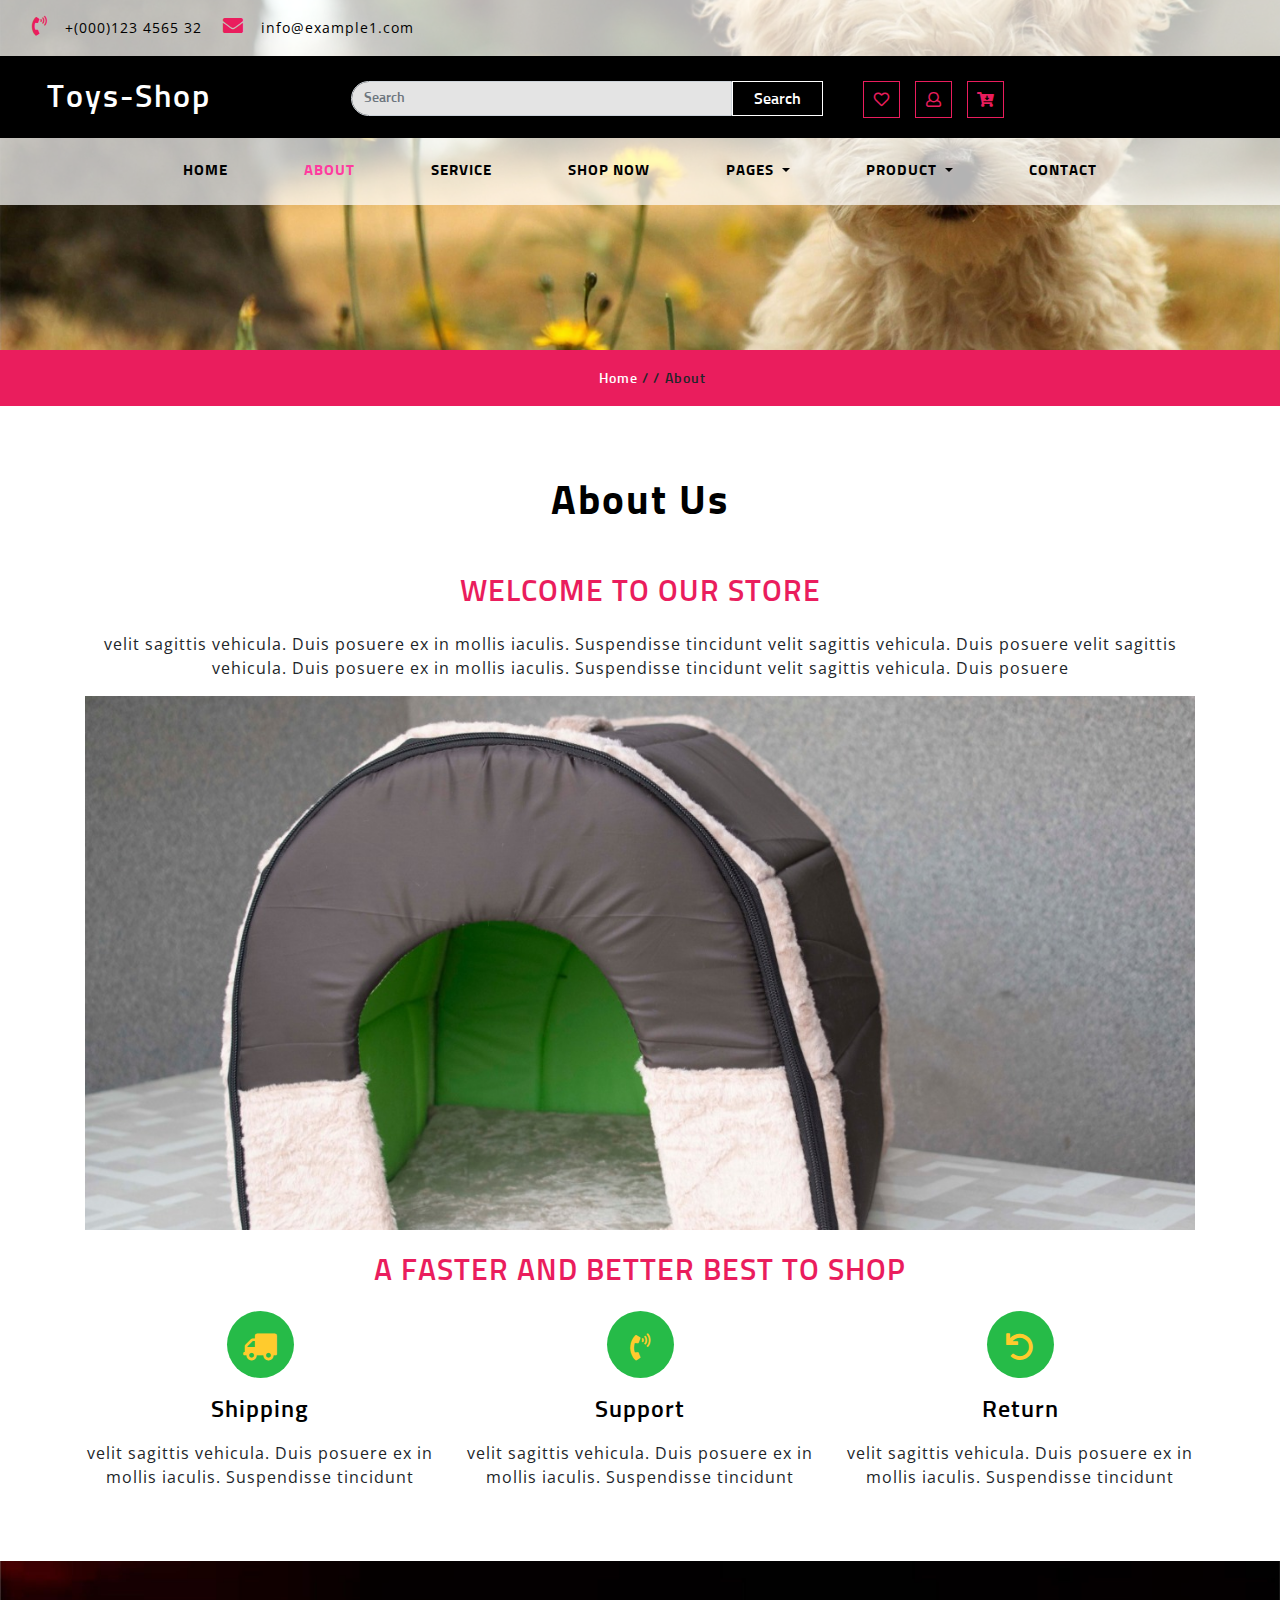
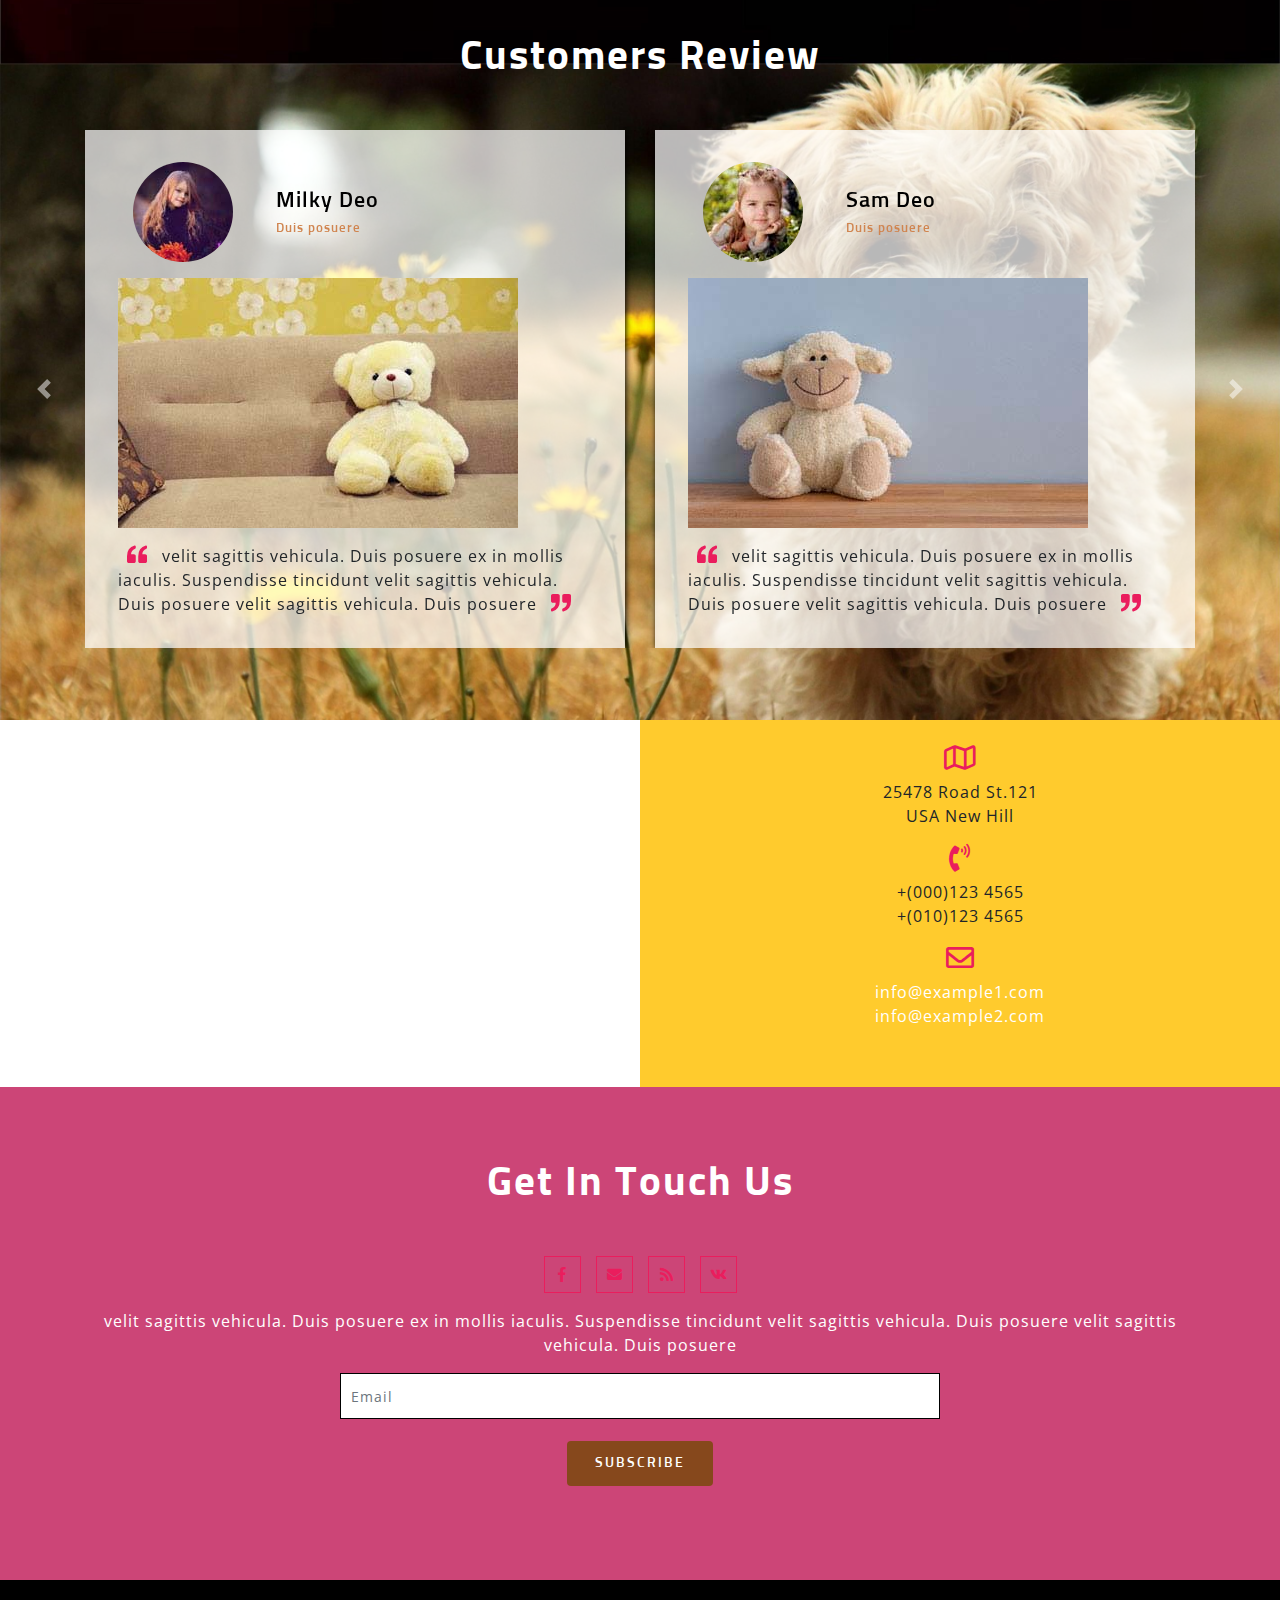
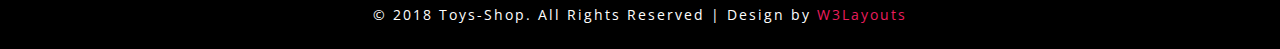
<file: FypOnEF/Template/about.html>
<!--A Design by W3layouts
   Author: W3layout
   Author URL: http://w3layouts.com
   License: Creative Commons Attribution 3.0 Unported
   License URL: http://creativecommons.org/licenses/by/3.0/
   -->
<!DOCTYPE html>
<html lang="zxx">
   <head>
      <title>Toys Shop an Ecommerce Category Bootstrap Responsive Web Template | Home :: w3layouts</title>
      <!--meta tags -->
      <meta charset="UTF-8">
      <meta name="viewport" content="width=device-width, initial-scale=1">
      <meta name="keywords" content="Toys Shop Responsive web template, Bootstrap Web Templates, Flat Web Templates, Android Compatible web template, 
         Smartphone Compatible web template, free webdesigns for Nokia, Samsung, LG, SonyEricsson, Motorola web design" />
      <script>
         addEventListener("load", function () {
         	setTimeout(hideURLbar, 0);
         }, false);
         
         function hideURLbar() {
         	window.scrollTo(0, 1);
         }
      </script>
      <!--//meta tags ends here-->
      <!--booststrap-->
      <link href="css/bootstrap.min.css" rel="stylesheet" type="text/css" media="all">
      <!--//booststrap end-->
      <!-- font-awesome icons -->
      <link href="css/fontawesome-all.min.css" rel="stylesheet" type="text/css" media="all">
      <!-- //font-awesome icons -->
      <!--Shoping cart-->
      <link rel="stylesheet" href="css/shop.css" type="text/css" />
      <!--//Shoping cart-->
      <!--stylesheets-->
      <link href="css/style.css" rel='stylesheet' type='text/css' media="all">
      <!--//stylesheets-->
      <link href="//fonts.googleapis.com/css?family=Sunflower:500,700" rel="stylesheet">
      <link href="//fonts.googleapis.com/css?family=Open+Sans:400,600,700" rel="stylesheet">
   </head>
<body>
      <!--headder-->
      <div class="header-outs" id="home">
      <div class="header-bar">
         <div class="info-top-grid">
            <div class="info-contact-agile">
               <ul>
                  <li>
                     <span class="fas fa-phone-volume"></span>
                     <p>+(000)123 4565 32</p>
                  </li>
                  <li>
                     <span class="fas fa-envelope"></span>
                     <p><a href="mailto:info@example.com">info@example1.com</a></p>
                  </li>
                  <li>
                  </li>
               </ul>
            </div>
         </div>
         <div class="container-fluid">
            <div class="hedder-up row">
               <div class="col-lg-3 col-md-3 logo-head">
                  <h1><a class="navbar-brand" href="index.html">Toys-Shop</a></h1>
               </div>
               <div class="col-lg-5 col-md-6 search-right">
                  <form class="form-inline my-lg-0">
                     <input class="form-control mr-sm-2" type="search" placeholder="Search">
                     <button class="btn" type="submit">Search</button>
                  </form>
               </div>
               <div class="col-lg-4 col-md-3 right-side-cart">
                  <div class="cart-icons">
                     <ul>
                        <li>
                           <span class="far fa-heart"></span>
                        </li>
                        <li>
                           <button type="button" data-toggle="modal" data-target="#exampleModal"> <span class="far fa-user"></span></button>
                        </li>
                        <li class="toyscart toyscart2 cart cart box_1">
                           <form action="#" method="post" class="last">
                              <input type="hidden" name="cmd" value="_cart">
                              <input type="hidden" name="display" value="1">
                              <button class="top_toys_cart" type="submit" name="submit" value="">
                              <span class="fas fa-cart-arrow-down"></span>
                              </button>
                           </form>
                        </li>
                     </ul>
                  </div>
               </div>
            </div>
         </div>
         <nav class="navbar navbar-expand-lg navbar-light">
            <button class="navbar-toggler" type="button" data-toggle="collapse" data-target="#navbarSupportedContent" aria-controls="navbarSupportedContent" aria-expanded="false" aria-label="Toggle navigation">
            <span class="navbar-toggler-icon"></span>
            </button>
            <div class="collapse navbar-collapse justify-content-center" id="navbarSupportedContent">
               <ul class="navbar-nav ">
                  <li class="nav-item ">
                     <a class="nav-link" href="index.html">Home <span class="sr-only">(current)</span></a>
                  </li>
                  <li class="nav-item active">
                     <a href="about.html" class="nav-link">About</a>
                  </li>
                  <li class="nav-item">
                     <a href="service.html" class="nav-link">Service</a>
                  </li>
                  <li class="nav-item">
                     <a href="shop.html" class="nav-link">Shop Now</a>
                  </li>
                  <li class="nav-item dropdown">
                     <a class="nav-link dropdown-toggle" href="#" id="navbarDropdown" role="button" data-toggle="dropdown" aria-haspopup="true" aria-expanded="false">
                     Pages
                     </a>
                     <div class="dropdown-menu" aria-labelledby="navbarDropdown">
                        <a class="nav-link" href="icon.html">404 Page</a>
                        <a class="nav-link " href="typography.html">Typography</a>
                     </div>
                  </li>
                  <li class="nav-item dropdown">
                     <a class="nav-link dropdown-toggle" href="#" id="navbarDropdown1" role="button" data-toggle="dropdown" aria-haspopup="true" aria-expanded="false">
                     Product
                     </a>
                     <div class="dropdown-menu" aria-labelledby="navbarDropdown">
                        <a class="nav-link" href="product.html">Kids Toys</a>
                        <a class="nav-link " href="product.html">Dolls</a>
                        <a class="nav-link " href="product.html">Key Toys</a>
                        <a class="nav-link " href="product.html">Boys Toys</a>
                     </div>
                  </li>
                  <li class="nav-item">
                     <a href="contact.html" class="nav-link">Contact</a>
                  </li>
               </ul>
            </div>
         </nav>
      </div>
	    </div>
      <!--//headder-->
      <!-- banner -->
      <div class="inner_page-banner one-img">
      </div>
      <!--//banner -->
      <!-- short -->
      <div class="using-border py-3">
         <div class="inner_breadcrumb  ml-4">
            <ul class="short_ls">
               <li>
                  <a href="index.html">Home</a>
                  <span>/ /</span>
               </li>
               <li>About</li>
            </ul>
         </div>
      </div>
      <!-- //short-->
      <!--About -->
      <section class="about py-lg-4 py-md-3 py-sm-3 py-3">
         <div class="container py-lg-5 py-md-4 py-sm-4 py-3">
            <h3 class="title text-center mb-lg-5 mb-md-4 mb-sm-4 mb-3">About Us</h3>
            <div class="about-innergrid-agile text-center">
               <h4>Welcome To Our Store</h4>
               <p class="mb-3"> velit sagittis vehicula. Duis posuere 
                  ex in mollis iaculis. Suspendisse tincidunt
                  velit sagittis vehicula. Duis posuere 
                  velit sagittis vehicula. Duis posuere
                  ex in mollis iaculis. Suspendisse tincidunt
                  velit sagittis vehicula. Duis posuere 
               </p>
               <div class=" img-toy-w3l-top">
               </div>
            </div>
            <div class="about-sub-inner text-center mt-lg-4 mt-3">
               <h4>A faster and better
                  best to shop
               </h4>
               <div class="row">
                  <div class="col-lg-4 col-md-4 abut-gride">
                     <span class="fas fa-truck"></span>
                     <h5>Shipping</h5>
                     <p class="mt-3"> velit sagittis vehicula. Duis posuere 
                        ex in mollis iaculis. Suspendisse tincidunt
                     </p>
                  </div>
                  <div class="col-lg-4 col-md-4 abut-gride">
                     <span class="fas fa-phone-volume"></span>  
                     <h5>Support</h5>
                     <p class="mt-3"> velit sagittis vehicula. Duis posuere 
                        ex in mollis iaculis. Suspendisse tincidunt
                     </p>
                  </div>
                  <div class="col-lg-4 col-md-4 abut-gride">
                     <span class="fas fa-undo"></span>
                     <h5> Return</h5>
                     <p class="mt-3"> velit sagittis vehicula. Duis posuere 
                        ex in mollis iaculis. Suspendisse tincidunt
                     </p>
                  </div>
               </div>
            </div>
         </div>
      </section>
      <!--//about -->
      <!--Customers Review -->
      <section class="clients py-lg-4 py-md-3 py-sm-3 py-3" id="clients">
         <div class="container py-lg-5 py-md-5 py-sm-4 py-3">
            <h3 class="title clr text-center mb-lg-5 mb-md-4 mb-sm-4 mb-3">Customers Review</h3>
            <div id="carouselExampleControls" class="carousel slide" data-ride="carousel">
               <div class="carousel-inner">
                  <div class="carousel-item active">
                     <div class="row">
                        <div class="col-lg-6 clients-w3layouts-row">
                           <div class="least-w3layouts-text-gap">
                              <div class="row">
                                 <div class="col-md-4 col-sm-4 news-img">
                                    <img src="images/t1.jpg" alt="" class="image-fluid">
                                 </div>
                                 <div class="col-md-8 col-sm-8 clients-says-w3layouts">
                                    <h4>Milky Deo 
                                    </h4>
                                    <span class="mt-2">Duis posuere</span>
                                 </div>
                                 <div class="mt-3 news-agile-text">
                                    <img src="images/tt1.jpg" alt="" class="image-fluid">
                                    <p class="mt-3"><span class="fas fa-quote-left"></span>  velit sagittis vehicula. Duis posuere 
                                       ex in mollis iaculis. Suspendisse tincidunt
                                       velit sagittis vehicula. Duis posuere 
                                       velit sagittis vehicula. Duis posuere <span class="fas fa-quote-right"></span>
                                    </p>
                                 </div>
                              </div>
                           </div>
                        </div>
                        <div class="col-lg-6 clients-w3layouts-row">
                           <div class="least-w3layouts-text-gap">
                              <div class="row">
                                 <div class="col-md-4 col-sm-4 news-img">
                                    <img src="images/t2.jpg" alt="" class="image-fluid">
                                 </div>
                                 <div class="col-md-8 col-sm-8 clients-says-w3layouts">
                                    <h4>Sam Deo 
                                    </h4>
                                    <span class="mt-2">Duis posuere</span>
                                 </div>
                                 <div class="mt-3 news-agile-text">
                                    <img src="images/tt2.jpg" alt="" class="image-fluid">
                                    <p class="mt-3"><span class="fas fa-quote-left"></span>  velit sagittis vehicula. Duis posuere 
                                       ex in mollis iaculis. Suspendisse tincidunt
                                       velit sagittis vehicula. Duis posuere 
                                       velit sagittis vehicula. Duis posuere <span class="fas fa-quote-right"></span>
                                    </p>
                                 </div>
                              </div>
                           </div>
                        </div>
                     </div>
                  </div>
                  <div class="carousel-item">
                     <div class="row">
                        <div class="col-lg-6 clients-w3layouts-row">
                           <div class="least-w3layouts-text-gap">
                              <div class="row">
                                 <div class="col-md-4 col-sm-4 news-img">
                                    <img src="images/t1.jpg" alt="" class="image-fluid">
                                 </div>
                                 <div class="col-md-8 col-sm-8 clients-says-w3layouts">
                                    <h4>Milky Deo 
                                    </h4>
                                    <span class="mt-2">Duis posuere</span>
                                 </div>
                                 <div class="mt-3 news-agile-text">
                                    <img src="images/tt1.jpg" alt="" class="image-fluid">
                                    <p class="mt-3"><span class="fas fa-quote-left"></span>  velit sagittis vehicula. Duis posuere 
                                       ex in mollis iaculis. Suspendisse tincidunt
                                       velit sagittis vehicula. Duis posuere 
                                       velit sagittis vehicula. Duis posuere <span class="fas fa-quote-right"></span>
                                    </p>
                                 </div>
                              </div>
                           </div>
                        </div>
                        <div class="col-lg-6 clients-w3layouts-row">
                           <div class="least-w3layouts-text-gap">
                              <div class="row">
                                 <div class="col-md-4 col-sm-4 news-img">
                                    <img src="images/t3.jpg" alt="" class="image-fluid">
                                 </div>
                                 <div class="col-md-8 col-sm-8 clients-says-w3layouts">
                                    <h4>Sam Deo 
                                    </h4>
                                    <span class="mt-2">Duis posuere</span>
                                 </div>
                                 <div class="mt-3 news-agile-text">
                                    <img src="images/tt1.jpg" alt="" class="image-fluid">
                                    <p class="mt-3"><span class="fas fa-quote-left"></span>  velit sagittis vehicula. Duis posuere 
                                       ex in mollis iaculis. Suspendisse tincidunt
                                       velit sagittis vehicula. Duis posuere 
                                       velit sagittis vehicula. Duis posuere <span class="fas fa-quote-right"></span>
                                    </p>
                                 </div>
                              </div>
                           </div>
                        </div>
                     </div>
                  </div>
                  <div class="carousel-item">
                     <div class="row">
                        <div class="col-lg-6 clients-w3layouts-row">
                           <div class="least-w3layouts-text-gap">
                              <div class="row">
                                 <div class="col-md-4 col-sm-4 news-img">
                                    <img src="images/t2.jpg" alt="" class="image-fluid">
                                 </div>
                                 <div class="col-md-8 col-sm-8 clients-says-w3layouts">
                                    <h4>Milky Deo 
                                    </h4>
                                    <span class="mt-2">Duis posuere</span>
                                 </div>
                                 <div class="mt-3 news-agile-text">
                                    <img src="images/tt2.jpg" alt="" class="image-fluid">
                                    <p class="mt-3"><span class="fas fa-quote-left"></span>  velit sagittis vehicula. Duis posuere 
                                       ex in mollis iaculis. Suspendisse tincidunt
                                       velit sagittis vehicula. Duis posuere 
                                       velit sagittis vehicula. Duis posuere <span class="fas fa-quote-right"></span>
                                    </p>
                                 </div>
                              </div>
                           </div>
                        </div>
                        <div class="col-lg-6 clients-w3layouts-row">
                           <div class="least-w3layouts-text-gap">
                              <div class="row">
                                 <div class="col-md-4 col-sm-4 news-img">
                                    <img src="images/t3.jpg" alt="" class="image-fluid">
                                 </div>
                                 <div class="col-md-8 col-sm-8 clients-says-w3layouts">
                                    <h4>Sam Deo 
                                    </h4>
                                    <span class="mt-2">Duis posuere</span>
                                 </div>
                                 <div class="mt-3 news-agile-text">
                                    <img src="images/tt1.jpg" alt="" class="image-fluid">
                                    <p class="mt-3"><span class="fas fa-quote-left"></span> velit sagittis vehicula. Duis posuere 
                                       ex in mollis iaculis. Suspendisse tincidunt
                                       velit sagittis vehicula. Duis posuere 
                                       velit sagittis vehicula. Duis posuere <span class="fas fa-quote-right"></span>
                                    </p>
                                 </div>
                              </div>
                           </div>
                        </div>
                     </div>
                  </div>
               </div>
               <a class="carousel-control-prev" href="#carouselExampleControls" role="button" data-slide="prev">
               <span class="carousel-control-prev-icon" aria-hidden="true"></span>
               <span class="sr-only">Previous</span>
               </a>
               <a class="carousel-control-next" href="#carouselExampleControls" role="button" data-slide="next">
               <span class="carousel-control-next-icon" aria-hidden="true"></span>
               <span class="sr-only">Next</span>
               </a>
            </div>
         </div>
      </section>
      <!--//Customers Review -->
      <!--subscribe-address-->
      <section class="subscribe">
         <div class="container-fluid">
         <div class="row">
            <div class="col-lg-6 col-md-6 map-info-right px-0">
               <iframe src="https://www.google.com/maps/embed?pb=!1m14!1m12!1m3!1d3150859.767904157!2d-96.62081048651531!3d39.536794757966845!2m3!1f0!2f0!3f0!3m2!1i1024!2i768!4f13.1!5e0!3m2!1sen!2sin!4v1408111832978"> </iframe>
            </div>
            <div class="col-lg-6 col-md-6 address-w3l-right text-center">
               <div class="address-gried ">
                  <span class="far fa-map"></span>
                  <p>25478 Road St.121<br>USA New Hill
                  <p>
               </div>
               <div class="address-gried mt-3">
                  <span class="fas fa-phone-volume"></span>
                  <p> +(000)123 4565<br>+(010)123 4565</p>
               </div>
               <div class=" address-gried mt-3">
                  <span class="far fa-envelope"></span>
                  <p><a href="mailto:info@example.com">info@example1.com</a>
                     <br><a href="mailto:info@example.com">info@example2.com</a>
                  </p>
               </div>
            </div>
         </div>
		 </div>
      </section>
      <!--//subscribe-address-->
      <section class="sub-below-address py-lg-4 py-md-3 py-sm-3 py-3">
         <div class="container py-lg-5 py-md-5 py-sm-4 py-3">
            <h3 class="title clr text-center mb-lg-5 mb-md-4 mb-sm-4 mb-3">Get In Touch Us</h3>
            <div class="icons mt-4 text-center">
               <ul>
                  <li><a href="#"><span class="fab fa-facebook-f"></span></a></li>
                  <li><a href="#"><span class="fas fa-envelope"></span></a></li>
                  <li><a href="#"><span class="fas fa-rss"></span></a></li>
                  <li><a href="#"><span class="fab fa-vk"></span></a></li>
               </ul>
               <p class="my-3">velit sagittis vehicula. Duis posuere 
                  ex in mollis iaculis. Suspendisse tincidunt
                  velit sagittis vehicula. Duis posuere 
                  velit sagittis vehicula. Duis posuere 
               </p>
            </div>
            <div class="email-sub-agile">
               <form action="#" method="post">
                  <div class="form-group sub-info-mail">
                     <input type="email" class="form-control email-sub-agile" placeholder="Email">
                  </div>
                  <div class="text-center">
                     <button type="submit" class="btn subscrib-btnn">Subscribe</button>
                  </div>
               </form>
            </div>
         </div>
      </section>
      <!--//subscribe-->
      <!-- footer -->
      <footer class="py-lg-4 py-md-3 py-sm-3 py-3 text-center">
         <div class="copy-agile-right">
            <p> 
               © 2018 Toys-Shop. All Rights Reserved | Design by <a href="http://www.W3Layouts.com" target="_blank">W3Layouts</a>
            </p>
         </div>
      </footer>
      <!-- //footer -->
      <!-- Modal 1-->
      <div class="modal fade" id="exampleModal" tabindex="-1" role="dialog" aria-labelledby="exampleModalLabel" aria-hidden="true">
         <div class="modal-dialog" role="document">
            <div class="modal-content">
               <div class="modal-header">
                  <h5 class="modal-title" id="exampleModalLabel">Login</h5>
                  <button type="button" class="close" data-dismiss="modal" aria-label="Close">
                  <span aria-hidden="true">&times;</span>
                  </button>
               </div>
               <div class="modal-body">
                  <div class="register-form">
                     <form action="#" method="post">
                        <div class="fields-grid">
                           <div class="styled-input">
                              <input type="text" placeholder="Your Name" name="Your Name" required="">
                           </div>
                           <div class="styled-input">
                              <input type="email" placeholder="Your Email" name="Your Email" required="">
                           </div>
                           <div class="styled-input">
                              <input type="password" placeholder="password" name="password" required="">
                           </div>
                           <button type="submit" class="btn subscrib-btnn">Login</button>
                        </div>
                     </form>
                  </div>
               </div>
               <div class="modal-footer">
                  <button type="button" class="btn btn-secondary" data-dismiss="modal">Close</button>
               </div>
            </div>
         </div>
      </div>
      <!-- //Modal 1-->
      <!--js working-->
      <script src='js/jquery-2.2.3.min.js'></script>
      <!--//js working-->
      <!-- cart-js -->
      <script src="js/minicart.js"></script>
      <script>
         toys.render();
         
         toys.cart.on('toys_checkout', function (evt) {
         	var items, len, i;
         
         	if (this.subtotal() > 0) {
         		items = this.items();
         
         		for (i = 0, len = items.length; i < len; i++) {}
         	}
         });
      </script>
      <!-- //cart-js -->
      <!-- start-smoth-scrolling -->
      <script src="js/move-top.js"></script>
      <script src="js/easing.js"></script>
      <script>
         jQuery(document).ready(function ($) {
         	$(".scroll").click(function (event) {
         		event.preventDefault();
         		$('html,body').animate({
         			scrollTop: $(this.hash).offset().top
         		}, 900);
         	});
         });
      </script>
      <!-- start-smoth-scrolling -->
      <!-- here stars scrolling icon -->
      <script>
         $(document).ready(function () {
         
         	var defaults = {
         		containerID: 'toTop', // fading element id
         		containerHoverID: 'toTopHover', // fading element hover id
         		scrollSpeed: 1200,
         		easingType: 'linear'
         	};
         
         
         	$().UItoTop({
         		easingType: 'easeOutQuart'
         	});
         
         });
      </script>
      <!-- //here ends scrolling icon -->
      <!--bootstrap working-->
      <script src="js/bootstrap.min.js"></script>
      <!-- //bootstrap working-->      <!-- //OnScroll-Number-Increase-JavaScript -->
   </body>
</html>
</file>
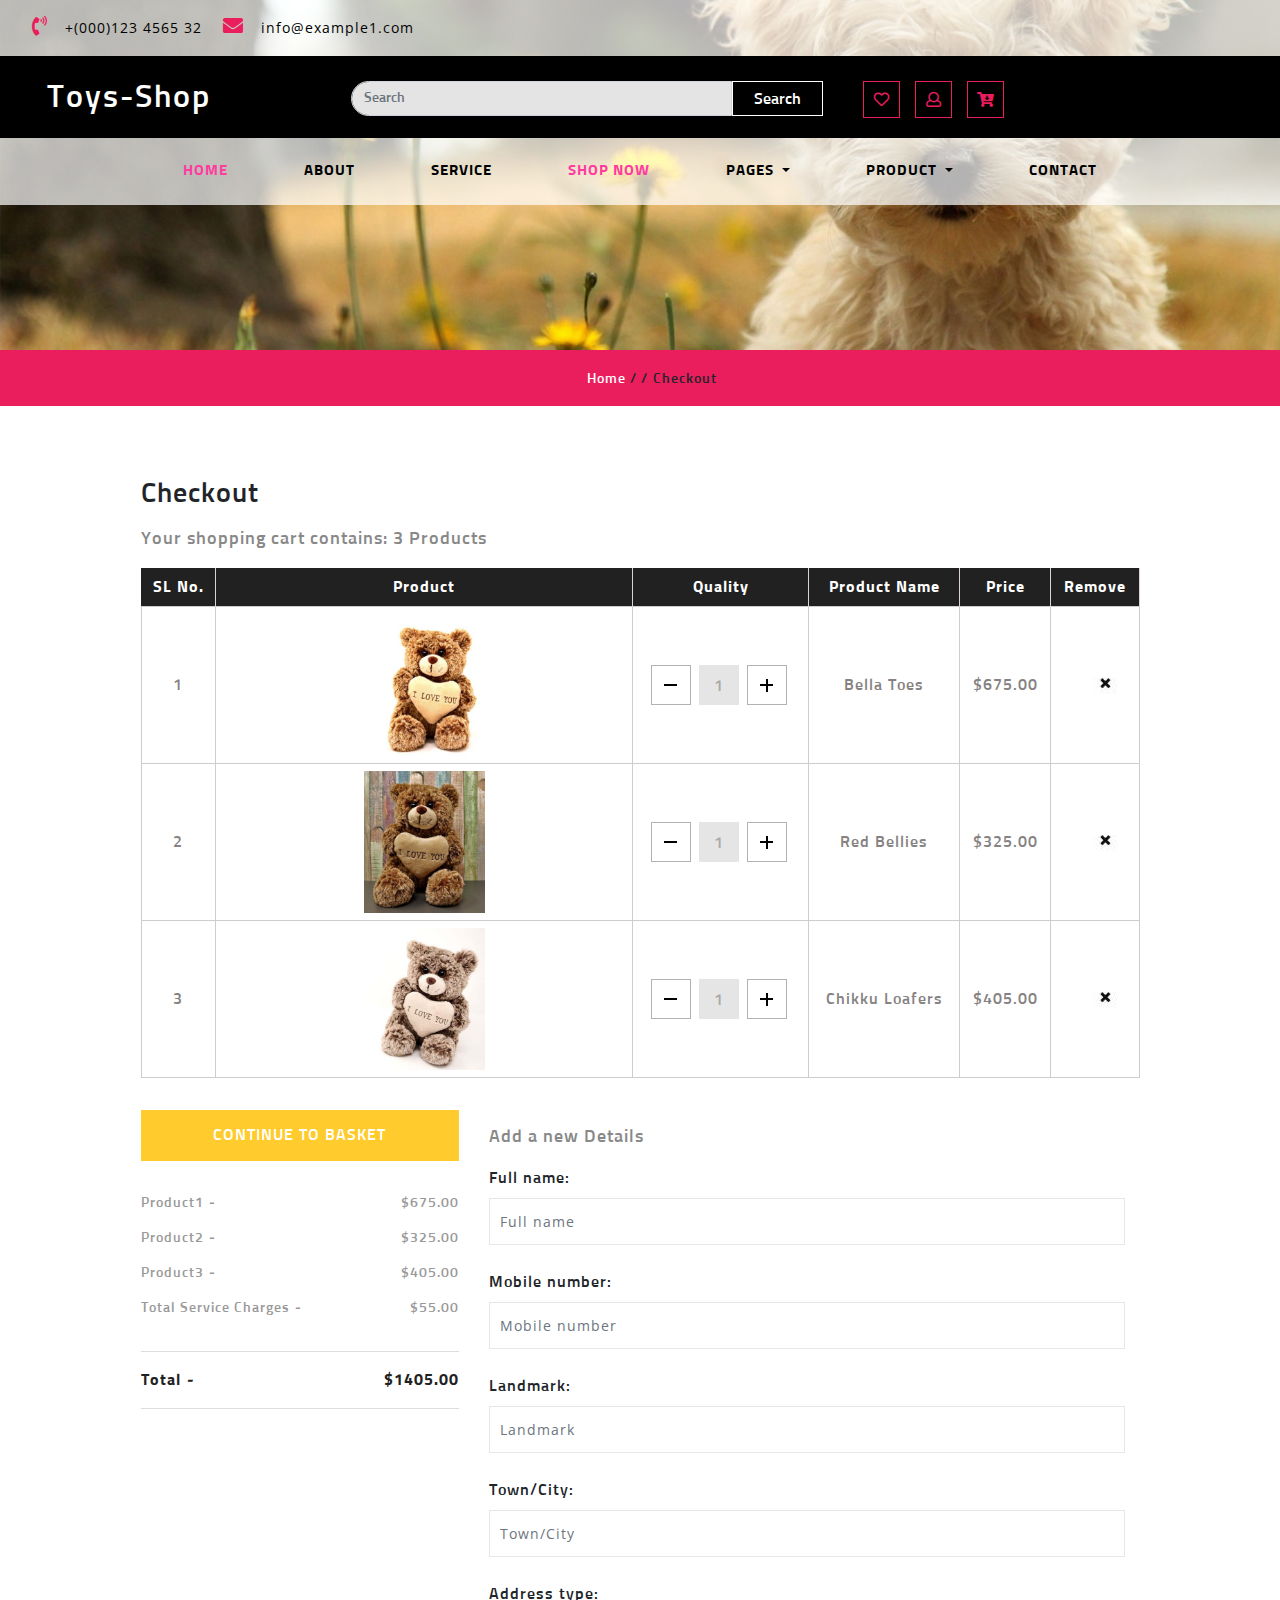
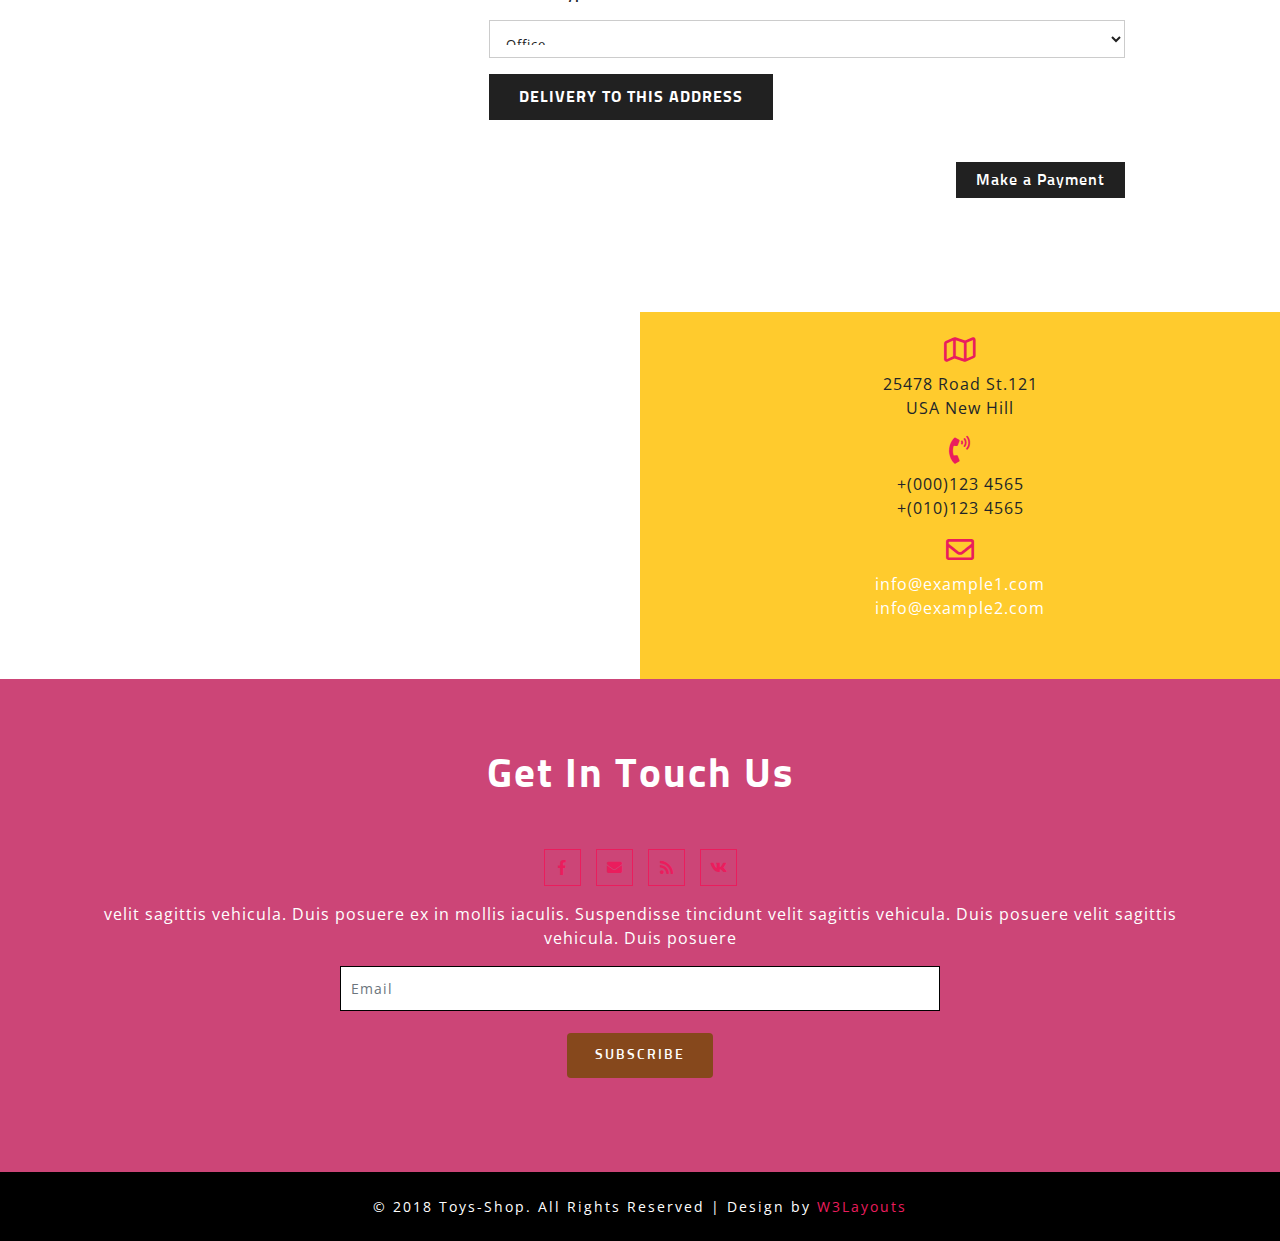
<file: FypOnEF/Template/checkout.html>
<!--A Design by W3layouts
   Author: W3layout
   Author URL: http://w3layouts.com
   License: Creative Commons Attribution 3.0 Unported
   License URL: http://creativecommons.org/licenses/by/3.0/
   -->
<!DOCTYPE html>
<html lang="zxx">
   <head>
      <title>Toys Shop an Ecommerce Category Bootstrap Responsive Web Template | Home :: w3layouts</title>
      <!--meta tags -->
      <meta charset="UTF-8">
      <meta name="viewport" content="width=device-width, initial-scale=1">
      <meta name="keywords" content="Toys Shop Responsive web template, Bootstrap Web Templates, Flat Web Templates, Android Compatible web template, 
         Smartphone Compatible web template, free webdesigns for Nokia, Samsung, LG, SonyEricsson, Motorola web design" />
      <script>
         addEventListener("load", function () {
         	setTimeout(hideURLbar, 0);
         }, false);
         
         function hideURLbar() {
         	window.scrollTo(0, 1);
         }
      </script>
      <!--//meta tags ends here-->
      <!--booststrap-->
      <link href="css/bootstrap.min.css" rel="stylesheet" type="text/css" media="all">
      <!--//booststrap end-->
      <!-- font-awesome icons -->
      <link href="css/fontawesome-all.min.css" rel="stylesheet" type="text/css" media="all">
      <!-- //font-awesome icons -->
      <!--Shoping cart-->
      <link rel="stylesheet" href="css/shop.css" type="text/css" />
      <!--//Shoping cart-->
      <!--checkout-->
      <link rel="stylesheet" type="text/css" href="css/checkout.css">
      <!--//checkout-->
      <!--stylesheets-->
      <link href="css/style.css" rel='stylesheet' type='text/css' media="all">
      <!--//stylesheets-->
      <link href="//fonts.googleapis.com/css?family=Sunflower:500,700" rel="stylesheet">
      <link href="//fonts.googleapis.com/css?family=Open+Sans:400,600,700" rel="stylesheet">
   </head>
   <body>
      <!--headder-->
      <div class="header-outs" id="home">
         <div class="header-bar">
            <div class="info-top-grid">
               <div class="info-contact-agile">
                  <ul>
                     <li>
                        <span class="fas fa-phone-volume"></span>
                        <p>+(000)123 4565 32</p>
                     </li>
                     <li>
                        <span class="fas fa-envelope"></span>
                        <p><a href="mailto:info@example.com">info@example1.com</a></p>
                     </li>
                     <li>
                     </li>
                  </ul>
               </div>
            </div>
            <div class="container-fluid">
               <div class="hedder-up row">
                  <div class="col-lg-3 col-md-3 logo-head">
                     <h1><a class="navbar-brand" href="index.html">Toys-Shop</a></h1>
                  </div>
                  <div class="col-lg-5 col-md-6 search-right">
                     <form class="form-inline my-lg-0">
                        <input class="form-control mr-sm-2" type="search" placeholder="Search">
                        <button class="btn" type="submit">Search</button>
                     </form>
                  </div>
                  <div class="col-lg-4 col-md-3 right-side-cart">
                     <div class="cart-icons">
                        <ul>
                           <li>
                              <span class="far fa-heart"></span>
                           </li>
                           <li>
                              <button type="button" data-toggle="modal" data-target="#exampleModal"> <span class="far fa-user"></span></button>
                           </li>
                           <li class="toyscart toyscart2 cart cart box_1">
                              <form action="#" method="post" class="last">
                                 <input type="hidden" name="cmd" value="_cart">
                                 <input type="hidden" name="display" value="1">
                                 <button class="top_toys_cart" type="submit" name="submit" value="">
                                 <span class="fas fa-cart-arrow-down"></span>
                                 </button>
                              </form>
                           </li>
                        </ul>
                     </div>
                  </div>
               </div>
            </div>
            <nav class="navbar navbar-expand-lg navbar-light">
               <button class="navbar-toggler" type="button" data-toggle="collapse" data-target="#navbarSupportedContent" aria-controls="navbarSupportedContent" aria-expanded="false" aria-label="Toggle navigation">
               <span class="navbar-toggler-icon"></span>
               </button>
               <div class="collapse navbar-collapse justify-content-center" id="navbarSupportedContent">
                  <ul class="navbar-nav ">
                     <li class="nav-item active">
                        <a class="nav-link" href="index.html">Home <span class="sr-only">(current)</span></a>
                     </li>
                     <li class="nav-item">
                        <a href="about.html" class="nav-link">About</a>
                     </li>
                     <li class="nav-item">
                        <a href="service.html" class="nav-link">Service</a>
                     </li>
                     <li class="nav-item active">
                        <a href="shop.html" class="nav-link">Shop Now</a>
                     </li>
                     <li class="nav-item dropdown">
                        <a class="nav-link dropdown-toggle" href="#" id="navbarDropdown" role="button" data-toggle="dropdown" aria-haspopup="true" aria-expanded="false">
                        Pages
                        </a>
                        <div class="dropdown-menu" aria-labelledby="navbarDropdown">
                           <a class="nav-link" href="icon.html">404 Page</a>
                           <a class="nav-link " href="typography.html">Typography</a>
                        </div>
                     </li>
                     <li class="nav-item dropdown">
                        <a class="nav-link dropdown-toggle" href="#" id="navbarDropdown1" role="button" data-toggle="dropdown" aria-haspopup="true" aria-expanded="false">
                        Product
                        </a>
                        <div class="dropdown-menu" aria-labelledby="navbarDropdown">
                           <a class="nav-link" href="product.html">Kids Toys</a>
                           <a class="nav-link " href="product.html">Dolls</a>
                           <a class="nav-link " href="product.html">Key Toys</a>
                           <a class="nav-link " href="product.html">Boys Toys</a>
                        </div>
                     </li>
                     <li class="nav-item">
                        <a href="contact.html" class="nav-link">Contact</a>
                     </li>
                  </ul>
               </div>
            </nav>
         </div>
		  </div>
         <!--//headder-->
         <!-- banner -->
         <div class="inner_page-banner one-img">
         </div>
         <!-- short -->
         <div class="using-border py-3">
            <div class="inner_breadcrumb  ml-4">
               <ul class="short_ls">
                  <li>
                     <a href="index.html">Home</a>
                     <span>/ /</span>
                  </li>
                  <li>Checkout</li>
               </ul>
            </div>
         </div>
         <!-- //short-->
         <!--Checkout-->  
         <!-- //banner -->
         <!-- top Products -->
         <section class="checkout py-lg-4 py-md-3 py-sm-3 py-3">
            <div class="container py-lg-5 py-md-4 py-sm-4 py-3">
               <div class="shop_inner_inf">
                  <div class="privacy about">
                     <h3>Chec<span>kout</span></h3>
                     <div class="checkout-right">
                        <h4>Your shopping cart contains: <span>3 Products</span></h4>
                        <table class="timetable_sub">
                           <thead>
                              <tr>
                                 <th>SL No.</th>
                                 <th>Product</th>
                                 <th>Quality</th>
                                 <th>Product Name</th>
                                 <th>Price</th>
                                 <th>Remove</th>
                              </tr>
                           </thead>
                           <tbody>
                              <tr class="rem1">
                                 <td class="invert">1</td>
                                 <td class="invert-image"><a href="single.html"><img src="images/f1.jpg" alt=" " class="img-responsive"></a></td>
                                 <td class="invert">
                                    <div class="quantity">
                                       <div class="quantity-select">
                                          <div class="entry value-minus">&nbsp;</div>
                                          <div class="entry value"><span>1</span></div>
                                          <div class="entry value-plus active">&nbsp;</div>
                                       </div>
                                    </div>
                                 </td>
                                 <td class="invert">Bella Toes</td>
                                 <td class="invert">$675.00</td>
                                 <td class="invert">
                                    <div class="rem">
                                       <div class="close1"> </div>
                                    </div>
                                 </td>
                              </tr>
                              <tr class="rem2">
                                 <td class="invert">2</td>
                                 <td class="invert-image"><a href="single.html"><img src="images/f2.jpg" alt=" " class="img-responsive"></a></td>
                                 <td class="invert">
                                    <div class="quantity">
                                       <div class="quantity-select">
                                          <div class="entry value-minus">&nbsp;</div>
                                          <div class="entry value"><span>1</span></div>
                                          <div class="entry value-plus active">&nbsp;</div>
                                       </div>
                                    </div>
                                 </td>
                                 <td class="invert">Red Bellies</td>
                                 <td class="invert">$325.00</td>
                                 <td class="invert">
                                    <div class="rem">
                                       <div class="close2"> </div>
                                    </div>
                                 </td>
                              </tr>
                              <tr class="rem3">
                                 <td class="invert">3</td>
                                 <td class="invert-image"><a href="single.html"><img src="images/f3.jpg" alt=" " class="img-responsive"></a></td>
                                 <td class="invert">
                                    <div class="quantity">
                                       <div class="quantity-select">
                                          <div class="entry value-minus">&nbsp;</div>
                                          <div class="entry value"><span>1</span></div>
                                          <div class="entry value-plus active">&nbsp;</div>
                                       </div>
                                    </div>
                                 </td>
                                 <td class="invert">Chikku Loafers</td>
                                 <td class="invert">$405.00</td>
                                 <td class="invert">
                                    <div class="rem">
                                       <div class="close3"> </div>
                                    </div>
                                 </td>
                              </tr>
                           </tbody>
                        </table>
                     </div>
                     <div class="checkout-left">
                        <div class="col-md-4 checkout-left-basket">
                           <h4>Continue to basket</h4>
                           <ul>
                              <li>Product1 <i>-</i> <span>$675.00 </span></li>
                              <li>Product2 <i>-</i> <span>$325.00 </span></li>
                              <li>Product3 <i>-</i> <span>$405.00 </span></li>
                              <li>Total Service Charges <i>-</i> <span>$55.00</span></li>
                              <li>Total <i>-</i> <span>$1405.00</span></li>
                           </ul>
                        </div>
                        <div class="col-md-8 address_form">
                           <h4>Add a new Details</h4>
                           <form action="payment.html" method="post" class="creditly-card-form agileinfo_form">
                              <section class="creditly-wrapper wrapper">
                                 <div class="information-wrapper">
                                    <div class="first-row form-group">
                                       <div class="controls">
                                          <label class="control-label">Full name: </label>
                                          <input class="billing-address-name form-control" type="text" name="name" placeholder="Full name">
                                       </div>
                                       <div class="card_number_grids">
                                          <div class="card_number_grid_left">
                                             <div class="controls">
                                                <label class="control-label">Mobile number:</label>
                                                <input class="form-control" type="text" placeholder="Mobile number">
                                             </div>
                                          </div>
                                          <div class="card_number_grid_right">
                                             <div class="controls">
                                                <label class="control-label">Landmark: </label>
                                                <input class="form-control" type="text" placeholder="Landmark">
                                             </div>
                                          </div>
                                          <div class="clear"> </div>
                                       </div>
                                       <div class="controls">
                                          <label class="control-label">Town/City: </label>
                                          <input class="form-control" type="text" placeholder="Town/City">
                                       </div>
                                       <div class="controls">
                                          <label class="control-label">Address type: </label>
                                          <select class="form-control option-w3ls">
                                             <option>Office</option>
                                             <option>Home</option>
                                             <option>Commercial</option>
                                          </select>
                                       </div>
                                    </div>
                                    <button class="submit check_out">Delivery to this Address</button>
                                 </div>
                              </section>
                           </form>
                           <div class="checkout-right-basket">
                              <a href="payment.html">Make a Payment </a>
                           </div>
                        </div>
                        <div class="clearfix"> </div>
                        <div class="clearfix"></div>
                     </div>
                  </div>
               </div>
               <!-- //top products -->
            </div>
      </section>
      <!--subscribe-address-->
      <section class="subscribe">
         <div class="container-fluid">
         <div class="row">
            <div class="col-lg-6 col-md-6 map-info-right px-0">
               <iframe src="https://www.google.com/maps/embed?pb=!1m14!1m12!1m3!1d3150859.767904157!2d-96.62081048651531!3d39.536794757966845!2m3!1f0!2f0!3f0!3m2!1i1024!2i768!4f13.1!5e0!3m2!1sen!2sin!4v1408111832978"> </iframe>
            </div>
            <div class="col-lg-6 col-md-6 address-w3l-right text-center">
               <div class="address-gried ">
                  <span class="far fa-map"></span>
                  <p>25478 Road St.121<br>USA New Hill
                  <p>
               </div>
               <div class="address-gried mt-3">
                  <span class="fas fa-phone-volume"></span>
                  <p> +(000)123 4565<br>+(010)123 4565</p>
               </div>
               <div class=" address-gried mt-3">
                  <span class="far fa-envelope"></span>
                  <p><a href="mailto:info@example.com">info@example1.com</a>
                     <br><a href="mailto:info@example.com">info@example2.com</a>
                  </p>
               </div>
            </div>
         </div>
		 </div>
      </section>
      <!--//subscribe-address-->
      <section class="sub-below-address py-lg-4 py-md-3 py-sm-3 py-3">
         <div class="container py-lg-5 py-md-5 py-sm-4 py-3">
            <h3 class="title clr text-center mb-lg-5 mb-md-4 mb-sm-4 mb-3">Get In Touch Us</h3>
            <div class="icons mt-4 text-center">
               <ul>
                  <li><a href="#"><span class="fab fa-facebook-f"></span></a></li>
                  <li><a href="#"><span class="fas fa-envelope"></span></a></li>
                  <li><a href="#"><span class="fas fa-rss"></span></a></li>
                  <li><a href="#"><span class="fab fa-vk"></span></a></li>
               </ul>
               <p class="my-3">velit sagittis vehicula. Duis posuere 
                  ex in mollis iaculis. Suspendisse tincidunt
                  velit sagittis vehicula. Duis posuere 
                  velit sagittis vehicula. Duis posuere 
               </p>
            </div>
            <div class="email-sub-agile">
               <form action="#" method="post">
                  <div class="form-group sub-info-mail">
                     <input type="email" class="form-control email-sub-agile" placeholder="Email">
                  </div>
                  <div class="text-center">
                     <button type="submit" class="btn subscrib-btnn">Subscribe</button>
                  </div>
               </form>
            </div>
         </div>
      </section>
      <!--//subscribe-->
      <!-- footer -->
      <footer class="py-lg-4 py-md-3 py-sm-3 py-3 text-center">
         <div class="copy-agile-right">
            <p> 
               © 2018 Toys-Shop. All Rights Reserved | Design by <a href="http://www.W3Layouts.com" target="_blank">W3Layouts</a>
            </p>
         </div>
      </footer>
      <!-- //footer -->
      <!-- Modal 1-->
      <div class="modal fade" id="exampleModal" tabindex="-1" role="dialog" aria-labelledby="exampleModalLabel" aria-hidden="true">
         <div class="modal-dialog" role="document">
            <div class="modal-content">
               <div class="modal-header">
                  <h5 class="modal-title" id="exampleModalLabel">Login</h5>
                  <button type="button" class="close" data-dismiss="modal" aria-label="Close">
                  <span aria-hidden="true">&times;</span>
                  </button>
               </div>
               <div class="modal-body">
                  <div class="register-form">
                     <form action="#" method="post">
                        <div class="fields-grid">
                           <div class="styled-input">
                              <input type="text" placeholder="Your Name" name="Your Name" required="">
                           </div>
                           <div class="styled-input">
                              <input type="email" placeholder="Your Email" name="Your Email" required="">
                           </div>
                           <div class="styled-input">
                              <input type="password" placeholder="password" name="password" required="">
                           </div>
                           <button type="submit" class="btn subscrib-btnn">Login</button>
                        </div>
                     </form>
                  </div>
               </div>
               <div class="modal-footer">
                  <button type="button" class="btn btn-secondary" data-dismiss="modal">Close</button>
               </div>
            </div>
         </div>
      </div>
      <!-- //Modal 1-->
      <!--js working-->
      <script src='js/jquery-2.2.3.min.js'></script>
      <!--//js working-->
      <!-- cart-js -->	
      <script src="js/minicart.js"></script>
      <script>
         toys.render();
         
         toys.cart.on('toys_checkout', function (evt) {
         	var items, len, i;
         
         	if (this.subtotal() > 0) {
         		items = this.items();
         
         		for (i = 0, len = items.length; i < len; i++) {}
         	}
         });
      </script>
      <!--// cart-js -->
      <!--quantity-->
      <script>
         $('.value-plus').on('click', function () {
         	var divUpd = $(this).parent().find('.value'),
         		newVal = parseInt(divUpd.text(), 10) + 1;
         	divUpd.text(newVal);
         });
         
         $('.value-minus').on('click', function () {
         	var divUpd = $(this).parent().find('.value'),
         		newVal = parseInt(divUpd.text(), 10) - 1;
         	if (newVal >= 1) divUpd.text(newVal);
         });
      </script>
      <!--quantity-->
      <!--closed-->
      <script>
         $(document).ready(function (c) {
         	$('.close1').on('click', function (c) {
         		$('.rem1').fadeOut('slow', function (c) {
         			$('.rem1').remove();
         		});
         	});
         });
      </script>
      <script>
         $(document).ready(function (c) {
         	$('.close2').on('click', function (c) {
         		$('.rem2').fadeOut('slow', function (c) {
         			$('.rem2').remove();
         		});
         	});
         });
      </script>
      <script>
         $(document).ready(function (c) {
         	$('.close3').on('click', function (c) {
         		$('.rem3').fadeOut('slow', function (c) {
         			$('.rem3').remove();
         		});
         	});
         });
      </script>
      <!--//closed-->
      <!-- start-smoth-scrolling -->
      <script src="js/move-top.js"></script>
      <script src="js/easing.js"></script>
      <script>
         jQuery(document).ready(function ($) {
         	$(".scroll").click(function (event) {
         		event.preventDefault();
         		$('html,body').animate({
         			scrollTop: $(this.hash).offset().top
         		}, 900);
         	});
         });
      </script>
      <!-- start-smoth-scrolling -->
      <!-- here stars scrolling icon -->
      <script>
         $(document).ready(function () {
         
         	var defaults = {
         		containerID: 'toTop', // fading element id
         		containerHoverID: 'toTopHover', // fading element hover id
         		scrollSpeed: 1200,
         		easingType: 'linear'
         	};
         	$().UItoTop({
         		easingType: 'easeOutQuart'
         	});
         
         });
      </script>
      <!-- //here ends scrolling icon -->
      <!--bootstrap working-->
      <script src="js/bootstrap.min.js"></script>
      <!-- //bootstrap working-->
   </body>
</html>
</file>
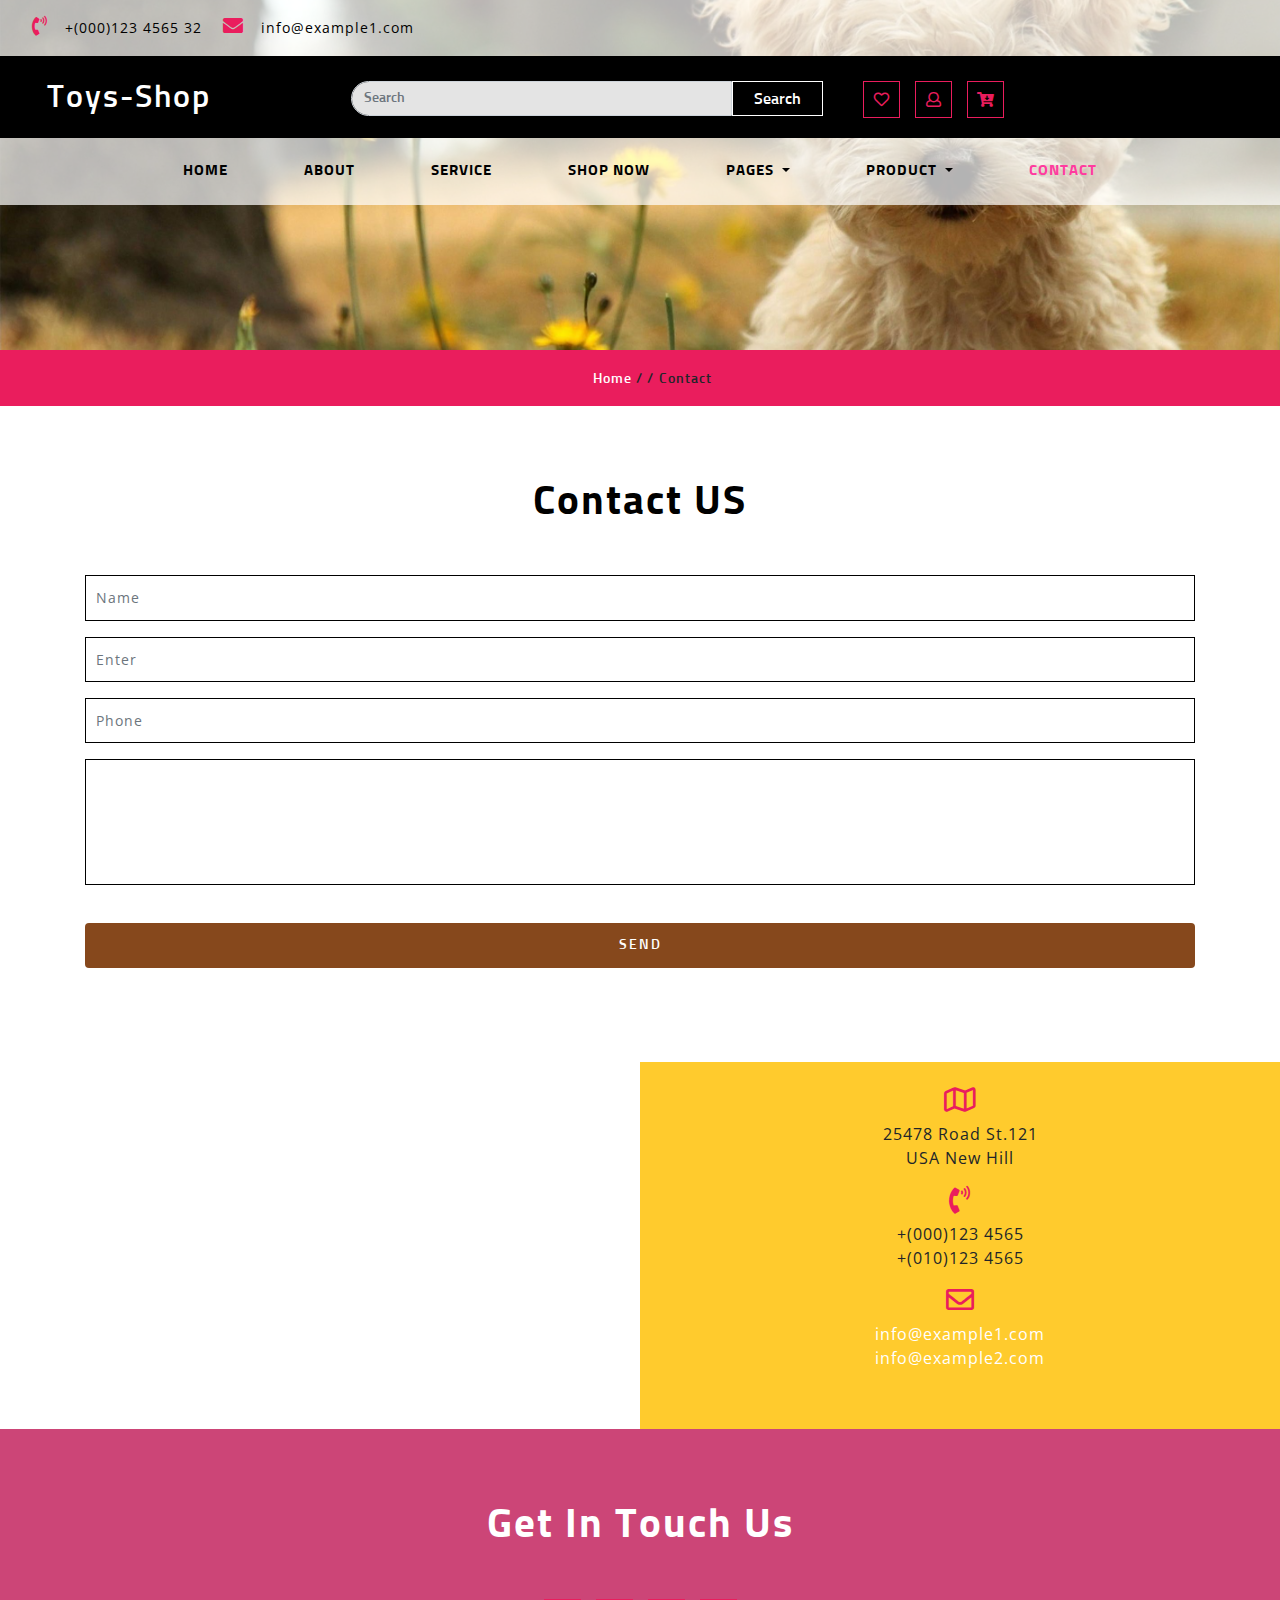
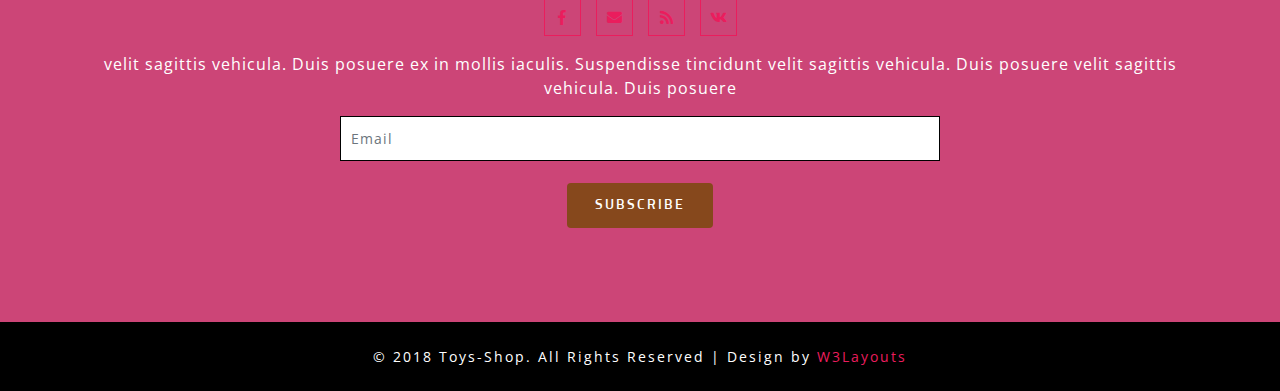
<file: FypOnEF/Template/contact.html>
<!--A Design by W3layouts
   Author: W3layout
   Author URL: http://w3layouts.com
   License: Creative Commons Attribution 3.0 Unported
   License URL: http://creativecommons.org/licenses/by/3.0/
   -->
<!DOCTYPE html>
<html lang="zxx">
   <head>
      <title>Toys Shop an Ecommerce Category Bootstrap Responsive Web Template | Home :: w3layouts</title>
      <!--meta tags -->
      <meta charset="UTF-8">
      <meta name="viewport" content="width=device-width, initial-scale=1">
      <meta name="keywords" content="Toys Shop Responsive web template, Bootstrap Web Templates, Flat Web Templates, Android Compatible web template, 
         Smartphone Compatible web template, free webdesigns for Nokia, Samsung, LG, SonyEricsson, Motorola web design" />
      <script>
         addEventListener("load", function () {
         	setTimeout(hideURLbar, 0);
         }, false);
         
         function hideURLbar() {
         	window.scrollTo(0, 1);
         }
      </script>
      <!--//meta tags ends here-->
      <!--booststrap-->
      <link href="css/bootstrap.min.css" rel="stylesheet" type="text/css" media="all">
      <!--//booststrap end-->
      <!-- font-awesome icons -->
      <link href="css/fontawesome-all.min.css" rel="stylesheet" type="text/css" media="all">
      <!-- //font-awesome icons -->
      <!--Shoping cart-->
      <link rel="stylesheet" href="css/shop.css" type="text/css" />
      <!--//Shoping cart-->
      <!--stylesheets-->
      <link href="css/style.css" rel='stylesheet' type='text/css' media="all">
      <!--//stylesheets-->
      <link href="//fonts.googleapis.com/css?family=Sunflower:500,700" rel="stylesheet">
      <link href="//fonts.googleapis.com/css?family=Open+Sans:400,600,700" rel="stylesheet">
   </head>
   <body>
      <!--headder-->
      <div class="header-outs" id="home">
      <div class="header-bar">
         <div class="info-top-grid">
            <div class="info-contact-agile">
               <ul>
                  <li>
                     <span class="fas fa-phone-volume"></span>
                     <p>+(000)123 4565 32</p>
                  </li>
                  <li>
                     <span class="fas fa-envelope"></span>
                     <p><a href="mailto:info@example.com">info@example1.com</a></p>
                  </li>
                  <li>
                  </li>
               </ul>
            </div>
         </div>
         <div class="container-fluid">
            <div class="hedder-up row">
               <div class="col-lg-3 col-md-3 logo-head">
                  <h1><a class="navbar-brand" href="index.html">Toys-Shop</a></h1>
               </div>
               <div class="col-lg-5 col-md-6 search-right">
                  <form class="form-inline my-lg-0">
                     <input class="form-control mr-sm-2" type="search" placeholder="Search">
                     <button class="btn" type="submit">Search</button>
                  </form>
               </div>
               <div class="col-lg-4 col-md-3 right-side-cart">
                  <div class="cart-icons">
                     <ul>
                        <li>
                           <span class="far fa-heart"></span>
                        </li>
                        <li>
                           <button type="button" data-toggle="modal" data-target="#exampleModal"> <span class="far fa-user"></span></button>
                        </li>
                        <li class="toyscart toyscart2 cart cart box_1">
                           <form action="#" method="post" class="last">
                              <input type="hidden" name="cmd" value="_cart">
                              <input type="hidden" name="display" value="1">
                              <button class="top_toys_cart" type="submit" name="submit" value="">
                              <span class="fas fa-cart-arrow-down"></span>
                              </button>
                           </form>
                        </li>
                     </ul>
                  </div>
               </div>
            </div>
         </div>
         <nav class="navbar navbar-expand-lg navbar-light">
            <button class="navbar-toggler" type="button" data-toggle="collapse" data-target="#navbarSupportedContent" aria-controls="navbarSupportedContent" aria-expanded="false" aria-label="Toggle navigation">
            <span class="navbar-toggler-icon"></span>
            </button>
            <div class="collapse navbar-collapse justify-content-center" id="navbarSupportedContent">
               <ul class="navbar-nav ">
                  <li class="nav-item ">
                     <a class="nav-link" href="index.html">Home <span class="sr-only">(current)</span></a>
                  </li>
                  <li class="nav-item">
                     <a href="about.html" class="nav-link">About</a>
                  </li>
                  <li class="nav-item">
                     <a href="service.html" class="nav-link">Service</a>
                  </li>
                  <li class="nav-item">
                     <a href="shop.html" class="nav-link">Shop Now</a>
                  </li>
                  <li class="nav-item dropdown">
                     <a class="nav-link dropdown-toggle" href="#" id="navbarDropdown" role="button" data-toggle="dropdown" aria-haspopup="true" aria-expanded="false">
                     Pages
                     </a>
                     <div class="dropdown-menu" aria-labelledby="navbarDropdown">
                        <a class="nav-link" href="icon.html">404 Page</a>
                        <a class="nav-link " href="typography.html">Typography</a>
                     </div>
                  </li>
                  <li class="nav-item dropdown">
                     <a class="nav-link dropdown-toggle" href="#" id="navbarDropdown1" role="button" data-toggle="dropdown" aria-haspopup="true" aria-expanded="false">
                     Product
                     </a>
                     <div class="dropdown-menu" aria-labelledby="navbarDropdown">
                        <a class="nav-link" href="product.html">Kids Toys</a>
                        <a class="nav-link " href="product.html">Dolls</a>
                        <a class="nav-link " href="product.html">Key Toys</a>
                        <a class="nav-link " href="product.html">Boys Toys</a>
                     </div>
                  </li>
                  <li class="nav-item active">
                     <a href="contact.html " class="nav-link">Contact</a>
                  </li>
               </ul>
            </div>
         </nav>
      </div>
	  </div>
      <!--//headder-->
      <!-- banner -->
      <div class="inner_page-banner one-img">
      </div>
      <!--//banner -->
      <!-- short -->
      <div class="using-border py-3">
         <div class="inner_breadcrumb  ml-4">
            <ul class="short_ls">
               <li>
                  <a href="index.html">Home</a>
                  <span>/ /</span>
               </li>
               <li>Contact</li>
            </ul>
         </div>
      </div>
      <!-- //short-->
      <!--contact -->
      <section class="contact py-lg-4 py-md-3 py-sm-3 py-3">
         <div class="container py-lg-5 py-md-4 py-sm-4 py-3">
            <h3 class="title text-center mb-lg-5 mb-md-4 mb-sm-4 mb-3">Contact US</h3>
            <div class="contact-list-grid">
               <form action="#" method="post">
                  <div class=" agile-wls-contact-mid">
                     <div class="form-group contact-forms">
                        <input type="text" class="form-control" placeholder="Name">
                     </div>
                     <div class="form-group contact-forms">
                        <input type="email" class="form-control" placeholder="Enter">
                     </div>
                     <div class="form-group contact-forms">
                        <input type="text" class="form-control" placeholder="Phone">
                     </div>
                     <div class="form-group contact-forms">
                        <textarea class="form-control" rows="3"></textarea>
                     </div>
                     <button type="submit" class="btn btn-block sent-butnn">Send</button>
                  </div>
               </form>
            </div>
         </div>
         <!--//contact-map -->
      </section>
      <!--subscribe-address-->
      <section class="subscribe">
         <div class="container-fluid">
         <div class="row">
            <div class="col-lg-6 col-md-6 map-info-right px-0">
               <iframe src="https://www.google.com/maps/embed?pb=!1m14!1m12!1m3!1d3150859.767904157!2d-96.62081048651531!3d39.536794757966845!2m3!1f0!2f0!3f0!3m2!1i1024!2i768!4f13.1!5e0!3m2!1sen!2sin!4v1408111832978"> </iframe>
            </div>
            <div class="col-lg-6 col-md-6 address-w3l-right text-center">
               <div class="address-gried ">
                  <span class="far fa-map"></span>
                  <p>25478 Road St.121<br>USA New Hill
                  <p>
               </div>
               <div class="address-gried mt-3">
                  <span class="fas fa-phone-volume"></span>
                  <p> +(000)123 4565<br>+(010)123 4565</p>
               </div>
               <div class=" address-gried mt-3">
                  <span class="far fa-envelope"></span>
                  <p><a href="mailto:info@example.com">info@example1.com</a>
                     <br><a href="mailto:info@example.com">info@example2.com</a>
                  </p>
               </div>
            </div>
         </div>
		 </div>
      </section>
      <!--//subscribe-address-->
      <section class="sub-below-address py-lg-4 py-md-3 py-sm-3 py-3">
         <div class="container py-lg-5 py-md-5 py-sm-4 py-3">
            <h3 class="title clr text-center mb-lg-5 mb-md-4 mb-sm-4 mb-3">Get In Touch Us</h3>
            <div class="icons mt-4 text-center">
               <ul>
                  <li><a href="#"><span class="fab fa-facebook-f"></span></a></li>
                  <li><a href="#"><span class="fas fa-envelope"></span></a></li>
                  <li><a href="#"><span class="fas fa-rss"></span></a></li>
                  <li><a href="#"><span class="fab fa-vk"></span></a></li>
               </ul>
               <p class="my-3">velit sagittis vehicula. Duis posuere 
                  ex in mollis iaculis. Suspendisse tincidunt
                  velit sagittis vehicula. Duis posuere 
                  velit sagittis vehicula. Duis posuere 
               </p>
            </div>
            <div class="email-sub-agile">
               <form action="#" method="post">
                  <div class="form-group sub-info-mail">
                     <input type="email" class="form-control email-sub-agile" placeholder="Email">
                  </div>
                  <div class="text-center">
                     <button type="submit" class="btn subscrib-btnn">Subscribe</button>
                  </div>
               </form>
            </div>
         </div>
      </section>
      <!--//subscribe-->
      <!-- footer -->
      <footer class="py-lg-4 py-md-3 py-sm-3 py-3 text-center">
         <div class="copy-agile-right">
            <p> 
               © 2018 Toys-Shop. All Rights Reserved | Design by <a href="http://www.W3Layouts.com" target="_blank">W3Layouts</a>
            </p>
         </div>
      </footer>
      <!-- //footer -->
      <!-- Modal 1-->
      <div class="modal fade" id="exampleModal" tabindex="-1" role="dialog" aria-labelledby="exampleModalLabel" aria-hidden="true">
         <div class="modal-dialog" role="document">
            <div class="modal-content">
               <div class="modal-header">
                  <h5 class="modal-title" id="exampleModalLabel">Login</h5>
                  <button type="button" class="close" data-dismiss="modal" aria-label="Close">
                  <span aria-hidden="true">&times;</span>
                  </button>
               </div>
               <div class="modal-body">
                  <div class="register-form">
                     <form action="#" method="post">
                        <div class="fields-grid">
                           <div class="styled-input">
                              <input type="text" placeholder="Your Name" name="Your Name" required="">
                           </div>
                           <div class="styled-input">
                              <input type="email" placeholder="Your Email" name="Your Email" required="">
                           </div>
                           <div class="styled-input">
                              <input type="password" placeholder="password" name="password" required="">
                           </div>
                           <button type="submit" class="btn subscrib-btnn">Login</button>
                        </div>
                     </form>
                  </div>
               </div>
               <div class="modal-footer">
                  <button type="button" class="btn btn-secondary" data-dismiss="modal">Close</button>
               </div>
            </div>
         </div>
      </div>
      <!-- //Modal 1-->
      <!--js working-->
      <script src='js/jquery-2.2.3.min.js'></script>
      <!--//js working-->
      <!-- cart-js -->
      <script src="js/minicart.js"></script>
      <script>
         toys.render();
         
         toys.cart.on('toys_checkout', function (evt) {
         	var items, len, i;
         
         	if (this.subtotal() > 0) {
         		items = this.items();
         
         		for (i = 0, len = items.length; i < len; i++) {}
         	}
         });
      </script>
      <!-- //cart-js -->
      <!-- start-smoth-scrolling -->
      <script src="js/move-top.js"></script>
      <script src="js/easing.js"></script>
      <script>
         jQuery(document).ready(function ($) {
         	$(".scroll").click(function (event) {
         		event.preventDefault();
         		$('html,body').animate({
         			scrollTop: $(this.hash).offset().top
         		}, 900);
         	});
         });
      </script>
      <!-- start-smoth-scrolling -->
      <!-- here stars scrolling icon -->
      <script>
         $(document).ready(function () {
         
         	var defaults = {
         		containerID: 'toTop', // fading element id
         		containerHoverID: 'toTopHover', // fading element hover id
         		scrollSpeed: 1200,
         		easingType: 'linear'
         	};
         
         
         	$().UItoTop({
         		easingType: 'easeOutQuart'
         	});
         
         });
      </script>
      <!-- //here ends scrolling icon -->
      <!--bootstrap working-->
      <script src="js/bootstrap.min.js"></script>
      <!-- //bootstrap working-->      <!-- //OnScroll-Number-Increase-JavaScript -->
   </body>
</html>
</file>
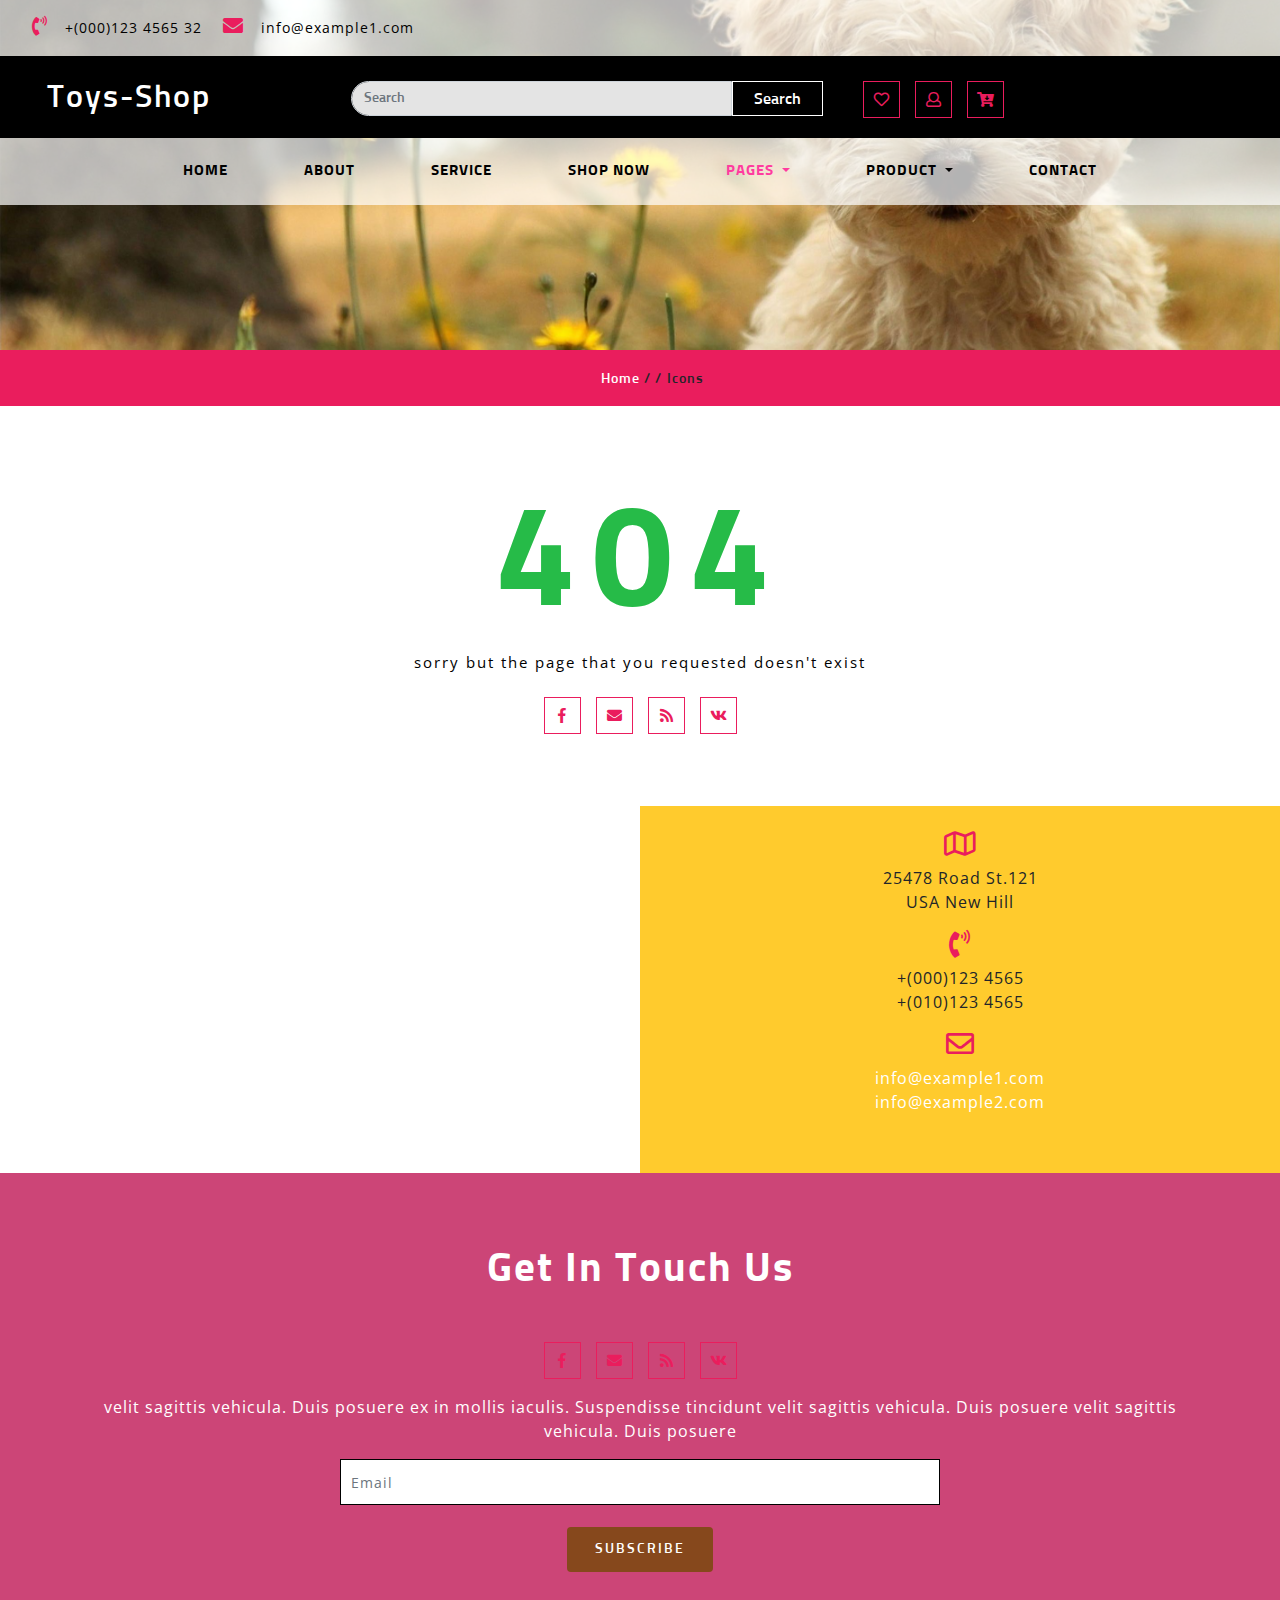
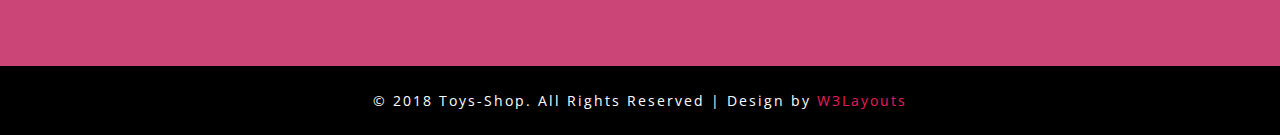
<file: FypOnEF/Template/icon.html>
<!--A Design by W3layouts
   Author: W3layout
   Author URL: http://w3layouts.com
   License: Creative Commons Attribution 3.0 Unported
   License URL: http://creativecommons.org/licenses/by/3.0/
   -->
<!DOCTYPE html>
<html lang="zxx">
   <head>
      <title>Toys Shop an Ecommerce Category Bootstrap Responsive Web Template | Home :: w3layouts</title>
      <!--meta tags -->
      <meta charset="UTF-8">
      <meta name="viewport" content="width=device-width, initial-scale=1">
      <meta name="keywords" content="Toys Shop Responsive web template, Bootstrap Web Templates, Flat Web Templates, Android Compatible web template, 
         Smartphone Compatible web template, free webdesigns for Nokia, Samsung, LG, SonyEricsson, Motorola web design" />
      <script>
         addEventListener("load", function () {
         	setTimeout(hideURLbar, 0);
         }, false);
         
         function hideURLbar() {
         	window.scrollTo(0, 1);
         }
      </script>
      <!--//meta tags ends here-->
      <!--booststrap-->
      <link href="css/bootstrap.min.css" rel="stylesheet" type="text/css" media="all">
      <!--//booststrap end-->
      <!-- font-awesome icons -->
      <link href="css/fontawesome-all.min.css" rel="stylesheet" type="text/css" media="all">
      <!-- //font-awesome icons -->
      <!--Shoping cart-->
      <link rel="stylesheet" href="css/shop.css" type="text/css" />
      <!--//Shoping cart-->
      <!--stylesheets-->
      <link href="css/style.css" rel='stylesheet' type='text/css' media="all">
      <!--//stylesheets-->
      <link href="//fonts.googleapis.com/css?family=Sunflower:500,700" rel="stylesheet">
      <link href="//fonts.googleapis.com/css?family=Open+Sans:400,600,700" rel="stylesheet">
   </head>
   <body>
      <!--headder-->
      <div class="header-outs" id="home">
      <div class="header-bar">
         <div class="info-top-grid">
            <div class="info-contact-agile">
               <ul>
                  <li>
                     <span class="fas fa-phone-volume"></span>
                     <p>+(000)123 4565 32</p>
                  </li>
                  <li>
                     <span class="fas fa-envelope"></span>
                     <p><a href="mailto:info@example.com">info@example1.com</a></p>
                  </li>
                  <li>
                  </li>
               </ul>
            </div>
         </div>
         <div class="container-fluid">
            <div class="hedder-up row">
               <div class="col-lg-3 col-md-3 logo-head">
                  <h1><a class="navbar-brand" href="index.html">Toys-Shop</a></h1>
               </div>
               <div class="col-lg-5 col-md-6 search-right">
                  <form class="form-inline my-lg-0">
                     <input class="form-control mr-sm-2" type="search" placeholder="Search">
                     <button class="btn" type="submit">Search</button>
                  </form>
               </div>
               <div class="col-lg-4 col-md-3 right-side-cart">
                  <div class="cart-icons">
                     <ul>
                        <li>
                           <span class="far fa-heart"></span>
                        </li>
                        <li>
                           <button type="button" data-toggle="modal" data-target="#exampleModal"> <span class="far fa-user"></span></button>
                        </li>
                        <li class="toyscart toyscart2 cart cart box_1">
                           <form action="#" method="post" class="last">
                              <input type="hidden" name="cmd" value="_cart">
                              <input type="hidden" name="display" value="1">
                              <button class="top_toys_cart" type="submit" name="submit" value="">
                              <span class="fas fa-cart-arrow-down"></span>
                              </button>
                           </form>
                        </li>
                     </ul>
                  </div>
               </div>
            </div>
         </div>
         <nav class="navbar navbar-expand-lg navbar-light">
            <button class="navbar-toggler" type="button" data-toggle="collapse" data-target="#navbarSupportedContent" aria-controls="navbarSupportedContent" aria-expanded="false" aria-label="Toggle navigation">
            <span class="navbar-toggler-icon"></span>
            </button>
            <div class="collapse navbar-collapse justify-content-center" id="navbarSupportedContent">
               <ul class="navbar-nav ">
                  <li class="nav-item ">
                     <a class="nav-link" href="index.html">Home <span class="sr-only">(current)</span></a>
                  </li>
                  <li class="nav-item">
                     <a href="about.html" class="nav-link">About</a>
                  </li>
                  <li class="nav-item">
                     <a href="service.html" class="nav-link">Service</a>
                  </li>
                  <li class="nav-item">
                     <a href="shop.html" class="nav-link">Shop Now</a>
                  </li>
                  <li class="nav-item dropdown active">
                     <a class="nav-link dropdown-toggle" href="#" id="navbarDropdown" role="button" data-toggle="dropdown" aria-haspopup="true" aria-expanded="false">
                     Pages
                     </a>
                     <div class="dropdown-menu" aria-labelledby="navbarDropdown">
                        <a class="nav-link" href="icon.html">404 Page</a>
                        <a class="nav-link " href="typography.html">Typography</a>
                     </div>
                  </li>
                  <li class="nav-item dropdown">
                     <a class="nav-link dropdown-toggle" href="#" id="navbarDropdown1" role="button" data-toggle="dropdown" aria-haspopup="true" aria-expanded="false">
                     Product
                     </a>
                     <div class="dropdown-menu" aria-labelledby="navbarDropdown">
                        <a class="nav-link" href="product.html">Kids Toys</a>
                        <a class="nav-link " href="product.html">Dolls</a>
                        <a class="nav-link " href="product.html">Key Toys</a>
                        <a class="nav-link " href="product.html">Boys Toys</a>
                     </div>
                  </li>
                  <li class="nav-item">
                     <a href="contact.html" class="nav-link">Contact</a>
                  </li>
               </ul>
            </div>
         </nav>
      </div>
	  </div>
      <!--//headder-->
      <!-- banner -->
      <div class="inner_page-banner one-img">
      </div>
      <!--//banner -->
      <!-- short -->
      <div class="using-border py-3">
         <div class="inner_breadcrumb  ml-4">
            <ul class="short_ls">
               <li>
                  <a href="index.html">Home</a>
                  <span>/ /</span>
               </li>
               <li>Icons</li>
            </ul>
         </div>
      </div>
      <!-- //short-->
      <!--//banner -->
      <!-- 404 page -->
      <section class="about-inner py-lg-4 py-md-3 py-sm-3 py-3">
         <div class="container-fluid py-lg-5 py-md-4 py-sm-4 py-3">
            <div class="page-not-agile text-center">
               <h4>404</h4>
               <div class="sub-text-page">
                  <p>sorry but the page that you requested doesn't exist</p>
               </div>
               <div class="icons-social pt-lg-4 pt-md-3 pt-3">
                  <ul>
                     <li><a href="#"><span class="fab fa-facebook-f"></span></a></li>
                     <li><a href="#"><span class="fas fa-envelope"></span></a></li>
                     <li><a href="#"><span class="fas fa-rss"></span></a></li>
                     <li><a href="#"><span class="fab fa-vk"></span></a></li>
                  </ul>
               </div>
            </div>
         </div>
      </section>
      <!--//404 page-->
      <!--subscribe-address-->
      <section class="subscribe">
         <div class="container-fluid">
         <div class="row">
            <div class="col-lg-6 col-md-6 map-info-right px-0">
               <iframe src="https://www.google.com/maps/embed?pb=!1m14!1m12!1m3!1d3150859.767904157!2d-96.62081048651531!3d39.536794757966845!2m3!1f0!2f0!3f0!3m2!1i1024!2i768!4f13.1!5e0!3m2!1sen!2sin!4v1408111832978"> </iframe>
            </div>
            <div class="col-lg-6 col-md-6 address-w3l-right text-center">
               <div class="address-gried ">
                  <span class="far fa-map"></span>
                  <p>25478 Road St.121<br>USA New Hill
                  <p>
               </div>
               <div class="address-gried mt-3">
                  <span class="fas fa-phone-volume"></span>
                  <p> +(000)123 4565<br>+(010)123 4565</p>
               </div>
               <div class=" address-gried mt-3">
                  <span class="far fa-envelope"></span>
                  <p><a href="mailto:info@example.com">info@example1.com</a>
                     <br><a href="mailto:info@example.com">info@example2.com</a>
                  </p>
               </div>
            </div>
         </div>
		 </div>
      </section>
      <!--//subscribe-address-->
      <section class="sub-below-address py-lg-4 py-md-3 py-sm-3 py-3">
         <div class="container py-lg-5 py-md-5 py-sm-4 py-3">
            <h3 class="title clr text-center mb-lg-5 mb-md-4 mb-sm-4 mb-3">Get In Touch Us</h3>
            <div class="icons mt-4 text-center">
               <ul>
                  <li><a href="#"><span class="fab fa-facebook-f"></span></a></li>
                  <li><a href="#"><span class="fas fa-envelope"></span></a></li>
                  <li><a href="#"><span class="fas fa-rss"></span></a></li>
                  <li><a href="#"><span class="fab fa-vk"></span></a></li>
               </ul>
               <p class="my-3">velit sagittis vehicula. Duis posuere 
                  ex in mollis iaculis. Suspendisse tincidunt
                  velit sagittis vehicula. Duis posuere 
                  velit sagittis vehicula. Duis posuere 
               </p>
            </div>
            <div class="email-sub-agile">
               <form action="#" method="post">
                  <div class="form-group sub-info-mail">
                     <input type="email" class="form-control email-sub-agile" placeholder="Email">
                  </div>
                  <div class="text-center">
                     <button type="submit" class="btn subscrib-btnn">Subscribe</button>
                  </div>
               </form>
            </div>
         </div>
      </section>
      <!--//subscribe-->
      <!-- footer -->
      <footer class="py-lg-4 py-md-3 py-sm-3 py-3 text-center">
         <div class="copy-agile-right">
            <p> 
               © 2018 Toys-Shop. All Rights Reserved | Design by <a href="http://www.W3Layouts.com" target="_blank">W3Layouts</a>
            </p>
         </div>
      </footer>
      <!-- //footer -->
      <!-- Modal 1-->
      <div class="modal fade" id="exampleModal" tabindex="-1" role="dialog" aria-labelledby="exampleModalLabel" aria-hidden="true">
         <div class="modal-dialog" role="document">
            <div class="modal-content">
               <div class="modal-header">
                  <h5 class="modal-title" id="exampleModalLabel">Login</h5>
                  <button type="button" class="close" data-dismiss="modal" aria-label="Close">
                  <span aria-hidden="true">&times;</span>
                  </button>
               </div>
               <div class="modal-body">
                  <div class="register-form">
                     <form action="#" method="post">
                        <div class="fields-grid">
                           <div class="styled-input">
                              <input type="text" placeholder="Your Name" name="Your Name" required="">
                           </div>
                           <div class="styled-input">
                              <input type="email" placeholder="Your Email" name="Your Email" required="">
                           </div>
                           <div class="styled-input">
                              <input type="password" placeholder="password" name="password" required="">
                           </div>
                           <button type="submit" class="btn subscrib-btnn">Login</button>
                        </div>
                     </form>
                  </div>
               </div>
               <div class="modal-footer">
                  <button type="button" class="btn btn-secondary" data-dismiss="modal">Close</button>
               </div>
            </div>
         </div>
      </div>
      <!-- //Modal 1-->
      <!--js working-->
      <script src='js/jquery-2.2.3.min.js'></script>
      <!--//js working-->
      <!-- cart-js -->
      <script src="js/minicart.js"></script>
      <script>
         toys.render();
         
         toys.cart.on('toys_checkout', function (evt) {
         	var items, len, i;
         
         	if (this.subtotal() > 0) {
         		items = this.items();
         
         		for (i = 0, len = items.length; i < len; i++) {}
         	}
         });
      </script>
      <!-- //cart-js -->
      <!-- start-smoth-scrolling -->
      <script src="js/move-top.js"></script>
      <script src="js/easing.js"></script>
      <script>
         jQuery(document).ready(function ($) {
         	$(".scroll").click(function (event) {
         		event.preventDefault();
         		$('html,body').animate({
         			scrollTop: $(this.hash).offset().top
         		}, 900);
         	});
         });
      </script>
      <!-- start-smoth-scrolling -->
      <!-- here stars scrolling icon -->
      <script>
         $(document).ready(function () {
         
         	var defaults = {
         		containerID: 'toTop', // fading element id
         		containerHoverID: 'toTopHover', // fading element hover id
         		scrollSpeed: 1200,
         		easingType: 'linear'
         	};
         
         
         	$().UItoTop({
         		easingType: 'easeOutQuart'
         	});
         
         });
      </script>
      <!-- //here ends scrolling icon -->
      <!--bootstrap working-->
      <script src="js/bootstrap.min.js"></script>
      <!-- //bootstrap working-->      <!-- //OnScroll-Number-Increase-JavaScript -->
   </body>
</html>
</file>
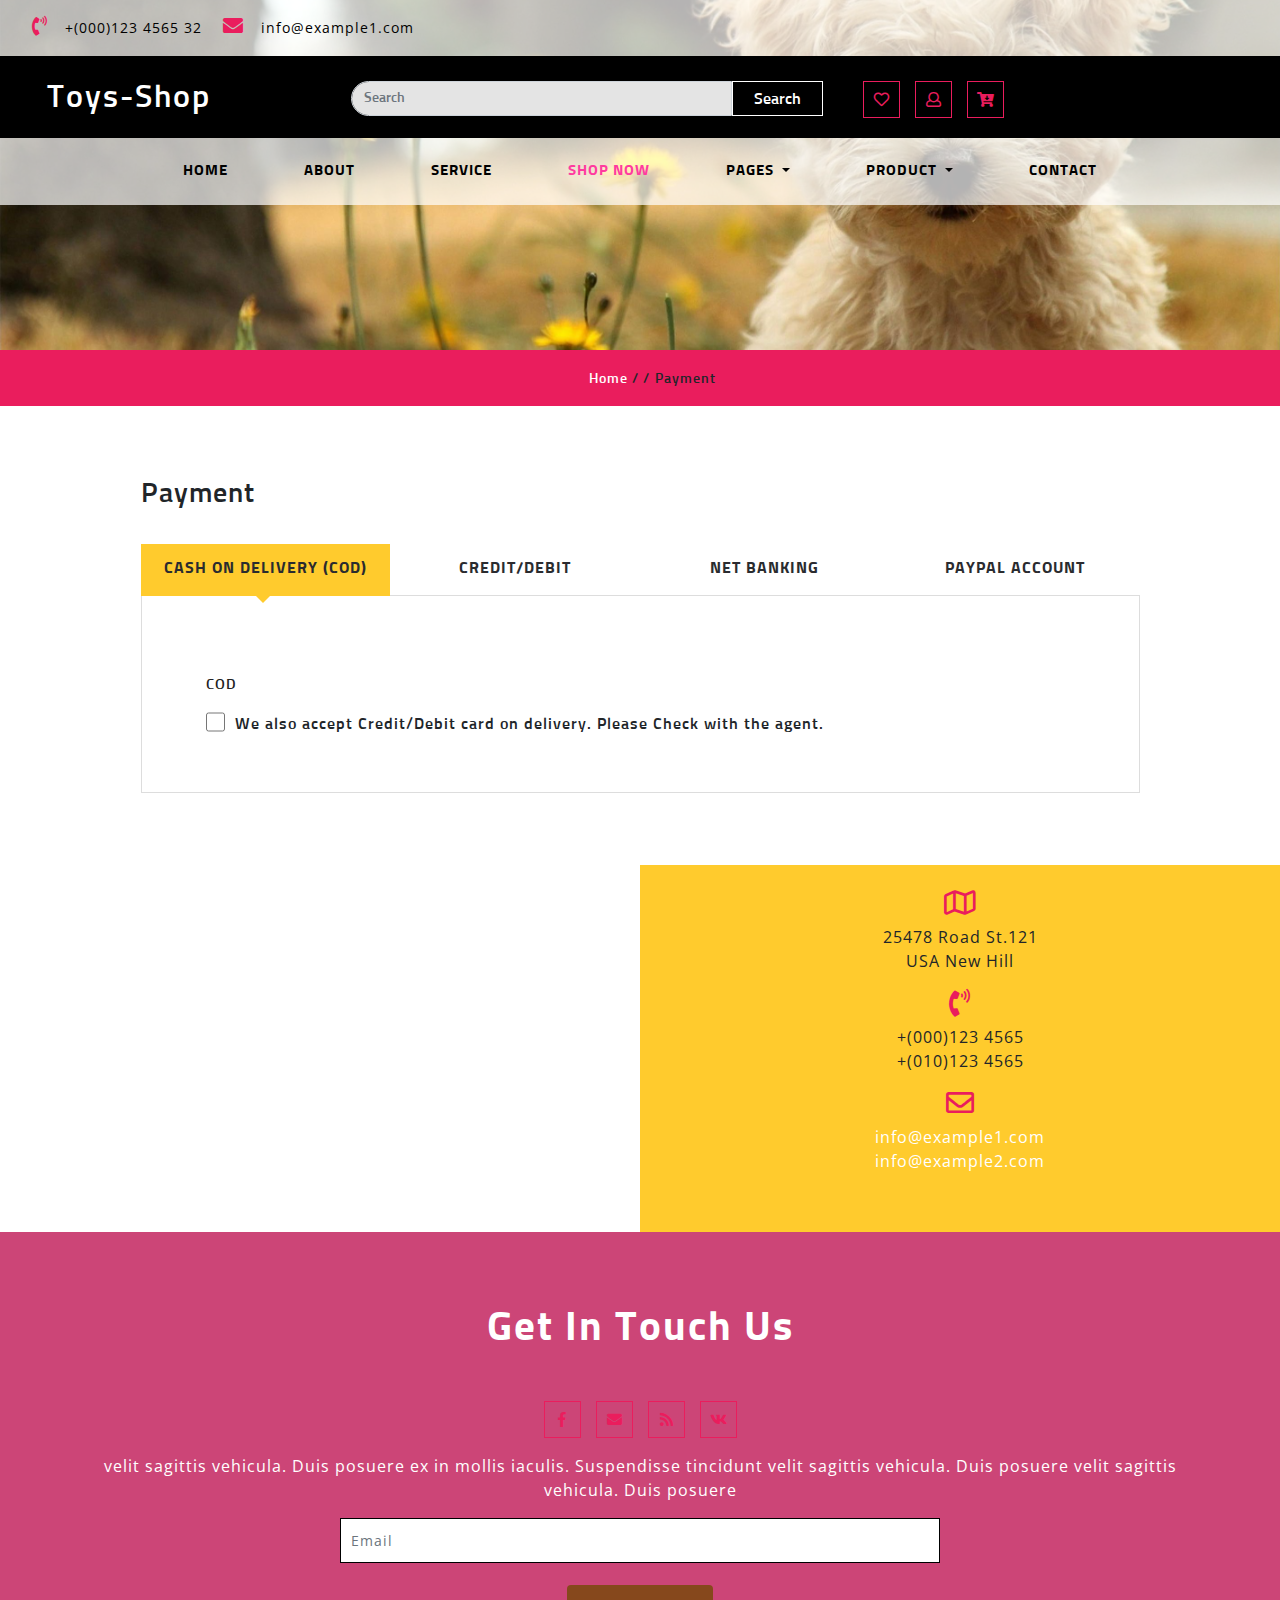
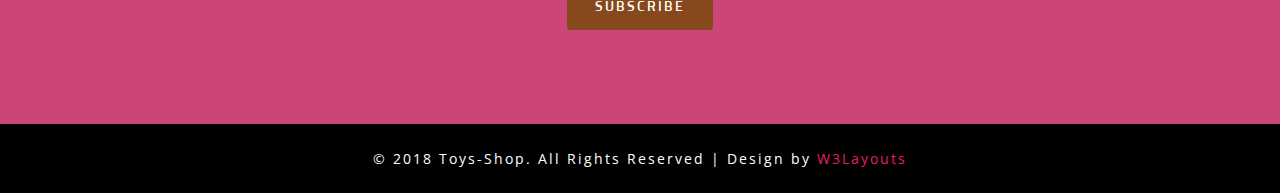
<file: FypOnEF/Template/payment.html>
<!--A Design by W3layouts
   Author: W3layout
   Author URL: http://w3layouts.com
   License: Creative Commons Attribution 3.0 Unported
   License URL: http://creativecommons.org/licenses/by/3.0/
   -->
<!DOCTYPE html>
<html lang="zxx">
   <head>
      <title>Toys Shop an Ecommerce Category Bootstrap Responsive Web Template | Home :: w3layouts</title>
      <!--meta tags -->
      <meta charset="UTF-8">
      <meta name="viewport" content="width=device-width, initial-scale=1">
      <meta name="keywords" content="Toys Shop Responsive web template, Bootstrap Web Templates, Flat Web Templates, Android Compatible web template, 
         Smartphone Compatible web template, free webdesigns for Nokia, Samsung, LG, SonyEricsson, Motorola web design" />
      <script>
         addEventListener("load", function () {
         	setTimeout(hideURLbar, 0);
         }, false);
         
         function hideURLbar() {
         	window.scrollTo(0, 1);
         }
      </script>
      <!--//meta tags ends here-->
      <!--booststrap-->
      <link href="css/bootstrap.min.css" rel="stylesheet" type="text/css" media="all">
      <!--//booststrap end-->
      <!-- font-awesome icons -->
      <link href="css/fontawesome-all.min.css" rel="stylesheet" type="text/css" media="all">
      <!-- //font-awesome icons -->
      <!--Shoping cart-->
      <link rel="stylesheet" href="css/shop.css" type="text/css" />
      <!--//Shoping cart-->
      <!--checkout-->
      <link rel="stylesheet" type="text/css" href="css/checkout.css">
      <!--//checkout-->
      <link href="css/easy-responsive-tabs.css" rel='stylesheet' type='text/css' />
      <!--stylesheets-->
      <link href="css/style.css" rel='stylesheet' type='text/css' media="all">
      <!--//stylesheets-->
      <link href="//fonts.googleapis.com/css?family=Sunflower:500,700" rel="stylesheet">
      <link href="//fonts.googleapis.com/css?family=Open+Sans:400,600,700" rel="stylesheet">
   </head>
   <body>
      <!--headder-->
      <div class="header-outs" id="home">
      <div class="header-bar">
         <div class="info-top-grid">
            <div class="info-contact-agile">
               <ul>
                  <li>
                     <span class="fas fa-phone-volume"></span>
                     <p>+(000)123 4565 32</p>
                  </li>
                  <li>
                     <span class="fas fa-envelope"></span>
                     <p><a href="mailto:info@example.com">info@example1.com</a></p>
                  </li>
                  <li>
                  </li>
               </ul>
            </div>
         </div>
         <div class="container-fluid">
            <div class="hedder-up row">
               <div class="col-lg-3 col-md-3 logo-head">
                  <h1><a class="navbar-brand" href="index.html">Toys-Shop</a></h1>
               </div>
               <div class="col-lg-5 col-md-6 search-right">
                  <form class="form-inline my-lg-0">
                     <input class="form-control mr-sm-2" type="search" placeholder="Search">
                     <button class="btn" type="submit">Search</button>
                  </form>
               </div>
               <div class="col-lg-4 col-md-3 right-side-cart">
                  <div class="cart-icons">
                     <ul>
                        <li>
                           <span class="far fa-heart"></span>
                        </li>
                        <li>
                           <button type="button" data-toggle="modal" data-target="#exampleModal"> <span class="far fa-user"></span></button>
                        </li>
                        <li class="toyscart toyscart2 cart cart box_1">
                           <form action="#" method="post" class="last">
                              <input type="hidden" name="cmd" value="_cart">
                              <input type="hidden" name="display" value="1">
                              <button class="top_toys_cart" type="submit" name="submit" value="">
                              <span class="fas fa-cart-arrow-down"></span>
                              </button>
                           </form>
                        </li>
                     </ul>
                  </div>
               </div>
            </div>
         </div>
         <nav class="navbar navbar-expand-lg navbar-light">
            <button class="navbar-toggler" type="button" data-toggle="collapse" data-target="#navbarSupportedContent" aria-controls="navbarSupportedContent" aria-expanded="false" aria-label="Toggle navigation">
            <span class="navbar-toggler-icon"></span>
            </button>
            <div class="collapse navbar-collapse justify-content-center" id="navbarSupportedContent">
               <ul class="navbar-nav ">
                  <li class="nav-item ">
                     <a class="nav-link" href="index.html">Home <span class="sr-only">(current)</span></a>
                  </li>
                  <li class="nav-item">
                     <a href="about.html" class="nav-link">About</a>
                  </li>
                  <li class="nav-item">
                     <a href="service.html" class="nav-link">Service</a>
                  </li>
                  <li class="nav-item active">
                     <a href="shop.html" class="nav-link">Shop Now</a>
                  </li>
                  <li class="nav-item dropdown">
                     <a class="nav-link dropdown-toggle" href="#" id="navbarDropdown" role="button" data-toggle="dropdown" aria-haspopup="true" aria-expanded="false">
                     Pages
                     </a>
                     <div class="dropdown-menu" aria-labelledby="navbarDropdown">
                        <a class="nav-link" href="icon.html">404 Page</a>
                        <a class="nav-link " href="typography.html">Typography</a>
                     </div>
                  </li>
                  <li class="nav-item dropdown">
                     <a class="nav-link dropdown-toggle" href="#" id="navbarDropdown1" role="button" data-toggle="dropdown" aria-haspopup="true" aria-expanded="false">
                     Product
                     </a>
                     <div class="dropdown-menu" aria-labelledby="navbarDropdown">
                        <a class="nav-link" href="product.html">Kids Toys</a>
                        <a class="nav-link " href="product.html">Dolls</a>
                        <a class="nav-link " href="product.html">Key Toys</a>
                        <a class="nav-link " href="product.html">Boys Toys</a>
                     </div>
                  </li>
                  <li class="nav-item">
                     <a href="contact.html" class="nav-link">Contact</a>
                  </li>
               </ul>
            </div>
         </nav>
      </div>
	  </div>
      <!--//headder-->
      <!-- banner -->
      <div class="inner_page-banner one-img">
      </div>
      <!-- short -->
      <div class="using-border py-3">
         <div class="inner_breadcrumb  ml-4">
            <ul class="short_ls">
               <li>
                  <a href="index.html">Home</a>
                  <span>/ /</span>
               </li>
               <li>Payment</li>
            </ul>
         </div>
      </div>
      <!-- //short-->
      <!-- top Products -->
      <section class="checkout py-lg-4 py-md-3 py-sm-3 py-3">
         <div class="container py-lg-5 py-md-4 py-sm-4 py-3">
            <div class="ads-grid_shop">
               <div class="shop_inner_inf">
                  <div class="privacy about">
                     <h3>Pay<span>ment</span></h3>
                     <!--/tabs-->
                     <div class="responsive_tabs">
                        <div id="horizontalTab">
                           <ul class="resp-tabs-list">
                              <li>Cash on delivery (COD)</li>
                              <li>Credit/Debit</li>
                              <li>Net Banking</li>
                              <li>Paypal Account</li>
                           </ul>
                           <div class="resp-tabs-container">
                              <!--/tab_one-->
                              <div class="tab1">
                                 <div class="pay_info">
                                    <div class="vertical_post check_box_agile">
                                       <h5>COD</h5>
                                       <div class="checkbox">
                                          <div class="check_box_one cashon_delivery">
                                             <label class="anim">
                                             <input type="checkbox" class="checkbox">
                                             <span> We also accept Credit/Debit card on delivery. Please Check with the agent.</span> 
                                             </label>
                                          </div>
                                       </div>
                                    </div>
                                 </div>
                              </div>
                              <!--//tab_one-->
                              <div class="tab2">
                                 <div class="pay_info">
                                    <form action="#" method="post" class="creditly-card-form agileinfo_form">
                                       <section class="creditly-wrapper wthree, w3_agileits_wrapper">
                                          <div class="credit-card-wrapper">
                                             <div class="first-row form-group">
                                                <div class="controls">
                                                   <label class="control-label">Name on Card</label>
                                                   <input class="billing-address-name form-control" type="text" name="name" placeholder="John Smith">
                                                </div>
                                                <div class="w3_agileits_card_number_grids">
                                                   <div class="w3_agileits_card_number_grid_left">
                                                      <div class="controls">
                                                         <label class="control-label">Card Number</label>
                                                         <input class="number credit-card-number form-control" type="text" name="number" inputmode="numeric" autocomplete="cc-number"
                                                            autocompletetype="cc-number" x-autocompletetype="cc-number" placeholder="&#149;&#149;&#149;&#149; &#149;&#149;&#149;&#149; &#149;&#149;&#149;&#149; &#149;&#149;&#149;&#149;">
                                                      </div>
                                                   </div>
                                                   <div class="w3_agileits_card_number_grid_right">
                                                      <div class="controls">
                                                         <label class="control-label">CVV</label>
                                                         <input class="security-code form-control" Â· inputmode="numeric" type="text" name="security-code" placeholder="&#149;&#149;&#149;">
                                                      </div>
                                                   </div>
                                                   <div class="clear"> </div>
                                                </div>
                                                <div class="controls">
                                                   <label class="control-label">Expiration Date</label>
                                                   <input class="expiration-month-and-year form-control" type="text" name="expiration-month-and-year" placeholder="MM / YY">
                                                </div>
                                             </div>
                                             <button class="submit"><span>Make a payment </span></button>
                                          </div>
                                       </section>
                                    </form>
                                 </div>
                              </div>
                              <div class="tab3">
                                 <div class="pay_info">
                                    <div class="vertical_post">
                                       <form action="#" method="post">
                                          <h5>Select From Popular Banks</h5>
                                          <div class="swit-radio">
                                             <div class="check_box_one">
                                                <div class="radio_one"> <label><input type="radio" name="radio" checked=""><i></i>Syndicate Bank</label> </div>
                                             </div>
                                             <div class="check_box_one">
                                                <div class="radio_one"> <label><input type="radio" name="radio"><i></i>Bank of Baroda</label> </div>
                                             </div>
                                             <div class="check_box_one">
                                                <div class="radio_one"> <label><input type="radio" name="radio"><i></i>Canara Bank</label> </div>
                                             </div>
                                             <div class="check_box_one">
                                                <div class="radio_one"> <label><input type="radio" name="radio"><i></i>ICICI Bank</label> </div>
                                             </div>
                                             <div class="check_box_one">
                                                <div class="radio_one"> <label><input type="radio" name="radio"><i></i>State Bank Of India</label> </div>
                                             </div>
                                             <div class="clearfix"></div>
                                          </div>
                                          <h5>Or SELECT OTHER BANK</h5>
                                          <div class="section_room_pay">
                                             <select class="year">
                                                <option value="">=== Other Banks ===</option>
                                                <option value="ALB-NA">Allahabad Bank NetBanking</option>
                                                <option value="ADB-NA">Andhra Bank</option>
                                                <option value="BBK-NA">Bank of Bahrain and Kuwait NetBanking</option>
                                                <option value="BBC-NA">Bank of Baroda Corporate NetBanking</option>
                                                <option value="BBR-NA">Bank of Baroda Retail NetBanking</option>
                                                <option value="BOI-NA">Bank of India NetBanking</option>
                                                <option value="BOM-NA">Bank of Maharashtra NetBanking</option>
                                                <option value="CSB-NA">Catholic Syrian Bank NetBanking</option>
                                                <option value="CBI-NA">Central Bank of India</option>
                                                <option value="CUB-NA">City Union Bank NetBanking</option>
                                                <option value="CRP-NA">Corporation Bank</option>
                                                <option value="DBK-NA">Deutsche Bank NetBanking</option>
                                                <option value="DCB-NA">Development Credit Bank</option>
                                                <option value="DC2-NA">Development Credit Bank - Corporate</option>
                                                <option value="DLB-NA">Dhanlaxmi Bank NetBanking</option>
                                                <option value="FBK-NA">Federal Bank NetBanking</option>
                                                <option value="IDS-NA">Indusind Bank NetBanking</option>
                                                <option value="IOB-NA">Indian Overseas Bank</option>
                                                <option value="ING-NA">ING Vysya Bank (now Kotak)</option>
                                                <option value="JKB-NA">Jammu and Kashmir NetBanking</option>
                                                <option value="JSB-NA">Janata Sahakari Bank Limited</option>
                                                <option value="KBL-NA">Karnataka Bank NetBanking</option>
                                                <option value="KVB-NA">Karur Vysya Bank NetBanking</option>
                                                <option value="LVR-NA">Lakshmi Vilas Bank NetBanking</option>
                                                <option value="OBC-NA">Oriental Bank of Commerce NetBanking</option>
                                                <option value="CPN-NA">PNB Corporate NetBanking</option>
                                                <option value="PNB-NA">PNB NetBanking</option>
                                                <option value="RSD-DIRECT">Rajasthan State Co-operative Bank-Debit Card</option>
                                                <option value="RBS-NA">RBS (The Royal Bank of Scotland)</option>
                                                <option value="SWB-NA">Saraswat Bank NetBanking</option>
                                                <option value="SBJ-NA">SB Bikaner and Jaipur NetBanking</option>
                                                <option value="SBH-NA">SB Hyderabad NetBanking</option>
                                                <option value="SBM-NA">SB Mysore NetBanking</option>
                                                <option value="SBT-NA">SB Travancore NetBanking</option>
                                                <option value="SVC-NA">Shamrao Vitthal Co-operative Bank</option>
                                                <option value="SIB-NA">South Indian Bank NetBanking</option>
                                                <option value="SBP-NA">State Bank of Patiala NetBanking</option>
                                                <option value="SYD-NA">Syndicate Bank NetBanking</option>
                                                <option value="TNC-NA">Tamil Nadu State Co-operative Bank NetBanking</option>
                                                <option value="UCO-NA">UCO Bank NetBanking</option>
                                                <option value="UBI-NA">Union Bank NetBanking</option>
                                                <option value="UNI-NA">United Bank of India NetBanking</option>
                                                <option value="VJB-NA">Vijaya Bank NetBanking</option>
                                             </select>
                                          </div>
                                          <input type="submit" value="PAY NOW">
                                       </form>
                                    </div>
                                 </div>
                              </div>
                              <div class="tab4">
                                 <div class="row pay_info">
                                    <div class="col-md-6 tab-grid">
                                       <img class="pp-img" src="images/paypal.png" alt="Image Alternative text" title="Image Title">
                                       <p>Important: You will be redirected to PayPal's website to securely complete your payment.</p>
                                       <a class="btn btn-primary">Checkout via Paypal</a>
                                    </div>
                                    <div class="col-md-6">
                                       <form class="cc-form">
                                          <div class="clearfix">
                                             <div class="form-group form-group-cc-number">
                                                <label>Card Number</label>
                                                <input class="form-control" placeholder="xxxx xxxx xxxx xxxx" type="text"><span class="cc-card-icon"></span>
                                             </div>
                                             <div class="form-group form-group-cc-cvc">
                                                <label>CVV</label>
                                                <input class="form-control" placeholder="xxxx" type="text">
                                             </div>
                                          </div>
                                          <div class="clearfix">
                                             <div class="form-group form-group-cc-name">
                                                <label>Card Holder Name</label>
                                                <input class="form-control" type="text">
                                             </div>
                                             <div class="form-group form-group-cc-date">
                                                <label>Valid Thru</label>
                                                <input class="form-control" placeholder="mm/yy" type="text">
                                             </div>
                                          </div>
                                          <div class="checkbox checkbox-small">
                                             <label>
                                             <input class="i-check" type="checkbox" checked="">Add to My Cards</label>
                                          </div>
                                          <input class="btn btn-primary submit" type="submit" value="Proceed Payment">
                                       </form>
                                    </div>
                                    <div class="clearfix"></div>
                                 </div>
                              </div>
                           </div>
                        </div>
                     </div>
                     <!--//tabs-->
                  </div>
               </div>
               <!-- //payment -->
               <div class="clearfix"></div>
            </div>
         </div>
      </section>
      <!--subscribe-address-->
      <section class="subscribe">
         <div class="container-fluid">
         <div class="row">
            <div class="col-lg-6 col-md-6 map-info-right px-0">
               <iframe src="https://www.google.com/maps/embed?pb=!1m14!1m12!1m3!1d3150859.767904157!2d-96.62081048651531!3d39.536794757966845!2m3!1f0!2f0!3f0!3m2!1i1024!2i768!4f13.1!5e0!3m2!1sen!2sin!4v1408111832978"> </iframe>
            </div>
            <div class="col-lg-6 col-md-6 address-w3l-right text-center">
               <div class="address-gried ">
                  <span class="far fa-map"></span>
                  <p>25478 Road St.121<br>USA New Hill
                  <p>
               </div>
               <div class="address-gried mt-3">
                  <span class="fas fa-phone-volume"></span>
                  <p> +(000)123 4565<br>+(010)123 4565</p>
               </div>
               <div class=" address-gried mt-3">
                  <span class="far fa-envelope"></span>
                  <p><a href="mailto:info@example.com">info@example1.com</a>
                     <br><a href="mailto:info@example.com">info@example2.com</a>
                  </p>
               </div>
            </div>
         </div>
		 </div>
      </section>
      <!--//subscribe-address-->
      <section class="sub-below-address py-lg-4 py-md-3 py-sm-3 py-3">
         <div class="container py-lg-5 py-md-5 py-sm-4 py-3">
            <h3 class="title clr text-center mb-lg-5 mb-md-4 mb-sm-4 mb-3">Get In Touch Us</h3>
            <div class="icons mt-4 text-center">
               <ul>
                  <li><a href="#"><span class="fab fa-facebook-f"></span></a></li>
                  <li><a href="#"><span class="fas fa-envelope"></span></a></li>
                  <li><a href="#"><span class="fas fa-rss"></span></a></li>
                  <li><a href="#"><span class="fab fa-vk"></span></a></li>
               </ul>
               <p class="my-3">velit sagittis vehicula. Duis posuere 
                  ex in mollis iaculis. Suspendisse tincidunt
                  velit sagittis vehicula. Duis posuere 
                  velit sagittis vehicula. Duis posuere 
               </p>
            </div>
            <div class="email-sub-agile">
               <form action="#" method="post">
                  <div class="form-group sub-info-mail">
                     <input type="email" class="form-control email-sub-agile" placeholder="Email">
                  </div>
                  <div class="text-center">
                     <button type="submit" class="btn subscrib-btnn">Subscribe</button>
                  </div>
               </form>
            </div>
         </div>
      </section>
      <!--//subscribe-->
      <!-- footer -->
      <footer class="py-lg-4 py-md-3 py-sm-3 py-3 text-center">
         <div class="copy-agile-right">
            <p> 
               © 2018 Toys-Shop. All Rights Reserved | Design by <a href="http://www.W3Layouts.com" target="_blank">W3Layouts</a>
            </p>
         </div>
      </footer>
      <!-- //footer -->
      <!-- Modal 1-->
      <div class="modal fade" id="exampleModal" tabindex="-1" role="dialog" aria-labelledby="exampleModalLabel" aria-hidden="true">
         <div class="modal-dialog" role="document">
            <div class="modal-content">
               <div class="modal-header">
                  <h5 class="modal-title" id="exampleModalLabel">Login</h5>
                  <button type="button" class="close" data-dismiss="modal" aria-label="Close">
                  <span aria-hidden="true">&times;</span>
                  </button>
               </div>
               <div class="modal-body">
                  <div class="register-form">
                     <form action="#" method="post">
                        <div class="fields-grid">
                           <div class="styled-input">
                              <input type="text" placeholder="Your Name" name="Your Name" required="">
                           </div>
                           <div class="styled-input">
                              <input type="email" placeholder="Your Email" name="Your Email" required="">
                           </div>
                           <div class="styled-input">
                              <input type="password" placeholder="password" name="password" required="">
                           </div>
                           <button type="submit" class="btn subscrib-btnn">Login</button>
                        </div>
                     </form>
                  </div>
               </div>
               <div class="modal-footer">
                  <button type="button" class="btn btn-secondary" data-dismiss="modal">Close</button>
               </div>
            </div>
         </div>
      </div>
      <!-- //Modal 1-->
      <!--js working-->
      <script src='js/jquery-2.2.3.min.js'></script>
      <!--//js working-->
      <!-- cart-js -->
      <script src="js/minicart.js"></script>
      <script>
         toys.render();
         
         toys.cart.on('toys_checkout', function (evt) {
         	var items, len, i;
         
         	if (this.subtotal() > 0) {
         		items = this.items();
         
         		for (i = 0, len = items.length; i < len; i++) {}
         	}
         });
      </script>
      <!--// cart-js -->
      <!-- easy-responsive-tabs -->
      <script src="js/easy-responsive-tabs.js"></script>
      <script>
         $(document).ready(function () {
         	$('#horizontalTab').easyResponsiveTabs({
         		type: 'default', //Types: default, vertical, accordion           
         		width: 'auto', //auto or any width like 600px
         		fit: true, // 100% fit in a container
         		closed: 'accordion', // Start closed if in accordion view
         		activate: function (event) { // Callback function if tab is switched
         			var $tab = $(this);
         			var $info = $('#tabInfo');
         			var $name = $('span', $info);
         			$name.text($tab.text());
         			$info.show();
         		}
         	});
         	$('#verticalTab').easyResponsiveTabs({
         		type: 'vertical',
         		width: 'auto',
         		fit: true
         	});
         });
      </script>
      <!-- credit-card -->
      <script src="js/creditly.js"></script>
      <link rel="stylesheet" href="css/creditly.css" type="text/css" media="all" />
      <script>
         $(function () {
         	var creditly = Creditly.initialize(
         		'.creditly-wrapper .expiration-month-and-year',
         		'.creditly-wrapper .credit-card-number',
         		'.creditly-wrapper .security-code',
         		'.creditly-wrapper .card-type');
         
         	$(".creditly-card-form .submit").click(function (e) {
         		e.preventDefault();
         		var output = creditly.validate();
         		if (output) {
         			// Your validated credit card output
         			console.log(output);
         		}
         	});
         });
      </script>
      <!-- //credit-card -->
      <!-- start-smoth-scrolling -->
      <script src="js/move-top.js"></script>
      <script src="js/easing.js"></script>
      <script>
         jQuery(document).ready(function ($) {
         	$(".scroll").click(function (event) {
         		event.preventDefault();
         		$('html,body').animate({
         			scrollTop: $(this.hash).offset().top
         		}, 900);
         	});
         });
      </script>
      <!-- start-smoth-scrolling -->
      <!-- here stars scrolling icon -->
      <script>
         $(document).ready(function () {
         
         	var defaults = {
         		containerID: 'toTop', // fading element id
         		containerHoverID: 'toTopHover', // fading element hover id
         		scrollSpeed: 1200,
         		easingType: 'linear'
         	};
         	$().UItoTop({
         		easingType: 'easeOutQuart'
         	});
         
         });
      </script>
      <!-- //here ends scrolling icon -->
      <!--bootstrap working-->
      <script src="js/bootstrap.min.js"></script>
      <!-- //bootstrap working-->
   </body>
</html>
</file>
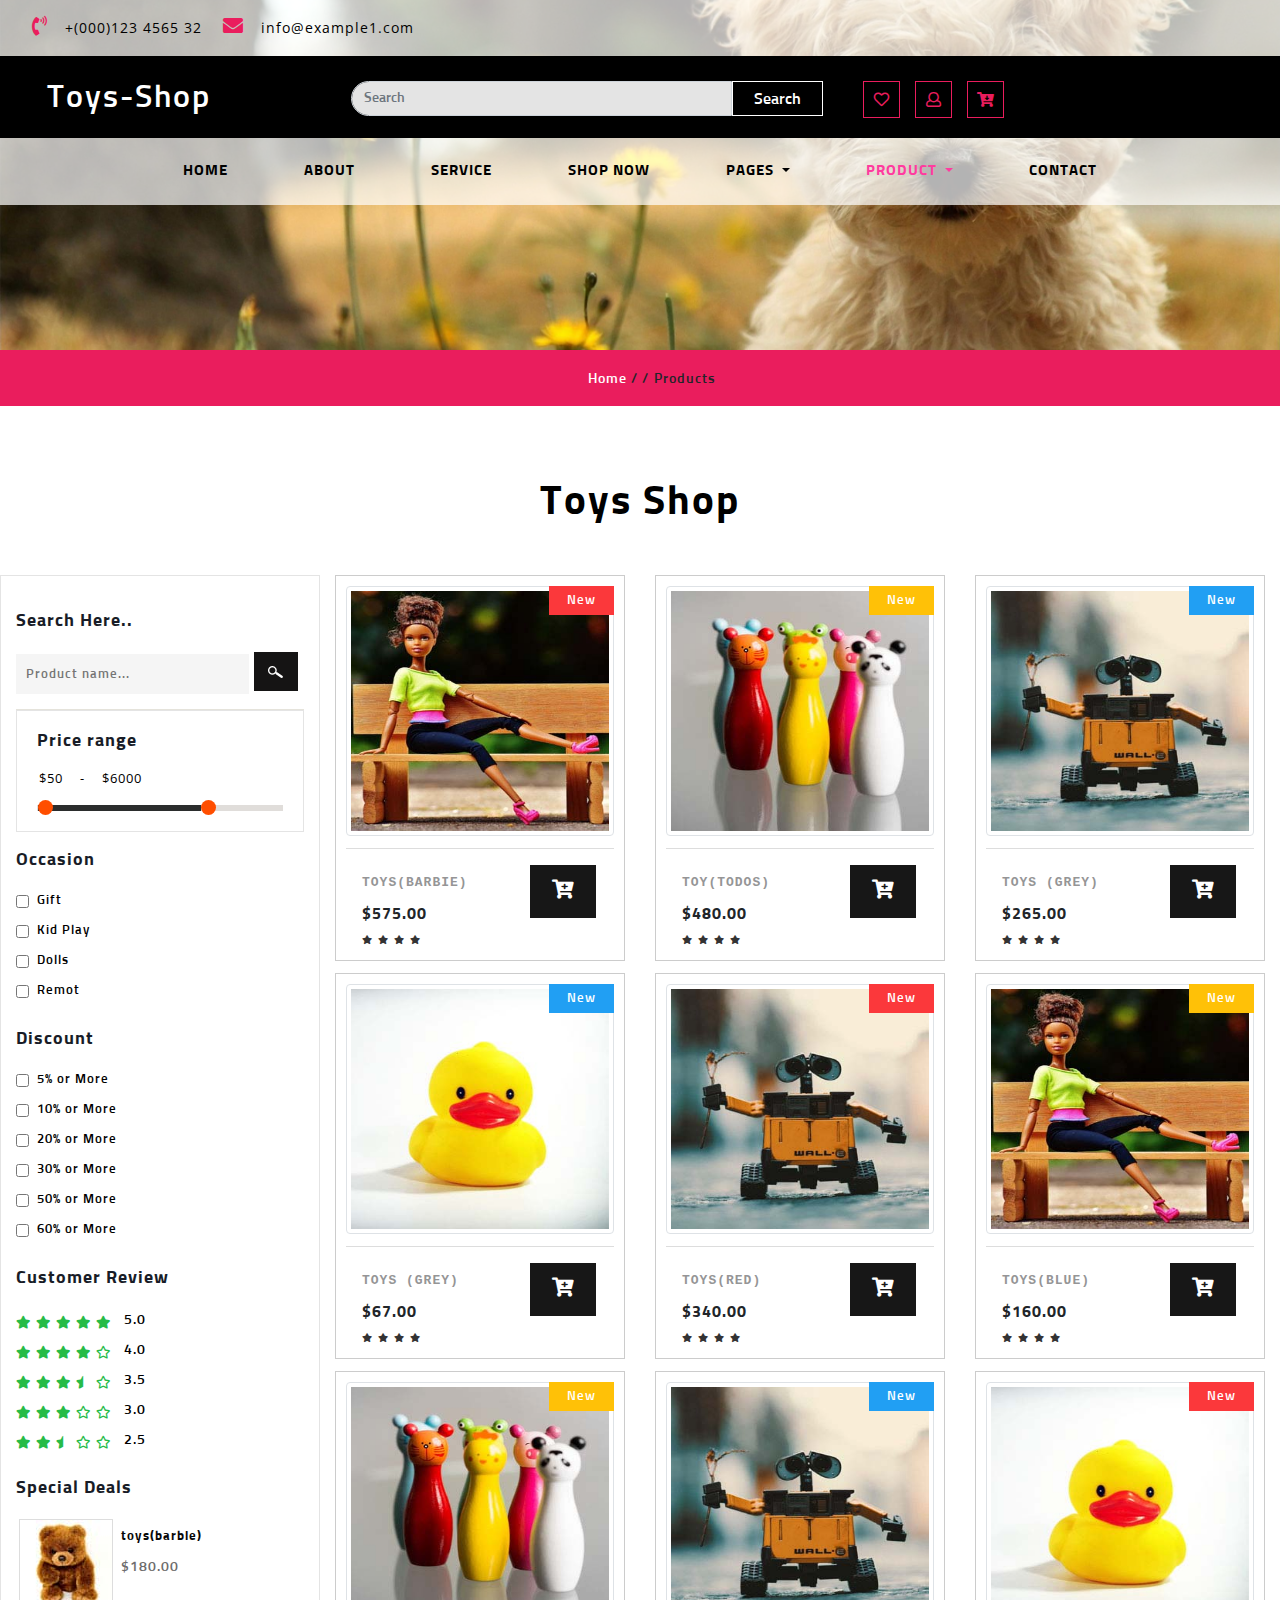
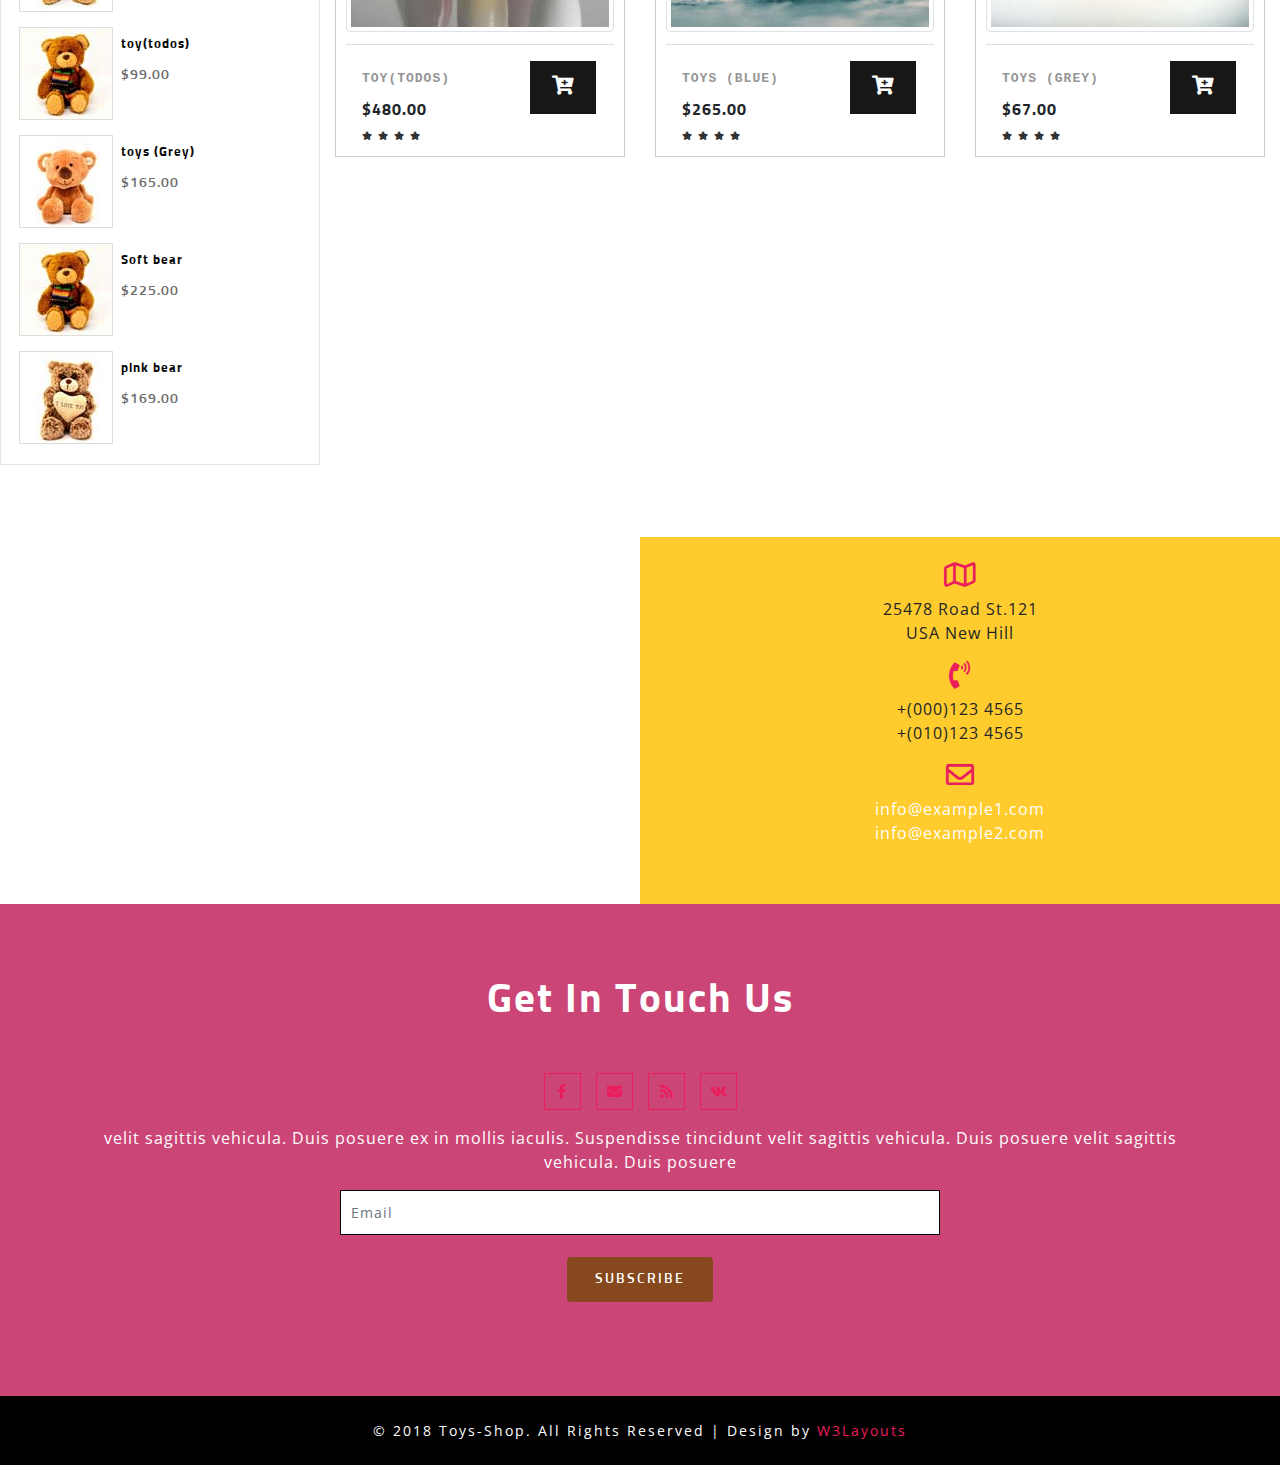
<file: FypOnEF/Template/product.html>
<!--A Design by W3layouts
   Author: W3layout
   Author URL: http://w3layouts.com
   License: Creative Commons Attribution 3.0 Unported
   License URL: http://creativecommons.org/licenses/by/3.0/
   -->
<!DOCTYPE html>
<html lang="zxx">
   <head>
      <title>Toys Shop an Ecommerce Category Bootstrap Responsive Web Template | Home :: w3layouts</title>
      <!--meta tags -->
      <meta charset="UTF-8">
      <meta name="viewport" content="width=device-width, initial-scale=1">
      <meta name="keywords" content="Toys Shop Responsive web template, Bootstrap Web Templates, Flat Web Templates, Android Compatible web template, 
         Smartphone Compatible web template, free webdesigns for Nokia, Samsung, LG, SonyEricsson, Motorola web design" />
      <script>
         addEventListener("load", function () {
         	setTimeout(hideURLbar, 0);
         }, false);
         
         function hideURLbar() {
         	window.scrollTo(0, 1);
         }
      </script>
      <!--//meta tags ends here-->
      <!--booststrap-->
      <link href="css/bootstrap.min.css" rel="stylesheet" type="text/css" media="all">
      <!--//booststrap end-->
      <!-- font-awesome icons -->
      <link href="css/fontawesome-all.min.css" rel="stylesheet" type="text/css" media="all">
      <!-- //font-awesome icons -->
      <!--Shoping cart-->
      <link rel="stylesheet" href="css/shop.css" type="text/css" />
      <!--//Shoping cart-->
      <!--price range-->
      <link rel="stylesheet" type="text/css" href="css/jquery-ui1.css">
      <!--//price range-->
      <!--stylesheets-->
      <link href="css/style.css" rel='stylesheet' type='text/css' media="all">
      <!--//stylesheets-->
      <link href="//fonts.googleapis.com/css?family=Sunflower:500,700" rel="stylesheet">
      <link href="//fonts.googleapis.com/css?family=Open+Sans:400,600,700" rel="stylesheet">
   </head>
   <body>
      <!--headder-->
      <div class="header-outs" id="home">
      <div class="header-bar">
         <div class="info-top-grid">
            <div class="info-contact-agile">
               <ul>
                  <li>
                     <span class="fas fa-phone-volume"></span>
                     <p>+(000)123 4565 32</p>
                  </li>
                  <li>
                     <span class="fas fa-envelope"></span>
                     <p><a href="mailto:info@example.com">info@example1.com</a></p>
                  </li>
                  <li>
                  </li>
               </ul>
            </div>
         </div>
         <div class="container-fluid">
            <div class="hedder-up row">
               <div class="col-lg-3 col-md-3 logo-head">
                  <h1><a class="navbar-brand" href="index.html">Toys-Shop</a></h1>
               </div>
               <div class="col-lg-5 col-md-6 search-right">
                  <form class="form-inline my-lg-0">
                     <input class="form-control mr-sm-2" type="search" placeholder="Search">
                     <button class="btn" type="submit">Search</button>
                  </form>
               </div>
               <div class="col-lg-4 col-md-3 right-side-cart">
                  <div class="cart-icons">
                     <ul>
                        <li>
                           <span class="far fa-heart"></span>
                        </li>
                        <li>
                           <button type="button" data-toggle="modal" data-target="#exampleModal"> <span class="far fa-user"></span></button>
                        </li>
                        <li class="toyscart toyscart2 cart cart box_1">
                           <form action="#" method="post" class="last">
                              <input type="hidden" name="cmd" value="_cart">
                              <input type="hidden" name="display" value="1">
                              <button class="top_toys_cart" type="submit" name="submit" value="">
                              <span class="fas fa-cart-arrow-down"></span>
                              </button>
                           </form>
                        </li>
                     </ul>
                  </div>
               </div>
            </div>
         </div>
         <nav class="navbar navbar-expand-lg navbar-light">
            <button class="navbar-toggler" type="button" data-toggle="collapse" data-target="#navbarSupportedContent" aria-controls="navbarSupportedContent" aria-expanded="false" aria-label="Toggle navigation">
            <span class="navbar-toggler-icon"></span>
            </button>
            <div class="collapse navbar-collapse justify-content-center" id="navbarSupportedContent">
               <ul class="navbar-nav ">
                  <li class="nav-item ">
                     <a class="nav-link" href="index.html">Home <span class="sr-only">(current)</span></a>
                  </li>
                  <li class="nav-item">
                     <a href="about.html" class="nav-link">About</a>
                  </li>
                  <li class="nav-item">
                     <a href="service.html" class="nav-link">Service</a>
                  </li>
                  <li class="nav-item">
                     <a href="shop.html" class="nav-link">Shop Now</a>
                  </li>
                  <li class="nav-item dropdown">
                     <a class="nav-link dropdown-toggle" href="#" id="navbarDropdown" role="button" data-toggle="dropdown" aria-haspopup="true" aria-expanded="false">
                     Pages
                     </a>
                     <div class="dropdown-menu" aria-labelledby="navbarDropdown">
                        <a class="nav-link" href="icon.html">404 Page</a>
                        <a class="nav-link " href="typography.html">Typography</a>
                     </div>
                  </li>
                  <li class="nav-item dropdown active">
                     <a class="nav-link dropdown-toggle" href="#" id="navbarDropdown1" role="button" data-toggle="dropdown" aria-haspopup="true" aria-expanded="false">
                     Product
                     </a>
                     <div class="dropdown-menu" aria-labelledby="navbarDropdown">
                        <a class="nav-link" href="product.html">Kids Toys</a>
                        <a class="nav-link " href="product.html">Dolls</a>
                        <a class="nav-link " href="product.html">Key Toys</a>
                        <a class="nav-link " href="product.html">Boys Toys</a>
                     </div>
                  </li>
                  <li class="nav-item">
                     <a href="contact.html " class="nav-link">Contact</a>
                  </li>
               </ul>
            </div>
         </nav>
      </div>
	  </div>
      <!--//headder-->
      <!-- banner -->
      <div class="inner_page-banner one-img">
      </div>
      <!--//banner -->
      <!-- short -->
      <div class="using-border py-3">
         <div class="inner_breadcrumb  ml-4">
            <ul class="short_ls">
               <li>
                  <a href="index.html">Home</a>
                  <span>/ /</span>
               </li>
               <li>Products</li>
            </ul>
         </div>
      </div>
      <!-- //short-->
      <!--show Now-->  
      <section class="contact py-lg-4 py-md-3 py-sm-3 py-3">
         <div class="container-fluid py-lg-5 py-md-4 py-sm-4 py-3">
            <h3 class="title text-center mb-lg-5 mb-md-4 mb-sm-4 mb-3">Toys Shop</h3>
            <div class="row">
               <div class="side-bar col-lg-3">
                  <div class="search-hotel">
                     <h3 class="agileits-sear-head">Search Here..</h3>
                     <form action="#" method="post">
                        <input type="search" placeholder="Product name..." name="search" required="">
                        <input type="submit" value=" ">
                     </form>
                  </div>
							<!-- price range -->
							<div class="range">
								<h3 class="agileits-sear-head">Price range</h3>
								<ul class="dropdown-menu6">
									<li>

										<div id="slider-range"></div>
										<input type="text" id="amount" style="border: 0; color: #ffffff; font-weight: normal;" />
									</li>
								</ul>
							</div>
							<!-- //price range -->
                  <!--preference -->
                  <div class="left-side">
                     <h3 class="agileits-sear-head">Occasion</h3>
                     <ul>
                        <li>
                           <input type="checkbox" class="checked">
                           <span class="span">Gift</span>
                        </li>
                        <li>
                           <input type="checkbox" class="checked">
                           <span class="span">Kid Play</span>
                        </li>
                        <li>
                           <input type="checkbox" class="checked">
                           <span class="span">Dolls</span>
                        </li>
                        <li>
                           <input type="checkbox" class="checked">
                           <span class="span">Remot</span>
                        </li>
                     </ul>
                  </div>
                  <!-- // preference -->
                  <!-- discounts -->
                  <div class="left-side">
                     <h3 class="agileits-sear-head">Discount</h3>
                     <ul>
                        <li>
                           <input type="checkbox" class="checked">
                           <span class="span">5% or More</span>
                        </li>
                        <li>
                           <input type="checkbox" class="checked">
                           <span class="span">10% or More</span>
                        </li>
                        <li>
                           <input type="checkbox" class="checked">
                           <span class="span">20% or More</span>
                        </li>
                        <li>
                           <input type="checkbox" class="checked">
                           <span class="span">30% or More</span>
                        </li>
                        <li>
                           <input type="checkbox" class="checked">
                           <span class="span">50% or More</span>
                        </li>
                        <li>
                           <input type="checkbox" class="checked">
                           <span class="span">60% or More</span>
                        </li>
                     </ul>
                  </div>
                  <!-- //discounts -->
                  <!-- reviews -->
                  <div class="customer-rev left-side">
                     <h3 class="agileits-sear-head">Customer Review</h3>
                     <ul>
                        <li>
                           <a href="#">
                           <i class="fas fa-star"></i>
                           <i class="fas fa-star"></i>
                           <i class="fas fa-star"></i>
                           <i class="fas fa-star"></i>
                           <i class="fas fa-star"></i>
                           <span>5.0</span>
                           </a>
                        </li>
                        <li>
                           <a href="#">
                           <i class="fas fa-star" ></i>
                           <i class="fas fa-star" ></i>
                           <i class="fas fa-star" ></i>
                           <i class="fas fa-star" ></i>
                           <i class="far fa-star"></i>
                           <span>4.0</span>
                           </a>
                        </li>
                        <li>
                           <a href="#">
                           <i class="fas fa-star"></i>
                           <i class="fas fa-star"></i>
                           <i class="fas fa-star"></i>
                           <i class="fas fa-star-half"></i>
                           <i class="far fa-star"></i>
                           <span>3.5</span>
                           </a>
                        </li>
                        <li>
                           <a href="#">
                           <i class="fas fa-star"></i>
                           <i class="fas fa-star"></i>
                           <i class="fas fa-star"></i>
                           <i class="far fa-star"></i>
                           <i class="far fa-star"></i>
                           <span>3.0</span>
                           </a>
                        </li>
                        <li>
                           <a href="#">
                           <i class="fas fa-star"></i>
                           <i class="fas fa-star"></i>
                           <i class="fas fa-star-half"></i>
                           <i class="far fa-star"></i>
                           <i class="far fa-star"></i>
                           <span>2.5</span>
                           </a>
                        </li>
                     </ul>
                  </div>
                  <!-- //reviews -->
                  <!-- deals -->
                  <div class="deal-leftmk left-side">
                     <h3 class="agileits-sear-head">Special Deals</h3>
                     <div class="row special-sec1">
                        <div class="col-xs-4 img-deals">
                           <img src="images/g1.jpg" alt="" class="img-fluid">
                        </div>
                        <div class="col-xs-8 img-deal1">
                           <h3>toys(barbie)</h3>
                           <a href="single.html">$180.00</a>
                        </div>
                        <div class="clearfix"></div>
                     </div>
                     <div class="row special-sec1">
                        <div class="col-xs-4 img-deals">
                           <img src="images/g2.jpg" alt="" class="img-fluid">
                        </div>
                        <div class="col-xs-8 img-deal1">
                           <h3>toy(todos)</h3>
                           <a href="single.html">$99.00</a>
                        </div>
                        <div class="clearfix"></div>
                     </div>
                     <div class="row special-sec1">
                        <div class="col-xs-4 img-deals">
                           <img src="images/g3.jpg" alt="" class="img-fluid">
                        </div>
                        <div class="col-xs-8 img-deal1">
                           <h3>toys (Grey)
						   </h3>
                           <a href="single.html">$165.00</a>
                        </div>
                        <div class="clearfix"></div>
                     </div>
                     <div class="row special-sec1">
                        <div class="col-xs-4 img-deals">
                           <img src="images/g2.jpg" alt="" class="img-fluid">
                        </div>
                        <div class="col-xs-8 img-deal1">
                           <h3>Soft bear</h3>
                           <a href="single.html">$225.00</a>
                        </div>
                        <div class="clearfix"></div>
                     </div>
                     <div class="row special-sec1">
                        <div class="col-xs-4 img-deals">
                           <img src="images/g4.jpg" alt="" class="img-fluid">
                        </div>
                        <div class="col-xs-8 img-deal1">
                           <h3>pink bear</h3>
                           <a href="single.html">$169.00</a>
                        </div>
                        <div class="clearfix"></div>
                     </div>
                  </div>
                  <!-- //deals -->
               </div>
               <div class="left-ads-display col-lg-9">
                  <div class="row">
                     <div class="col-lg-4 col-md-6 col-sm-6 product-men women_two">
                        <div class="product-toys-info">
                           <div class="men-pro-item">
                              <div class="men-thumb-item">
                                 <img src="images/p1.jpg" class="img-thumbnail img-fluid" alt="">
                                 <div class="men-cart-pro">
                                    <div class="inner-men-cart-pro">
                                       <a href="single.html" class="link-product-add-cart">Quick View</a>
                                    </div>
                                 </div>
                                 <span class="product-new-top">New</span>
                              </div>
                              <div class="item-info-product">
                                 <div class="info-product-price">
                                    <div class="grid_meta">
                                       <div class="product_price">
                                          <h4>
                                             <a href="single.html">toys(barbie)</a>
                                          </h4>
                                          <div class="grid-price mt-2">
                                             <span class="money ">$575.00</span>
                                          </div>
                                       </div>
                                       <ul class="stars">
                                          <li>
                                             <a href="#">
                                             <i class="fas fa-star"></i>
                                             </a>
                                          </li>
                                          <li>
                                             <a href="#">
                                             <i class="fas fa-star"></i>
                                             </a>
                                          </li>
                                          <li>
                                             <a href="#">
                                             <i class="fas fa-star"></i>
                                             </a>
                                          </li>
                                          <li>
                                             <a href="#">
                                             <i class="fas fa-star" ></i>
                                             </a>
                                          </li>
                                          <li>
                                             <a href="#">
                                             <i class="far fa-star-half-o"></i>
                                             </a>
                                          </li>
                                       </ul>
                                    </div>
                                    <div class="toys single-item hvr-outline-out">
                                       <form action="#" method="post">
                                          <input type="hidden" name="cmd" value="_cart">
                                          <input type="hidden" name="add" value="1">
                                          <input type="hidden" name="toys_item" value="toys(barbie)">
                                          <input type="hidden" name="amount" value="575.00">
                                          <button type="submit" class="toys-cart ptoys-cart">
                                          <i class="fas fa-cart-plus"></i>
                                          </button>
                                       </form>
                                    </div>
                                 </div>
                                 <div class="clearfix"></div>
                              </div>
                           </div>
                        </div>
                     </div>
                     <div class="col-lg-4 col-md-6 col-sm-6 product-men women_two">
                        <div class="product-toys-info">
                           <div class="men-pro-item">
                              <div class="men-thumb-item">
                                 <img src="images/p2.jpg" class="img-thumbnail" alt="">
                                 <div class="men-cart-pro">
                                    <div class="inner-men-cart-pro">
                                       <a href="single.html" class="link-product-add-cart">Quick View</a>
                                    </div>
                                 </div>
                                 <span class="product-new-top">New</span>
                              </div>
                              <div class="item-info-product">
                                 <div class="info-product-price">
                                    <div class="grid_meta">
                                       <div class="product_price">
                                          <h4>
                                             <a href="single.html">toy(todos)</a>
                                          </h4>
                                          <div class="grid-price mt-2">
                                             <span class="money ">$480.00</span>
                                          </div>
                                       </div>
                                       <ul class="stars">
                                          <li>
                                             <a href="#">
                                             <i class="fas fa-star"></i>
                                             </a>
                                          </li>
                                          <li>
                                             <a href="#">
                                             <i class="fa fa-star" aria-hidden="true"></i>
                                             </a>
                                          </li>
                                          <li>
                                             <a href="#">
                                             <i class="fa fa-star" aria-hidden="true"></i>
                                             </a>
                                          </li>
                                          <li>
                                             <a href="#">
                                             <i class="fas fa-star" ></i>
                                             </a>
                                          </li>
                                          <li>
                                             <a href="#">
                                             <i class="far fa-star-half-o" ></i>
                                             </a>
                                          </li>
                                       </ul>
                                    </div>
                                    <div class="toys single-item hvr-outline-out">
                                       <form action="#" method="post">
                                          <input type="hidden" name="cmd" value="_cart">
                                          <input type="hidden" name="add" value="1">
                                          <input type="hidden" name="toys_item" value="toy(todos)">
                                          <input type="hidden" name="amount" value="480.00">
                                          <button type="submit" class="toys-cart ptoys-cart">
                                          <i class="fas fa-cart-plus"></i>
                                          </button>
                                       </form>
                                    </div>
                                 </div>
                                 <div class="clearfix"></div>
                              </div>
                           </div>
                        </div>
                     </div>
                     <div class="col-lg-4 col-md-6 col-sm-6 product-men women_two">
                        <div class="product-toys-info">
                           <div class="men-pro-item">
                              <div class="men-thumb-item">
                                 <img src="images/p3.jpg" class="img-thumbnail" alt="">
                                 <div class="men-cart-pro">
                                    <div class="inner-men-cart-pro">
                                       <a href="single.html" class="link-product-add-cart">Quick View</a>
                                    </div>
                                 </div>
                                 <span class="product-new-top">New</span>
                              </div>
                              <div class="item-info-product">
                                 <div class="info-product-price">
                                    <div class="grid_meta">
                                       <div class="product_price">
                                          <h4>
                                             <a href="single.html">toys (Grey)</a>
                                          </h4>
                                          <div class="grid-price mt-2">
                                             <span class="money ">$265.00</span>
                                          </div>
                                       </div>
                                       <ul class="stars">
                                          <li>
                                             <a href="#">
                                             <i class="fa fa-star" aria-hidden="true"></i>
                                             </a>
                                          </li>
                                          <li>
                                             <a href="#">
                                             <i class="fa fa-star" aria-hidden="true"></i>
                                             </a>
                                          </li>
                                          <li>
                                             <a href="#">
                                             <i class="fa fa-star" aria-hidden="true"></i>
                                             </a>
                                          </li>
                                          <li>
                                             <a href="#">
                                             <i class="fa fa-star" aria-hidden="true"></i>
                                             </a>
                                          </li>
                                          <li>
                                             <a href="#">
                                             <i class="fa fa-star-half-o" aria-hidden="true"></i>
                                             </a>
                                          </li>
                                       </ul>
                                    </div>
                                    <div class="toys single-item hvr-outline-out">
                                       <form action="#" method="post">
                                          <input type="hidden" name="cmd" value="_cart">
                                          <input type="hidden" name="add" value="1">
                                          <input type="hidden" name="toys_item" value="toys (Grey)">
                                          <input type="hidden" name="amount" value="265.00">
                                          <button type="submit" class="toys-cart ptoys-cart">
                                          <i class="fas fa-cart-plus"></i>
                                          </button>
                                       </form>
                                    </div>
                                 </div>
                                 <div class="clearfix"></div>
                              </div>
                           </div>
                        </div>
                     </div>
                     <div class="col-lg-4 col-md-6 col-sm-6 product-men women_two">
                        <div class="product-toys-info">
                           <div class="men-pro-item">
                              <div class="men-thumb-item">
                                 <img src="images/p4.jpg" class="img-thumbnail" alt="">
                                 <div class="men-cart-pro">
                                    <div class="inner-men-cart-pro">
                                       <a href="single.html" class="link-product-add-cart">Quick View</a>
                                    </div>
                                 </div>
                                 <span class="product-new-top">New</span>
                              </div>
                              <div class="item-info-product">
                                 <div class="info-product-price">
                                    <div class="grid_meta">
                                       <div class="product_price">
                                          <h4>
                                             <a href="single.html">toys (Grey)</a>
                                          </h4>
                                          <div class="grid-price mt-2">
                                             <span class="money ">$67.00</span>
                                          </div>
                                       </div>
                                       <ul class="stars">
                                          <li>
                                             <a href="#">
                                             <i class="fa fa-star" aria-hidden="true"></i>
                                             </a>
                                          </li>
                                          <li>
                                             <a href="#">
                                             <i class="fa fa-star" aria-hidden="true"></i>
                                             </a>
                                          </li>
                                          <li>
                                             <a href="#">
                                             <i class="fa fa-star" aria-hidden="true"></i>
                                             </a>
                                          </li>
                                          <li>
                                             <a href="#">
                                             <i class="fa fa-star" aria-hidden="true"></i>
                                             </a>
                                          </li>
                                          <li>
                                             <a href="#">
                                             <i class="fa fa-star-half-o" aria-hidden="true"></i>
                                             </a>
                                          </li>
                                       </ul>
                                    </div>
                                    <div class="toys single-item hvr-outline-out">
                                       <form action="#" method="post">
                                          <input type="hidden" name="cmd" value="_cart">
                                          <input type="hidden" name="add" value="1">
                                          <input type="hidden" name="toys_item" value="toys (Grey)">
                                          <input type="hidden" name="amount" value="67.00">
                                          <button type="submit" class="toys-cart ptoys-cart">
                                          <i class="fas fa-cart-plus"></i>
                                          </button>
                                       </form>
                                    </div>
                                 </div>
                                 <div class="clearfix"></div>
                              </div>
                           </div>
                        </div>
                     </div>
                     <div class="col-lg-4 col-md-6 col-sm-6 product-men women_two">
                        <div class="product-toys-info">
                           <div class="men-pro-item">
                              <div class="men-thumb-item">
                                 <img src="images/p3.jpg" class="img-thumbnail" alt="">
                                 <div class="men-cart-pro">
                                    <div class="inner-men-cart-pro">
                                       <a href="single.html" class="link-product-add-cart">Quick View</a>
                                    </div>
                                 </div>
                                 <span class="product-new-top">New</span>
                              </div>
                              <div class="item-info-product">
                                 <div class="info-product-price">
                                    <div class="grid_meta">
                                       <div class="product_price">
                                          <h4>
                                             <a href="single.html">toys(red)</a>
                                          </h4>
                                          <div class="grid-price mt-2">
                                             <span class="money ">$340.00</span>
                                          </div>
                                       </div>
                                       <ul class="stars">
                                          <li>
                                             <a href="#">
                                             <i class="fa fa-star" aria-hidden="true"></i>
                                             </a>
                                          </li>
                                          <li>
                                             <a href="#">
                                             <i class="fa fa-star" aria-hidden="true"></i>
                                             </a>
                                          </li>
                                          <li>
                                             <a href="#">
                                             <i class="fa fa-star" aria-hidden="true"></i>
                                             </a>
                                          </li>
                                          <li>
                                             <a href="#">
                                             <i class="fa fa-star" aria-hidden="true"></i>
                                             </a>
                                          </li>
                                          <li>
                                             <a href="#">
                                             <i class="fa fa-star-half-o" aria-hidden="true"></i>
                                             </a>
                                          </li>
                                       </ul>
                                    </div>
                                    <div class="toys single-item hvr-outline-out">
                                       <form action="#" method="post">
                                          <input type="hidden" name="cmd" value="_cart">
                                          <input type="hidden" name="add" value="1">
                                          <input type="hidden" name="toys_item" value="toys(red)">
                                          <input type="hidden" name="amount" value="340.00">
                                          <button type="submit" class="toys-cart ptoys-cart">
                                          <i class="fas fa-cart-plus"></i>
                                          </button>
                                       </form>
                                    </div>
                                 </div>
                                 <div class="clearfix"></div>
                              </div>
                           </div>
                        </div>
                     </div>
                     <div class="col-lg-4 col-md-6 col-sm-6 product-men women_two">
                        <div class="product-toys-info">
                           <div class="men-pro-item">
                              <div class="men-thumb-item">
                                 <img src="images/p1.jpg" class="img-thumbnail" alt="">
                                 <div class="men-cart-pro">
                                    <div class="inner-men-cart-pro">
                                       <a href="single.html" class="link-product-add-cart">Quick View</a>
                                    </div>
                                 </div>
                                 <span class="product-new-top">New</span>
                              </div>
                              <div class="item-info-product">
                                 <div class="info-product-price">
                                    <div class="grid_meta">
                                       <div class="product_price">
                                          <h4>
                                             <a href="single.html">toys(blue)</a>
                                          </h4>
                                          <div class="grid-price mt-2">
                                             <span class="money ">$160.00</span>
                                          </div>
                                       </div>
                                       <ul class="stars">
                                          <li>
                                             <a href="#">
                                             <i class="fa fa-star" aria-hidden="true"></i>
                                             </a>
                                          </li>
                                          <li>
                                             <a href="#">
                                             <i class="fa fa-star" aria-hidden="true"></i>
                                             </a>
                                          </li>
                                          <li>
                                             <a href="#">
                                             <i class="fa fa-star" aria-hidden="true"></i>
                                             </a>
                                          </li>
                                          <li>
                                             <a href="#">
                                             <i class="fa fa-star" aria-hidden="true"></i>
                                             </a>
                                          </li>
                                          <li>
                                             <a href="#">
                                             <i class="fa fa-star-half-o" aria-hidden="true"></i>
                                             </a>
                                          </li>
                                       </ul>
                                    </div>
                                    <div class="toys single-item hvr-outline-out">
                                       <form action="#" method="post">
                                          <input type="hidden" name="cmd" value="_cart">
                                          <input type="hidden" name="add" value="1">
                                          <input type="hidden" name="toys_item" value="toys(blue)">
                                          <input type="hidden" name="amount" value="160.00">
                                          <button type="submit" class="toys-cart ptoys-cart">
                                          <i class="fas fa-cart-plus"></i>
                                          </button>
                                       </form>
                                    </div>
                                 </div>
                                 <div class="clearfix"></div>
                              </div>
                           </div>
                        </div>
                     </div>
                     <div class="col-lg-4 col-md-6 col-sm-6 product-men women_two">
                        <div class="product-toys-info">
                           <div class="men-pro-item">
                              <div class="men-thumb-item">
                                 <img src="images/p2.jpg" class="img-thumbnail" alt="">
                                 <div class="men-cart-pro">
                                    <div class="inner-men-cart-pro">
                                       <a href="single.html" class="link-product-add-cart">Quick View</a>
                                    </div>
                                 </div>
                                 <span class="product-new-top">New</span>
                              </div>
                              <div class="item-info-product">
                                 <div class="info-product-price">
                                    <div class="grid_meta">
                                       <div class="product_price">
                                          <h4>
                                             <a href="single.html">toy(todos)</a>
                                          </h4>
                                          <div class="grid-price mt-2">
                                             <span class="money ">$480.00</span>
                                          </div>
                                       </div>
                                       <ul class="stars">
                                          <li>
                                             <a href="#">
                                             <i class="fa fa-star" aria-hidden="true"></i>
                                             </a>
                                          </li>
                                          <li>
                                             <a href="#">
                                             <i class="fa fa-star" aria-hidden="true"></i>
                                             </a>
                                          </li>
                                          <li>
                                             <a href="#">
                                             <i class="fa fa-star" aria-hidden="true"></i>
                                             </a>
                                          </li>
                                          <li>
                                             <a href="#">
                                             <i class="fa fa-star" aria-hidden="true"></i>
                                             </a>
                                          </li>
                                          <li>
                                             <a href="#">
                                             <i class="fa fa-star-half-o" aria-hidden="true"></i>
                                             </a>
                                          </li>
                                       </ul>
                                    </div>
                                    <div class="toys single-item hvr-outline-out">
                                       <form action="#" method="post">
                                          <input type="hidden" name="cmd" value="_cart">
                                          <input type="hidden" name="add" value="1">
                                          <input type="hidden" name="toys_item" value="toy(todos)">
                                          <input type="hidden" name="amount" value="480.00">
                                          <button type="submit" class="toys-cart ptoys-cart">
                                          <i class="fas fa-cart-plus"></i>
                                          </button>
                                       </form>
                                    </div>
                                 </div>
                                 <div class="clearfix"></div>
                              </div>
                           </div>
                        </div>
                     </div>
                     <div class="col-lg-4 col-md-6 col-sm-6 product-men women_two">
                        <div class="product-toys-info">
                           <div class="men-pro-item">
                              <div class="men-thumb-item">
                                 <img src="images/p3.jpg" class="img-thumbnail" alt="">
                                 <div class="men-cart-pro">
                                    <div class="inner-men-cart-pro">
                                       <a href="single.html" class="link-product-add-cart">Quick View</a>
                                    </div>
                                 </div>
                                 <span class="product-new-top">New</span>
                              </div>
                              <div class="item-info-product">
                                 <div class="info-product-price">
                                    <div class="grid_meta">
                                       <div class="product_price">
                                          <h4>
                                             <a href="single.html">toys (blue)</a>
                                          </h4>
                                          <div class="grid-price mt-2">
                                             <span class="money ">$265.00</span>
                                          </div>
                                       </div>
                                       <ul class="stars">
                                          <li>
                                             <a href="#">
                                             <i class="fa fa-star" aria-hidden="true"></i>
                                             </a>
                                          </li>
                                          <li>
                                             <a href="#">
                                             <i class="fa fa-star" aria-hidden="true"></i>
                                             </a>
                                          </li>
                                          <li>
                                             <a href="#">
                                             <i class="fa fa-star" aria-hidden="true"></i>
                                             </a>
                                          </li>
                                          <li>
                                             <a href="#">
                                             <i class="fa fa-star" aria-hidden="true"></i>
                                             </a>
                                          </li>
                                          <li>
                                             <a href="#">
                                             <i class="fa fa-star-half-o" aria-hidden="true"></i>
                                             </a>
                                          </li>
                                       </ul>
                                    </div>
                                    <div class="toys single-item hvr-outline-out">
                                       <form action="#" method="post">
                                          <input type="hidden" name="cmd" value="_cart">
                                          <input type="hidden" name="add" value="1">
                                          <input type="hidden" name="toys_item" value="toys (blue)">
                                          <input type="hidden" name="amount" value="265.00">
                                          <button type="submit" class="toys-cart ptoys-cart">
                                          <i class="fas fa-cart-plus"></i>
                                          </button>
                                       </form>
                                    </div>
                                 </div>
                                 <div class="clearfix"></div>
                              </div>
                           </div>
                        </div>
                     </div>
                     <div class="col-lg-4 col-md-6 col-sm-6 product-men women_two">
                        <div class="product-toys-info">
                           <div class="men-pro-item">
                              <div class="men-thumb-item">
                                 <img src="images/p4.jpg" class="img-thumbnail" alt="">
                                 <div class="men-cart-pro">
                                    <div class="inner-men-cart-pro">
                                       <a href="single.html" class="link-product-add-cart">Quick View</a>
                                    </div>
                                 </div>
                                 <span class="product-new-top">New</span>
                              </div>
                              <div class="item-info-product">
                                 <div class="info-product-price">
                                    <div class="grid_meta">
                                       <div class="product_price">
                                          <h4>
                                             <a href="single.html">toys (Grey)</a>
                                          </h4>
                                          <div class="grid-price mt-2">
                                             <span class="money ">$67.00</span>
                                          </div>
                                       </div>
                                       <ul class="stars">
                                          <li>
                                             <a href="#">
                                             <i class="fas fa-star"></i>
                                             </a>
                                          </li>
                                          <li>
                                             <a href="#">
                                             <i class="fa fa-star" aria-hidden="true"></i>
                                             </a>
                                          </li>
                                          <li>
                                             <a href="#">
                                             <i class="fa fa-star" aria-hidden="true"></i>
                                             </a>
                                          </li>
                                          <li>
                                             <a href="#">
                                             <i class="fa fa-star" aria-hidden="true"></i>
                                             </a>
                                          </li>
                                          <li>
                                             <a href="#">
                                             <i class="fa fa-star-half-o" aria-hidden="true"></i>
                                             </a>
                                          </li>
                                       </ul>
                                    </div>
                                    <div class="toys single-item hvr-outline-out">
                                       <form action="#" method="post">
                                          <input type="hidden" name="cmd" value="_cart">
                                          <input type="hidden" name="add" value="1">
                                          <input type="hidden" name="toys_item" value="toys (Grey)">
                                          <input type="hidden" name="amount" value="67.00">
                                          <button type="submit" class="toys-cart ptoys-cart">
                                          <i class="fas fa-cart-plus"></i>
                                          </button>
                                       </form>
                                    </div>
                                 </div>
                                 <div class="clearfix"></div>
                              </div>
                           </div>
                        </div>
                     </div>
                  </div>
               </div>
            </div>
         </div>
      </section>
      <!-- //show Now-->
      <!--subscribe-address-->
      <section class="subscribe">
         <div class="container-fluid">
         <div class="row">
            <div class="col-lg-6 col-md-6 map-info-right px-0">
               <iframe src="https://www.google.com/maps/embed?pb=!1m14!1m12!1m3!1d3150859.767904157!2d-96.62081048651531!3d39.536794757966845!2m3!1f0!2f0!3f0!3m2!1i1024!2i768!4f13.1!5e0!3m2!1sen!2sin!4v1408111832978"> </iframe>
            </div>
            <div class="col-lg-6 col-md-6 address-w3l-right text-center">
               <div class="address-gried ">
                  <span class="far fa-map"></span>
                  <p>25478 Road St.121<br>USA New Hill
                  <p>
               </div>
               <div class="address-gried mt-3">
                  <span class="fas fa-phone-volume"></span>
                  <p> +(000)123 4565<br>+(010)123 4565</p>
               </div>
               <div class=" address-gried mt-3">
                  <span class="far fa-envelope"></span>
                  <p><a href="mailto:info@example.com">info@example1.com</a>
                     <br><a href="mailto:info@example.com">info@example2.com</a>
                  </p>
               </div>
            </div>
         </div>
		 </div>
      </section>
      <!--//subscribe-address-->
      <section class="sub-below-address py-lg-4 py-md-3 py-sm-3 py-3">
         <div class="container py-lg-5 py-md-5 py-sm-4 py-3">
            <h3 class="title clr text-center mb-lg-5 mb-md-4 mb-sm-4 mb-3">Get In Touch Us</h3>
            <div class="icons mt-4 text-center">
               <ul>
                  <li><a href="#"><span class="fab fa-facebook-f"></span></a></li>
                  <li><a href="#"><span class="fas fa-envelope"></span></a></li>
                  <li><a href="#"><span class="fas fa-rss"></span></a></li>
                  <li><a href="#"><span class="fab fa-vk"></span></a></li>
               </ul>
               <p class="my-3">velit sagittis vehicula. Duis posuere 
                  ex in mollis iaculis. Suspendisse tincidunt
                  velit sagittis vehicula. Duis posuere 
                  velit sagittis vehicula. Duis posuere 
               </p>
            </div>
            <div class="email-sub-agile">
               <form action="#" method="post">
                  <div class="form-group sub-info-mail">
                     <input type="email" class="form-control email-sub-agile" placeholder="Email">
                  </div>
                  <div class="text-center">
                     <button type="submit" class="btn subscrib-btnn">Subscribe</button>
                  </div>
               </form>
            </div>
         </div>
      </section>
      <!--//subscribe-->
      <!-- footer -->
      <footer class="py-lg-4 py-md-3 py-sm-3 py-3 text-center">
         <div class="copy-agile-right">
            <p> 
               © 2018 Toys-Shop. All Rights Reserved | Design by <a href="http://www.W3Layouts.com" target="_blank">W3Layouts</a>
            </p>
         </div>
      </footer>
      <!-- //footer -->
      <!-- Modal 1-->
      <div class="modal fade" id="exampleModal" tabindex="-1" role="dialog" aria-labelledby="exampleModalLabel" aria-hidden="true">
         <div class="modal-dialog" role="document">
            <div class="modal-content">
               <div class="modal-header">
                  <h5 class="modal-title" id="exampleModalLabel">Login</h5>
                  <button type="button" class="close" data-dismiss="modal" aria-label="Close">
                  <span aria-hidden="true">&times;</span>
                  </button>
               </div>
               <div class="modal-body">
                  <div class="register-form">
                     <form action="#" method="post">
                        <div class="fields-grid">
                           <div class="styled-input">
                              <input type="text" placeholder="Your Name" name="Your Name" required="">
                           </div>
                           <div class="styled-input">
                              <input type="email" placeholder="Your Email" name="Your Email" required="">
                           </div>
                           <div class="styled-input">
                              <input type="password" placeholder="password" name="password" required="">
                           </div>
                           <button type="submit" class="btn subscrib-btnn">Login</button>
                        </div>
                     </form>
                  </div>
               </div>
               <div class="modal-footer">
                  <button type="button" class="btn btn-secondary" data-dismiss="modal">Close</button>
               </div>
            </div>
         </div>
      </div>
      <!-- //Modal 1-->
      <!--js working-->
      <script src='js/jquery-2.2.3.min.js'></script>
      <!--//js working-->
      <!-- cart-js -->
      <script src="js/minicart.js"></script>
      <script>
         toys.render();
         
         toys.cart.on('toys_checkout', function (evt) {
         	var items, len, i;
         
         	if (this.subtotal() > 0) {
         		items = this.items();
         
         		for (i = 0, len = items.length; i < len; i++) {}
         	}
         });
      </script>
      <!-- //cart-js -->
      <!-- price range (top products) -->
      <script src="js/jquery-ui.js"></script>
      <script>
         //<![CDATA[ 
         $(window).load(function () {
         	$("#slider-range").slider({
         		range: true,
         		min: 0,
         		max: 9000,
         		values: [50, 6000],
         		slide: function (event, ui) {
         			$("#amount").val("$" + ui.values[0] + " - $" + ui.values[1]);
         		}
         	});
         	$("#amount").val("$" + $("#slider-range").slider("values", 0) + " - $" + $("#slider-range").slider("values", 1));
         
         }); //]]>
      </script>
      <!-- //price range (top products) -->
      <!-- start-smoth-scrolling -->
      <script src="js/move-top.js"></script>
      <script src="js/easing.js"></script>
      <script>
         jQuery(document).ready(function ($) {
         	$(".scroll").click(function (event) {
         		event.preventDefault();
         		$('html,body').animate({
         			scrollTop: $(this.hash).offset().top
         		}, 900);
         	});
         });
      </script>
      <!-- start-smoth-scrolling -->
      <!-- here stars scrolling icon -->
      <script>
         $(document).ready(function () {
         
         	var defaults = {
         		containerID: 'toTop', // fading element id
         		containerHoverID: 'toTopHover', // fading element hover id
         		scrollSpeed: 1200,
         		easingType: 'linear'
         	};
         
         
         	$().UItoTop({
         		easingType: 'easeOutQuart'
         	});
         
         });
      </script>
      <!-- //here ends scrolling icon -->
      <!--bootstrap working-->
      <script src="js/bootstrap.min.js"></script>
      <!-- //bootstrap working-->      <!-- //OnScroll-Number-Increase-JavaScript -->
   </body>
</html>
</file>
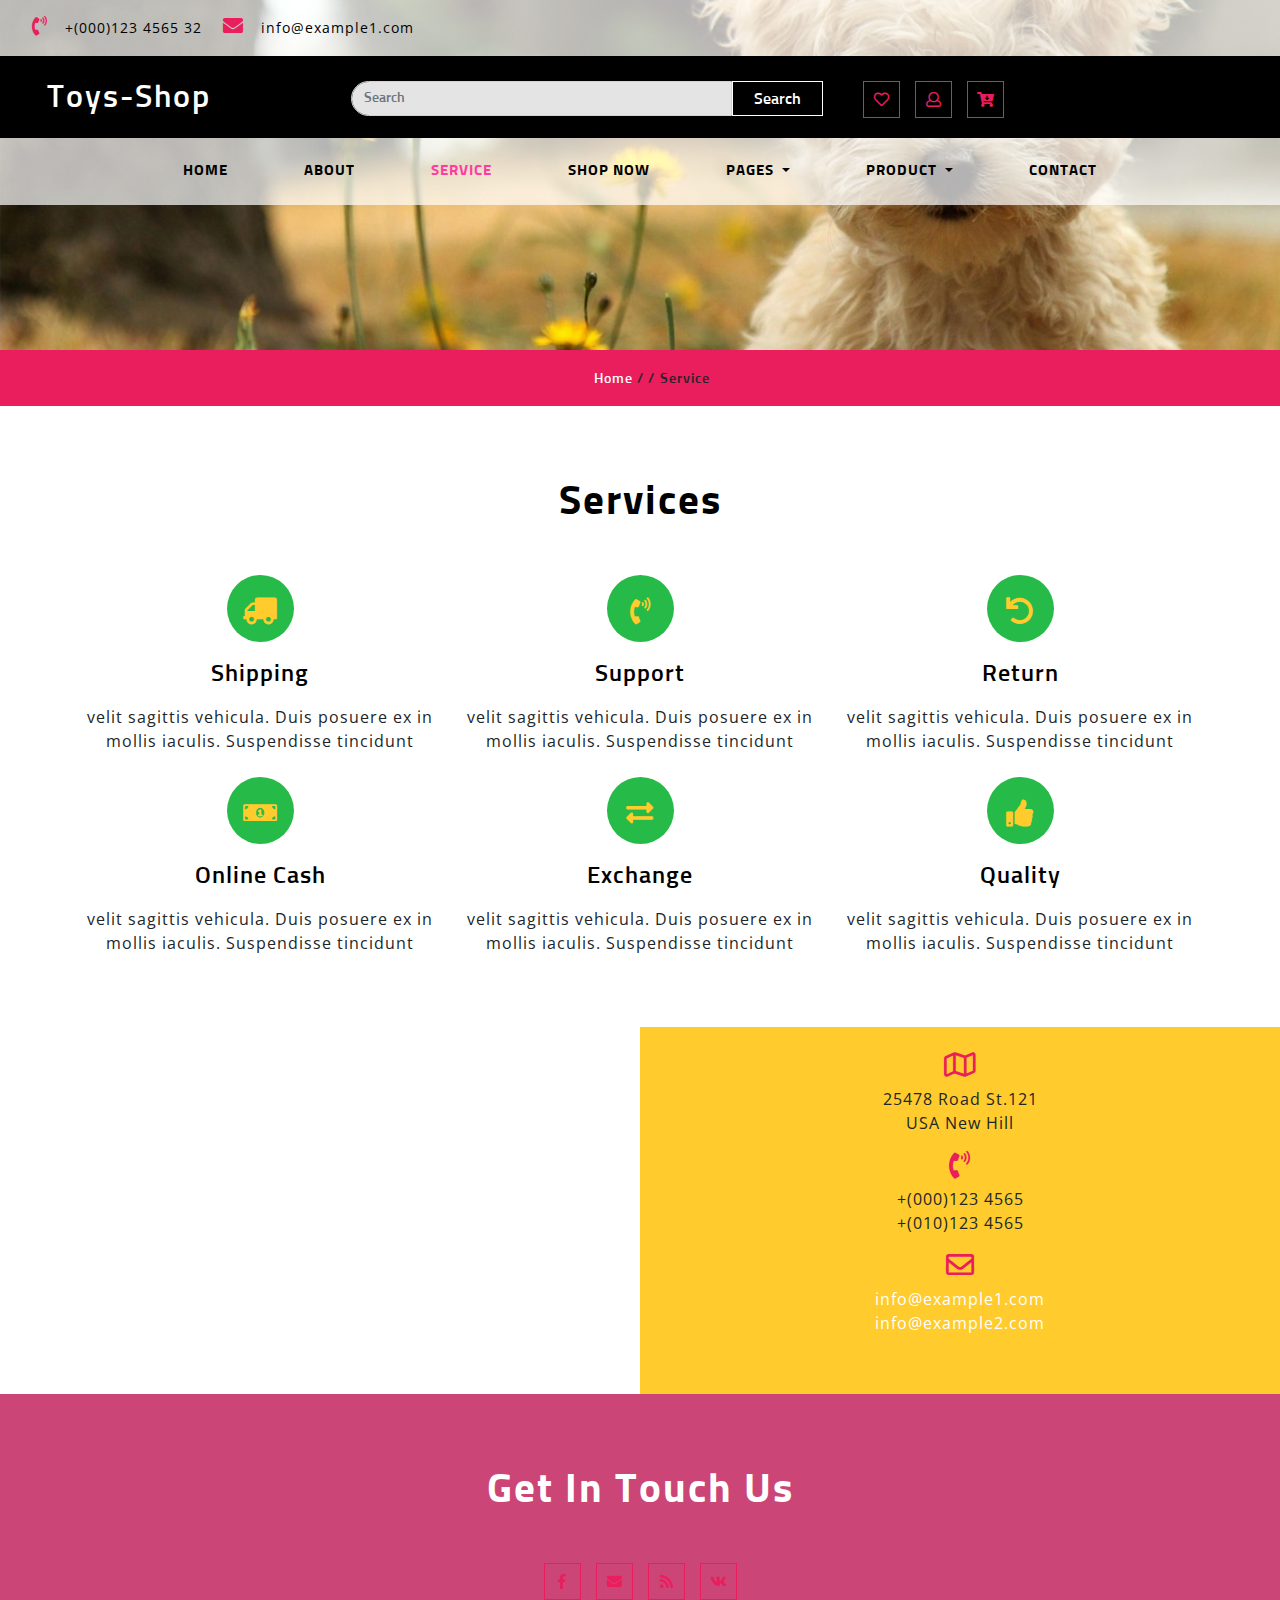
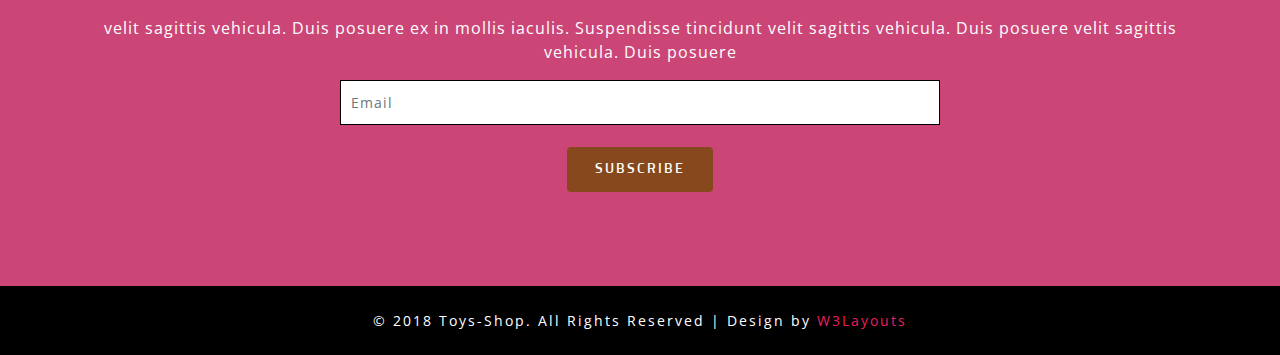
<file: FypOnEF/Template/service.html>
<!--A Design by W3layouts
   Author: W3layout
   Author URL: http://w3layouts.com
   License: Creative Commons Attribution 3.0 Unported
   License URL: http://creativecommons.org/licenses/by/3.0/
   -->
<!DOCTYPE html>
<html lang="zxx">
   <head>
      <title>Toys Shop an Ecommerce Category Bootstrap Responsive Web Template | Home :: w3layouts</title>
      <!--meta tags -->
      <meta charset="UTF-8">
      <meta name="viewport" content="width=device-width, initial-scale=1">
      <meta name="keywords" content="Toys Shop Responsive web template, Bootstrap Web Templates, Flat Web Templates, Android Compatible web template, 
         Smartphone Compatible web template, free webdesigns for Nokia, Samsung, LG, SonyEricsson, Motorola web design" />
      <script>
         addEventListener("load", function () {
         	setTimeout(hideURLbar, 0);
         }, false);
         
         function hideURLbar() {
         	window.scrollTo(0, 1);
         }
      </script>
      <!--//meta tags ends here-->
      <!--booststrap-->
      <link href="css/bootstrap.min.css" rel="stylesheet" type="text/css" media="all">
      <!--//booststrap end-->
      <!-- font-awesome icons -->
      <link href="css/fontawesome-all.min.css" rel="stylesheet" type="text/css" media="all">
      <!-- //font-awesome icons -->
      <!--Shoping cart-->
      <link rel="stylesheet" href="css/shop.css" type="text/css" />
      <!--//Shoping cart-->
      <!--stylesheets-->
      <link href="css/style.css" rel='stylesheet' type='text/css' media="all">
      <!--//stylesheets-->
      <link href="//fonts.googleapis.com/css?family=Sunflower:500,700" rel="stylesheet">
      <link href="//fonts.googleapis.com/css?family=Open+Sans:400,600,700" rel="stylesheet">
   </head>
   <body>
      <!--headder-->
      <div class="header-outs" id="home">
      <div class="header-bar">
         <div class="info-top-grid">
            <div class="info-contact-agile">
               <ul>
                  <li>
                     <span class="fas fa-phone-volume"></span>
                     <p>+(000)123 4565 32</p>
                  </li>
                  <li>
                     <span class="fas fa-envelope"></span>
                     <p><a href="mailto:info@example.com">info@example1.com</a></p>
                  </li>
                  <li>
                  </li>
               </ul>
            </div>
         </div>
         <div class="container-fluid">
            <div class="hedder-up row">
               <div class="col-lg-3 col-md-3 logo-head">
                  <h1><a class="navbar-brand" href="index.html">Toys-Shop</a></h1>
               </div>
               <div class="col-lg-5 col-md-6 search-right">
                  <form class="form-inline my-lg-0">
                     <input class="form-control mr-sm-2" type="search" placeholder="Search">
                     <button class="btn" type="submit">Search</button>
                  </form>
               </div>
               <div class="col-lg-4 col-md-3 right-side-cart">
                  <div class="cart-icons">
                     <ul>
                        <li>
                           <span class="far fa-heart"></span>
                        </li>
                        <li>
                           <button type="button" data-toggle="modal" data-target="#exampleModal"> <span class="far fa-user"></span></button>
                        </li>
                        <li class="toyscart toyscart2 cart cart box_1">
                           <form action="#" method="post" class="last">
                              <input type="hidden" name="cmd" value="_cart">
                              <input type="hidden" name="display" value="1">
                              <button class="top_toys_cart" type="submit" name="submit" value="">
                              <span class="fas fa-cart-arrow-down"></span>
                              </button>
                           </form>
                        </li>
                     </ul>
                  </div>
               </div>
            </div>
         </div>
         <nav class="navbar navbar-expand-lg navbar-light">
            <button class="navbar-toggler" type="button" data-toggle="collapse" data-target="#navbarSupportedContent" aria-controls="navbarSupportedContent" aria-expanded="false" aria-label="Toggle navigation">
            <span class="navbar-toggler-icon"></span>
            </button>
            <div class="collapse navbar-collapse justify-content-center" id="navbarSupportedContent">
               <ul class="navbar-nav ">
                  <li class="nav-item ">
                     <a class="nav-link" href="index.html">Home <span class="sr-only">(current)</span></a>
                  </li>
                  <li class="nav-item">
                     <a href="about.html" class="nav-link">About</a>
                  </li>
                  <li class="nav-item active">
                     <a href="service.html" class="nav-link">Service</a>
                  </li>
                  <li class="nav-item">
                     <a href="shop.html" class="nav-link">Shop Now</a>
                  </li>
                  <li class="nav-item dropdown">
                     <a class="nav-link dropdown-toggle" href="#" id="navbarDropdown" role="button" data-toggle="dropdown" aria-haspopup="true" aria-expanded="false">
                     Pages
                     </a>
                     <div class="dropdown-menu" aria-labelledby="navbarDropdown">
                        <a class="nav-link" href="icon.html">404 Page</a>
                        <a class="nav-link " href="typography.html">Typography</a>
                     </div>
                  </li>
                  <li class="nav-item dropdown">
                     <a class="nav-link dropdown-toggle" href="#" id="navbarDropdown1" role="button" data-toggle="dropdown" aria-haspopup="true" aria-expanded="false">
                     Product
                     </a>
                     <div class="dropdown-menu" aria-labelledby="navbarDropdown">
                        <a class="nav-link" href="product.html">Kids Toys</a>
                        <a class="nav-link " href="product.html">Dolls</a>
                        <a class="nav-link " href="product.html">Key Toys</a>
                        <a class="nav-link " href="product.html">Boys Toys</a>
                     </div>
                  </li>
                  <li class="nav-item">
                     <a href="contact.html " class="nav-link">Contact</a>
                  </li>
               </ul>
            </div>
         </nav>
      </div>
	  </div>
      <!--//headder-->
      <!-- banner -->
      <div class="inner_page-banner one-img">
      </div>
      <!--//banner -->
      <!-- short -->
      <div class="using-border py-3">
         <div class="inner_breadcrumb  ml-4">
            <ul class="short_ls">
               <li>
                  <a href="index.html">Home</a>
                  <span>/ /</span>
               </li>
               <li>Service</li>
            </ul>
         </div>
      </div>
      <!-- //short-->
      <!--service -->
      <section class="service py-lg-4 py-md-3 py-sm-3 py-3">
         <div class="container py-lg-5 py-md-4 py-sm-4 py-3">
            <h3 class="title text-center mb-lg-5 mb-md-4 mb-sm-4 mb-3">Services</h3>
            <div class="row text-center">
               <div class="col-lg-4 col-md-6 abut-gride">
                  <span class="fas fa-truck"></span>
                  <h5>Shipping</h5>
                  <p class="mt-3"> velit sagittis vehicula. Duis posuere 
                     ex in mollis iaculis. Suspendisse tincidunt
                  </p>
               </div>
               <div class="col-lg-4 col-md-6 abut-gride">
                  <span class="fas fa-phone-volume"></span>  
                  <h5>Support</h5>
                  <p class="mt-3"> velit sagittis vehicula. Duis posuere 
                     ex in mollis iaculis. Suspendisse tincidunt
                  </p>
               </div>
               <div class="col-lg-4 col-md-6 abut-gride">
                  <span class="fas fa-undo"></span>
                  <h5> Return</h5>
                  <p class="mt-3"> velit sagittis vehicula. Duis posuere 
                     ex in mollis iaculis. Suspendisse tincidunt
                  </p>
               </div>
               <div class="col-lg-4 col-md-6 mt-lg-4 mt-3 abut-gride">
                  <span class="fas fa-money-bill-alt"></span>
                  <h5>Online Cash</h5>
                  <p class="mt-3"> velit sagittis vehicula. Duis posuere 
                     ex in mollis iaculis. Suspendisse tincidunt
                  </p>
               </div>
               <div class="col-lg-4 col-md-6 mt-lg-4 mt-3 abut-gride">
                  <span class="fas fa-exchange-alt"></span>
                  <h5>Exchange</h5>
                  <p class="mt-3"> velit sagittis vehicula. Duis posuere 
                     ex in mollis iaculis. Suspendisse tincidunt
                  </p>
               </div>
               <div class="col-lg-4 col-md-6 mt-lg-4 mt-3 abut-gride">
                  <span class="fas fa-thumbs-up"></span>
                  <h5>Quality</h5>
                  <p class="mt-3"> velit sagittis vehicula. Duis posuere 
                     ex in mollis iaculis. Suspendisse tincidunt
                  </p>
               </div>
            </div>
         </div>
      </section>
      <!--//service -->	 
      <!--subscribe-address-->
      <section class="subscribe">
         <div class="container-fluid">
         <div class="row">
            <div class="col-lg-6 col-md-6 map-info-right px-0">
               <iframe src="https://www.google.com/maps/embed?pb=!1m14!1m12!1m3!1d3150859.767904157!2d-96.62081048651531!3d39.536794757966845!2m3!1f0!2f0!3f0!3m2!1i1024!2i768!4f13.1!5e0!3m2!1sen!2sin!4v1408111832978"> </iframe>
            </div>
            <div class="col-lg-6 col-md-6 address-w3l-right text-center">
               <div class="address-gried ">
                  <span class="far fa-map"></span>
                  <p>25478 Road St.121<br>USA New Hill
                  <p>
               </div>
               <div class="address-gried mt-3">
                  <span class="fas fa-phone-volume"></span>
                  <p> +(000)123 4565<br>+(010)123 4565</p>
               </div>
               <div class=" address-gried mt-3">
                  <span class="far fa-envelope"></span>
                  <p><a href="mailto:info@example.com">info@example1.com</a>
                     <br><a href="mailto:info@example.com">info@example2.com</a>
                  </p>
               </div>
            </div>
         </div>
		 </div>
      </section>
      <!--//subscribe-address-->
      <section class="sub-below-address py-lg-4 py-md-3 py-sm-3 py-3">
         <div class="container py-lg-5 py-md-5 py-sm-4 py-3">
            <h3 class="title clr text-center mb-lg-5 mb-md-4 mb-sm-4 mb-3">Get In Touch Us</h3>
            <div class="icons mt-4 text-center">
               <ul>
                  <li><a href="#"><span class="fab fa-facebook-f"></span></a></li>
                  <li><a href="#"><span class="fas fa-envelope"></span></a></li>
                  <li><a href="#"><span class="fas fa-rss"></span></a></li>
                  <li><a href="#"><span class="fab fa-vk"></span></a></li>
               </ul>
               <p class="my-3">velit sagittis vehicula. Duis posuere 
                  ex in mollis iaculis. Suspendisse tincidunt
                  velit sagittis vehicula. Duis posuere 
                  velit sagittis vehicula. Duis posuere 
               </p>
            </div>
            <div class="email-sub-agile">
               <form action="#" method="post">
                  <div class="form-group sub-info-mail">
                     <input type="email" class="form-control email-sub-agile" placeholder="Email">
                  </div>
                  <div class="text-center">
                     <button type="submit" class="btn subscrib-btnn">Subscribe</button>
                  </div>
               </form>
            </div>
         </div>
      </section>
      <!--//subscribe-->
      <!-- footer -->
      <footer class="py-lg-4 py-md-3 py-sm-3 py-3 text-center">
         <div class="copy-agile-right">
            <p> 
               © 2018 Toys-Shop. All Rights Reserved | Design by <a href="http://www.W3Layouts.com" target="_blank">W3Layouts</a>
            </p>
         </div>
      </footer>
      <!-- //footer -->
      <!-- Modal 1-->
      <div class="modal fade" id="exampleModal" tabindex="-1" role="dialog" aria-labelledby="exampleModalLabel" aria-hidden="true">
         <div class="modal-dialog" role="document">
            <div class="modal-content">
               <div class="modal-header">
                  <h5 class="modal-title" id="exampleModalLabel">Login</h5>
                  <button type="button" class="close" data-dismiss="modal" aria-label="Close">
                  <span aria-hidden="true">&times;</span>
                  </button>
               </div>
               <div class="modal-body">
                  <div class="register-form">
                     <form action="#" method="post">
                        <div class="fields-grid">
                           <div class="styled-input">
                              <input type="text" placeholder="Your Name" name="Your Name" required="">
                           </div>
                           <div class="styled-input">
                              <input type="email" placeholder="Your Email" name="Your Email" required="">
                           </div>
                           <div class="styled-input">
                              <input type="password" placeholder="password" name="password" required="">
                           </div>
                           <button type="submit" class="btn subscrib-btnn">Login</button>
                        </div>
                     </form>
                  </div>
               </div>
               <div class="modal-footer">
                  <button type="button" class="btn btn-secondary" data-dismiss="modal">Close</button>
               </div>
            </div>
         </div>
      </div>
      <!-- //Modal 1-->
      <!--js working-->
      <script src='js/jquery-2.2.3.min.js'></script>
      <!--//js working-->
      <!-- cart-js -->
      <script src="js/minicart.js"></script>
      <script>
         toys.render();
         
         toys.cart.on('toys_checkout', function (evt) {
         	var items, len, i;
         
         	if (this.subtotal() > 0) {
         		items = this.items();
         
         		for (i = 0, len = items.length; i < len; i++) {}
         	}
         });
      </script>
      <!-- //cart-js -->
      <!-- start-smoth-scrolling -->
      <script src="js/move-top.js"></script>
      <script src="js/easing.js"></script>
      <script>
         jQuery(document).ready(function ($) {
         	$(".scroll").click(function (event) {
         		event.preventDefault();
         		$('html,body').animate({
         			scrollTop: $(this.hash).offset().top
         		}, 900);
         	});
         });
      </script>
      <!-- start-smoth-scrolling -->
      <!-- here stars scrolling icon -->
      <script>
         $(document).ready(function () {
         
         	var defaults = {
         		containerID: 'toTop', // fading element id
         		containerHoverID: 'toTopHover', // fading element hover id
         		scrollSpeed: 1200,
         		easingType: 'linear'
         	};
         
         
         	$().UItoTop({
         		easingType: 'easeOutQuart'
         	});
         
         });
      </script>
      <!-- //here ends scrolling icon -->
      <!--bootstrap working-->
      <script src="js/bootstrap.min.js"></script>
      <!-- //bootstrap working-->      <!-- //OnScroll-Number-Increase-JavaScript -->
   </body>
</html>
</file>
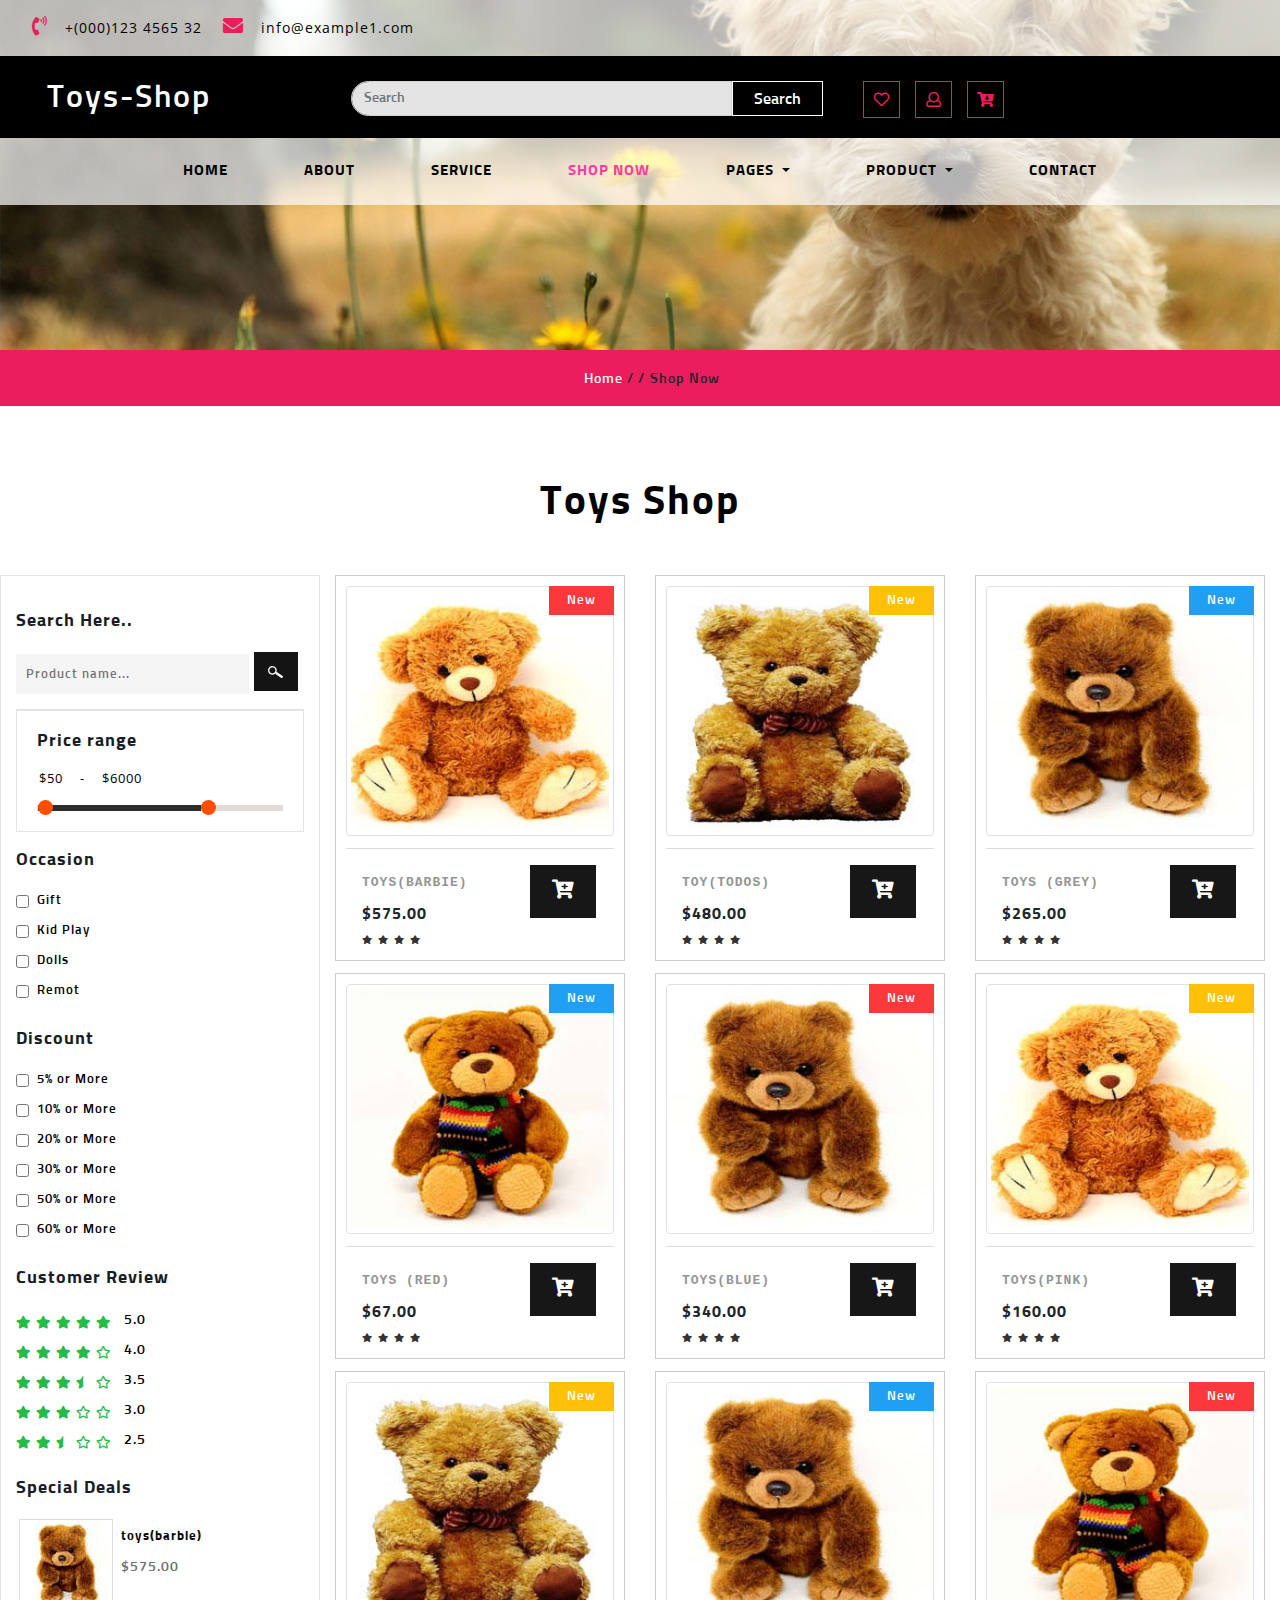
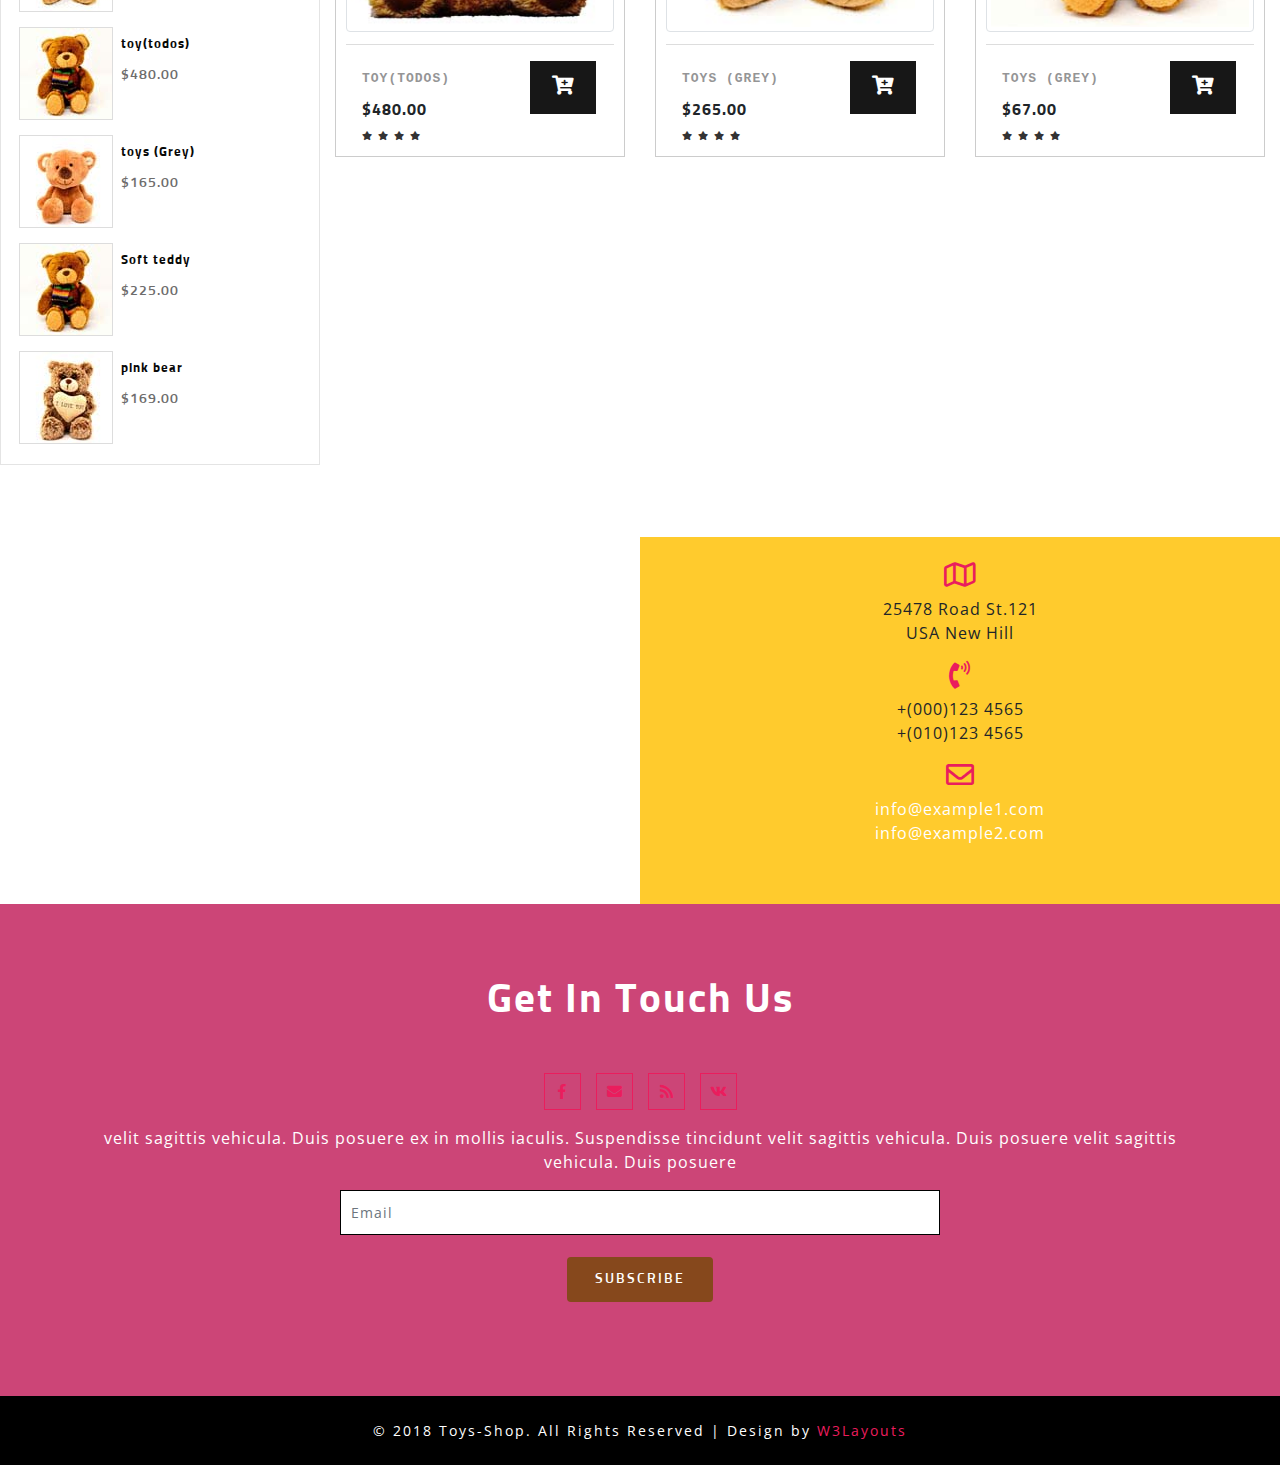
<file: FypOnEF/Template/shop.html>
<!--A Design by W3layouts
   Author: W3layout
   Author URL: http://w3layouts.com
   License: Creative Commons Attribution 3.0 Unported
   License URL: http://creativecommons.org/licenses/by/3.0/
   -->
<!DOCTYPE html>
<html lang="zxx">
   <head>
      <title>Toys Shop an Ecommerce Category Bootstrap Responsive Web Template | Home :: w3layouts</title>
      <!--meta tags -->
      <meta charset="UTF-8">
      <meta name="viewport" content="width=device-width, initial-scale=1">
      <meta name="keywords" content="Toys Shop Responsive web template, Bootstrap Web Templates, Flat Web Templates, Android Compatible web template, 
         Smartphone Compatible web template, free webdesigns for Nokia, Samsung, LG, SonyEricsson, Motorola web design" />
      <script>
         addEventListener("load", function () {
         	setTimeout(hideURLbar, 0);
         }, false);
         
         function hideURLbar() {
         	window.scrollTo(0, 1);
         }
      </script>
      <!--//meta tags ends here-->
      <!--booststrap-->
      <link href="css/bootstrap.min.css" rel="stylesheet" type="text/css" media="all">
      <!--//booststrap end-->
      <!-- font-awesome icons -->
      <link href="css/fontawesome-all.min.css" rel="stylesheet" type="text/css" media="all">
      <!-- //font-awesome icons -->
      <!--Shoping cart-->
      <link rel="stylesheet" href="css/shop.css" type="text/css" />
      <!--//Shoping cart-->
      <!--price range-->
      <link rel="stylesheet" type="text/css" href="css/jquery-ui1.css">
      <!--//price range-->
      <!--stylesheets-->
      <link href="css/style.css" rel='stylesheet' type='text/css' media="all">
      <!--//stylesheets-->
      <link href="//fonts.googleapis.com/css?family=Sunflower:500,700" rel="stylesheet">
      <link href="//fonts.googleapis.com/css?family=Open+Sans:400,600,700" rel="stylesheet">
   </head>
   <body>
      <!--headder-->
      <div class="header-outs" id="home">
      <div class="header-bar">
         <div class="info-top-grid">
            <div class="info-contact-agile">
               <ul>
                  <li>
                     <span class="fas fa-phone-volume"></span>
                     <p>+(000)123 4565 32</p>
                  </li>
                  <li>
                     <span class="fas fa-envelope"></span>
                     <p><a href="mailto:info@example.com">info@example1.com</a></p>
                  </li>
                  <li>
                  </li>
               </ul>
            </div>
         </div>
         <div class="container-fluid">
            <div class="hedder-up row">
               <div class="col-lg-3 col-md-3 logo-head">
                  <h1><a class="navbar-brand" href="index.html">Toys-Shop</a></h1>
               </div>
               <div class="col-lg-5 col-md-6 search-right">
                  <form class="form-inline my-lg-0">
                     <input class="form-control mr-sm-2" type="search" placeholder="Search">
                     <button class="btn" type="submit">Search</button>
                  </form>
               </div>
               <div class="col-lg-4 col-md-3 right-side-cart">
                  <div class="cart-icons">
                     <ul>
                        <li>
                           <span class="far fa-heart"></span>
                        </li>
                        <li>
                           <button type="button" data-toggle="modal" data-target="#exampleModal"> <span class="far fa-user"></span></button>
                        </li>
                        <li class="toyscart toyscart2 cart cart box_1">
                           <form action="#" method="post" class="last">
                              <input type="hidden" name="cmd" value="_cart">
                              <input type="hidden" name="display" value="1">
                              <button class="top_toys_cart" type="submit" name="submit" value="">
                              <span class="fas fa-cart-arrow-down"></span>
                              </button>
                           </form>
                        </li>
                     </ul>
                  </div>
               </div>
            </div>
         </div>
         <nav class="navbar navbar-expand-lg navbar-light">
            <button class="navbar-toggler" type="button" data-toggle="collapse" data-target="#navbarSupportedContent" aria-controls="navbarSupportedContent" aria-expanded="false" aria-label="Toggle navigation">
            <span class="navbar-toggler-icon"></span>
            </button>
            <div class="collapse navbar-collapse justify-content-center" id="navbarSupportedContent">
               <ul class="navbar-nav ">
                  <li class="nav-item ">
                     <a class="nav-link" href="index.html">Home <span class="sr-only">(current)</span></a>
                  </li>
                  <li class="nav-item">
                     <a href="about.html" class="nav-link">About</a>
                  </li>
                  <li class="nav-item">
                     <a href="service.html" class="nav-link">Service</a>
                  </li>
                  <li class="nav-item active">
                     <a href="shop.html" class="nav-link">Shop Now</a>
                  </li>
                  <li class="nav-item dropdown">
                     <a class="nav-link dropdown-toggle" href="#" id="navbarDropdown" role="button" data-toggle="dropdown" aria-haspopup="true" aria-expanded="false">
                     Pages
                     </a>
                     <div class="dropdown-menu" aria-labelledby="navbarDropdown">
                        <a class="nav-link" href="icon.html">404 Page</a>
                        <a class="nav-link " href="typography.html">Typography</a>
                     </div>
                  </li>
                  <li class="nav-item dropdown">
                     <a class="nav-link dropdown-toggle" href="#" id="navbarDropdown1" role="button" data-toggle="dropdown" aria-haspopup="true" aria-expanded="false">
                     Product
                     </a>
                     <div class="dropdown-menu" aria-labelledby="navbarDropdown">
                        <a class="nav-link" href="product.html">Kids Toys</a>
                        <a class="nav-link " href="product.html">Dolls</a>
                        <a class="nav-link " href="product.html">Key Toys</a>
                        <a class="nav-link " href="product.html">Boys Toys</a>
                     </div>
                  </li>
                  <li class="nav-item">
                     <a href="contact.html" class="nav-link">Contact</a>
                  </li>
               </ul>
            </div>
         </nav>
      </div>
	  </div>
      <!--//headder-->
      <!-- banner -->
      <div class="inner_page-banner one-img">
      </div>
      <!--//banner -->
      <!-- short -->
      <div class="using-border py-3">
         <div class="inner_breadcrumb  ml-4">
            <ul class="short_ls">
               <li>
                  <a href="index.html">Home</a>
                  <span>/ /</span>
               </li>
               <li>Shop Now</li>
            </ul>
         </div>
      </div>
      <!-- //short-->
      <!--show Now-->  
      <!--show Now-->  
      <section class="contact py-lg-4 py-md-3 py-sm-3 py-3">
         <div class="container-fluid py-lg-5 py-md-4 py-sm-4 py-3">
            <h3 class="title text-center mb-lg-5 mb-md-4 mb-sm-4 mb-3">Toys Shop</h3>
            <div class="row">
               <div class="side-bar col-lg-3">
                  <div class="search-hotel">
                     <h3 class="agileits-sear-head">Search Here..</h3>
                     <form action="#" method="post">
                        <input type="search" placeholder="Product name..." name="search" required="">
                        <input type="submit" value=" ">
                     </form>
                  </div>
							<!-- price range -->
							<div class="range">
								<h3 class="agileits-sear-head">Price range</h3>
								<ul class="dropdown-menu6">
									<li>

										<div id="slider-range"></div>
										<input type="text" id="amount" style="border: 0; color: #ffffff; font-weight: normal;" />
									</li>
								</ul>
							</div>
							<!-- //price range -->
                  <!--preference -->
                  <div class="left-side">
                     <h3 class="agileits-sear-head">Occasion</h3>
                     <ul>
                        <li>
                           <input type="checkbox" class="checked">
                           <span class="span">Gift</span>
                        </li>
                        <li>
                           <input type="checkbox" class="checked">
                           <span class="span">Kid Play</span>
                        </li>
                        <li>
                           <input type="checkbox" class="checked">
                           <span class="span">Dolls</span>
                        </li>
                        <li>
                           <input type="checkbox" class="checked">
                           <span class="span">Remot</span>
                        </li>
                     </ul>
                  </div>
                  <!-- // preference -->
                  <!-- discounts -->
                  <div class="left-side">
                     <h3 class="agileits-sear-head">Discount</h3>
                     <ul>
                        <li>
                           <input type="checkbox" class="checked">
                           <span class="span">5% or More</span>
                        </li>
                        <li>
                           <input type="checkbox" class="checked">
                           <span class="span">10% or More</span>
                        </li>
                        <li>
                           <input type="checkbox" class="checked">
                           <span class="span">20% or More</span>
                        </li>
                        <li>
                           <input type="checkbox" class="checked">
                           <span class="span">30% or More</span>
                        </li>
                        <li>
                           <input type="checkbox" class="checked">
                           <span class="span">50% or More</span>
                        </li>
                        <li>
                           <input type="checkbox" class="checked">
                           <span class="span">60% or More</span>
                        </li>
                     </ul>
                  </div>
                  <!-- //discounts -->
                  <!-- reviews -->
                  <div class="customer-rev left-side">
                     <h3 class="agileits-sear-head">Customer Review</h3>
                     <ul>
                        <li>
                           <a href="#">
                           <i class="fas fa-star"></i>
                           <i class="fas fa-star"></i>
                           <i class="fas fa-star"></i>
                           <i class="fas fa-star"></i>
                           <i class="fas fa-star"></i>
                           <span>5.0</span>
                           </a>
                        </li>
                        <li>
                           <a href="#">
                           <i class="fas fa-star" ></i>
                           <i class="fas fa-star" ></i>
                           <i class="fas fa-star" ></i>
                           <i class="fas fa-star" ></i>
                           <i class="far fa-star"></i>
                           <span>4.0</span>
                           </a>
                        </li>
                        <li>
                           <a href="#">
                           <i class="fas fa-star"></i>
                           <i class="fas fa-star"></i>
                           <i class="fas fa-star"></i>
                           <i class="fas fa-star-half"></i>
                           <i class="far fa-star"></i>
                           <span>3.5</span>
                           </a>
                        </li>
                        <li>
                           <a href="#">
                           <i class="fas fa-star"></i>
                           <i class="fas fa-star"></i>
                           <i class="fas fa-star"></i>
                           <i class="far fa-star"></i>
                           <i class="far fa-star"></i>
                           <span>3.0</span>
                           </a>
                        </li>
                        <li>
                           <a href="#">
                           <i class="fas fa-star"></i>
                           <i class="fas fa-star"></i>
                           <i class="fas fa-star-half"></i>
                           <i class="far fa-star"></i>
                           <i class="far fa-star"></i>
                           <span>2.5</span>
                           </a>
                        </li>
                     </ul>
                  </div>
                  <!-- //reviews -->
                  <!-- deals -->
                  <div class="deal-leftmk left-side">
                     <h3 class="agileits-sear-head">Special Deals</h3>
                     <div class="row special-sec1">
                        <div class="col-xs-4 img-deals">
                           <img src="images/g1.jpg" alt="" class="img-fluid">
                        </div>
                        <div class="col-xs-8 img-deal1">
                           <h3>toys(barbie)</h3>
                           <a href="single.html">$575.00</a>
                        </div>
                        <div class="clearfix"></div>
                     </div>
                     <div class="row special-sec1">
                        <div class="col-xs-4 img-deals">
                           <img src="images/g2.jpg" alt="" class="img-fluid">
                        </div>
                        <div class="col-xs-8 img-deal1">
                           <h3>toy(todos)</h3>
                           <a href="single.html">$480.00</a>
                        </div>
                        <div class="clearfix"></div>
                     </div>
                     <div class="row special-sec1">
                        <div class="col-xs-4 img-deals">
                           <img src="images/g3.jpg" alt="" class="img-fluid">
                        </div>
                        <div class="col-xs-8 img-deal1">
                           <h3>toys (Grey)</h3>
                           <a href="single.html">$165.00</a>
                        </div>
                        <div class="clearfix"></div>
                     </div>
                     <div class="row special-sec1">
                        <div class="col-xs-4 img-deals">
                           <img src="images/g2.jpg" alt="" class="img-fluid">
                        </div>
                        <div class="col-xs-8 img-deal1">
                           <h3>Soft teddy </h3>
                           <a href="single.html">$225.00</a>
                        </div>
                        <div class="clearfix"></div>
                     </div>
                     <div class="row special-sec1">
                        <div class="col-xs-4 img-deals">
                           <img src="images/g4.jpg" alt="" class="img-fluid">
                        </div>
                        <div class="col-xs-8 img-deal1">
                          <h3>pink bear</h3>
                           <a href="single.html">$169.00</a>
                        </div>
                        <div class="clearfix"></div>
                     </div>
                  </div>
                  <!-- //deals -->
               </div>
               <div class="left-ads-display col-lg-9">
                  <div class="row">
                     <div class="col-lg-4 col-md-6 col-sm-6 product-men women_two">
                        <div class="product-toys-info">
                           <div class="men-pro-item">
                              <div class="men-thumb-item">
                                 <img src="images/a1.jpg" class="img-thumbnail img-fluid" alt="">
                                 <div class="men-cart-pro">
                                    <div class="inner-men-cart-pro">
                                       <a href="single.html" class="link-product-add-cart">Quick View</a>
                                    </div>
                                 </div>
                                 <span class="product-new-top">New</span>
                              </div>
                              <div class="item-info-product">
                                 <div class="info-product-price">
                                    <div class="grid_meta">
                                       <div class="product_price">
                                          <h4>
                                             <a href="single.html">toys(barbie)</a>
                                          </h4>
                                          <div class="grid-price mt-2">
                                             <span class="money ">$575.00</span>
                                          </div>
                                       </div>
                                       <ul class="stars">
                                          <li>
                                             <a href="#">
                                             <i class="fas fa-star"></i>
                                             </a>
                                          </li>
                                          <li>
                                             <a href="#">
                                             <i class="fas fa-star"></i>
                                             </a>
                                          </li>
                                          <li>
                                             <a href="#">
                                             <i class="fas fa-star"></i>
                                             </a>
                                          </li>
                                          <li>
                                             <a href="#">
                                             <i class="fas fa-star" ></i>
                                             </a>
                                          </li>
                                          <li>
                                             <a href="#">
                                             <i class="far fa-star-half-o"></i>
                                             </a>
                                          </li>
                                       </ul>
                                    </div>
                                    <div class="toys single-item hvr-outline-out">
                                       <form action="#" method="post">
                                          <input type="hidden" name="cmd" value="_cart">
                                          <input type="hidden" name="add" value="1">
                                          <input type="hidden" name="toys_item" value="toys(barbie)">
                                          <input type="hidden" name="amount" value="575.00">
                                          <button type="submit" class="toys-cart ptoys-cart">
                                          <i class="fas fa-cart-plus"></i>
                                          </button>
                                       </form>
                                    </div>
                                 </div>
                                 <div class="clearfix"></div>
                              </div>
                           </div>
                        </div>
                     </div>
                     <div class="col-lg-4 col-md-6 col-sm-6 product-men women_two">
                        <div class="product-toys-info">
                           <div class="men-pro-item">
                              <div class="men-thumb-item">
                                 <img src="images/a2.jpg" class="img-thumbnail" alt="">
                                 <div class="men-cart-pro">
                                    <div class="inner-men-cart-pro">
                                       <a href="single.html" class="link-product-add-cart">Quick View</a>
                                    </div>
                                 </div>
                                 <span class="product-new-top">New</span>
                              </div>
                              <div class="item-info-product">
                                 <div class="info-product-price">
                                    <div class="grid_meta">
                                       <div class="product_price">
                                          <h4>
                                             <a href="single.html">toy(todos)</a>
                                          </h4>
                                          <div class="grid-price mt-2">
                                             <span class="money ">$480.00</span>
                                          </div>
                                       </div>
                                       <ul class="stars">
                                          <li>
                                             <a href="#">
                                             <i class="fas fa-star"></i>
                                             </a>
                                          </li>
                                          <li>
                                             <a href="#">
                                             <i class="fa fa-star" aria-hidden="true"></i>
                                             </a>
                                          </li>
                                          <li>
                                             <a href="#">
                                             <i class="fa fa-star" aria-hidden="true"></i>
                                             </a>
                                          </li>
                                          <li>
                                             <a href="#">
                                             <i class="fas fa-star" ></i>
                                             </a>
                                          </li>
                                          <li>
                                             <a href="#">
                                             <i class="far fa-star-half-o" ></i>
                                             </a>
                                          </li>
                                       </ul>
                                    </div>
                                    <div class="toys single-item hvr-outline-out">
                                       <form action="#" method="post">
                                          <input type="hidden" name="cmd" value="_cart">
                                          <input type="hidden" name="add" value="1">
                                          <input type="hidden" name="toys_item" value="toy(todos)">
                                          <input type="hidden" name="amount" value="480.00">
                                          <button type="submit" class="toys-cart ptoys-cart">
                                          <i class="fas fa-cart-plus"></i>
                                          </button>
                                       </form>
                                    </div>
                                 </div>
                                 <div class="clearfix"></div>
                              </div>
                           </div>
                        </div>
                     </div>
                     <div class="col-lg-4 col-md-6 col-sm-6 product-men women_two">
                        <div class="product-toys-info">
                           <div class="men-pro-item">
                              <div class="men-thumb-item">
                                 <img src="images/a3.jpg" class="img-thumbnail" alt="">
                                 <div class="men-cart-pro">
                                    <div class="inner-men-cart-pro">
                                       <a href="single.html" class="link-product-add-cart">Quick View</a>
                                    </div>
                                 </div>
                                 <span class="product-new-top">New</span>
                              </div>
                              <div class="item-info-product">
                                 <div class="info-product-price">
                                    <div class="grid_meta">
                                       <div class="product_price">
                                          <h4>
                                             <a href="single.html">toys (Grey)</a>
                                          </h4>
                                          <div class="grid-price mt-2">
                                             <span class="money ">$265.00</span>
                                          </div>
                                       </div>
                                       <ul class="stars">
                                          <li>
                                             <a href="#">
                                             <i class="fa fa-star" aria-hidden="true"></i>
                                             </a>
                                          </li>
                                          <li>
                                             <a href="#">
                                             <i class="fa fa-star" aria-hidden="true"></i>
                                             </a>
                                          </li>
                                          <li>
                                             <a href="#">
                                             <i class="fa fa-star" aria-hidden="true"></i>
                                             </a>
                                          </li>
                                          <li>
                                             <a href="#">
                                             <i class="fa fa-star" aria-hidden="true"></i>
                                             </a>
                                          </li>
                                          <li>
                                             <a href="#">
                                             <i class="fa fa-star-half-o" aria-hidden="true"></i>
                                             </a>
                                          </li>
                                       </ul>
                                    </div>
                                    <div class="toys single-item hvr-outline-out">
                                       <form action="#" method="post">
                                          <input type="hidden" name="cmd" value="_cart">
                                          <input type="hidden" name="add" value="1">
                                          <input type="hidden" name="toys_item" value="toys (Grey)">
                                          <input type="hidden" name="amount" value="265.00">
                                          <button type="submit" class="toys-cart ptoys-cart">
                                          <i class="fas fa-cart-plus"></i>
                                          </button>
                                       </form>
                                    </div>
                                 </div>
                                 <div class="clearfix"></div>
                              </div>
                           </div>
                        </div>
                     </div>
                     <div class="col-lg-4 col-md-6 col-sm-6 product-men women_two">
                        <div class="product-toys-info">
                           <div class="men-pro-item">
                              <div class="men-thumb-item">
                                 <img src="images/a4.jpg" class="img-thumbnail" alt="">
                                 <div class="men-cart-pro">
                                    <div class="inner-men-cart-pro">
                                       <a href="single.html" class="link-product-add-cart">Quick View</a>
                                    </div>
                                 </div>
                                 <span class="product-new-top">New</span>
                              </div>
                              <div class="item-info-product">
                                 <div class="info-product-price">
                                    <div class="grid_meta">
                                       <div class="product_price">
                                          <h4>
                                             <a href="single.html">toys (red)</a>
                                          </h4>
                                          <div class="grid-price mt-2">
                                             <span class="money ">$67.00</span>
                                          </div>
                                       </div>
                                       <ul class="stars">
                                          <li>
                                             <a href="#">
                                             <i class="fa fa-star" aria-hidden="true"></i>
                                             </a>
                                          </li>
                                          <li>
                                             <a href="#">
                                             <i class="fa fa-star" aria-hidden="true"></i>
                                             </a>
                                          </li>
                                          <li>
                                             <a href="#">
                                             <i class="fa fa-star" aria-hidden="true"></i>
                                             </a>
                                          </li>
                                          <li>
                                             <a href="#">
                                             <i class="fa fa-star" aria-hidden="true"></i>
                                             </a>
                                          </li>
                                          <li>
                                             <a href="#">
                                             <i class="fa fa-star-half-o" aria-hidden="true"></i>
                                             </a>
                                          </li>
                                       </ul>
                                    </div>
                                    <div class="toys single-item hvr-outline-out">
                                       <form action="#" method="post">
                                          <input type="hidden" name="cmd" value="_cart">
                                          <input type="hidden" name="add" value="1">
                                          <input type="hidden" name="toys_item" value="toys (red)">
                                          <input type="hidden" name="amount" value="67.00">
                                          <button type="submit" class="toys-cart ptoys-cart">
                                          <i class="fas fa-cart-plus"></i>
                                          </button>
                                       </form>
                                    </div>
                                 </div>
                                 <div class="clearfix"></div>
                              </div>
                           </div>
                        </div>
                     </div>
                     <div class="col-lg-4 col-md-6 col-sm-6 product-men women_two">
                        <div class="product-toys-info">
                           <div class="men-pro-item">
                              <div class="men-thumb-item">
                                 <img src="images/a3.jpg" class="img-thumbnail" alt="">
                                 <div class="men-cart-pro">
                                    <div class="inner-men-cart-pro">
                                       <a href="single.html" class="link-product-add-cart">Quick View</a>
                                    </div>
                                 </div>
                                 <span class="product-new-top">New</span>
                              </div>
                              <div class="item-info-product">
                                 <div class="info-product-price">
                                    <div class="grid_meta">
                                       <div class="product_price">
                                          <h4>
                                             <a href="single.html">toys(blue)</a>
                                          </h4>
                                          <div class="grid-price mt-2">
                                             <span class="money ">$340.00</span>
                                          </div>
                                       </div>
                                       <ul class="stars">
                                          <li>
                                             <a href="#">
                                             <i class="fa fa-star" aria-hidden="true"></i>
                                             </a>
                                          </li>
                                          <li>
                                             <a href="#">
                                             <i class="fa fa-star" aria-hidden="true"></i>
                                             </a>
                                          </li>
                                          <li>
                                             <a href="#">
                                             <i class="fa fa-star" aria-hidden="true"></i>
                                             </a>
                                          </li>
                                          <li>
                                             <a href="#">
                                             <i class="fa fa-star" aria-hidden="true"></i>
                                             </a>
                                          </li>
                                          <li>
                                             <a href="#">
                                             <i class="fa fa-star-half-o" aria-hidden="true"></i>
                                             </a>
                                          </li>
                                       </ul>
                                    </div>
                                    <div class="toys single-item hvr-outline-out">
                                       <form action="#" method="post">
                                          <input type="hidden" name="cmd" value="_cart">
                                          <input type="hidden" name="add" value="1">
                                          <input type="hidden" name="toys_item" value="toys(blue)">
                                          <input type="hidden" name="amount" value="340.00">
                                          <button type="submit" class="toys-cart ptoys-cart">
                                          <i class="fas fa-cart-plus"></i>
                                          </button>
                                       </form>
                                    </div>
                                 </div>
                                 <div class="clearfix"></div>
                              </div>
                           </div>
                        </div>
                     </div>
                     <div class="col-lg-4 col-md-6 col-sm-6 product-men women_two">
                        <div class="product-toys-info">
                           <div class="men-pro-item">
                              <div class="men-thumb-item">
                                 <img src="images/a1.jpg" class="img-thumbnail" alt="">
                                 <div class="men-cart-pro">
                                    <div class="inner-men-cart-pro">
                                       <a href="single.html" class="link-product-add-cart">Quick View</a>
                                    </div>
                                 </div>
                                 <span class="product-new-top">New</span>
                              </div>
                              <div class="item-info-product">
                                 <div class="info-product-price">
                                    <div class="grid_meta">
                                       <div class="product_price">
                                          <h4>
                                             <a href="single.html">toys(pink)</a>
                                          </h4>
                                          <div class="grid-price mt-2">
                                             <span class="money ">$160.00</span>
                                          </div>
                                       </div>
                                       <ul class="stars">
                                          <li>
                                             <a href="#">
                                             <i class="fa fa-star" aria-hidden="true"></i>
                                             </a>
                                          </li>
                                          <li>
                                             <a href="#">
                                             <i class="fa fa-star" aria-hidden="true"></i>
                                             </a>
                                          </li>
                                          <li>
                                             <a href="#">
                                             <i class="fa fa-star" aria-hidden="true"></i>
                                             </a>
                                          </li>
                                          <li>
                                             <a href="#">
                                             <i class="fa fa-star" aria-hidden="true"></i>
                                             </a>
                                          </li>
                                          <li>
                                             <a href="#">
                                             <i class="fa fa-star-half-o" aria-hidden="true"></i>
                                             </a>
                                          </li>
                                       </ul>
                                    </div>
                                    <div class="toys single-item hvr-outline-out">
                                       <form action="#" method="post">
                                          <input type="hidden" name="cmd" value="_cart">
                                          <input type="hidden" name="add" value="1">
                                          <input type="hidden" name="toys_item" value="toys(pink)">
                                          <input type="hidden" name="amount" value="160.00">
                                          <button type="submit" class="toys-cart ptoys-cart">
                                          <i class="fas fa-cart-plus"></i>
                                          </button>
                                       </form>
                                    </div>
                                 </div>
                                 <div class="clearfix"></div>
                              </div>
                           </div>
                        </div>
                     </div>
                     <div class="col-lg-4 col-md-6 col-sm-6 product-men women_two">
                        <div class="product-toys-info">
                           <div class="men-pro-item">
                              <div class="men-thumb-item">
                                 <img src="images/a2.jpg" class="img-thumbnail" alt="">
                                 <div class="men-cart-pro">
                                    <div class="inner-men-cart-pro">
                                       <a href="single.html" class="link-product-add-cart">Quick View</a>
                                    </div>
                                 </div>
                                 <span class="product-new-top">New</span>
                              </div>
                              <div class="item-info-product">
                                 <div class="info-product-price">
                                    <div class="grid_meta">
                                       <div class="product_price">
                                          <h4>
                                             <a href="single.html">toy(todos)</a>
                                          </h4>
                                          <div class="grid-price mt-2">
                                             <span class="money ">$480.00</span>
                                          </div>
                                       </div>
                                       <ul class="stars">
                                          <li>
                                             <a href="#">
                                             <i class="fa fa-star" aria-hidden="true"></i>
                                             </a>
                                          </li>
                                          <li>
                                             <a href="#">
                                             <i class="fa fa-star" aria-hidden="true"></i>
                                             </a>
                                          </li>
                                          <li>
                                             <a href="#">
                                             <i class="fa fa-star" aria-hidden="true"></i>
                                             </a>
                                          </li>
                                          <li>
                                             <a href="#">
                                             <i class="fa fa-star" aria-hidden="true"></i>
                                             </a>
                                          </li>
                                          <li>
                                             <a href="#">
                                             <i class="fa fa-star-half-o" aria-hidden="true"></i>
                                             </a>
                                          </li>
                                       </ul>
                                    </div>
                                    <div class="toys single-item hvr-outline-out">
                                       <form action="#" method="post">
                                          <input type="hidden" name="cmd" value="_cart">
                                          <input type="hidden" name="add" value="1">
                                          <input type="hidden" name="toys_item" value="toy(todos)">
                                          <input type="hidden" name="amount" value="480.00">
                                          <button type="submit" class="toys-cart ptoys-cart">
                                          <i class="fas fa-cart-plus"></i>
                                          </button>
                                       </form>
                                    </div>
                                 </div>
                                 <div class="clearfix"></div>
                              </div>
                           </div>
                        </div>
                     </div>
                     <div class="col-lg-4 col-md-6 col-sm-6 product-men women_two">
                        <div class="product-toys-info">
                           <div class="men-pro-item">
                              <div class="men-thumb-item">
                                 <img src="images/a3.jpg" class="img-thumbnail" alt="">
                                 <div class="men-cart-pro">
                                    <div class="inner-men-cart-pro">
                                       <a href="single.html" class="link-product-add-cart">Quick View</a>
                                    </div>
                                 </div>
                                 <span class="product-new-top">New</span>
                              </div>
                              <div class="item-info-product">
                                 <div class="info-product-price">
                                    <div class="grid_meta">
                                       <div class="product_price">
                                          <h4>
                                             <a href="single.html">toys (Grey)</a>
                                          </h4>
                                          <div class="grid-price mt-2">
                                             <span class="money ">$265.00</span>
                                          </div>
                                       </div>
                                       <ul class="stars">
                                          <li>
                                             <a href="#">
                                             <i class="fa fa-star" aria-hidden="true"></i>
                                             </a>
                                          </li>
                                          <li>
                                             <a href="#">
                                             <i class="fa fa-star" aria-hidden="true"></i>
                                             </a>
                                          </li>
                                          <li>
                                             <a href="#">
                                             <i class="fa fa-star" aria-hidden="true"></i>
                                             </a>
                                          </li>
                                          <li>
                                             <a href="#">
                                             <i class="fa fa-star" aria-hidden="true"></i>
                                             </a>
                                          </li>
                                          <li>
                                             <a href="#">
                                             <i class="fa fa-star-half-o" aria-hidden="true"></i>
                                             </a>
                                          </li>
                                       </ul>
                                    </div>
                                    <div class="toys single-item hvr-outline-out">
                                       <form action="#" method="post">
                                          <input type="hidden" name="cmd" value="_cart">
                                          <input type="hidden" name="add" value="1">
                                          <input type="hidden" name="toys_item" value="toys (Grey)">
                                          <input type="hidden" name="amount" value="265.00">
                                          <button type="submit" class="toys-cart ptoys-cart">
                                          <i class="fas fa-cart-plus"></i>
                                          </button>
                                       </form>
                                    </div>
                                 </div>
                                 <div class="clearfix"></div>
                              </div>
                           </div>
                        </div>
                     </div>
                     <div class="col-lg-4 col-md-6 col-sm-6 product-men women_two">
                        <div class="product-toys-info">
                           <div class="men-pro-item">
                              <div class="men-thumb-item">
                                 <img src="images/a4.jpg" class="img-thumbnail" alt="">
                                 <div class="men-cart-pro">
                                    <div class="inner-men-cart-pro">
                                       <a href="single.html" class="link-product-add-cart">Quick View</a>
                                    </div>
                                 </div>
                                 <span class="product-new-top">New</span>
                              </div>
                              <div class="item-info-product">
                                 <div class="info-product-price">
                                    <div class="grid_meta">
                                       <div class="product_price">
                                          <h4>
                                             <a href="single.html">toys (Grey)</a>
                                          </h4>
                                          <div class="grid-price mt-2">
                                             <span class="money ">$67.00</span>
                                          </div>
                                       </div>
                                       <ul class="stars">
                                          <li>
                                             <a href="#">
                                             <i class="fas fa-star"></i>
                                             </a>
                                          </li>
                                          <li>
                                             <a href="#">
                                             <i class="fa fa-star" aria-hidden="true"></i>
                                             </a>
                                          </li>
                                          <li>
                                             <a href="#">
                                             <i class="fa fa-star" aria-hidden="true"></i>
                                             </a>
                                          </li>
                                          <li>
                                             <a href="#">
                                             <i class="fa fa-star" aria-hidden="true"></i>
                                             </a>
                                          </li>
                                          <li>
                                             <a href="#">
                                             <i class="fa fa-star-half-o" aria-hidden="true"></i>
                                             </a>
                                          </li>
                                       </ul>
                                    </div>
                                    <div class="toys single-item hvr-outline-out">
                                       <form action="#" method="post">
                                          <input type="hidden" name="cmd" value="_cart">
                                          <input type="hidden" name="add" value="1">
                                          <input type="hidden" name="toys_item" value="toys (Grey)">
                                          <input type="hidden" name="amount" value="67.00">
                                          <button type="submit" class="toys-cart ptoys-cart">
                                          <i class="fas fa-cart-plus"></i>
                                          </button>
                                       </form>
                                    </div>
                                 </div>
                                 <div class="clearfix"></div>
                              </div>
                           </div>
                        </div>
                     </div>
                  </div>
               </div>
            </div>
         </div>
      </section>
      <!-- //show Now-->
      <!--subscribe-address-->
      <section class="subscribe">
         <div class="container-fluid">
         <div class="row">
            <div class="col-lg-6 col-md-6 map-info-right px-0">
               <iframe src="https://www.google.com/maps/embed?pb=!1m14!1m12!1m3!1d3150859.767904157!2d-96.62081048651531!3d39.536794757966845!2m3!1f0!2f0!3f0!3m2!1i1024!2i768!4f13.1!5e0!3m2!1sen!2sin!4v1408111832978"> </iframe>
            </div>
            <div class="col-lg-6 col-md-6 address-w3l-right text-center">
               <div class="address-gried ">
                  <span class="far fa-map"></span>
                  <p>25478 Road St.121<br>USA New Hill
                  <p>
               </div>
               <div class="address-gried mt-3">
                  <span class="fas fa-phone-volume"></span>
                  <p> +(000)123 4565<br>+(010)123 4565</p>
               </div>
               <div class=" address-gried mt-3">
                  <span class="far fa-envelope"></span>
                  <p><a href="mailto:info@example.com">info@example1.com</a>
                     <br><a href="mailto:info@example.com">info@example2.com</a>
                  </p>
               </div>
            </div>
         </div>
		 </div>
      </section>
      <!--//subscribe-address-->
      <section class="sub-below-address py-lg-4 py-md-3 py-sm-3 py-3">
         <div class="container py-lg-5 py-md-5 py-sm-4 py-3">
            <h3 class="title clr text-center mb-lg-5 mb-md-4 mb-sm-4 mb-3">Get In Touch Us</h3>
            <div class="icons mt-4 text-center">
               <ul>
                  <li><a href="#"><span class="fab fa-facebook-f"></span></a></li>
                  <li><a href="#"><span class="fas fa-envelope"></span></a></li>
                  <li><a href="#"><span class="fas fa-rss"></span></a></li>
                  <li><a href="#"><span class="fab fa-vk"></span></a></li>
               </ul>
               <p class="my-3">velit sagittis vehicula. Duis posuere 
                  ex in mollis iaculis. Suspendisse tincidunt
                  velit sagittis vehicula. Duis posuere 
                  velit sagittis vehicula. Duis posuere 
               </p>
            </div>
            <div class="email-sub-agile">
               <form action="#" method="post">
                  <div class="form-group sub-info-mail">
                     <input type="email" class="form-control email-sub-agile" placeholder="Email">
                  </div>
                  <div class="text-center">
                     <button type="submit" class="btn subscrib-btnn">Subscribe</button>
                  </div>
               </form>
            </div>
         </div>
      </section>
      <!--//subscribe-->
      <!-- footer -->
      <footer class="py-lg-4 py-md-3 py-sm-3 py-3 text-center">
         <div class="copy-agile-right">
            <p> 
               © 2018 Toys-Shop. All Rights Reserved | Design by <a href="http://www.W3Layouts.com" target="_blank">W3Layouts</a>
            </p>
         </div>
      </footer>
      <!-- //footer -->
      <!-- Modal 1-->
      <div class="modal fade" id="exampleModal" tabindex="-1" role="dialog" aria-labelledby="exampleModalLabel" aria-hidden="true">
         <div class="modal-dialog" role="document">
            <div class="modal-content">
               <div class="modal-header">
                  <h5 class="modal-title" id="exampleModalLabel">Login</h5>
                  <button type="button" class="close" data-dismiss="modal" aria-label="Close">
                  <span aria-hidden="true">&times;</span>
                  </button>
               </div>
               <div class="modal-body">
                  <div class="register-form">
                     <form action="#" method="post">
                        <div class="fields-grid">
                           <div class="styled-input">
                              <input type="text" placeholder="Your Name" name="Your Name" required="">
                           </div>
                           <div class="styled-input">
                              <input type="email" placeholder="Your Email" name="Your Email" required="">
                           </div>
                           <div class="styled-input">
                              <input type="password" placeholder="password" name="password" required="">
                           </div>
                           <button type="submit" class="btn subscrib-btnn">Login</button>
                        </div>
                     </form>
                  </div>
               </div>
               <div class="modal-footer">
                  <button type="button" class="btn btn-secondary" data-dismiss="modal">Close</button>
               </div>
            </div>
         </div>
      </div>
      <!-- //Modal 1-->
      <!--js working-->
      <script src='js/jquery-2.2.3.min.js'></script>
      <!--//js working-->
      <!-- cart-js -->
       <script src="js/minicart.js"></script>
      <script>
         toys.render();
         
         toys.cart.on('toys_checkout', function (evt) {
         	var items, len, i;
         
         	if (this.subtotal() > 0) {
         		items = this.items();
         
         		for (i = 0, len = items.length; i < len; i++) {}
         	}
         });
      </script>
      <!-- //cart-js -->
		<!-- price range (top products) -->
		<script src="js/jquery-ui.js"></script>
		<script>
			//<![CDATA[ 
			$(window).load(function () {
				$("#slider-range").slider({
					range: true,
					min: 0,
					max: 9000,
					values: [50, 6000],
					slide: function (event, ui) {
						$("#amount").val("$" + ui.values[0] + " - $" + ui.values[1]);
					}
				});
				$("#amount").val("$" + $("#slider-range").slider("values", 0) + " - $" + $("#slider-range").slider("values", 1));

			}); //]]>
		</script>
		<!-- //price range (top products) -->

      <!-- start-smoth-scrolling -->
       <script src="js/move-top.js"></script>
      <script src="js/easing.js"></script>
      <script>
         jQuery(document).ready(function ($) {
         	$(".scroll").click(function (event) {
         		event.preventDefault();
         		$('html,body').animate({
         			scrollTop: $(this.hash).offset().top
         		}, 900);
         	});
         });
      </script>
      <!-- start-smoth-scrolling -->
      <!-- here stars scrolling icon -->
      <script>
         $(document).ready(function () {
         
         	var defaults = {
         		containerID: 'toTop', // fading element id
         		containerHoverID: 'toTopHover', // fading element hover id
         		scrollSpeed: 1200,
         		easingType: 'linear'
         	};
         
         
         	$().UItoTop({
         		easingType: 'easeOutQuart'
         	});
         
         });
      </script>
      <!-- //here ends scrolling icon -->
      <!--bootstrap working-->
      <script src="js/bootstrap.min.js"></script>
      <!-- //bootstrap working--> 
   </body>
</html>
</file>
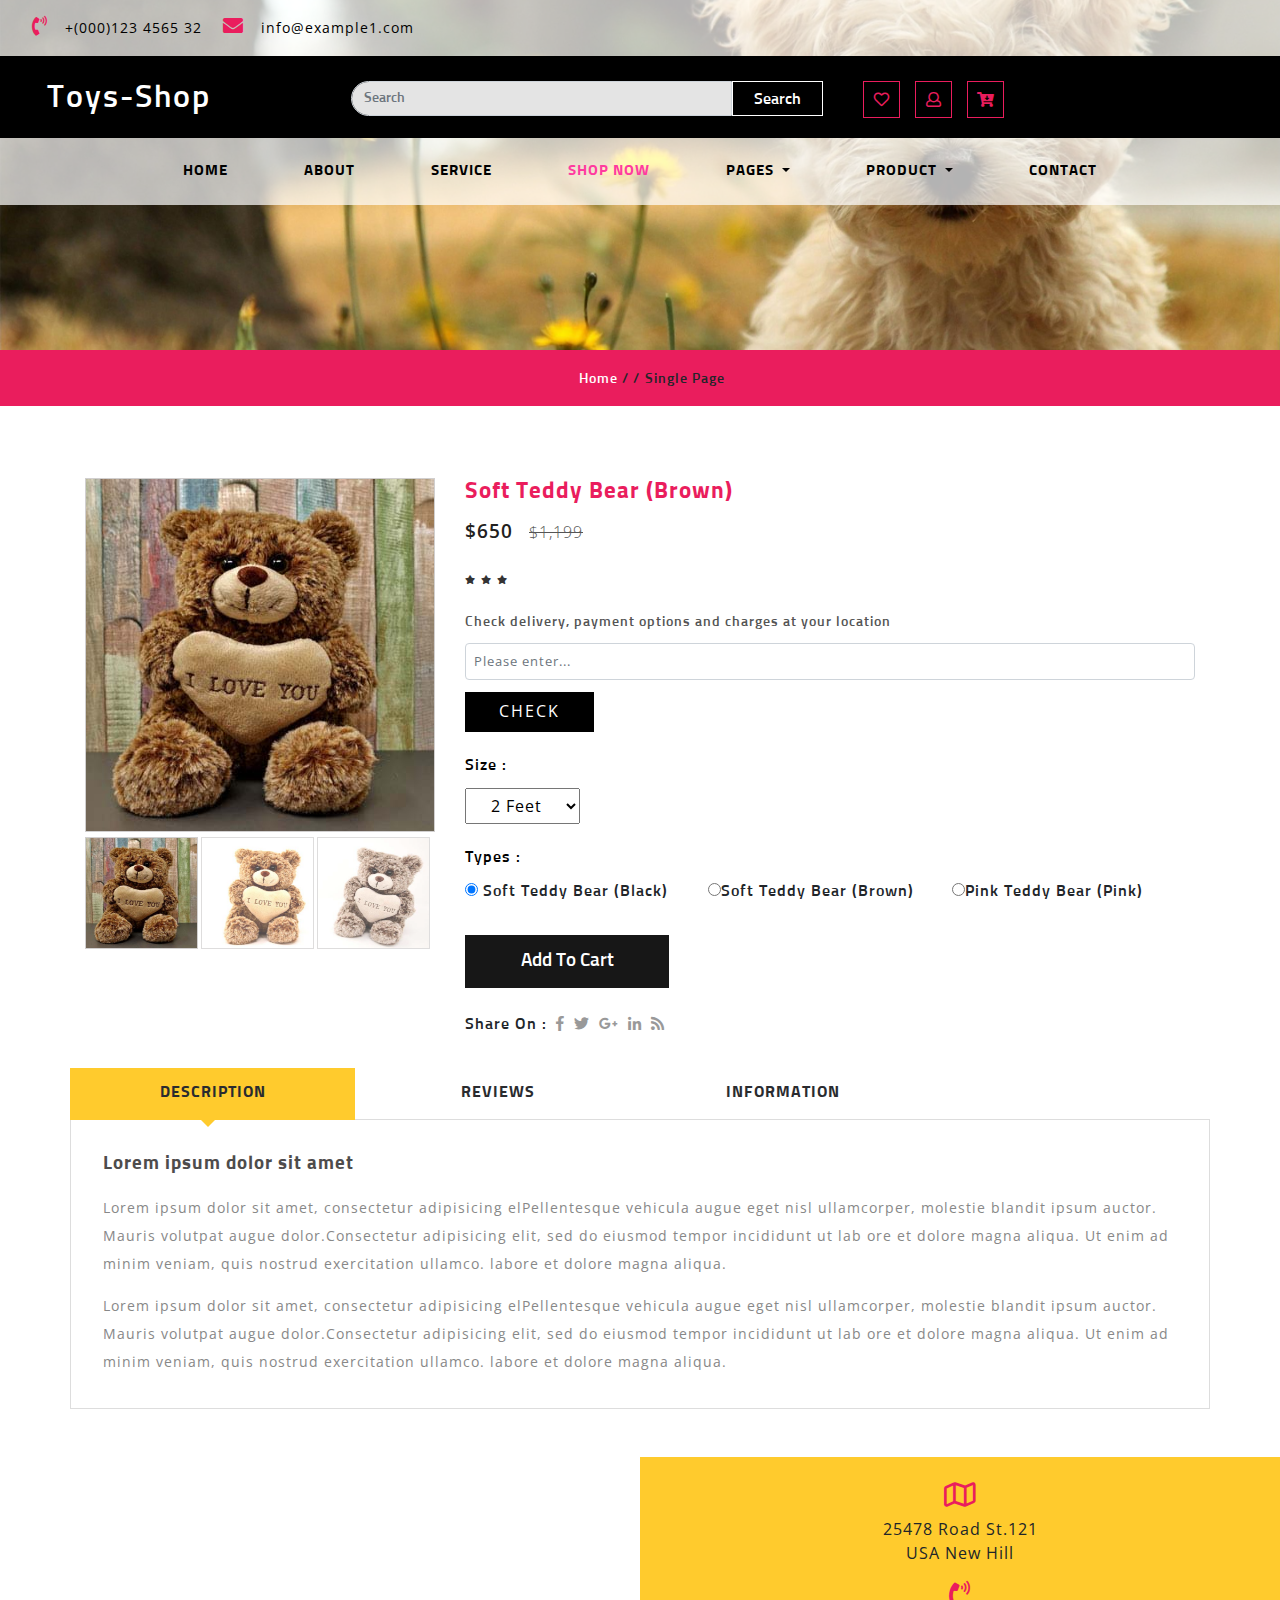
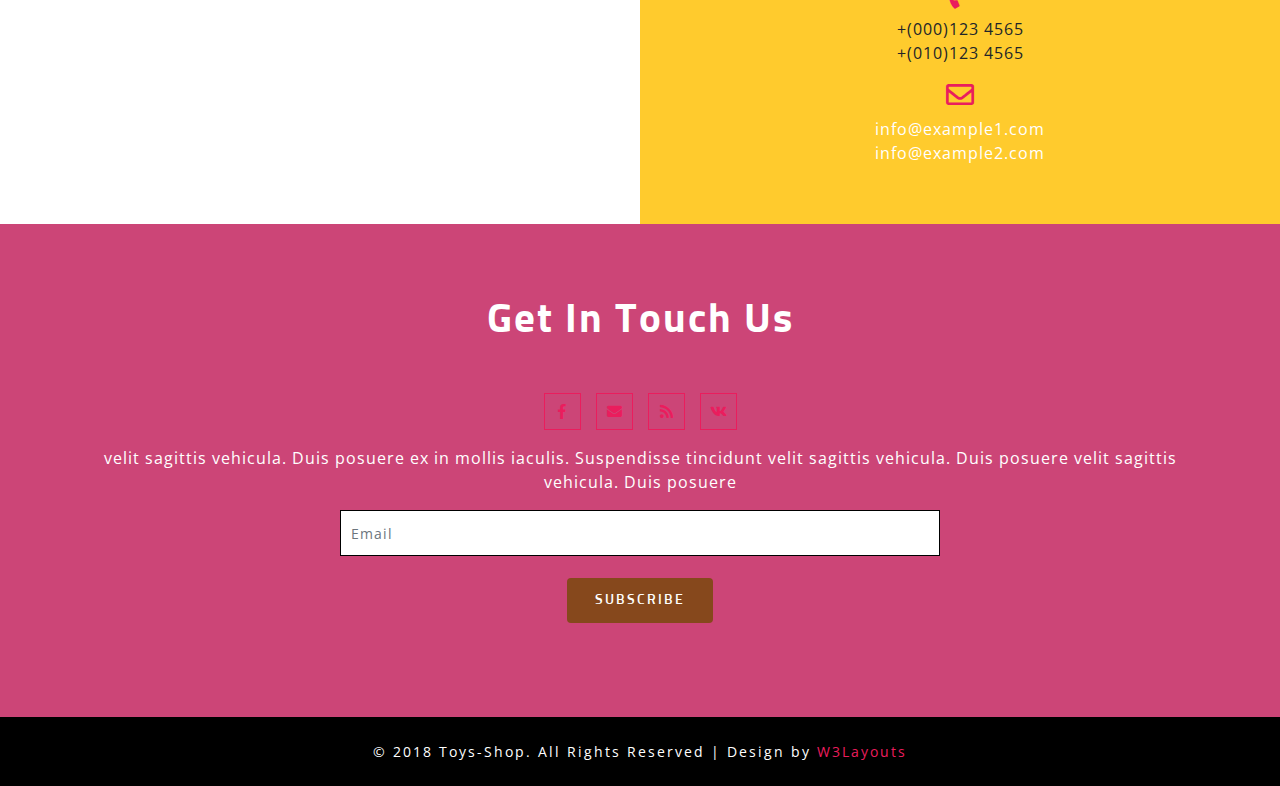
<file: FypOnEF/Template/single.html>
﻿<!--A Design by W3layouts
   Author: W3layout
   Author URL: http://w3layouts.com
   License: Creative Commons Attribution 3.0 Unported
   License URL: http://creativecommons.org/licenses/by/3.0/
   -->
<!DOCTYPE html>
<html lang="zxx">
   <head>
      <title>Toys Shop an Ecommerce Category Bootstrap Responsive Web Template | Home :: w3layouts</title>
      <!--meta tags -->
      <meta charset="UTF-8">
      <meta name="viewport" content="width=device-width, initial-scale=1">
      <meta name="keywords" content="Toys Shop Responsive web template, Bootstrap Web Templates, Flat Web Templates, Android Compatible web template, 
         Smartphone Compatible web template, free webdesigns for Nokia, Samsung, LG, SonyEricsson, Motorola web design" />
      <script>
         addEventListener("load", function () {
         	setTimeout(hideURLbar, 0);
         }, false);
         
         function hideURLbar() {
         	window.scrollTo(0, 1);
         }
      </script>
      <!--//meta tags ends here-->
      <!--booststrap-->
      <link href="css/bootstrap.min.css" rel="stylesheet" type="text/css" media="all">
      <!--//booststrap end-->
      <!-- font-awesome icons -->
      <link href="css/fontawesome-all.min.css" rel="stylesheet" type="text/css" media="all">
      <!-- //font-awesome icons -->
      <!--Shoping cart-->
      <link rel="stylesheet" href="css/shop.css" type="text/css" />
      <!--//Shoping cart-->
      <link rel="stylesheet" type="text/css" href="css/jquery-ui1.css">
      <link href="css/easy-responsive-tabs.css" rel='stylesheet' type='text/css' />
      <link rel="stylesheet" href="css/flexslider.css" type="text/css" media="screen" />
      <!--stylesheets-->
      <link href="css/style.css" rel='stylesheet' type='text/css' media="all">
      <!--//stylesheets-->
      <link href="//fonts.googleapis.com/css?family=Sunflower:500,700" rel="stylesheet">
      <link href="//fonts.googleapis.com/css?family=Open+Sans:400,600,700" rel="stylesheet">
   </head>
   <body>
      <!--headder-->
      <div class="header-outs" id="home">
      <div class="header-bar">
         <div class="info-top-grid">
            <div class="info-contact-agile">
               <ul>
                  <li>
                     <span class="fas fa-phone-volume"></span>
                     <p>+(000)123 4565 32</p>
                  </li>
                  <li>
                     <span class="fas fa-envelope"></span>
                     <p><a href="mailto:info@example.com">info@example1.com</a></p>
                  </li>
                  <li>
                  </li>
               </ul>
            </div>
         </div>
            <div class="container-fluid">
               <div class="hedder-up row">
                  <div class="col-lg-3 col-md-3 logo-head">
                     <h1><a class="navbar-brand" href="index.html">Toys-Shop</a></h1>
                  </div>
                  <div class="col-lg-5 col-md-6 search-right">
                     <form class="form-inline my-lg-0">
                        <input class="form-control mr-sm-2" type="search" placeholder="Search">
                        <button class="btn" type="submit">Search</button>
                     </form>
                  </div>
                  <div class="col-lg-4 col-md-3 right-side-cart">
                     <div class="cart-icons">
                        <ul>
                           <li>
                              <span class="far fa-heart"></span>
                           </li>
                           <li>
                              <button type="button" data-toggle="modal" data-target="#exampleModal"> <span class="far fa-user"></span></button>
                           </li>
                           <li class="toyscart toyscart2 cart cart box_1">
                              <form action="#" method="post" class="last">
                                 <input type="hidden" name="cmd" value="_cart">
                                 <input type="hidden" name="display" value="1">
                                 <button class="top_toys_cart" type="submit" name="submit" value="">
                                 <span class="fas fa-cart-arrow-down"></span>
                                 </button>
                              </form>
                           </li>
                        </ul>
                     </div>
                  </div>
               </div>
            </div>
         <nav class="navbar navbar-expand-lg navbar-light">
            <button class="navbar-toggler" type="button" data-toggle="collapse" data-target="#navbarSupportedContent" aria-controls="navbarSupportedContent" aria-expanded="false" aria-label="Toggle navigation">
            <span class="navbar-toggler-icon"></span>
            </button>
            <div class="collapse navbar-collapse justify-content-center" id="navbarSupportedContent">
               <ul class="navbar-nav ">
                  <li class="nav-item ">
                     <a class="nav-link" href="index.html">Home <span class="sr-only">(current)</span></a>
                  </li>
                  <li class="nav-item">
                     <a href="about.html" class="nav-link">About</a>
                  </li>
                  <li class="nav-item">
                     <a href="service.html" class="nav-link">Service</a>
                  </li>
                  <li class="nav-item active">
                     <a href="shop.html" class="nav-link">Shop Now</a>
                  </li>
                 <li class="nav-item dropdown">
                     <a class="nav-link dropdown-toggle" href="#" id="navbarDropdown" role="button" data-toggle="dropdown" aria-haspopup="true" aria-expanded="false">
                     Pages
                     </a>
                     <div class="dropdown-menu" aria-labelledby="navbarDropdown">
                        <a class="nav-link" href="icon.html">404 Page</a>
                        <a class="nav-link " href="typography.html">Typography</a>
                     </div>
                  </li>
                  <li class="nav-item dropdown">
                     <a class="nav-link dropdown-toggle" href="#" id="navbarDropdown1" role="button" data-toggle="dropdown" aria-haspopup="true" aria-expanded="false">
                     Product
                     </a>
                     <div class="dropdown-menu" aria-labelledby="navbarDropdown">
                        <a class="nav-link" href="product.html">Kids Toys</a>
                        <a class="nav-link " href="product.html">Dolls</a>
                        <a class="nav-link " href="product.html">Key Toys</a>
                        <a class="nav-link " href="product.html">Boys Toys</a>
                     </div>
					 </li>
                  <li class="nav-item">
                     <a href="contact.html" class="nav-link">Contact</a>
                  </li>
               </ul>
            </div>
         </nav>
      </div>
	  </div>
      <!--//headder-->
      <!-- banner -->
      <div class="inner_page-banner one-img">
      </div>
      <!--//banner -->
      <!-- short -->
      <div class="using-border py-3">
         <div class="inner_breadcrumb  ml-4">
            <ul class="short_ls">
               <li>
                  <a href="index.html">Home</a>
                  <span>/ /</span>
               </li>
               <li>Single Page</li>
            </ul>
         </div>
      </div>
      <!-- //short-->
      <!--//banner -->
      <!--/shop-->
      <section class="banner-bottom py-lg-5 py-3">
         <div class="container">
            <div class="inner-sec-shop pt-lg-4 pt-3">
               <div class="row">
                  <div class="col-lg-4 single-right-left ">
                     <div class="grid images_3_of_2">
                        <div class="flexslider1">
                           <ul class="slides">
                              <li data-thumb="images/f2.jpg">
                                 <div class="thumb-image"> <img src="images/f2.jpg" data-imagezoom="true" class="img-fluid" alt=" "> </div>
                              </li>
                              <li data-thumb="images/f1.jpg">
                                 <div class="thumb-image"> <img src="images/f1.jpg" data-imagezoom="true" class="img-fluid" alt=" "> </div>
                              </li>
                              <li data-thumb="images/f3.jpg">
                                 <div class="thumb-image"> <img src="images/f3.jpg" data-imagezoom="true" class="img-fluid" alt=" "> </div>
                              </li>
                           </ul>
                           <div class="clearfix"></div>
                        </div>
                     </div>
                  </div>
                  <div class="col-lg-8 single-right-left simpleCart_shelfItem">
                     <h3>Soft Teddy Bear (Brown)</h3>
                     <p><span class="item_price">$650</span>
                        <del>$1,199</del>
                     </p>
                     <div class="rating1">
                        <ul class="stars">
                           <li><a href="#"><i class="fa fa-star" aria-hidden="true"></i></a></li>
                           <li><a href="#"><i class="fa fa-star" aria-hidden="true"></i></a></li>
                           <li><a href="#"><i class="fa fa-star" aria-hidden="true"></i></a></li>
                           <li><a href="#"><i class="fa fa-star-half-o" aria-hidden="true"></i></a></li>
                           <li><a href="#"><i class="fa fa-star-o" aria-hidden="true"></i></a></li>
                        </ul>
                     </div>
                     <div class="description">
                        <h5>Check delivery, payment options and charges at your location</h5>
                        <form action="#" method="post">
                           <input class="form-control" type="text" name="Email" placeholder="Please enter..." required="">
                           <input type="submit" value="Check">
                        </form>
                     </div>
                     <div class="color-quality">
                        <div class="color-quality-right">
                           <h5>Size :</h5>
                           <select id="country1" onchange="change_country(this.value)" class="frm-field required sect">
                              <option value="null">2 Feet</option>
                              <option value="null">3 Feet</option>
                              <option value="null">4 Feet</option>
                              <option value="null">5 Feet</option>
                           </select>
                        </div>
                     </div>
                     <div class="occasional">
                        <h5>Types :</h5>
                        <div class="colr ert">
                           <label class="radio"><input type="radio" name="radio" checked=""><i></i> Soft Teddy Bear (Black)</label>
                        </div>
                        <div class="colr">
                           <label class="radio"><input type="radio" name="radio"><i></i>Soft Teddy Bear (Brown)</label>
                        </div>
                        <div class="colr">
                           <label class="radio"><input type="radio" name="radio"><i></i>Pink Teddy Bear (Pink)</label>
                        </div>
                        <div class="clearfix"> </div>
                     </div>
                     <div class="occasion-cart">
                        <div class="toys single-item singlepage">
                           <form action="#" method="post">
                              <input type="hidden" name="cmd" value="_cart">
                              <input type="hidden" name="add" value="1">
                              <input type="hidden" name="toys_item" value="Farenheit">
                              <input type="hidden" name="amount" value="575.00">
                              <button type="submit" class="toys-cart ptoys-cart add">
                              Add to Cart
                              </button>
                           </form>
                        </div>
                     </div>
                     <ul class="footer-social text-left mt-lg-4 mt-3">
                        <li>Share On : </li>
                        <li class="mx-1">
                           <a href="#">
                           <span class="fab fa-facebook-f"></span>
                           </a>
                        </li>
                        <li class="">
                           <a href="#">
                           <span class="fab fa-twitter"></span>
                           </a>
                        </li>
                        <li class="mx-1">
                           <a href="#">
                           <span class="fab fa-google-plus-g"></span>
                           </a>
                        </li>
                        <li class="">
                           <a href="#">
                           <span class="fab fa-linkedin-in"></span>
                           </a>
                        </li>
                        <li class="mx-1">
                           <a href="#">
                           <span class="fas fa-rss"></span>
                           </a>
                        </li>
                     </ul>
                  </div>
                  <div class="clearfix"> </div>
                  <!--/tabs-->
                  <div class="responsive_tabs">
                     <div id="horizontalTab">
                        <ul class="resp-tabs-list">
                           <li>Description</li>
                           <li>Reviews</li>
                           <li>Information</li>
                        </ul>
                        <div class="resp-tabs-container">
                           <!--/tab_one-->
                           <div class="tab1">
                              <div class="single_page">
                                 <h6>Lorem ipsum dolor sit amet</h6>
                                 <p>Lorem ipsum dolor sit amet, consectetur adipisicing elPellentesque vehicula augue eget nisl ullamcorper, molestie
                                    blandit ipsum auctor. Mauris volutpat augue dolor.Consectetur adipisicing elit, sed do eiusmod tempor incididunt
                                    ut lab ore et dolore magna aliqua. Ut enim ad minim veniam, quis nostrud exercitation ullamco. labore et dolore
                                    magna aliqua.
                                 </p>
                                 <p class="para">Lorem ipsum dolor sit amet, consectetur adipisicing elPellentesque vehicula augue eget nisl ullamcorper, molestie
                                    blandit ipsum auctor. Mauris volutpat augue dolor.Consectetur adipisicing elit, sed do eiusmod tempor incididunt
                                    ut lab ore et dolore magna aliqua. Ut enim ad minim veniam, quis nostrud exercitation ullamco. labore et dolore
                                    magna aliqua.
                                 </p>
                              </div>
                           </div>
                           <!--//tab_one-->
                           <div class="tab2">
                              <div class="single_page">
                                 <div class="bootstrap-tab-text-grids">
                                    <div class="bootstrap-tab-text-grid">
                                       <div class="bootstrap-tab-text-grid-left">
                                          <img src="images/team1.jpg" alt=" " class="img-fluid">
                                       </div>
                                       <div class="bootstrap-tab-text-grid-right">
                                          <ul>
                                             <li><a href="#">Admin</a></li>
                                             <li><a href="#"><i class="fa fa-reply-all" aria-hidden="true"></i> Reply</a></li>
                                          </ul>
                                          <p>Lorem ipsum dolor sit amet, consectetur adipisicing elPellentesque vehicula augue eget.Ut enim ad minima veniam,
                                             quis nostrum exercitationem ullam corporis suscipit laboriosam, nisi ut aliquid ex ea commodi consequatur? Quis
                                             autem vel eum iure reprehenderit.
                                          </p>
                                       </div>
                                       <div class="clearfix"> </div>
                                    </div>
                                    <div class="add-review">
                                       <h4>add a review</h4>
                                       <form action="#" method="post">
                                          <div class="row">
                                             <div class="col-md-6">
                                                <input type="text" name="Name" required="">
                                             </div>
                                             <div class="col-md-6">
                                                <input type="email" name="Email" required="">
                                             </div>
                                          </div>
                                          <textarea name="Message" required=""></textarea>
                                          <input type="submit" value="SEND">
                                       </form>
                                    </div>
                                 </div>
                              </div>
                           </div>
                           <div class="tab3">
                              <div class="single_page">
                                 <h6>Teddy Bear(Blue)</h6>
                                 <p>Lorem ipsum dolor sit amet, consectetur adipisicing elPellentesque vehicula augue eget nisl ullamcorper, molestie
                                    blandit ipsum auctor. Mauris volutpat augue dolor.Consectetur adipisicing elit, sed do eiusmod tempor incididunt
                                    ut lab ore et dolore magna aliqua. Ut enim ad minim veniam, quis nostrud exercitation ullamco. labore et dolore
                                    magna aliqua.
                                 </p>
                                 <p class="para">Lorem ipsum dolor sit amet, consectetur adipisicing elPellentesque vehicula augue eget nisl ullamcorper, molestie
                                    blandit ipsum auctor. Mauris volutpat augue dolor.Consectetur adipisicing elit, sed do eiusmod tempor incididunt
                                    ut lab ore et dolore magna aliqua. Ut enim ad minim veniam, quis nostrud exercitation ullamco. labore et dolore
                                    magna aliqua.
                                 </p>
                              </div>
                           </div>
                        </div>
                     </div>
                  </div>
                  <!--//tabs-->
               </div>
            </div>
         </div>
      </section>
      <!--subscribe-address-->
      <section class="subscribe">
         <div class="container-fluid">
         <div class="row">
            <div class="col-lg-6 col-md-6 map-info-right px-0">
               <iframe src="https://www.google.com/maps/embed?pb=!1m14!1m12!1m3!1d3150859.767904157!2d-96.62081048651531!3d39.536794757966845!2m3!1f0!2f0!3f0!3m2!1i1024!2i768!4f13.1!5e0!3m2!1sen!2sin!4v1408111832978"> </iframe>
            </div>
            <div class="col-lg-6 col-md-6 address-w3l-right text-center">
               <div class="address-gried ">
                  <span class="far fa-map"></span>
                  <p>25478 Road St.121<br>USA New Hill
                  <p>
               </div>
               <div class="address-gried mt-3">
                  <span class="fas fa-phone-volume"></span>
                  <p> +(000)123 4565<br>+(010)123 4565</p>
               </div>
               <div class=" address-gried mt-3">
                  <span class="far fa-envelope"></span>
                  <p><a href="mailto:info@example.com">info@example1.com</a>
                     <br><a href="mailto:info@example.com">info@example2.com</a>
                  </p>
               </div>
            </div>
         </div>
		  </div>
      </section>
      <!--//subscribe-address-->
      <section class="sub-below-address py-lg-4 py-md-3 py-sm-3 py-3">
         <div class="container py-lg-5 py-md-5 py-sm-4 py-3">
            <h3 class="title clr text-center mb-lg-5 mb-md-4 mb-sm-4 mb-3">Get In Touch Us</h3>
            <div class="icons mt-4 text-center">
               <ul>
                  <li><a href="#"><span class="fab fa-facebook-f"></span></a></li>
                  <li><a href="#"><span class="fas fa-envelope"></span></a></li>
                  <li><a href="#"><span class="fas fa-rss"></span></a></li>
                  <li><a href="#"><span class="fab fa-vk"></span></a></li>
               </ul>
               <p class="my-3">velit sagittis vehicula. Duis posuere 
                  ex in mollis iaculis. Suspendisse tincidunt
                  velit sagittis vehicula. Duis posuere 
                  velit sagittis vehicula. Duis posuere 
               </p>
            </div>
            <div class="email-sub-agile">
               <form action="#" method="post">
                  <div class="form-group sub-info-mail">
                     <input type="email" class="form-control email-sub-agile" placeholder="Email">
                  </div>
                  <div class="text-center">
                     <button type="submit" class="btn subscrib-btnn">Subscribe</button>
                  </div>
               </form>
            </div>
         </div>
      </section>
      <!--//subscribe-->
      <!-- footer -->
      <footer class="py-lg-4 py-md-3 py-sm-3 py-3 text-center">
         <div class="copy-agile-right">
            <p> 
               © 2018 Toys-Shop. All Rights Reserved | Design by <a href="http://www.W3Layouts.com" target="_blank">W3Layouts</a>
            </p>
         </div>
      </footer>
      <!-- //footer -->
      <!-- Modal 1-->
      <div class="modal fade" id="exampleModal" tabindex="-1" role="dialog" aria-labelledby="exampleModalLabel" aria-hidden="true">
         <div class="modal-dialog" role="document">
            <div class="modal-content">
               <div class="modal-header">
                  <h5 class="modal-title" id="exampleModalLabel">Login</h5>
                  <button type="button" class="close" data-dismiss="modal" aria-label="Close">
                  <span aria-hidden="true">&times;</span>
                  </button>
               </div>
               <div class="modal-body">
                  <div class="register-form">
                     <form action="#" method="post">
                        <div class="fields-grid">
                           <div class="styled-input">
                              <input type="text" placeholder="Your Name" name="Your Name" required="">
                           </div>
                           <div class="styled-input">
                              <input type="email" placeholder="Your Email" name="Your Email" required="">
                           </div>
                           <div class="styled-input">
                              <input type="password" placeholder="password" name="password" required="">
                           </div>
                           <button type="submit" class="btn subscrib-btnn">Login</button>
                        </div>
                     </form>
                  </div>
               </div>
               <div class="modal-footer">
                  <button type="button" class="btn btn-secondary" data-dismiss="modal">Close</button>
               </div>
            </div>
         </div>
      </div>
      <!-- //Modal 1-->
      <!--jQuery-->
      <script src="js/jquery-2.2.3.min.js"></script>
      <!-- newsletter modal -->
      <!-- cart-js -->
      <script src="js/minicart.js"></script>
      <script>
         toys.render();
         
         toys.cart.on('toys_checkout', function (evt) {
         	var items, len, i;
         
         	if (this.subtotal() > 0) {
         		items = this.items();
         
         		for (i = 0, len = items.length; i < len; i++) {}
         	}
         });
      </script>
      <!-- //cart-js -->
      <!-- price range (top products) -->
      <script src="js/jquery-ui.js"></script>
      <script>
         //<![CDATA[ 
         $(window).load(function () {
         	$("#slider-range").slider({
         		range: true,
         		min: 0,
         		max: 9000,
         		values: [50, 6000],
         		slide: function (event, ui) {
         			$("#amount").val("$" + ui.values[0] + " - $" + ui.values[1]);
         		}
         	});
         	$("#amount").val("$" + $("#slider-range").slider("values", 0) + " - $" + $("#slider-range").slider("values", 1));
         
         }); //]]>
      </script>
      <!-- //price range (top products) -->
      <!-- single -->
      <script src="js/imagezoom.js"></script>
      <!-- single -->
      <!-- script for responsive tabs -->
      <script src="js/easy-responsive-tabs.js"></script>
      <script>
         $(document).ready(function () {
         	$('#horizontalTab').easyResponsiveTabs({
         		type: 'default', //Types: default, vertical, accordion           
         		width: 'auto', //auto or any width like 600px
         		fit: true, // 100% fit in a container
         		closed: 'accordion', // Start closed if in accordion view
         		activate: function (event) { // Callback function if tab is switched
         			var $tab = $(this);
         			var $info = $('#tabInfo');
         			var $name = $('span', $info);
         			$name.text($tab.text());
         			$info.show();
         		}
         	});
         	$('#verticalTab').easyResponsiveTabs({
         		type: 'vertical',
         		width: 'auto',
         		fit: true
         	});
         });
      </script>
      <!-- FlexSlider -->
      <script src="js/jquery.flexslider.js"></script>
      <script>
         // Can also be used with $(document).ready()
         $(window).load(function () {
         	$('.flexslider1').flexslider({
         		animation: "slide",
         		controlNav: "thumbnails"
         	});
         });
      </script>
      <!-- //FlexSlider-->
      <!-- start-smoth-scrolling -->
      <script src="js/move-top.js"></script>
      <script src="js/easing.js"></script>
      <script>
         jQuery(document).ready(function ($) {
         	$(".scroll").click(function (event) {
         		event.preventDefault();
         		$('html,body').animate({
         			scrollTop: $(this.hash).offset().top
         		}, 900);
         	});
         });
      </script>
      <!-- start-smoth-scrolling -->
      <!-- here stars scrolling icon -->
      <script>
         $(document).ready(function () {
         
         	var defaults = {
         		containerID: 'toTop', // fading element id
         		containerHoverID: 'toTopHover', // fading element hover id
         		scrollSpeed: 1200,
         		easingType: 'linear'
         	};
         
         
         	$().UItoTop({
         		easingType: 'easeOutQuart'
         	});
         
         });
      </script>
      <!-- //here ends scrolling icon -->
      <!-- //smooth-scrolling-of-move-up -->
      <!--bootstrap working-->
      <script src="js/bootstrap.min.js"></script>
      <!-- //bootstrap working--> 
   </body>
</html>
</file>
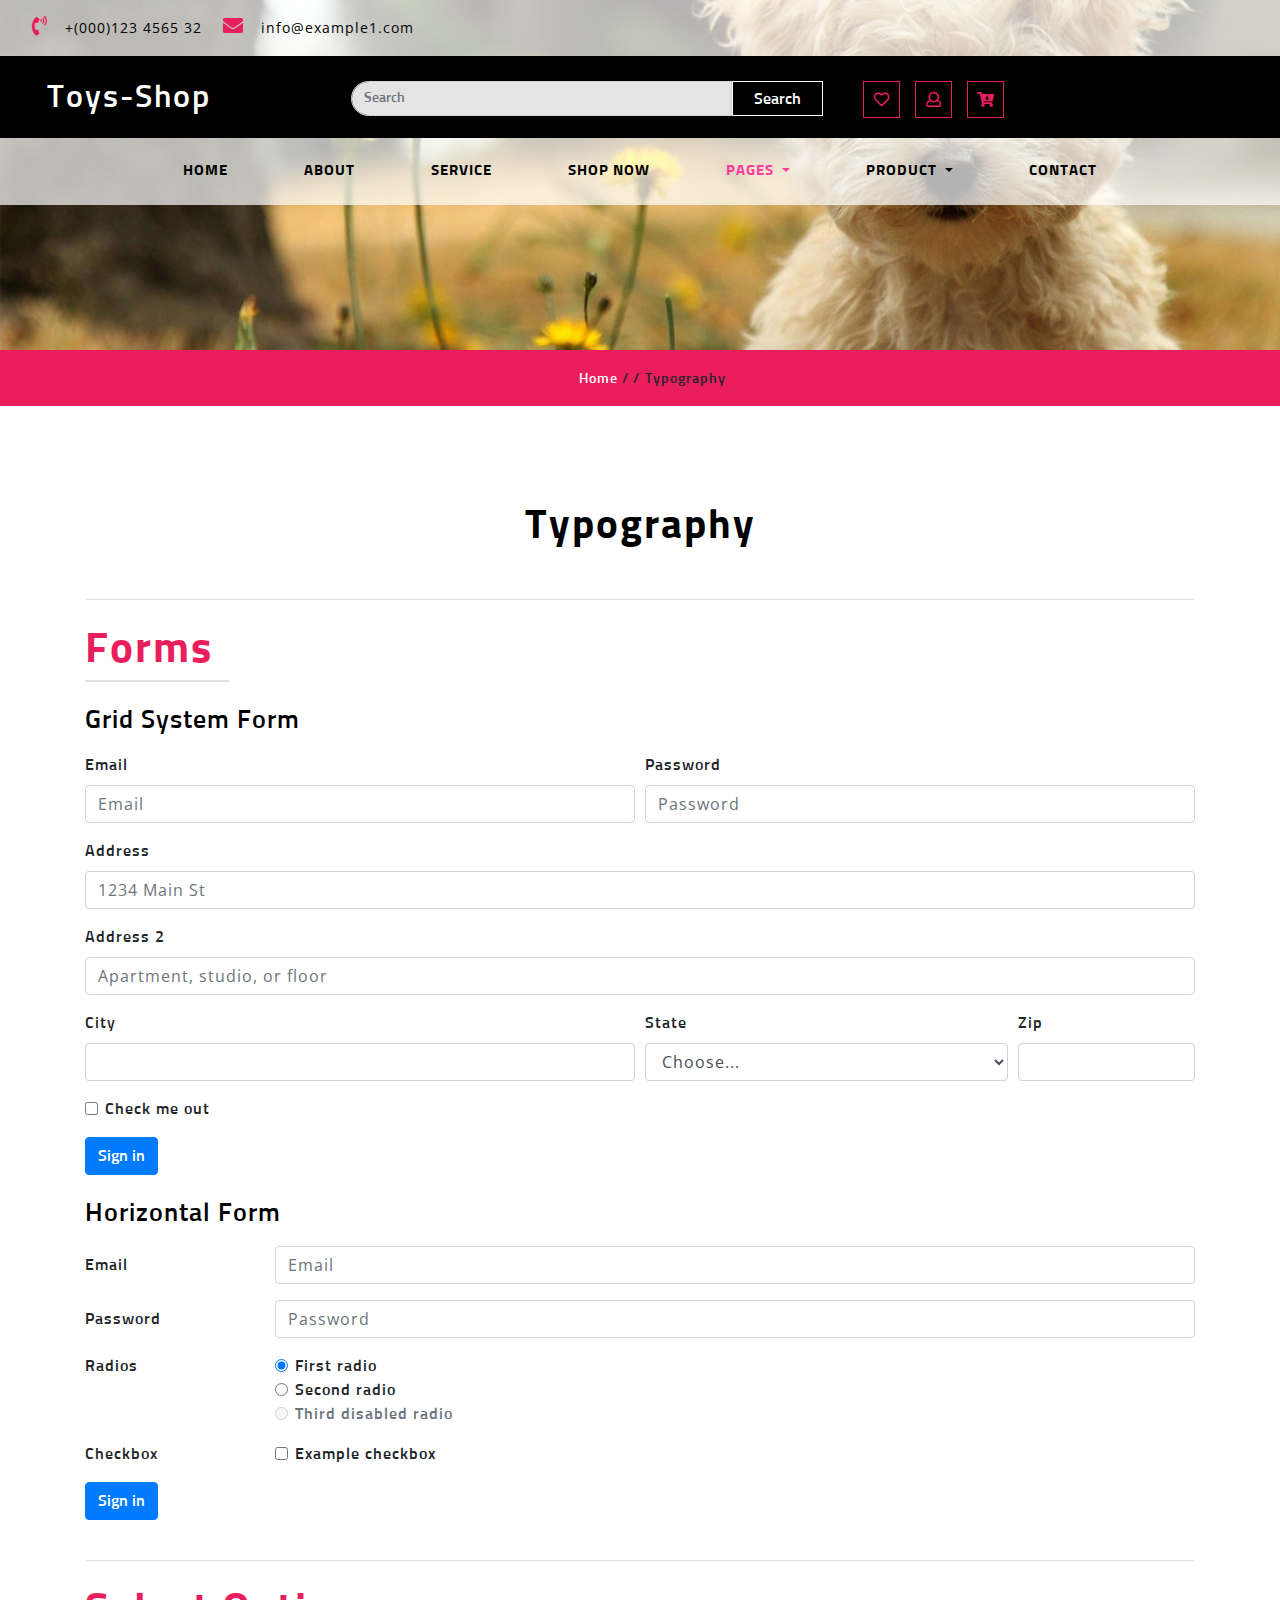
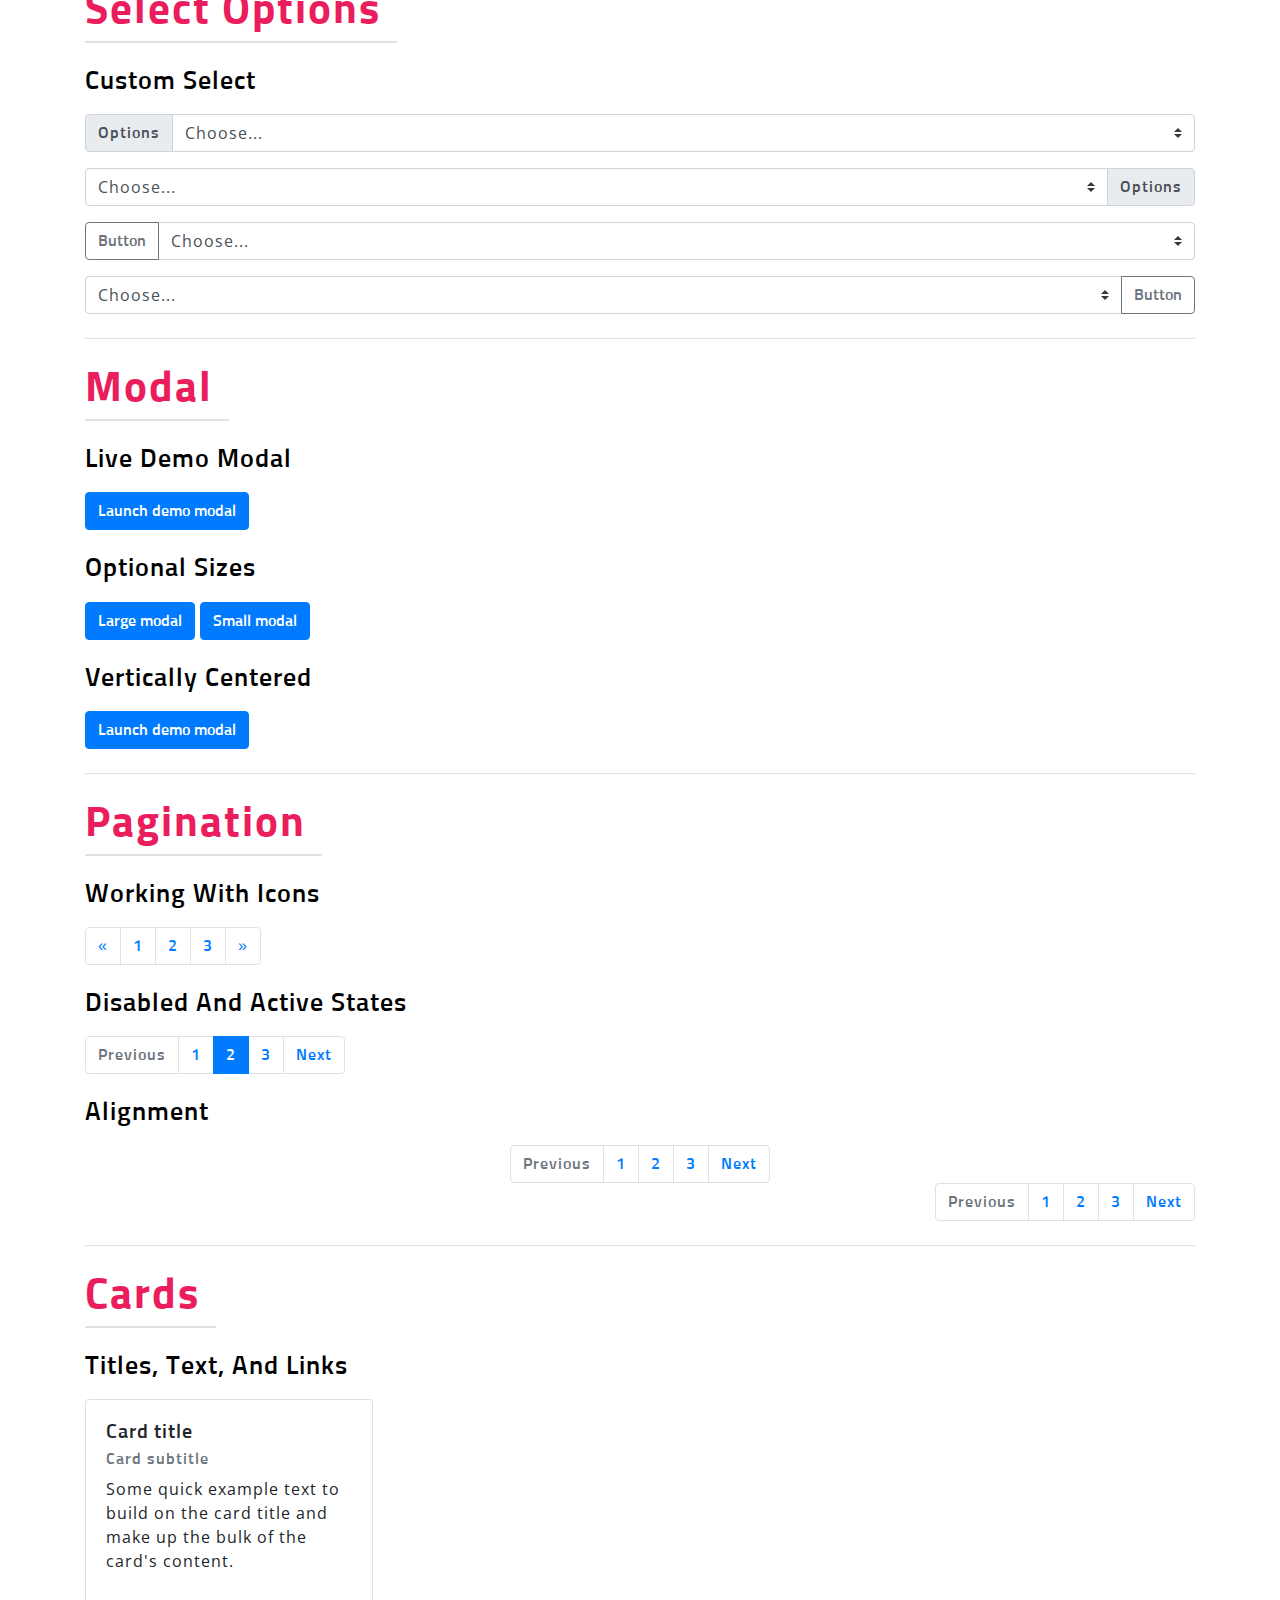
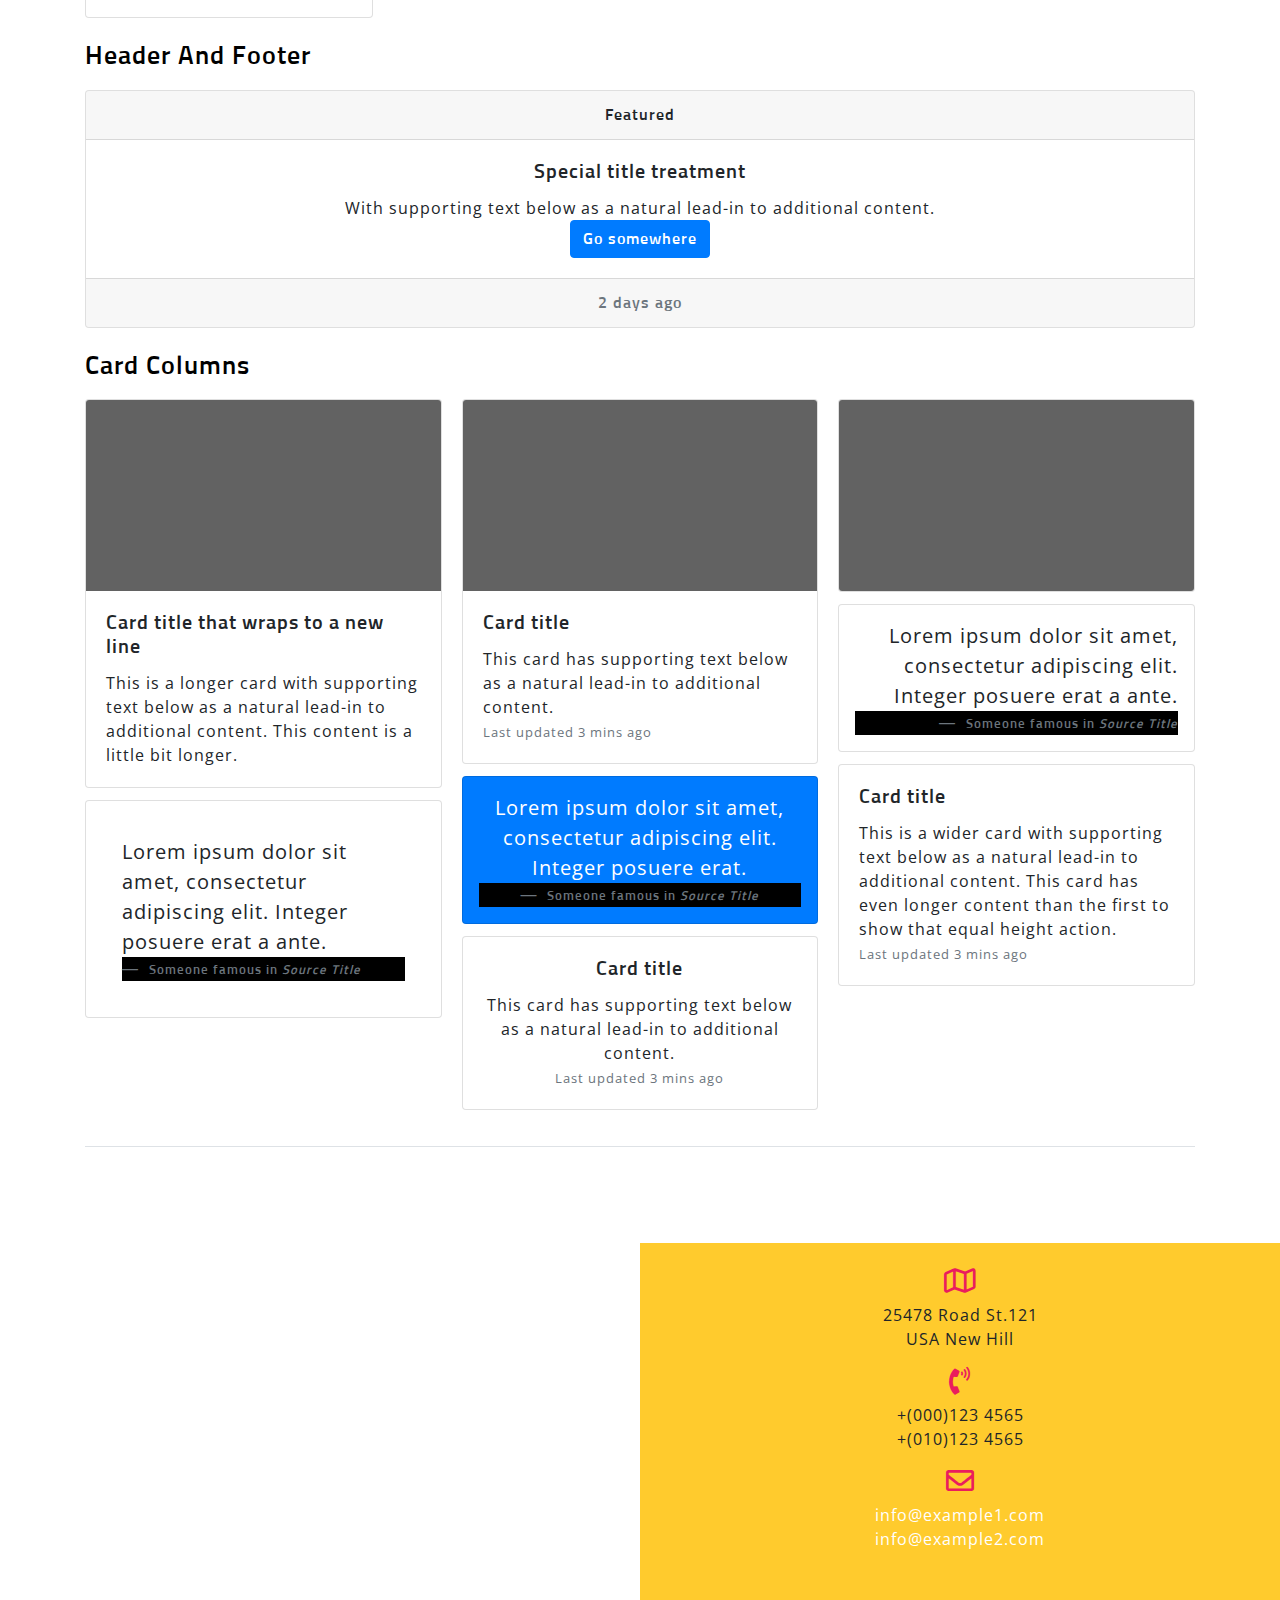
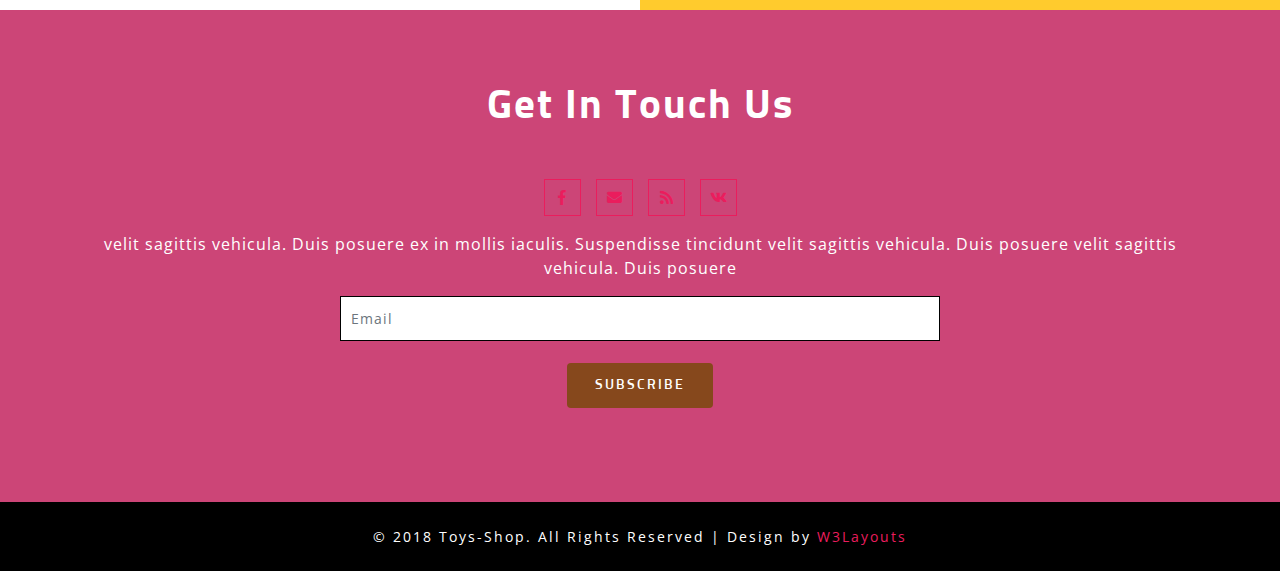
<file: FypOnEF/Template/typography.html>
<!--A Design by W3layouts
   Author: W3layout
   Author URL: http://w3layouts.com
   License: Creative Commons Attribution 3.0 Unported
   License URL: http://creativecommons.org/licenses/by/3.0/
   -->
<!DOCTYPE html>
<html lang="zxx">
   <head>
      <title>Toys Shop an Ecommerce Category Bootstrap Responsive Web Template | Home :: w3layouts</title>
      <!--meta tags -->
      <meta charset="UTF-8">
      <meta name="viewport" content="width=device-width, initial-scale=1">
      <meta name="keywords" content="Toys Shop Responsive web template, Bootstrap Web Templates, Flat Web Templates, Android Compatible web template, 
         Smartphone Compatible web template, free webdesigns for Nokia, Samsung, LG, SonyEricsson, Motorola web design" />
      <script>
         addEventListener("load", function () {
         	setTimeout(hideURLbar, 0);
         }, false);
         
         function hideURLbar() {
         	window.scrollTo(0, 1);
         }
      </script>
      <!--//meta tags ends here-->
      <!--booststrap-->
      <link href="css/bootstrap.min.css" rel="stylesheet" type="text/css" media="all">
      <!--//booststrap end-->
      <!-- font-awesome icons -->
      <link href="css/fontawesome-all.min.css" rel="stylesheet" type="text/css" media="all">
      <!-- //font-awesome icons -->
      <!--Shoping cart-->
      <link rel="stylesheet" href="css/shop.css" type="text/css" />
      <!--//Shoping cart-->
      <!--stylesheets-->
      <link href="css/style.css" rel='stylesheet' type='text/css' media="all">
      <!--//stylesheets-->
      <link href="//fonts.googleapis.com/css?family=Sunflower:500,700" rel="stylesheet">
      <link href="//fonts.googleapis.com/css?family=Open+Sans:400,600,700" rel="stylesheet">
   </head>
   <body>
      <!--headder-->
      <div class="header-outs" id="home">
      <div class="header-bar">
         <div class="info-top-grid">
            <div class="info-contact-agile">
               <ul>
                  <li>
                     <span class="fas fa-phone-volume"></span>
                     <p>+(000)123 4565 32</p>
                  </li>
                  <li>
                     <span class="fas fa-envelope"></span>
                     <p><a href="mailto:info@example.com">info@example1.com</a></p>
                  </li>
                  <li>
                  </li>
               </ul>
            </div>
         </div>
         <div class="container-fluid">
            <div class="hedder-up row">
               <div class="col-lg-3 col-md-3 logo-head">
                  <h1><a class="navbar-brand" href="index.html">Toys-Shop</a></h1>
               </div>
               <div class="col-lg-5 col-md-6 search-right">
                  <form class="form-inline my-lg-0">
                     <input class="form-control mr-sm-2" type="search" placeholder="Search">
                     <button class="btn" type="submit">Search</button>
                  </form>
               </div>
               <div class="col-lg-4 col-md-3 right-side-cart">
                  <div class="cart-icons">
                     <ul>
                        <li>
                           <span class="far fa-heart"></span>
                        </li>
                        <li>
                           <button type="button" data-toggle="modal" data-target="#exampleModal"> <span class="far fa-user"></span></button>
                        </li>
                        <li class="toyscart toyscart2 cart cart box_1">
                           <form action="#" method="post" class="last">
                              <input type="hidden" name="cmd" value="_cart">
                              <input type="hidden" name="display" value="1">
                              <button class="top_toys_cart" type="submit" name="submit" value="">
                              <span class="fas fa-cart-arrow-down"></span>
                              </button>
                           </form>
                        </li>
                     </ul>
                  </div>
               </div>
            </div>
         </div>
         <nav class="navbar navbar-expand-lg navbar-light">
            <button class="navbar-toggler" type="button" data-toggle="collapse" data-target="#navbarSupportedContent" aria-controls="navbarSupportedContent" aria-expanded="false" aria-label="Toggle navigation">
            <span class="navbar-toggler-icon"></span>
            </button>
            <div class="collapse navbar-collapse justify-content-center" id="navbarSupportedContent">
               <ul class="navbar-nav ">
                  <li class="nav-item ">
                     <a class="nav-link" href="index.html">Home <span class="sr-only">(current)</span></a>
                  </li>
                  <li class="nav-item">
                     <a href="about.html" class="nav-link">About</a>
                  </li>
                  <li class="nav-item">
                     <a href="service.html" class="nav-link">Service</a>
                  </li>
                  <li class="nav-item">
                     <a href="shop.html" class="nav-link">Shop Now</a>
                  </li>
                  <li class="nav-item dropdown active">
                     <a class="nav-link dropdown-toggle" href="#" id="navbarDropdown" role="button" data-toggle="dropdown" aria-haspopup="true" aria-expanded="false">
                     Pages
                     </a>
                     <div class="dropdown-menu" aria-labelledby="navbarDropdown">
                        <a class="nav-link" href="icon.html">404 Page</a>
                        <a class="nav-link " href="typography.html">Typography</a>
                     </div>
                  </li>
                  <li class="nav-item dropdown">
                     <a class="nav-link dropdown-toggle" href="#" id="navbarDropdown1" role="button" data-toggle="dropdown" aria-haspopup="true" aria-expanded="false">
                     Product
                     </a>
                     <div class="dropdown-menu" aria-labelledby="navbarDropdown">
                        <a class="nav-link" href="product.html">Kids Toys</a>
                        <a class="nav-link " href="product.html">Dolls</a>
                        <a class="nav-link " href="product.html">Key Toys</a>
                        <a class="nav-link " href="product.html">Boys Toys</a>
                     </div>
                  </li>
                  <li class="nav-item">
                     <a href="contact.html" class="nav-link">Contact</a>
                  </li>
               </ul>
            </div>
         </nav>
      </div>
	  </div>
      <!--//headder-->
      <!-- banner -->
      <div class="inner_page-banner one-img">
      </div>
      <!--//banner -->
      <!-- short -->
      <div class="using-border py-3">
         <div class="inner_breadcrumb  ml-4">
            <ul class="short_ls">
               <li>
                  <a href="index.html">Home</a>
                  <span>/ /</span>
               </li>
               <li>Typography</li>
            </ul>
         </div>
      </div>
      <!-- //short-->
      <!--//banner -->
      <!--Typography-->
      <section class="inner-pages py-5">
         <div class="container py-xl-5 py-sm-3">
            <h3 class="title text-center mb-lg-5 mb-md-4 mb-sm-4 mb-3">Typography</h3>
            <!-- forms -->
            <section class="typo-section py-4 border-top border-bottom">
               <h3 class="typo-main-heading mb-lg-4 mb-3 pr-3 pb-1">Forms</h3>
               <h4 class="typo-sub-heading mb-3">Grid System Form</h4>
               <!-- form1 -->
               <form>
                  <div class="form-row">
                     <div class="form-group col-md-6">
                        <label for="inputEmail4">Email</label>
                        <input type="email" class="form-control" id="inputEmail4" placeholder="Email">
                     </div>
                     <div class="form-group col-md-6">
                        <label for="inputPassword4">Password</label>
                        <input type="password" class="form-control" id="inputPassword4" placeholder="Password">
                     </div>
                  </div>
                  <div class="form-group">
                     <label for="inputAddress">Address</label>
                     <input type="text" class="form-control" id="inputAddress" placeholder="1234 Main St">
                  </div>
                  <div class="form-group">
                     <label for="inputAddress2">Address 2</label>
                     <input type="text" class="form-control" id="inputAddress2" placeholder="Apartment, studio, or floor">
                  </div>
                  <div class="form-row">
                     <div class="form-group col-md-6">
                        <label for="inputCity">City</label>
                        <input type="text" class="form-control" id="inputCity">
                     </div>
                     <div class="form-group col-md-4">
                        <label for="inputState">State</label>
                        <select id="inputState" class="form-control">
                           <option selected="">Choose...</option>
                           <option>...</option>
                        </select>
                     </div>
                     <div class="form-group col-md-2">
                        <label for="inputZip">Zip</label>
                        <input type="text" class="form-control" id="inputZip">
                     </div>
                  </div>
                  <div class="form-group">
                     <div class="form-check">
                        <input class="form-check-input" type="checkbox" id="gridCheck">
                        <label class="form-check-label" for="gridCheck">
                        Check me out
                        </label>
                     </div>
                  </div>
                  <button type="submit" class="btn btn-primary">Sign in</button>
               </form>
               <!--// form1 -->
               <!-- form2 -->
               <h4 class="typo-sub-heading mt-4 mb-3">Horizontal form</h4>
               <form>
                  <div class="form-group row">
                     <label for="inputEmail3" class="col-sm-2 col-form-label">Email</label>
                     <div class="col-sm-10">
                        <input type="email" class="form-control" id="inputEmail3" placeholder="Email">
                     </div>
                  </div>
                  <div class="form-group row">
                     <label for="inputPassword3" class="col-sm-2 col-form-label">Password</label>
                     <div class="col-sm-10">
                        <input type="password" class="form-control" id="inputPassword3" placeholder="Password">
                     </div>
                  </div>
                  <fieldset class="form-group">
                     <div class="row">
                        <div class="col-form-label col-sm-2 pt-0">Radios</div>
                        <div class="col-sm-10">
                           <div class="form-check">
                              <input class="form-check-input" type="radio" name="gridRadios" id="gridRadios1" value="option1" checked>
                              <label class="form-check-label" for="gridRadios1">
                              First radio
                              </label>
                           </div>
                           <div class="form-check">
                              <input class="form-check-input" type="radio" name="gridRadios" id="gridRadios2" value="option2">
                              <label class="form-check-label" for="gridRadios2">
                              Second radio
                              </label>
                           </div>
                           <div class="form-check disabled">
                              <input class="form-check-input" type="radio" name="gridRadios" id="gridRadios3" value="option3" disabled>
                              <label class="form-check-label" for="gridRadios3">
                              Third disabled radio
                              </label>
                           </div>
                        </div>
                     </div>
                  </fieldset>
                  <div class="form-group row">
                     <div class="col-sm-2">Checkbox</div>
                     <div class="col-sm-10">
                        <div class="form-check">
                           <input class="form-check-input" type="checkbox" id="gridCheck1">
                           <label class="form-check-label" for="gridCheck1">
                           Example checkbox
                           </label>
                        </div>
                     </div>
                  </div>
                  <div class="form-group row">
                     <div class="col-sm-10">
                        <button type="submit" class="btn btn-primary">Sign in</button>
                     </div>
                  </div>
               </form>
               <!--// form2 -->
            </section>
            <!--// forms -->
            <!-- select-option -->
            <section class="typo-section py-4 border-bottom">
               <h3 class="typo-main-heading mb-lg-4 mb-3 pr-3 pb-1">Select Options</h3>
               <h4 class="typo-sub-heading mb-3">Custom select</h4>
               <div class="input-group mb-3">
                  <div class="input-group-prepend">
                     <label class="input-group-text" for="inputGroupSelect01">Options</label>
                  </div>
                  <select class="custom-select" id="inputGroupSelect01">
                     <option selected="">Choose...</option>
                     <option value="1">One</option>
                     <option value="2">Two</option>
                     <option value="3">Three</option>
                  </select>
               </div>
               <div class="input-group mb-3">
                  <select class="custom-select" id="inputGroupSelect02">
                     <option selected="">Choose...</option>
                     <option value="1">One</option>
                     <option value="2">Two</option>
                     <option value="3">Three</option>
                  </select>
                  <div class="input-group-append">
                     <label class="input-group-text" for="inputGroupSelect02">Options</label>
                  </div>
               </div>
               <div class="input-group mb-3">
                  <div class="input-group-prepend">
                     <button class="btn btn-outline-secondary" type="button">Button</button>
                  </div>
                  <select class="custom-select" id="inputGroupSelect03">
                     <option selected="">Choose...</option>
                     <option value="1">One</option>
                     <option value="2">Two</option>
                     <option value="3">Three</option>
                  </select>
               </div>
               <div class="input-group">
                  <select class="custom-select" id="inputGroupSelect04">
                     <option selected="">Choose...</option>
                     <option value="1">One</option>
                     <option value="2">Two</option>
                     <option value="3">Three</option>
                  </select>
                  <div class="input-group-append">
                     <button class="btn btn-outline-secondary" type="button">Button</button>
                  </div>
               </div>
            </section>
            <!--// select-option -->
            <!-- Modals -->
            <section class="typo-section py-4 border-bottom">
               <h3 class="typo-main-heading mb-lg-4 mb-3 pr-3 pb-1">Modal</h3>
               <!-- Live Demo -->
               <h4 class="typo-sub-heading mb-3">Live Demo Modal</h4>
               <!-- Button trigger modal -->
               <button type="button" class="btn btn-primary" data-toggle="modal" data-target="#exampleModal-two">
               Launch demo modal
               </button>
               <!-- Modal -->
               <div class="modal fade" id="exampleModal-two" tabindex="-1" role="dialog" aria-labelledby="exampleModal-twoLabel" aria-hidden="true">
                  <div class="modal-dialog" role="document">
                     <div class="modal-content">
                        <div class="modal-header">
                           <h5 class="modal-title" id="exampleModal-twoLabel">Modal title</h5>
                           <button type="button" class="close" data-dismiss="modal" aria-label="Close">
                           <span aria-hidden="true">×</span>
                           </button>
                        </div>
                        <div class="modal-body">
                           ...
                        </div>
                        <div class="modal-footer">
                           <button type="button" class="btn btn-secondary" data-dismiss="modal">Close</button>
                           <button type="button" class="btn btn-primary">Save changes</button>
                        </div>
                     </div>
                  </div>
               </div>
               <!--// Live Demo -->
               <!-- Optional sizes -->
               <h4 class="typo-sub-heading mt-4 mb-3">Optional sizes</h4>
               <!-- Large modal -->
               <button type="button" class="btn btn-primary" data-toggle="modal" data-target=".bd-example-modal-lg">Large modal</button>
               <div class="modal fade bd-example-modal-lg" tabindex="-1" role="dialog" aria-labelledby="myLargeModalLabel" aria-hidden="true">
                  <div class="modal-dialog modal-lg">
                     <div class="modal-content">
                        <div class="modal-header">
                           <h4 class="modal-title" id="myLargeModalLabel">Large modal</h4>
                           <button type="button" class="close" data-dismiss="modal" aria-label="Close">
                           <span aria-hidden="true">×</span>
                           </button>
                        </div>
                        <div class="modal-body">
                           ...
                        </div>
                     </div>
                  </div>
               </div>
               <!-- Small modal -->
               <button type="button" class="btn btn-primary" data-toggle="modal" data-target=".bd-example-modal-sm">Small modal</button>
               <div class="modal fade bd-example-modal-sm" tabindex="-1" role="dialog" aria-labelledby="mySmallModalLabel" aria-hidden="true">
                  <div class="modal-dialog modal-sm">
                     <div class="modal-content">
                        <div class="modal-header">
                           <h4 class="modal-title" id="mySmallModalLabel">Small modal</h4>
                           <button type="button" class="close" data-dismiss="modal" aria-label="Close">
                           <span aria-hidden="true">×</span>
                           </button>
                        </div>
                        <div class="modal-body">
                           ...
                        </div>
                     </div>
                  </div>
               </div>
               <!--// Optional sizes -->
               <!-- Vertically centered -->
               <h4 class="typo-sub-heading mt-4 mb-3">Vertically centered</h4>
               <!-- Button trigger modal -->
               <button type="button" class="btn btn-primary" data-toggle="modal" data-target="#exampleModalCenter-one">
               Launch demo modal
               </button>
               <!-- Modal -->
               <div class="modal fade" id="exampleModalCenter-one" tabindex="-1" role="dialog" aria-hidden="true">
                  <div class="modal-dialog modal-dialog-centered" role="document">
                     <div class="modal-content">
                        <div class="modal-header-one">
                           <h5 class="modal-title" id="exampleModalLongTitle">Modal title</h5>
                           <button type="button" class="close" data-dismiss="modal" aria-label="Close">
                           <span aria-hidden="true">×</span>
                           </button>
                        </div>
                        <div class="modal-body">
                           ...
                        </div>
                        <div class="modal-footer">
                           <button type="button" class="btn btn-secondary" data-dismiss="modal">Close</button>
                           <button type="button" class="btn btn-primary">Save changes</button>
                        </div>
                     </div>
                  </div>
               </div>
               <!--// Vertically centered -->
            </section>
            <!--// Modals -->
            <!-- Pagination -->
            <section class="typo-section py-4 border-bottom">
               <h3 class="typo-main-heading mb-lg-4 mb-3 pr-3 pb-1">Pagination</h3>
               <!-- Working with icons -->
               <h4 class="typo-sub-heading mb-3">Working with icons</h4>
               <nav aria-label="Page navigation example">
                  <ul class="pagination">
                     <li class="page-item">
                        <a class="page-link" href="#" aria-label="Previous">
                        <span aria-hidden="true">«</span>
                        <span class="sr-only">Previous</span>
                        </a>
                     </li>
                     <li class="page-item">
                        <a class="page-link" href="#">1</a>
                     </li>
                     <li class="page-item">
                        <a class="page-link" href="#">2</a>
                     </li>
                     <li class="page-item">
                        <a class="page-link" href="#">3</a>
                     </li>
                     <li class="page-item">
                        <a class="page-link" href="#" aria-label="Next">
                        <span aria-hidden="true">»</span>
                        <span class="sr-only">Next</span>
                        </a>
                     </li>
                  </ul>
               </nav>
               <!--// Working with icons -->
               <!-- Disabled and active states -->
               <h4 class="typo-sub-heading mt-4 mb-3">Disabled and active states</h4>
               <nav aria-label="...">
                  <ul class="pagination">
                     <li class="page-item disabled">
                        <span class="page-link">Previous</span>
                     </li>
                     <li class="page-item">
                        <a class="page-link" href="#">1</a>
                     </li>
                     <li class="page-item active">
                        <span class="page-link">
                        2
                        <span class="sr-only">(current)</span>
                        </span>
                     </li>
                     <li class="page-item">
                        <a class="page-link" href="#">3</a>
                     </li>
                     <li class="page-item">
                        <a class="page-link" href="#">Next</a>
                     </li>
                  </ul>
               </nav>
               <!--// Disabled and active states -->
               <!-- Alignment -->
               <h4 class="typo-sub-heading mt-4 mb-3">Alignment</h4>
               <nav aria-label="Page navigation example">
                  <ul class="pagination justify-content-center">
                     <li class="page-item disabled">
                        <a class="page-link" href="#" tabindex="-1">Previous</a>
                     </li>
                     <li class="page-item">
                        <a class="page-link" href="#">1</a>
                     </li>
                     <li class="page-item">
                        <a class="page-link" href="#">2</a>
                     </li>
                     <li class="page-item">
                        <a class="page-link" href="#">3</a>
                     </li>
                     <li class="page-item">
                        <a class="page-link" href="#">Next</a>
                     </li>
                  </ul>
               </nav>
               <nav aria-label="Page navigation example">
                  <ul class="pagination justify-content-end">
                     <li class="page-item disabled">
                        <a class="page-link" href="#" tabindex="-1">Previous</a>
                     </li>
                     <li class="page-item">
                        <a class="page-link" href="#">1</a>
                     </li>
                     <li class="page-item">
                        <a class="page-link" href="#">2</a>
                     </li>
                     <li class="page-item">
                        <a class="page-link" href="#">3</a>
                     </li>
                     <li class="page-item">
                        <a class="page-link" href="#">Next</a>
                     </li>
                  </ul>
               </nav>
               <!--// Alignment -->
            </section>
            <!--// Pagination -->
            <!-- Cards -->
            <section class="typo-section py-4 border-bottom">
               <h3 class="typo-main-heading mb-lg-4 mb-3 pr-3 pb-1">Cards</h3>
               <!-- Titles, text, and linksr -->
               <h4 class="typo-sub-heading mb-3">Titles, text, and links</h4>
               <div class="card" style="width: 18rem;">
                  <div class="card-body">
                     <h5 class="card-title">Card title</h5>
                     <h6 class="card-subtitle mb-2 text-muted">Card subtitle</h6>
                     <p class="card-text">Some quick example text to build on the card title and make up the bulk of the card's content.</p>
                     <a href="#" class="card-link">Card link</a>
                     <a href="#" class="card-link">Another link</a>
                  </div>
               </div>
               <!--// Titles, text, and links -->
               <!-- Header and footer -->
               <h4 class="typo-sub-heading mt-4 mb-3">Header and footer</h4>
               <div class="card text-center">
                  <div class="card-header">
                     Featured
                  </div>
                  <div class="card-body">
                     <h5 class="card-title">Special title treatment</h5>
                     <p class="card-text">With supporting text below as a natural lead-in to additional content.</p>
                     <a href="#" class="btn btn-primary">Go somewhere</a>
                  </div>
                  <div class="card-footer text-muted">
                     2 days ago
                  </div>
               </div>
               <!--// Header and footer -->
               <!-- Card columns -->
               <h4 class="typo-sub-heading mt-4 mb-3">Card columns</h4>
               <div class="card-columns">
                  <div class="card">
                     <img class="card-img-top" src="images/typo.jpg" alt="Card image cap">
                     <div class="card-body">
                        <h5 class="card-title">Card title that wraps to a new line</h5>
                        <p class="card-text">This is a longer card with supporting text below as a natural lead-in to additional content.
                           This content is a little bit longer.
                        </p>
                     </div>
                  </div>
                  <div class="card p-3">
                     <blockquote class="blockquote mb-0 card-body">
                        <p>Lorem ipsum dolor sit amet, consectetur adipiscing elit. Integer posuere erat a ante.</p>
                        <footer class="blockquote-footer">
                           <small class="text-muted">
                           Someone famous in
                           <cite title="Source Title">Source Title</cite>
                           </small>
                        </footer>
                     </blockquote>
                  </div>
                  <div class="card">
                     <img class="card-img-top" src="images/typo.jpg" alt="Card image cap">
                     <div class="card-body">
                        <h5 class="card-title">Card title</h5>
                        <p class="card-text">This card has supporting text below as a natural lead-in to additional content.</p>
                        <p class="card-text">
                           <small class="text-muted">Last updated 3 mins ago</small>
                        </p>
                     </div>
                  </div>
                  <div class="card bg-primary text-white text-center p-3">
                     <blockquote class="blockquote mb-0">
                        <p>Lorem ipsum dolor sit amet, consectetur adipiscing elit. Integer posuere erat.</p>
                        <footer class="blockquote-footer">
                           <small>
                           Someone famous in
                           <cite title="Source Title">Source Title</cite>
                           </small>
                        </footer>
                     </blockquote>
                  </div>
                  <div class="card text-center">
                     <div class="card-body">
                        <h5 class="card-title">Card title</h5>
                        <p class="card-text">This card has supporting text below as a natural lead-in to additional content.</p>
                        <p class="card-text">
                           <small class="text-muted">Last updated 3 mins ago</small>
                        </p>
                     </div>
                  </div>
                  <div class="card">
                     <img class="card-img" src="images/typo.jpg" alt="Card image">
                  </div>
                  <div class="card p-3 text-right">
                     <blockquote class="blockquote mb-0">
                        <p>Lorem ipsum dolor sit amet, consectetur adipiscing elit. Integer posuere erat a ante.</p>
                        <footer class="blockquote-footer">
                           <small class="text-muted">
                           Someone famous in
                           <cite title="Source Title">Source Title</cite>
                           </small>
                        </footer>
                     </blockquote>
                  </div>
                  <div class="card">
                     <div class="card-body">
                        <h5 class="card-title">Card title</h5>
                        <p class="card-text">This is a wider card with supporting text below as a natural lead-in to additional content. This
                           card has even longer content than the first to show that equal height action.
                        </p>
                        <p class="card-text">
                           <small class="text-muted">Last updated 3 mins ago</small>
                        </p>
                     </div>
                  </div>
               </div>
               <!--// Card columns -->
            </section>
            <!--// Cards -->
         </div>
      </section>
      <!--//typography -->
      <!--subscribe-address-->
      <section class="subscribe">
         <div class="container-fluid">
         <div class="row">
            <div class="col-lg-6 col-md-6 map-info-right px-0">
               <iframe src="https://www.google.com/maps/embed?pb=!1m14!1m12!1m3!1d3150859.767904157!2d-96.62081048651531!3d39.536794757966845!2m3!1f0!2f0!3f0!3m2!1i1024!2i768!4f13.1!5e0!3m2!1sen!2sin!4v1408111832978"> </iframe>
            </div>
            <div class="col-lg-6 col-md-6 address-w3l-right text-center">
               <div class="address-gried ">
                  <span class="far fa-map"></span>
                  <p>25478 Road St.121<br>USA New Hill
                  <p>
               </div>
               <div class="address-gried mt-3">
                  <span class="fas fa-phone-volume"></span>
                  <p> +(000)123 4565<br>+(010)123 4565</p>
               </div>
               <div class=" address-gried mt-3">
                  <span class="far fa-envelope"></span>
                  <p><a href="mailto:info@example.com">info@example1.com</a>
                     <br><a href="mailto:info@example.com">info@example2.com</a>
                  </p>
               </div>
            </div>
         </div>
		  </div>
      </section>
      <!--//subscribe-address-->
      <section class="sub-below-address py-lg-4 py-md-3 py-sm-3 py-3">
         <div class="container py-lg-5 py-md-5 py-sm-4 py-3">
            <h3 class="title clr text-center mb-lg-5 mb-md-4 mb-sm-4 mb-3">Get In Touch Us</h3>
            <div class="icons mt-4 text-center">
               <ul>
                  <li><a href="#"><span class="fab fa-facebook-f"></span></a></li>
                  <li><a href="#"><span class="fas fa-envelope"></span></a></li>
                  <li><a href="#"><span class="fas fa-rss"></span></a></li>
                  <li><a href="#"><span class="fab fa-vk"></span></a></li>
               </ul>
               <p class="my-3">velit sagittis vehicula. Duis posuere 
                  ex in mollis iaculis. Suspendisse tincidunt
                  velit sagittis vehicula. Duis posuere 
                  velit sagittis vehicula. Duis posuere 
               </p>
            </div>
            <div class="email-sub-agile">
               <form action="#" method="post">
                  <div class="form-group sub-info-mail">
                     <input type="email" class="form-control email-sub-agile" placeholder="Email">
                  </div>
                  <div class="text-center">
                     <button type="submit" class="btn subscrib-btnn">Subscribe</button>
                  </div>
               </form>
            </div>
         </div>
      </section>
      <!--//subscribe-->
      <!-- footer -->
      <footer class="py-lg-4 py-md-3 py-sm-3 py-3 text-center">
         <div class="copy-agile-right">
            <p> 
               © 2018 Toys-Shop. All Rights Reserved | Design by <a href="http://www.W3Layouts.com" target="_blank">W3Layouts</a>
            </p>
         </div>
      </footer>
      <!-- //footer -->
      <!-- Modal 1-->
      <div class="modal fade" id="exampleModal" tabindex="-1" role="dialog" aria-labelledby="exampleModalLabel" aria-hidden="true">
         <div class="modal-dialog" role="document">
            <div class="modal-content">
               <div class="modal-header">
                  <h5 class="modal-title" id="exampleModalLabel">Login</h5>
                  <button type="button" class="close" data-dismiss="modal" aria-label="Close">
                  <span aria-hidden="true">&times;</span>
                  </button>
               </div>
               <div class="modal-body">
                  <div class="register-form">
                     <form action="#" method="post">
                        <div class="fields-grid">
                           <div class="styled-input">
                              <input type="text" placeholder="Your Name" name="Your Name" required="">
                           </div>
                           <div class="styled-input">
                              <input type="email" placeholder="Your Email" name="Your Email" required="">
                           </div>
                           <div class="styled-input">
                              <input type="password" placeholder="password" name="password" required="">
                           </div>
                           <button type="submit" class="btn subscrib-btnn">Login</button>
                        </div>
                     </form>
                  </div>
               </div>
               <div class="modal-footer">
                  <button type="button" class="btn btn-secondary" data-dismiss="modal">Close</button>
               </div>
            </div>
         </div>
      </div>
      <!-- //Modal 1-->
      <!--js working-->
      <script src='js/jquery-2.2.3.min.js'></script>
      <!--//js working-->
      <!-- cart-js -->
      <script src="js/minicart.js"></script>
      <script>
         toys.render();
         
         toys.cart.on('toys_checkout', function (evt) {
         	var items, len, i;
         
         	if (this.subtotal() > 0) {
         		items = this.items();
         
         		for (i = 0, len = items.length; i < len; i++) {}
         	}
         });
      </script>
      <!-- //cart-js -->
      <!-- start-smoth-scrolling -->
      <script src="js/move-top.js"></script>
      <script src="js/easing.js"></script>
      <script>
         jQuery(document).ready(function ($) {
         	$(".scroll").click(function (event) {
         		event.preventDefault();
         		$('html,body').animate({
         			scrollTop: $(this.hash).offset().top
         		}, 900);
         	});
         });
      </script>
      <!-- start-smoth-scrolling -->
      <!-- here stars scrolling icon -->
      <script>
         $(document).ready(function () {
         
         	var defaults = {
         		containerID: 'toTop', // fading element id
         		containerHoverID: 'toTopHover', // fading element hover id
         		scrollSpeed: 1200,
         		easingType: 'linear'
         	};
         
         
         	$().UItoTop({
         		easingType: 'easeOutQuart'
         	});
         
         });
      </script>
      <!-- //here ends scrolling icon -->
      <!--bootstrap working-->
      <script src="js/bootstrap.min.js"></script>
      <!-- //bootstrap working-->      <!-- //OnScroll-Number-Increase-JavaScript -->
   </body>
</html>
</file>
<file: FypOnEF/Template/css/shop.css>
/*-- Shopping-Cart-PopUp --*/

div#my-cart-modal {
	background-color: rgba(0,0,0,0.50);
}

div#my-cart-modal .modal-dialog {
	width: 50%;
	margin: 100px auto 0;
}

div#my-cart-modal .modal-content {
	background-color: #F5F5F5;
	box-shadow: none!important;
	border: none!important;
	border-radius: 0;
	padding: 30px;
}

div#my-cart-modal .modal-header {
	padding: 0 15px 15px;
	border-bottom: 3px solid #333;
}

div#my-cart-modal h4#myModalLabel {
	font-size: 20px;
	color: #c41228;
}

div#my-cart-modal .modal-body {
	padding: 0;
}

div#my-cart-modal .table {
	margin: 0;
}

div#my-cart-modal .table > thead > tr > th, .table > tbody > tr > th, .table > tfoot > tr > th, .table > thead > tr > td, .table > tbody > tr > td, .table > tfoot > tr > td {
	padding: 10px;
	vertical-align: middle;
	border: none;
}

div#my-cart-modal .table > tbody > tr {
	border-top: 1px solid #CCC;
}

div#my-cart-modal .table > tbody > tr:nth-child(1) {
	border: none;
}

div#my-cart-modal .btn-danger {
	color: #000;
	background-color: #FFF;
	border-color: #000;
}

div#my-cart-modal .btn-danger:hover {
	color: #fff;
	background-color: #c9302c;
	border-color: #c9302c;
}

div#my-cart-modal strong {
	font-family: 'Montserrat', sans-serif;
	color: #000;
	font-size: 15px;
}

div#my-cart-modal .modal-footer {
	border-top: 3px solid #000;
}

div#my-cart-modal button.btn.btn-default, div#my-cart-modal button.btn.btn-primary {
	padding: 8px 0;
	width: 15%;
	font-family: 'Montserrat', sans-serif;
	font-size: 14px;
	border: none;
	border-radius: 0;
	outline: none;
	background-color: #333;
	color: #FFF;
}

div#my-cart-modal button.btn.btn-default:hover {
	background-color: #c41228;
}

div#my-cart-modal button.btn.btn-primary a {
	color: #FFF;
}

div#my-cart-modal button.btn.btn-primary:hover {
	background-color: #c41228;
}

div#my-cart-modal .alert-danger {
	color: #FFF;
	text-align: center;
	background-color: #c41228;
	font-family: 'Montserrat', sans-serif;
	font-size: 15px;
	margin: 20px;
	border: none;
	border-radius: 0;
}

div#my-cart-modal .close {
	font-size: 25px;
	opacity: 1;
}

div#my-cart-modal .close:hover, .close:focus {
	opacity: 1;
	color: #c41228;
}

/*-- //Shopping-Cart-PopUp --*/
/*-- cart-button --*/ 
/*-- cart-css --*/ 
#staplesbmincart form {
    position: relative;
    padding: 1em;
    background: #fbfbfb;
	-webkit-border-radius: 4px;
	-moz-border-radius: 4px;
	-o-border-radius: 4px;
	-ms-border-radius: 4px;
    border-radius: 4px;
    color: #333;
	-webkit-box-shadow: 0px 0px 5px 2px #9a9a9a;
	-moz-box-shadow: 0px 0px 5px 2px #9a9a9a;
	-o-box-shadow: 0px 0px 5px 2px #9a9a9a;
	-ms-box-shadow: 0px 0px 5px 2px #9a9a9a;
    box-shadow: 0px 0px 5px 2px #9a9a9a;
}
#staplesbmincart form  ul {
    overflow-y: scroll;
    max-height: 300px;
}
#staplesbmincart {
    display: none;
    position: fixed;
    left: 68%;
    top:16.9%;
	width: 420px;
} 
.sbmincart-showing #staplesbmincart {
    display: block;
    z-index: 9999; 
    -webkit-animation: zoomIn .3s ease;
	-moz-animation: zoomIn .3s ease;
	-o-animation: zoomIn .3s ease;
	-ms-animation: zoomIn .3s ease;
	animation: zoomIn .3s ease;
}
#staplesbmincart form.sbmincart-empty {    font-size: 16px;    font-weight: bold;}
#staplesbmincart ul {    clear: both;    float: left;    width: 100%;    margin: 5px 0 20px;    padding: 1em;    list-style-type: none;    background: #fff;    border: 1px solid #ccc;    border-radius: 4px;    box-shadow: 1px 1px 3px rgba(0, 0, 0, 0.2);}
#staplesbmincart .sbmincart-empty ul {    display: none;}
#staplesbmincart .sbmincart-closer {
    float: right;
    margin:-3px -10px 0;
    padding: 0 10px;
    background: 0;
    border: 0;
    font-size: 25px;
    cursor: pointer;
    font-weight: bold;
    outline: none;
}
#staplesbmincart .sbmincart-item {
    clear: left;
    padding: 7px 0;
    min-height: 35px;
	font-size: 1em;
}
#staplesbmincart .sbmincart-item + .sbmincart-item {    border-top: 1px solid #f2f2f2;}
#staplesbmincart .sbmincart-item a {    color: #333;    text-decoration: none;}
#staplesbmincart .sbmincart-details-name {    float: left;    width: 62%;}
#staplesbmincart .sbmincart-details-quantity {    float: left;    width: 15%;}
#staplesbmincart .sbmincart-details-remove {    float: left;    width: 7%;}
#staplesbmincart .sbmincart-details-price {    float: left;    width: 16%;    text-align: right;}
#staplesbmincart .sbmincart-attributes {
    margin: 0;
    padding: 0;
    background: transparent;
    border: 0;
    border-radius: 0;
    box-shadow: none;
    color: #999;
    font-size: 12px;
    line-height: 22px;
    overflow: inherit;
    height: inherit;
}
#staplesbmincart .sbmincart-attributes li {    display: inline;}
#staplesbmincart .sbmincart-attributes li:after {    content: ",";}
#staplesbmincart .sbmincart-attributes li:last-child:after {    content: "";}
#staplesbmincart .sbmincart-quantity {    width: 30px;    height: 18px;    padding: 2px 4px;    border: 1px solid #ccc;    border-radius: 4px;    box-shadow: inset 0 1px 1px rgba(0, 0, 0, 0.075);    font-size: 13px;    text-align: right;    transition: border linear 0.2s, box-shadow linear 0.2s;    -webkit-transition: border linear 0.2s, box-shadow linear 0.2s;    -moz-transition: border linear 0.2s, box-shadow linear 0.2s;}
#staplesbmincart .sbmincart-quantity:hover {    border-color: #0078C1;}
#staplesbmincart .sbmincart-quantity:focus {    border-color: #0078C1;    outline: 0;    box-shadow: inset 0 1px 1px rgba(0, 0, 0, 0.075), 0 0 3px rgba(0, 120, 193, 0.4);}
#staplesbmincart .sbmincart-remove {    width: 18px;    height: 19px;    margin: 2px 0 0;    padding: 0;    background: #b7b7b7;    border: 1px solid #a3a3a3;    border-radius: 3px;    color: #fff;    font-size: 13px;    opacity: 0.70;    cursor: pointer;}
#staplesbmincart .sbmincart-remove:hover {    opacity: 1;}
#staplesbmincart .sbmincart-footer {
    clear: left;
    text-align: center;
	margin-right: 1.5em;
    position: relative;
}
p.sbmincart-empty-text {
    color: #f44336;
    font-weight: 500;
}
#staplesbmincart .sbmincart-subtotal {
    bottom: 3px;
    padding-left: 0;
    font-size: 14px;
    font-weight: bold;
    display: block;
    text-align: left;
    letter-spacing: 1px;
}
#staplesbmincart .sbmincart-submit {
    margin-right: 6px;
    padding: 0;
    border: none;
    color:#26bb48;
    background: none;
    outline: none;
    font-size: 0.87em;
    font-weight: 700;
    position: absolute;
    text-transform: uppercase;
    right: 0;
    top: 0;
} 
/* Let's get this party started */
#staplesbmincart form  ul::-webkit-scrollbar {
    width: 5px;
} 
/* Track */
#staplesbmincart form  ul::-webkit-scrollbar-track { 
	-webkit-box-shadow: inset 0 0 6px #999; 
	-moz-box-shadow: inset 0 0 6px #999;
	-o-box-shadow: inset 0 0 6px #999;
	-ms-box-shadow: inset 0 0 6px #999; 
	box-shadow: inset 0 0 6px #999; 
	-webkit-border-radius: 10px;
	-moz-border-radius: 10px;
	-o-border-radius: 10px;
	-ms-border-radius: 10px;
	border-radius: 10px;
} 
/* Handle */
#staplesbmincart form  ul::-webkit-scrollbar-thumb {
    -webkit-border-radius: 10px;
	-moz-border-radius: 10px;
	-o-border-radius: 10px;
	-ms-border-radius: 10px;
    border-radius: 10px;
    background: #3c43a4; 
	-moz-box-shadow: inset 0 0 6px #3c43a4;
	-o-box-shadow: inset 0 0 6px #3c43a4; 
	-ms-box-shadow: inset 0 0 6px #3c43a4; 
    -webkit-box-shadow: inset 0 0 6px #3c43a4;
	box-shadow: inset 0 0 6px #3c43a4; 	
} 
/*-- //cart-css --*/ 
/*-- cart-button --*/ 
.back form {
    margin-top: 0.5em;
}
.toys-cart  {
    font-size: 1em;
    color: #fff;
    margin: 0;
    text-decoration: none;
    text-transform: capitalize;
    border: none;
    background: none;
    outline: none;
    -webkit-transition: .5s all;
    -moz-transition: .5s all;
    transition: .5s all;
    padding:5px 7px;
} 
.toys-cart :hover,.back a:hover {
	-webkit-box-shadow: 0 0 9px 2px rgba(224, 224, 224, 0.5);
	-moz-box-shadow: 0 0 9px 2px rgba(224, 224, 224, 0.5);
	-o-box-shadow: 0 0 9px 2px rgba(224, 224, 224, 0.5);
	-ms-box-shadow: 0 0 9px 2px rgba(224, 224, 224, 0.5);
    box-shadow: 0 0 9px 2px rgba(224, 224, 224, 0.5);
}
.back a {
    font-size: 1em;
    color: #fff;
    padding: 4px 7px;
    display: inline-block;
}
.men-pro-item {
    position: relative;
}

/*-- Model-Slider --*/
/*-- effect on products --*/
.img-deals img {
    width: 100%;
    border: 1px solid #ddd;
}
.men-cart-pro {
	bottom: 0;
	left: 0;
	margin: auto;
	opacity: 0;
	overflow: hidden;
	position: absolute;
	right: 0;
	text-align: center;
	top: 0;
	transition: all 0.5s ease-out 0s;
	visibility: hidden;
}

.product-men:nth-child(2) .product-new-top,.product-men:nth-child(6) .product-new-top,.product-men:nth-child(7) .product-new-top  {
	background: #FFC107;
}

.product-men:nth-child(4) .product-new-top,.product-men:nth-child(8) .product-new-top,.product-new-top,.product-men:nth-child(3) .product-new-top  {
	background: #219ff3;
}

.product-new-top {
    background: #fb383b;
    color: #fff;
    right: 0;
    position: absolute;
    top: 0;
    width: 80px;
    font-size: 13px;
    height: 29px;
    text-align: center;
    line-height: 2.3;
}
span.money {
    font-size: 1em;
    font-weight: 700;
}
.inner-men-cart-pro {
	height: 100%;
	position: relative;
	width: 100%;
	transition: all 0.5s ease-out 0s;
}

.inner-men-cart-pro ul {
	left: 0;
	margin: -60px 0 0;
	padding: 0;
	position: absolute;
	top: 45%;
	width: 100%;
	transition: all 0.5s ease-out 0s;
}

.link-product-add-cart {
    background: #0c0c0c;
    color: #fff;
    display: inline-block;
    height: 37px;
    line-height: 37px;
    text-transform: uppercase;
    transition: all 0.5s ease-out 0s;
    font-size: 0.9em;
}

.inner-men-cart-pro>ul>li {
	display: inline-block;
}

.inner-men-cart-pro ul li a {
	color: #fff;
	transition: all 0.5s ease-out 0s;
	display: block;
	width: 40px;
	height: 40px;
	text-align: center;
}

.men-thumb-item:hover {
	cursor: pointer;
}

.men-thumb-item:hover::before {
	opacity: 1;
	visibility: visible;
}

.men-thumb-item:hover .men-cart-pro {
	opacity: 1;
	visibility: visible;
}

.men-thumb-item:hover .inner-men-cart-pro ul {
	margin: 20px 0 0;
}

.inner-men-cart-pro ul li a:hover {
	background: #ffc229 none repeat scroll 0 0;
}

.inner-men-cart-pro .link-product-add-cart {
    width: 51%;
    top: 0px;
    left: 25%;
	margin: 0 auto;
	position: absolute;
	transition: all 0.5s ease-out 0s;
}

.men-thumb-item:hover .inner-men-cart-pro .link-product-add-cart {
    top: 49%;
}

.link-product-add-cart:hover {
    background:#26bb48;
	color: #fff;
}

ul.stars i {
	font-size: 9px;
}
ul.stars li {
  list-style:none;
  display:inline-block;
}
ul.stars li a {
	color:#333;
}
ul.stars li a:hover {
	color:#fb383b;
}
.product-toys-info {
    border: 1px solid #ccc;
    padding: 10px;
}
/*-- //effect on products --*/


/*-- product left --*/

.ads-list {
	width: 33.333%;
	float: left;
}

.select-box {
	background: rgba(255, 76, 76, 0.66);
	padding: 30px 30px;
	margin: 40px 0;
	border-radius: 6px;
	-webkit-border-radius: 6px;
	-moz-border-radius: 6px;
	-ms-border-radius: 6px;
	-o-border-radius: 6px;
}

.ads-list label {
	display: block;
	font-size: 14px;
	font-weight: 400;
	color: #000;
	margin-bottom: 6px;
}

.ads-list select {
	width: 70%;
	outline: none;
	color: #000;
	font-size: 15px;
	border: 1px solid #eee;
	padding: 7px 8px;
}

.btn-group.bootstrap-select.show-tick button {
	padding: 8px 10px;
}

.bootstrap-select:not([class*="col-"]):not([class*="form-control"]):not(.input-group-btn) {
	width: 260px;
}

#custom-search-input {
	padding: 3px;
	border: solid 1px #D1E0EE;
	border-radius: 0;
	-webkit-border-radius: 0px;
	-moz-border-radius: 0px;
	-ms-border-radius: 0px;
	-o-border-radius: 0px;
	background-color: #fff;
	width: 80%;
	color: #000;
}

#custom-search-input input {
	border: 0;
	box-shadow: none;
}

#custom-search-input button {
	margin: 2px 0 0 0;
	background: none;
	box-shadow: none;
	border: 0;
	color: #666666;
	padding: 0 8px 0 10px;
	border-left: solid 1px #ccc;
}

#custom-search-input button:hover {
	border: 0;
	box-shadow: none;
	border-left: solid 1px #ccc;
}

#custom-search-input .glyphicon-search {
	font-size: 23px;
}

.input-lg {
	height: 29px;
	padding: 0px 10px;
	font-size: 15px;
	line-height: 1.3333333;
	border-radius: 0;
	-webkit-border-radius: 0px;
	-moz-border-radius: 0px;
	-ms-border-radius: 0px;
	-o-border-radius: 0px;
}

#custom-search-input .glyphicon-search {
	font-size: 16px;
}

.btn-default {
	border-color: #D1E0EE;
}

.btn {
	display: inline-block;
}

.search-hotel input[type="search"] {
    background: #f5f5f5;
    border: none;
    width: 81%;
    outline: none;
    padding: 11px 10px 10px 10px;
    font-size: 13px;
    color: #c4c4c4;
    letter-spacing: 1px;
}

.search-hotel form input[type="submit"] {
    background: url(../images/search.png) no-repeat 7px 6px #151414;
    width: 44px;
    height: 39px;
    border: none;
    padding: 0;
    margin-top: 0;
}

.search-grid-left {
	padding: 15px;
	background: #f5f4f0;
}
h3.agileits-sear-head {
    color: #181c27;
    margin-bottom: 20px;
    font-size: 1.1em;
    font-weight: 600;
}
.search-hotel {
	padding: 15px 0;
	border-bottom: 1px solid #e5e3db;
}


/*-- Slider range --*/

ul.dropdown-menu6,
ul.dropdown-menu5 {
	margin: 0;
	position: relative;
}

ul.dropdown-menu6 li {
	list-style: none;
}

ul.dropdown-menu6 li p {
	width: 100%;
}

span.amount {
	color: #ffffff;
	font-size: 16px;
}

input#amount,
input#amount1 {
	font-size: 13px;
	outline: none;
	background: none;
	word-spacing: 1em;
	color: #000 !important;
	position: absolute;
	left: 0%;
	top: -27px;
	margin-top: -10px;
}

.range,
.w3-brand-select,
.w3ls-featured-ads {
    padding: 20px 20px;
    border: 1px solid #e4e4e4;
}

.side-bar {
    padding: 20px 15px;
    border: 1px solid #e4e4e4;
}
.shop_left img,.shop_right img  {
    width: 100%;
}
.shop_left,.shop_right {
    padding: 0;
	margin-bottom: 1.3em; 
    position: relative;
}
.shop_left.shp,.shop_right.shp {
    margin-bottom: 0;
    margin-top:1.2em;
}
.shop_left h6,.shop_right h6{
    font-size: 20px;
    margin-top: 15px;
    color: #fff;
    letter-spacing: 1px;
    font-weight: 700;
    position: absolute;
    top: 38%;
    left: 12%;
}
/*-- //Slider range --*/
.product-men.women_two {
    margin-bottom: 12px;
}

/*-- check input --*/

.left-side ul li {
	display: inline-block;
	width: 100%;
	margin-bottom: 6px;
}

input.checked {
	display: inline-block;
	margin: 0;
	cursor: pointer;
}

.left-side ul li span {
	font-size: 13px;
	color: #000;
	letter-spacing: 1px;
	margin-left: 3px;
	vertical-align: top;
}

.left-side {
	margin-top: 18px;
}


/*-- //check input --*/

/*-- customer --*/

.customer-rev ul li i {
    color:#26bb48;
    font-size: 0.8em
}

.customer-rev ul li {
	list-style: none;
}

.customer-rev ul li a span {
	color: #000;
	font-weight: normal;
	font-size: 14px;
	margin-left: 8px;
}


/*-- //customer --*/


/*-- special deals --*/

.img-deal1 {
	padding: 0 .5em;
	margin-top: 10px;
}

.img-deal1 h3 {
    color: #080808;
    font-size: 13px;
    margin-bottom: 10px;
    font-weight: 700;
}

.img-deal1 a {
    font-size: 14px;
    color: #6d6c6c;
}
.special-sec1 {
    margin-top: 15px;
    margin-left: 3px;
}
.wrapper_top_shop {
    padding: 15px;
    border: 1px solid #e4e4e4;
}
/*-- //special deals --*/

/*-- nuts --*/
.men-thumb-item {
    text-align: center;
    position: relative;
}
.item-info-product {
	text-align: center;
}

.item-info-product h4 a {
    color: #080808;
    font-size: 15px;
    letter-spacing: 1px;
    text-transform: uppercase;
    font-weight: 700;
}

.info-product-price {
	margin: 12px 0;
}

span.item_price {
	font-size: 18px;
	color: #d60404;
}

.info-product-price del {
	font-weight: 300;
	margin-left: 13px;
	font-size: 15px;
}

.product-sec1.product-sec2 {
	background: url(../images/bg1.jpg)no-repeat 0px 0px;
	background-attachment: fixed;
	background-size: cover;
	-webkit-background-size: cover;
	-o-background-size: cover;
	-moz-background-size: cover;
	-ms-background-size: cover;
	position: relative;
}

.effect-bg {
	margin-top: 40px;
}

.effect-bg h3 {
	color: #fff;
	font-size: 47px;
	letter-spacing: 3px;
	font-weight: 600;
}

.effect-bg h6 {
	font-size: 18px;
	letter-spacing: 2px;
	margin: 18px 0;
	color: #fff;
}

.effect-bg p {
	color: #000;
}
.product-men img {
    width: 100%;
    height: 250px;
}
.grid_meta {
    float: left;
    width: 80%;
	text-align: left;
}
.info-product-price {
	margin: 12px 0;
	padding: 1em;
	border-top: 1px solid #ddd;
}
button.toys-cart  {
    font-size: 1.2em;
    color: #fff;
    border:none;
    text-align: center;
    border-left:none!important;
    background: none;
	background: #171717;
    width:20%;
	padding:12px 0px
}
button.toys-cart:hover {
	    background:#ffcb2d;
}
/*-- single-page --*/
.single-right-left h3 {
    text-transform: capitalize;
    font-size: 23px;
    color:#ea1d5d;
    margin: 0;
    letter-spacing: 1px;
    font-weight: 600;
}
.single-right-left p{
    color: #000;
    font-size: 20px;
    margin: .5em 0 1em;
}
.single-right-left del {
    color: #555;
    margin-left: 10px;
    font-weight: 300;
    font-size: 0.8em;
}
.description{
	margin:1.5em 0;
}
.description h5 {
    color: #545454;
    font-size: 0.9em;
	margin-bottom:12px;
	letter-spacing: 1px;
}
.description p{
color: #545454;
	line-height:1.8em;
	margin:0.5em 0 0;
	font-size:0.9em;
}
.occasional{
	margin:1.5em 0;
}
.color-quality-right h5,.occasional h5 {
color: #000;
    font-size: 16px;
    margin: 0 0 12px;
    letter-spacing: 1px;
}
.color-quality-right select {
    padding: 5px 21px;
}
.colr {
    width: 33.333%;
    float: left;
}
.description input[type="text"]{
	padding:8px 8px;
	color:#ccc;
	font-size:13px;
	width:100%;
	outline:none;	
	letter-spacing:1px;
}
.description input[type="submit"]{
    color: #fff;
    font-size: 16px;
    background: #000000;
    border: none;
    outline: none;
	margin-top:12px;
    padding: 7px 34px 9px;
    letter-spacing: 2px;
    text-transform: uppercase;
}
.description input[type="submit"]:hover{
    background:#26bb48;
}
.occasion-cart a{
    padding: 8px 20px;
    text-decoration: none;
    color: #fff;
    font-size: 15px;
    letter-spacing: 1px;
}
.product_price h4 a {
    color: #959596;
    font-size:13px;
    font-family: 'Inconsolata', monospace;
}
.bootstrap-tab {
    margin: 5em 0 0;
}
.bootstrap-tab-text p{
	font-size:14px;
	color:#999;
	line-height:1.8em;
}
.bootstrap-tab-text h5,.add-review h4{
    text-transform: uppercase;
    font-size: 1em;
    color: #212121;
    margin: 2em 0 1em 0;
    font-weight: 600;
    letter-spacing: 1px;
}
.bootstrap-tab-text p span{
	display:block;
	margin:2em 0 0;
}
.bootstrap-tab-text-grid-left{
	float:left;
	width:14%;
}
.bootstrap-tab-text-grid-right{
	float:right;
	width:83%;
}
.bootstrap-tab-text-grid-right ul li{
	display:inline-block;
}
.bootstrap-tab-text-grid-right ul li:nth-child(2){
	float:right;
}
.bootstrap-tab-text-grid-right ul li a{
    font-size: 1em;
    color:#26bb48;
    text-transform: uppercase;
    text-decoration: none;
    font-weight: 600;
}
.bootstrap-tab-text-grid-right ul li a:hover{
	color: #212121;
}
.bootstrap-tab-text-grid-right ul li a i{
	left:-1em;
}
.bootstrap-tab-text-grids{
	margin:3em 0 0 0em;
}
.bootstrap-tab-text-grid-right p{
	margin:2em 0 0;
    color: #545454;
    font-size: 0.9em;
    line-height:2sem;
}
.bootstrap-tab-text-grid:nth-child(2){
	margin:3em 0 0;
}
.add-review form{
	margin:2em 0 0;
}
.add-review input[type="text"],.add-review input[type="email"],.add-review textarea{
    outline: none;
    padding: 10px;
    border: 1px solid #D2D2D2;
    width:100%;
    font-size: 15px;
    color: #888;
}

.add-review textarea{
    width: 100% !important;
    min-height: 120px;
    margin: 1em 0;
    resize: none;
}
.add-review input[type="text"]:nth-child(3){
	width:100%;
	margin:1em 0;
}
.add-review input[type="submit"]{
    outline: none;
    padding: 14px 0;
    background: #fb383b;
    border: none;
    width: 20%;
    font-size: 1em;
    color: #fff;
    font-weight: 700;
    letter-spacing: 2px;
}
.add-review input[type="submit"]:hover{
    background: #000;
}
.nav .open > a, .nav .open > a:hover, .nav .open > a:focus {
    background-color: #fb383b;
	color:#fff;
}
.product-men.single {
    margin: 0;
}
.w3_agile_latest_arrivals {
    margin: 4em auto 0;
}
.responsive_tabs_agileits {
    margin-top: 3em;
}
.shoe.single-item {
    float: right;
}
.single_page h6 {
    font-size: 1.2em;
    font-weight: 700;
    letter-spacing: 1px;
    color: #4e4c4c;
    margin-bottom: 1em;
}
.single_page p {
	line-height: 2em;
    color: #888;
	font-size: 14px;
}
p.para {
    margin-top: 1em;
}
span.item_price {
    font-size: 19px;
    color: #212020;
    font-weight: 600;
}
input.button.ptoys-cart{
    font-size: 13px;
    color: #fff;
    background: #1d1d1d;
    text-decoration: none;
    position: relative;
    border: none;
    border-radius: 0;
    text-transform: uppercase;
    padding: .7em 1em;
    outline: none;
    letter-spacing: 1px;
    font-weight: 600;
}
.responsive_tabs {
    margin-top: 2em;
}
.new_arrivals h3 {
    font-size: 1.4em;
    color: #080808;
    font-size: 1.4em;
    letter-spacing: 1px;
    text-transform: uppercase;
    font-weight: 700;
    margin: 3em 0 1em 0;
}
    .shoe.single-item.single_page_b {
        float: left;
        margin-bottom: 2em;
        width: 100%;
    }
/*-- /Responsive --*/
@media(max-width:1280px){
	.item-info-product h4 a {
		font-size: 13px;
	}
	.shoe.single-item {
		float: right;
		width: 15%;
	}
	.inner-men-cart-pro .link-product-add-cart {
		width: 70%;
		top: 0px;
		left: 16%;
		margin: 0 auto;
		font-size: 0.9em;
		height: 37px;
	}
	.product-new-top {
		right: 0;
		top: 0;
		width: 65px;
		font-size: 13px;
		height: 29px;
		line-height: 2.3;
	}
	.img-deals {
		padding-left: 0;
	}
	#staplesbmincart {
		left: 52%;
		top: 16.9%;
		width: 420px;
	}
	.grid_meta {
    width: 70%;
}
button.toys-cart {
    width: 28%;
}

}
@media(max-width:991px){
	.single-right-left.simpleCart_shelfItem {
		margin-top: 2em;
	}
	.single-right-left {
		width: 80%;
	}
	.responsive_tabs {
		margin-top: 3em;
		    width: 100%;
	}
	button.toys-cart {
    padding: 9px 0px;
	    width: 17%;
}
}
@media(max-width:800px){
	.single_page h6 {
		font-size: 1.2em;
		margin: 1em 0;
	}
	.bootstrap-tab-text-grid-right p {
       margin: 1em 0 0;
	}
	.product-toy-info {
		padding: 15px;
		width: 47%;
		margin: 0.5em;
		float: left;
	}
	#staplesbmincart {
		left: 52%;
		top: 16.9%;
		width: 343px;
	}
	.add-review input[type="submit"] {
    padding: 12px 0
	 font-size: .9em;
	}
   
}
@media(max-width:767px){
.add-review input[type="email"]{
    margin-top:10px;
}
.resp-tabs-container {
    padding: 1.5em;
}
}
@media(max-width:600px){
	.colr {
		width: 47.333%;
		float: left;
	}
	.new_arrivals h3 {
        font-size: 1.2em;
	}
	 .imagezoom-cursor ,.imagezoom-view{
		display: none;
	}
	.single_page h6 {
    font-size: 1em;}
}
@media(max-width:568px){
button.toys-cart {
    width: 38%;
}
}
@media(max-width:440px){
button.toys-cart {
    width: 46%;
    font-size: 1em;
}
.add-review input[type="submit"] {
    width: 25%;
    padding: 10px 0px;
}
}
@media(max-width:384px){
.add-review input[type="submit"] {
    width: 30%;
}
}
/*-- //Responsive --*/
</file>
<file: FypOnEF/Template/css/style.css>
/*--
Author: W3layouts
Author URL: http://w3layouts.com
License: Creative Commons Attribution 3.0 Unported
License URL: http://creativecommons.org/licenses/by/3.0/
--*/

html,
body {
    padding: 0;
    margin: 0;
    background: #fff;
    letter-spacing: 1px;
font-family: 'Sunflower', sans-serif;
}

body a {
    outline: none;
    transition: 0.5s all;
    -webkit-transition: 0.5s all;
    -moz-transition: 0.5s all;
    -o-transition: 0.5s all;
    -ms-transition: 0.5s all;
    text-decoration: none;
}

body a:hover {
    text-decoration: none;
}

body a:focus,
a:hover {
    text-decoration: none;
}

input[type="button"],
input[type="submit"] {
    transition: 0.5s all;
    -webkit-transition: 0.5s all;
    -moz-transition: 0.5s all;
    -o-transition: 0.5s all;
    -ms-transition: 0.5s all;
    letter-spacing: 1px;
font-family: 'Sunflower', sans-serif;
}
select,input[type="email"],input[type="text"],input[type=password],
input[type="button"],input[type="submit"],textarea{
font-family: 'Open Sans', sans-serif;
	transition:0.5s all;
	-webkit-transition:0.5s all;
	-moz-transition:0.5s all;
	-o-transition:0.5s all;
	-ms-transition:0.5s all;
	letter-spacing: 1px;
	
}
h1,
h2,
h3,
h4,
h5,
h6 {
    margin: 0;
    padding: 0;
font-family: 'Sunflower', sans-serif;
    letter-spacing: 1px;
}

p {
    margin: 0;
    padding: 0;
    letter-spacing: 1px;
    font-family: 'Open Sans', sans-serif;
}
ul {
    margin: 0;
    padding: 0;
	list-style-type: none;
}
/*-- //Reset-Code --*/
.title {
    font-size: 44px;
    color: #000;
    letter-spacing: 3px;
    font-weight: 600;
    text-transform: capitalize;
}
.clr {
    color: #fff;
}
/*-- header --*/

/*-- nav --*/
.header-outs {
	position:relative;
}
.header-bar {
    position: absolute;
    width: 100%;
	z-index: 99;
}
h1 a.navbar-brand {
font-size:32px; 
color: #fff !important; 
text-transform:capitalize; 
font-weight: 400;
letter-spacing: 2px;
margin: 0px;
}
.hedder-up {
    background: #000;
}
.search-right,.right-side-cart {
    margin-top: 9px;
}
/*--headder info-contact --*/
.info-top-grid,nav.navbar.navbar-expand-lg.navbar-light {
    background:rgba(255, 255, 255, 0.7);	
}
.hedder-up,.info-top-grid,nav.navbar.navbar-expand-lg.navbar-light{
	padding: 1em 3em;
}

.info-contact-agile ul li{
	display:inline-block;
}
.info-contact-agile ul li p,.info-contact-agile ul li p a {
    font-size: 14px;
    color: #000;	
  display: inline-block;
}
.info-contact-agile ul li p a:hover{color:#fff;}
.info-contact-agile ul li span {
    font-size:20px;
    color: #ea1d5d;
	margin-right:12px;
}
.info-contact-agile ul li:nth-child(1) {
    margin-right: 16px;
}
.cart-icons ul li button {
    padding: 0px;
    background:rgba(255, 255, 255, 0);
    border: none;
    cursor: pointer;
	outline:none;
}
/*--//headder info-contact --*/
.search-right input[type="search"] {
	width:85%;
    color: #000000;
    background-color: #e4e4e4;
    outline: none !important;
    font-size: 14px;
	margin-right: 0px !important;
	border-radius:0px;
	border-top-left-radius: 25px;
	border-bottom-left-radius: 25px;
}
.search-right button {
    background: #000;
    padding: 4.5px 0px;
    width: 13%;
    color: #fff;
    border-radius: 0px;
    border: 1px solid #fff;
}
.search-right button:hover{background:#fff;
                    color:#000;}
.navbar-light .navbar-nav .nav-link {
    color: #000;
    font-size: 15px;
    letter-spacing: 2px;
    text-transform: uppercase;
    font-weight:600;
	padding: 10px 38px;
    transition: 0.5s all;
    -webkit-transition: 0.5s all;
    -moz-transition: 0.5s all;
    -o-transition: 0.5s all;
    -ms-transition: 0.5s all;
}
nav.navbar.navbar-expand-lg.navbar-light{
    padding: 1em 0em;
}
.navbar-light .navbar-nav .nav-link:focus, .navbar-light .navbar-nav .nav-link:hover {
     color:#ff3b9f;

}
.navbar-light .navbar-nav .active>.nav-link,
.navbar-light .navbar-nav .nav-link.active, 
.navbar-light .navbar-nav .nav-link.open, 
.navbar-light .navbar-nav .open>.nav-link {
    color:#ff3b9f;

}
/*-- //nav --*/
/*--model--*/
.register-form input[type="text"], .register-form input[type="email"], .register-form input[type="password"] {
    font-size: 16px;
    color: #5a5656;
    padding: 12px;
    border: 0;
    width: 100%;
    border-bottom: 1px solid rgba(0, 0, 0, 0.45);
    background: none;
    outline: none;
    margin-bottom: 18px;
}
h5#exampleModalLabel{
    font-size: 24px;
    color: #000;
    font-weight: 600;
}
/*--//model--*/
/*-- banner --*/ 
.one-img{  background: url(../images/Petspic2.jpeg)no-repeat center;}
.two-img{  background: url(../images/Petspic1.jpg)no-repeat center;}
.three-img{  background: url(../images/Petspic3.jpg)no-repeat center;} 
.slider-img{  background-size: cover;min-height: 800px; position:relative; height:0px;}  
.rslides {
position: relative;
list-style: none;
overflow: hidden;
width: 100%;
padding: 0;
margin: 0;
}
.rslides li {
-webkit-backface-visibility: hidden;
position: absolute;
display: none;
width: 100%;
left: 0;
top: 0;
}
.rslides li:first-child {
position: relative;
display: block;
float: left;
}
.rslides img {
display: block;
height: auto;
float: left;
width: 100%;
border: 0;
}
/*-- //banner Slider --*/
.rslides {
margin: 0 auto 40px;
}
#slider2,
#slider3 {
box-shadow: none;
-moz-box-shadow: none;
-webkit-box-shadow: none;
margin: 0 auto;
}
.rslides_tabs {
list-style: none;
padding: 0;
background: rgba(0,0,0,.25);
box-shadow: 0 0 1px rgba(255,255,255,.3), inset 0 0 5px rgba(0,0,0,1.0);
-moz-box-shadow: 0 0 1px rgba(255,255,255,.3), inset 0 0 5px rgba(0,0,0,1.0);
-webkit-box-shadow: 0 0 1px rgba(255,255,255,.3), inset 0 0 5px rgba(0,0,0,1.0);
font-size: 18px;
list-style: none;
margin: 0 auto 50px;
max-width: 540px;
padding: 10px 0;
text-align: center;
width: 100%;
}
.rslides_tabs li {
display: inline;
float: none;
margin-right: 1px;
}
.rslides_tabs a {
width: auto;
line-height: 20px;
padding: 9px 20px;
height: auto;
background: transparent;
display: inline;
}
.rslides_tabs li:first-child {
margin-left: 0;
}
.rslides_tabs .rslides_here a {
background: rgba(255,255,255,.1);
color: #fff;
font-weight: bold;
}
a {
color: #fff;
text-decoration: none;
}
/* Callback example */
/*.events {
list-style: none;
}*/
.callbacks_
 {
position: relative;
float: left;
width: 100%;
}
.callbacks {
position: relative;
list-style: none;
overflow: hidden;
width: 100%;
padding: 0;
margin: 0;
}
.callbacks li {
position: absolute;
width: 100%;
left: 0;
top: 0;
}
.callbacks img {
display: block;
position: relative;
z-index: 1;
height: auto;
width: 100%;
border: 0;
}
.callbacks .caption {
display: block;
position: absolute;
z-index: 2;
font-size: 20px;
text-shadow: none;
color: #fff;
background: #000;
background: rgba(0,0,0, .8);
left: 0;
right: 0;
bottom: 0;
padding: 10px 20px;
margin: 0;
max-width: none;
}
.slider-info {
padding: 27em 0 ;0
}
.slider-info h5 {
    font-size: 62px;
    color: #ffffff;
    font-weight: 600;
    letter-spacing: 3px;
    margin-bottom: 11px;
    text-shadow: 1px 1px 7px #151212;
}
.slider-info p {
    font-size: 16px;
    letter-spacing: 2px;
    color: #f3f3f3;
    line-height: 30px;
}
.outs_more-buttn a {
    font-size: 14px;
    color: #fff;
    text-decoration: none;
    text-transform: uppercase;
    display: inline-block;
    letter-spacing: 2px;
    background-color: #ea1d5d;
    outline: none;
    border-radius: 50px;
    padding: 10px 22px;
    border: 2px double #ea1d5d;
	margin-top: 15px;
	transition: 0.5s all;
    -webkit-transition: 0.5s all;
    -moz-transition: 0.5s all;
    -o-transition: 0.5s all;
    -ms-transition: 0.5s all;
}
.outs_more-buttn a:hover{
    background: none;
    border: 2px double #ea1d5d;
    color: #fff;
}
.callbacks_nav {
position: absolute;
-webkit-tap-highlight-color: rgba(0,0,0,0);
top:65%;
left: 0;
opacity: 0.7;
z-index: 3;
text-indent: -9999px;
overflow: hidden;
text-decoration: none;
height: 53px;
width: 53px;
background:rgba(230, 230, 230, 0) url("../images/left-arrow.png") no-repeat left top;
margin-top: -45px;
}
.callbacks_nav:active {
opacity: 1.0;
}
.callbacks_nav.next {
left: auto;
background:rgba(230, 230, 230, 0)  url("../images/right-arrow.png") no-repeat 0px 0px;
background-position: right top;
right: 0;
}
.callbacks_nav ,
.callbacks_nav.next {
background-size:40px;
}
/*#slider3-pager a {
display: inline-block;
}
#slider3-pager img {
float: left;
}
#slider3-pager .rslides_here a {
background: transparent;
box-shadow: 0 0 0 2px #666;
}
#slider3-pager a {
padding: 0;
}*/
/*--pager--*/
/*.callbacks_tabs {
list-style: none;
position: absolute;
padding: 0;
bottom: 228px;
right: 41%;
margin: 0;
z-index: 9;
display: block;
text-align: center;
}
.callbacks_tabs li {
    display: inline-block;
    margin: 0px 2px 0px;
}
.callbacks_tabs a {
visibility: hidden;
}
.callbacks_tabs a:after {
content: "\f111";
font-size: 0;
font-family: FontAwesome;
visibility: visible;
display: block;
width: 21px;
height: 21px;
display: inline-block;
background:#d24055;
border: none;
border-radius: 50%;
}
.callbacks_here a:after {
background: #fff;
border: 4px solid #d24055;
}*/
.news-agile-text p,.
 p,
.sub-agile-info-toys p,.news-agile-text p ,
.about-products-w3layouts p,.address-gried p,
.address-gried p a,.icons p,.about-innergrid-agile p,.abut-gride p{
    line-height: 28px;
    font-size: 14px;
    color: #000;
}

.banner-right-icon h4,.clients-says-w3layouts h4{
    font-size: 22px;
    color: #000;
    text-transform: capitalize;
}
/*-- //banner --*/
/*-- inner-banner --*/ 
.inner_page-banner {
text-align: center;
background: url(../images/Petspic2.jpeg) no-repeat center;
background-size: cover;
-webkit-background-size: cover;
-moz-background-size: cover;
-o-background-size: cover;
-ms-background-size: cover;
min-height: 350px;
}
ul.short_ls li a {
    color: #ffffff;
    text-decoration: none;
}
ul.short_ls li {
list-style: none;
display: inline-block;
letter-spacing: 1px;
font-size: 14px;
}
.using-border {
     width: 100%; 
    border: none; 
    background:#ea1d5d;
    text-align: center;
}
/*-- //inner-banner --*/ 
/*--blog--*/
.blog,.premium,.sub-below-address{
    background:#26bb48;
}
/*--//blog--*/
/*-- about-- */
.about-toys-off h2{
    font-size: 28px;
    color: #fff;
    font-family: 'Open Sans', sans-serif;
    font-weight: bold;
    line-height: 38px;
    text-transform: uppercase;
}
.about-toys-off span {
    font-style: italic;
    font-weight: 200;
    color: #ea1d5d;
}
.toys-grids-upper {
    background: #000;
    padding: 5em 2em;
}
.banner-below-w3l {
    position: relative;
}
.toys-grids-upper {
    background:rgba(0, 0, 0, 0.7);
    padding: 6em 2em;
    position: absolute;
    width: 51%;
    text-align: center;
    top: 166px;
    left: 25%;
}
/*-- about-inner-- */
.about-innergrid-agile h4,.about-sub-inner h4{
	font-size: 32px;
	margin-bottom: 25px;
    text-transform: uppercase;
	color:#ea1d5d;}
	.abut-gride span {
    font-size: 30px;
    background: #26bb48;
    color: #ffcb2d;
    width: 67px;
    height: 67px;
    line-height: 72px;
    margin-bottom: 18px;
    border-radius: 50px;
	transition: 0.5s all;
    -webkit-transition: 0.5s all;
    -moz-transition: 0.5s all;
    -o-transition: 0.5s all;
    -ms-transition: 0.5s all;
}
.abut-gride:hover span {
	color:#fff;
}
.abut-gride h5 {
    font-size: 24px;
    color: #000;
}
/*--// about-inner-- */
/*--// about-- */
/*-- slider--*/
.agileit-folio_grid:before {
	content: "";
    font-size: 1.5em;
    width: 60px;
    height: 60px;
    line-height: 2.9em;
	font-family: FontAwesome;
    color: #fff;
	text-align: center;
    position: absolute;
    z-index: 10;
    left: 50%;
    top: 50%;
    -webkit-transform: translateX(-50%) translateY(-50%) scale(0.3,0.3);
    -moz-transform: translateX(-50%) translateY(-50%) scale(0.3,0.3);
    -ms-transform: translateX(-50%) translateY(-50%) scale(0.3,0.3);
    transform: translateX(-50%) translateY(-50%) scale(0.3,0.3);
    -webkit-border-radius: 50%;
    -moz-border-radius: 50%;
    border-radius: 50%;
    -webkit-transition: all .3s cubic-bezier(0.6,-0.28,0.735,0.045) 0s;
    -moz-transition: all .3s cubic-bezier(0.6,-0.28,0.735,0.045) 0s;
    -ms-transition: all .3s cubic-bezier(0.6,-0.28,0.735,0.045) 0s;
    -o-transition: all .3s cubic-bezier(0.6,-0.28,0.735,0.045) 0s;
    transition: all .3s cubic-bezier(0.6,-0.28,0.735,0.045) 0s;
    opacity: 0;
    filter: alpha(opacity=0);
}
.agileit-folio_grid:after {
    background-color: rgba(94, 192, 93, 0.44);
	content: ' ';
    position: absolute;
    z-index: 1;
    top: 0;
    left: 0;
    bottom: 0;
    right: 0;
    opacity: 0;
    -webkit-transition: opacity .3s ease;
    -moz-transition: opacity .3s ease;
    -ms-transition: opacity .3s ease;
    -o-transition: opacity .3s ease;
    transition: opacity .3s ease;
}
.agileinfo_port_grid:hover .agileit-folio_grid:after {
    opacity: 1;
}
.agileinfo_port_grid:hover .agileit-folio_grid:before {
    opacity: 1;
    filter: alpha(opacity=100);
    -webkit-transform: translateX(-50%) translateY(-50%) scale(1,1);
    -moz-transform: translateX(-50%) translateY(-50%) scale(1,1);
    -ms-transform: translateX(-50%) translateY(-50%) scale(1,1);
    transform: translateX(-50%) translateY(-50%) scale(1,1);
    -webkit-transition: all .3s cubic-bezier(0.175,0.885,0.32,1.275) 0.1ms;
    -moz-transition: all .3s cubic-bezier(0.175,0.885,0.32,1.275) 0.1ms;
    -ms-transition: all .3s cubic-bezier(0.175,0.885,0.32,1.275) 0.1ms;
    -o-transition: all .3s cubic-bezier(0.175,0.885,0.32,1.275) 0.1ms;
    transition: all .3s cubic-bezier(0.175,0.885,0.32,1.275) 0.1ms;
}
/*--flexisel--*/
.flex-slider{	
	background:#222227;
	padding: 70px 0 165px 0;
}
#flexiselDemo1 {
	display: none;
}
.nbs-flexisel-container {
	position: relative;
	max-width: 100%;
}
.nbs-flexisel-ul {
	position: relative;
	width: 9999px;
	margin: 0px;
	padding: 0px;
	list-style-type: none;
}
.nbs-flexisel-inner {
	overflow: hidden;
	margin: 0 auto;
	padding:0;
}
.nbs-flexisel-item {
	float: left;
	margin: 0;
	padding: 0px;
	position: relative;
	line-height: 35px;
}
.nbs-flexisel-item > img {
	cursor: pointer;
	position: relative;
}
/*---- Nav ---*/
.nbs-flexisel-nav-left, .nbs-flexisel-nav-right {
    width: 25px;
    height: 40px;
    position: absolute;
    cursor: pointer;
    z-index: 100;
    background:none;
    top: -5% !important;
    border-radius: 5px;
	display:none;
}
.nbs-flexisel-nav-left {
	left:50%;
}
.nbs-flexisel-nav-right {
	right: 1%;
    background:none;
}
/*.about{position:relative;}
.slid-img{position:absolute;
width:100%;
left:0%;
bottom:-86px}
/*--//flexisel--*/
/*--//slider--*/
/* --customer-review--*/
.clients { background: url(../images/Petspic2.jpeg)no-repeat center;
    background-size: cover;
	-webkit-background-size: cover;
    -moz-background-size: cover;
    -o-background-size: cover;
    -ms-background-size: cover;
}
.least-w3layouts-text-gap {
    box-shadow: 1px 1px 6px 0px black;
    padding: 2em 3em;
    background: rgba(255, 255, 255, 0.7215686274509804);
}
.news-img img {
    border-radius: 50%;
}
.clients-says-w3layouts {
    padding: 26px 0px 0px;
}
.clients_more-buttn a ,.subscrib-btnn,.sent-butnn{
    font-size: 14px;
    color: #fff;
    text-decoration: none;
    text-transform: uppercase;
    display: inline-block;
    letter-spacing: 2px;
    background-color: #86481c;
    outline: none;
    padding: 13px 33px;
    margin: 22px 0px;
	    transition: 0.5s all;
    -webkit-transition: 0.5s all;
    -moz-transition: 0.5s all;
    -o-transition: 0.5s all;
    -ms-transition: 0.5s all;
}
.clients_more-buttn a:hover,.subscrib-btnn:hover,.sent-butnn:hover {background:#000;
color:#fff;}
 .carousel-control-prev {
    left: -58px;
}
.carousel-control-next{
    right: -58px;
}
.carousel-control-next, .carousel-control-prev {
    width: 3%;
}
.clients-says-w3layouts span {
    font-size: 13px;
    color: #d08550;
}
.news-agile-text span {
    font-size: 20px;
    margin: 0px 9px;
    color: #ea1d5d;
}
/*--//customer-review-- */
/*--Premium-- */
.sub-agile-info-toys {
    border: 1px solid #fff;
    padding: 2em 3em;
    background:#e0e0e0;
}
.sub-agile-info-toys p{line-height:32px;}
.agileits-toys-left{background: url(../images/ep1.jpg)no-repeat center;
    background-size: cover;
    -webkit-background-size: cover;
    -moz-background-size: cover;
    -o-background-size: cover;
    -ms-background-size: cover;
    height:534px;}

/*.agileits-toys-right{background: url(../images/t3.jpg)no-repeat center;
    background-size: cover;
    -webkit-background-size: cover;
    -moz-background-size: cover;
    -o-background-size: cover;
    -ms-background-size: cover;
    height:534px;

}*/
/*--//Premium-- */
.img-toy-w3l-top{background: url(../images/ee3.jpeg)no-repeat center;
    background-size: cover;
    -webkit-background-size: cover;
    -moz-background-size: cover;
    -o-background-size: cover;
    -ms-background-size: cover;
    height:534px;}

.toys-img-one{background: url(../images/ee1.jpg)no-repeat center;}
.toys-img-one-two{background: url(../images/ee4.jpeg)no-repeat center;}
.toys-img-one-three{background: url(../images/ee5.jpg)no-repeat center;}
.toys-img-one-two,.toys-img-one-three{
	    background-size: cover;
    -webkit-background-size: cover;
    -moz-background-size: cover;
    -o-background-size: cover;
    -ms-background-size: cover;
    height:308px;}
.toys-img-one{
		    background-size: cover;
    -webkit-background-size: cover;
    -moz-background-size: cover;
    -o-background-size: cover;
-ms-background-size: cover;
height:816px;}
/*--subscribe- */
.map-info-right iframe {
    width: 100%;
    height:24em;
    border: 0;
}
.address-w3l-right {
    background:#ffcb2d;
    padding: 2em 0em;
}
.address-gried span{ 
font-size:30px;
color:#ea1d5d;
    margin-bottom: 10px;
	}

.email-sub-agile input[type="email"],.contact-forms input,.contact-forms textarea {
    width: 100%;
    background: #fff;
    border:1px solid #000;
    padding: .8em .7em;
    border-radius: 0px;
    outline: none !important;
    font-size: 14px;
}
.sub-info-mail{width:50%;
               margin:0px auto;}
.icons ul li,.cart-icons ul li,.icons-social ul li{
    display: inline-block;
}
.icons ul li a,.cart-icons ul li {
    color: #fff;
}
.icons ul li a span ,.cart-icons ul li span,.icons-social ul li span{
    font-size: 15px;
    border: 1px solid ;
    letter-spacing: 0px;
    width: 37px;
    height: 37px;
    line-height: 35px;
    text-align: center;
    margin: 0px 5px;
    color:#ea1d5d;
    transition: 0.5s all;
    -webkit-transition: 0.5s all;
    transition: 0.5s all;
    -moz-transition: 0.5s all;
}
.icons ul li a span:hover,
.cart-icons ul li span:hover
{
    color: #fff;
}
.icons-social ul li span:hover{color:#000;}
/*--social-icons--*/
.footer-social li {
    display: inline-block;
}
.footer-social li a {
    color: #999;
    font-size: 15px;
}
.footer-social li a:hover {
    color:#ffcb2d;
}

/*--//social-icons--*/
/*--//subscribe- */
/*--contact- */
.contact-forms textarea {
    resize: none;
    height: 9em;
}
/*--//contact- */
/*--check-out- */
.shop_inner_inf {
    width: 90%;
    margin: 0 auto;
}
/*--//check-out- */
/* typography */
h3.typo-main-heading {
    font-size: 2.7em;
    font-weight: 600;
    letter-spacing: 2px;
    border-bottom: 2px solid #e2e1e1;
    display: inline-block;
    color:#ea1d5d;
}
h4.typo-sub-heading {
	color: #000;
	font-size: 26px;
	letter-spacing: 1px;
	text-transform: capitalize;
	font-weight: 500;
}

.sub-below-address {
    background: #cc4577;
}

.sub-below-address p{
    color:#fff;
}

section.premium{
    background: rgba(204,69,118,1);
background: -moz-radial-gradient(center, ellipse cover, rgba(204,69,118,1) 0%, rgba(204,69,118,1) 0%, rgba(40,40,40,1) 100%);
background: -webkit-gradient(radial, center center, 0px, center center, 100%, color-stop(0%, rgba(204,69,118,1)), color-stop(0%, rgba(204,69,118,1)), color-stop(100%, rgba(40,40,40,1)));
background: -webkit-radial-gradient(center, ellipse cover, rgba(204,69,118,1) 0%, rgba(204,69,118,1) 0%, rgba(40,40,40,1) 100%);
background: -o-radial-gradient(center, ellipse cover, rgba(204,69,118,1) 0%, rgba(204,69,118,1) 0%, rgba(40,40,40,1) 100%);
background: -ms-radial-gradient(center, ellipse cover, rgba(204,69,118,1) 0%, rgba(204,69,118,1) 0%, rgba(40,40,40,1) 100%);
background: radial-gradient(ellipse at center, rgba(204,69,118,1) 0%, rgba(204,69,118,1) 0%, rgba(40,40,40,1) 100%);
filter: progid:DXImageTransform.Microsoft.gradient( startColorstr='#cc4576', endColorstr='#282828', GradientType=1 );
}

.footer-section {
    background: #282828;
    padding-top: 60px;
}

.footer-logo {
    padding-bottom: 60px;
}

.footer-widget {
    margin-bottom: 70px;
    overflow: hidden;
}

.footer-widget p {
    color: #8f8f8f;
    margin-bottom: 1rem;
    font-size: 14px;
    color: #585858;
    line-height: 1.6;
}

.footer-widget h2 {
    font-size: 18px;
    font-weight: 700;
    text-transform: uppercase;
    color: #fff;
    margin-bottom: 45px;
}

.footer-widget.about-widget p {
    margin-bottom: 50px;
    letter-spacing: -0.01em;
}

.footer-widget ul {
    list-style: none;
    float: left;
    margin-right: 37px;
}
.footer-widget ul:last-child {
    margin-right: 0;
}
.footer-widget ul li a {
    display: inline-block;
    position: relative;
    padding-left: 20px;
    font-size: 14px;
    color: #8f8f8f;
    margin-bottom: 6px;
}
.footer-widget ul li a:after {
    position: absolute;
    content: "";
    width: 5px;
    height: 5px;
    left: 0;
    top: 8px;
    border: 1px solid #ec105a;
    border-radius: 50%;
    -webkit-transition: all 0.2s;
    -o-transition: all 0.2s;
    transition: all 0.2s;
}
.fw-latest-post-widget .lp-item {
    margin-bottom: 30px;
    display: block;
    overflow: hidden;
}
.fw-latest-post-widget .lp-thumb {
    width: 64px;
    height: 64px;
    float: left;
    margin-right: 22px;
}
.set-bg {
    background-repeat: no-repeat;
    background-size: cover;
    background-position: top center;
}
.fw-latest-post-widget .lp-content {
    overflow: hidden;
    padding-top: 2px;
}
.fw-latest-post-widget .lp-content h6 {
    font-size: 14px;
    font-weight: 700;
    text-transform: uppercase;
    opacity: 0.25;
    color: #717171;
    margin-bottom: 1px;
}
.fw-latest-post-widget .lp-content span {
    display: block;
    font-size: 12px;
    color: #8f8f8f;
    margin-bottom: 4px;
}
.fw-latest-post-widget .lp-content .readmore {
    font-size: 12px;
    color: #f51167;
}
.contact-widget .con-info span {
    float: left;
    color: #f51167;
    margin-right: 15px;
    overflow: hidden;
}

.social-links a {
    margin-right: 60px;
    display: inline-block;
}

.social-links a i {
    font-size: 30px;
    color: #d7d7d7;
    float: left;
    margin-right: 19px;
    overflow: hidden;
    -webkit-transition: all 0.3s;
    -o-transition: all 0.3s;
    transition: all 0.3s;
}
.social-links a span {
    display: inline-block;
    font-size: 12px;
    font-weight: 600;
    text-transform: uppercase;
    color: #9f9fa0;
    padding-top: 10px;
    -webkit-transition: all 0.3s;
    -o-transition: all 0.3s;
    transition: all 0.3s;
}

.social-links-warp {
    border-top: 2px solid #3b3535;
    padding: 46px 0;
}

.contact-widget .con-info span {
    float: left;
    color: #f51167;
    margin-right: 15px;
    overflow: hidden;
}

@media(max-width:1080px) {
	h4.typo-sub-heading {
		font-size: 24px;
	}
	h3.typo-main-heading {
		font-size: 2.5em;
	}
}

@media(max-width:800px) {
	h4.typo-sub-heading {
		font-size: 22px;
	}
	h3.typo-main-heading {
		font-size: 2.3em;
	}
}

@media(max-width:640px) {
	h3.typo-main-heading {
		font-size: 2em;
	}
}
/* typography */
/*--icons 404 pages--*/
.page-not-agile h4 {
font-size: 11em;
letter-spacing: 19px;
color:#26bb48;
font-weight: 600;
}
.sub-text-page p {
font-size: 15px;
color: #000;
letter-spacing: 2px;
}
/*--//icons 404 pages--*/
/*-- footer-- */
footer{background:#000;}
.copy-agile-right p {
    letter-spacing: 2px;
    font-size: 14px;
	color:#fff;
}
.copy-agile-right p a {
    color:#ea1d5d;
}
.copy-agile-right p a:hover{color:#fff;}
/* --footer-- */
/*-- to-top --*/
#toTop {
display: none;
text-decoration: none;
position: fixed;
bottom: 20px;
right: 2%;
overflow: hidden;
z-index: 999; 
width: 46px;
height: 36px;
border: none;
text-indent: 100%;
background: url(../images/arr.png) no-repeat 0px 0px;
}
#toTopHover {
width: 32px;
height: 32px;
display: block;
overflow: hidden;
float: right;
opacity: 0;
-moz-opacity: 0;
filter: alpha(opacity=0);
}
/*-- //to-top --*/

/*--responsive--*/
@media(max-width:1920px){
	
}
@media(max-width:1680px){
	
}
@media(max-width:1600px){
	
}
@media(max-width:1440px){
	.slider-info h5 {
    font-size: 57px;
	letter-spacing: 2px;
    margin-bottom: 8px;
}
.slider-img {
    min-height: 750px;	
}
.title {
    font-size: 41px;
    letter-spacing: 2px;
}
.slider-info {
    padding: 22em 0 0;
}
.page-not-agile h4 {
    font-size: 9em;
    letter-spacing: 16px;
}
}
@media(max-width:1366px){
.title {
    font-size: 41px;
}
.hedder-up, .info-top-grid, nav.navbar.navbar-expand-lg.navbar-light {
    padding: 1em 2em;
}
.navbar-light .navbar-nav .nav-link {
    letter-spacing: 1px;
    padding: 6px 38px;	
}
.search-right input[type="search"] {
    width: 80%;
}
.search-right button {
    width: 19%;
}
.callbacks_nav, .callbacks_nav.next {
    background-size: 35px;
}
.map-info-right iframe {
    height: 22.5em;
}
.address-w3l-right {
    padding: 1.5em 0em;
}
.address-gried span {
    font-size: 28px;
    margin-bottom: 8px;
}
.sub-info-mail {
    width: 54%;
}
.about-innergrid-agile h4, .about-sub-inner h4 {
    font-size: 30px;
	    margin-bottom: 21px;
}
}
@media(max-width:1280px){
.clients_more-buttn a, .subscrib-btnn, .sent-butnn {
    padding: 11px 27px;
}	
.sub-agile-info-toys {
    padding: 2em 2em;
}
.abut-gride span {
    font-size: 27px;
}
.register-form input[type="text"], .register-form input[type="email"], .register-form input[type="password"] {
    font-size: 15px;
}
}
@media(max-width:1080px){
	.toys-img-one-two, .toys-img-one-three {
    height: 266px;
}
.toys-img-one {
    height: 729px;
}
.img-toy-w3l-top {
    height: 449px;
}
.outs_more-buttn a{padding:8px 19px;}
.toys-grids-upper {
    width: 59%;
    left: 20%;
}
.news-agile-text span {
    font-size: 18px;
margin: 0px 6px;}
.news-agile-text span {
    font-size: 18px;
    margin: 0px 6px;
}
.sub-text-page p {
    letter-spacing: 1px;
}
h3.typo-main-heading {
    font-size: 2.5em;
}
h4.typo-sub-heading {
    font-size: 24px;
}
}
@media(max-width:1050px){
	.carousel-control-prev {
    left: -42px;
}
.carousel-control-next {
    right: -43px;
}
.search-right input[type="search"] {
    width: 77%;
}
.search-right button {
    width: 23%;
}
.navbar-light .navbar-nav .nav-link {
    padding: 6px 32px;
}
.slider-info h5 {
    font-size: 49px;
    margin-bottom: 6px;
}
.callbacks_nav, .callbacks_nav.next {
    background-size: 30px;
}
.slider-img {
    min-height: 711px;
}
.toys-grids-upper {
    padding: 5em 2em;
}
.sub-info-mail {
    width: 60%;
}
.abut-gride span {
    width: 63px;
    height: 63px;
    line-height: 67px;
}
}
@media(max-width:1024px){
.least-w3layouts-text-gap {
    padding: 1.5em 2.5em;
}	
.carousel-control-next {
    right: -34px;
}
.carousel-control-prev {
    left: -33px;
}
.clients_more-buttn a, .subscrib-btnn, .sent-butnn {
    margin: 19px 0px;
}
.address-gried span {
    font-size: 25px;
}
.map-info-right iframe {
    height: 21em;
}
.page-not-agile h4 {
    font-size: 8em;
}
.register-form input[type="text"], .register-form input[type="email"], .register-form input[type="password"] {
    margin-bottom: 12px;
}
}
@media(max-width:991px){
	.info-contact-agile ul li span {
    font-size: 16px;
	}
h1 a.navbar-brand {
    font-size: 30px;
	}
	div#navbarSupportedContent {
background:transparent;
text-align: center;
padding: 13px 0px;
}
.navbar-light .navbar-nav .nav-link {
padding: 12px 15px;
}
.navbar-light .navbar-toggler {
border-color:#fff;
background:#ea1d5d;
padding: 2px 6px;
margin-top: 0px;
outline: none;
margin-right: 0px;
cursor: pointer;
border-radius: 6px;
transition: 0.5s all;
-webkit-transition: 0.5s all;
-moz-transition: 0.5s all;
-o-transition: 0.5s all;
-ms-transition: 0.5s all;
}
.navbar-light .navbar-toggler:hover {
background: #fff;
}
.toys-grids-upper {
    width: 78%;
    left: 10%;
	padding: 4em 2em;
	top: 361px;
}	
.clients-w3layouts-row:nth-child(2) {
    margin-top: 33px;
}
.agileits-toys-left {
    height: 609px;
}
.sub-agile-info-toys {
    padding: 1.5em 1.5em;
}
.clients_more-buttn a,.subscrib-btnn,.sent-butnn {
    letter-spacing: 1px;
}
.banner-agile-flowers:nth-child(3) {
    margin-top: 20px;
}
.about-innergrid-agile h4, .about-sub-inner h4 {
    font-size: 28px;
    margin-bottom: 19px;
}
}
@media(max-width:900px){
	.slider-img {
    min-height: 652px;
}
.slider-info {
    padding: 20em 0 0;
}
.slider-info h5 {
    font-size: 44px;
	letter-spacing:1px;
}
.slider-info p {
    font-size: 15px;
    letter-spacing: 1px;
}
.img-toy-w3l-top {
    height: 331px;
}
}
@media(max-width:800px){
.icons ul li a span, .cart-icons ul li span, .icons-social ul li span {
    font-size: 14px;
    width: 35px;
    height: 35px;
    line-height: 32px;
    margin: 0px 3px;
}
.banner-right-icon h4, .clients-says-w3layouts h4 {
    font-size: 21px;
}
.about-toys-off h2 {
    font-size: 26px;
}
.toys-grids-upper {
    padding: 3em 2em;
}	
.sub-info-mail {
    width: 69%;
}
.copy-agile-right p {
    letter-spacing: 1px;
}
h3.typo-main-heading {
    font-size: 2.3em;
}
h4.typo-sub-heading {
    font-size: 22px;
}
}
@media(max-width:768px){
	.slider-info h5 {
    font-size: 42px;
	}
	.news-agile-text span {
    font-size: 16px;
	}
.carousel-control-prev {
 left: -22px;
}
.carousel-control-next {
    right: -23px;
}
.clients-says-w3layouts {
    padding: 22px 0px 0px;
}
.clients_more-buttn a, .subscrib-btnn, .sent-butnn {
    margin: 14px 0px;
	padding: 8px 23px;
}
.abut-gride h5 {
font-size: 22px;
}
}
@media(max-width:767px){
.search-right input[type="search"] {
    width: 74%;
}
.search-right button {
    width: 26%;
}
.slider-info h5 {
    font-size: 39px;
}
.slider-info p {
    font-size: 14px;
}
.slider-img {
    min-height: 620px;
}
.slider-info {
    padding: 19em 0 0;
}
h1 a.navbar-brand {
    font-size: 28px;
}
.toys-grids-upper {
    width: 97%;
    left: 1%;
}	
.about-toys-off h2 {
    font-size: 23px;
}
.img-toy-w3l-top {
    height: 253px;
}
.img-toy-w3l-top {
    height: 253px;
}
.toys-img-one-two, .toys-img-one-three {
    height: 252px;
}
.map-info-right iframe {
    height: 18em;
}
.search-right {
    margin: 16px 0px;
}
.slider-info {
    padding: 22em 0 0;
}
.callbacks_nav {
    top:81%;
}
.abut-gride:nth-child(2) {
    margin: 26px 0px;
}
.contact-forms textarea {
    height: 8em;
}
}
@media(max-width:736px){
	.title {
    font-size: 39px;
	 letter-spacing: 1px;
}
.sub-info-mail {
    width: 85%;
}
.page-not-agile h4 {
    font-size: 7em;
}
}
@media(max-width:667px){
.slider-info h5 {
    font-size: 36px;
}
.map-info-right iframe {
    height: 15em;
}	
.about-innergrid-agile h4, .about-sub-inner h4 {
    font-size: 24px
}

}
@media(max-width:640px){
	h1 a.navbar-brand {
    font-size: 26px;
}
.info-contact-agile ul li p, .info-contact-agile ul li p a {
    font-size: 13px;
}
.page-not-agile h4 {
    font-size: 6em;
}
h3.typo-main-heading {
    font-size: 2em;
}
.register-form input[type="text"], .register-form input[type="email"], .register-form input[type="password"] {
    padding: 9px 7px;
}
}
@media(max-width:600px){
.hedder-up, .info-top-grid, nav.navbar.navbar-expand-lg.navbar-light {
    padding: 1em 1em;
}
.navbar-light .navbar-nav .nav-link {
    font-size: 14px;
	  padding: 10px 15px;
}
.contact-forms textarea {
    height: 7em;
}
}
@media(max-width:568px){
	.toys-grids-upper {
    position: initial;
    width: 100%;
	margin-top: 20px;
	}
	.carousel-control-prev {
    left: -9px;
}
.carousel-control-next {
    right: -7px;
}
.toys-img-one {
    height: 712px;
}
.callbacks_nav, .callbacks_nav.next {
    background-size: 23px;	
}
.banner-agile-flowers:nth-child(2){
    margin-top: 21px;
}	
.abut-gride h5 {
    font-size: 21px;
}
.page-not-agile h4 {
    font-size: 5em;
}
.agileits-toys-left {
    height: 559px;
}
}
@media(max-width:480px){
.toys-img-one {
    height: 712px;
}	
.slider-info p {
    line-height: 27px;
}
.about-toys-off h2 {
    font-size: 21px;
}
.about-toys-off h2 {
    font-size: 21px;
}
.toys-grids-upper {
    padding: 2em 1em;
}
.news-agile-text img {
    width: 98%;
}
.about-innergrid-agile h4, .about-sub-inner h4 {
    font-size: 22px;
}
.sub-text-page p {
    font-size: 14px;
}
.agileits-toys-left {
    height: 497px;
}
}
@media(max-width:440px){
	.email-sub-agile input[type="email"], .contact-forms input, .contact-forms textarea {
    padding: .7em .7em;
}
.sub-info-mail {
    width: 92%;
}
.copy-agile-right p {
    line-height: 28px;
}
.about-innergrid-agile h4, .about-sub-inner h4 {
    font-size: 22px;
    line-height: 33px;
}

.timetable_sub th, .timetable_sub td {
    padding: 6px;
    font-size: 13px;
}
}
@media(max-width:414px){
.toys-img-one-two, .toys-img-one-three {
    height: 210px;
}
.toys-img-one {
    height: 527px;
}
.img-toy-w3l-top {
    height: 212px;
}	
.slider-info h5 {
    font-size: 29px;
}
.slider-img {
    min-height: 613px;
}
.about-toys-off h2 {
    font-size: 19px;
}
.sub-text-page p {
    line-height: 25px;
}
.agileits-toys-left {
    height: 416px;
}
}
@media(max-width:384px){
	.hedder-up, .info-top-grid, nav.navbar.navbar-expand-lg.navbar-light {
    padding: .7em 1em;
}
	.clients-says-w3layouts {
    padding: 16px 0px 0px;
}
.title {
    font-size: 37px;
}
.slider-info h5 {
    font-size: 23px;
}
.slider-info {
    padding: 23em 0 0;
}
.about-toys-off h2 {
    font-size: 18px;
}
.page-not-agile h4 {
    font-size: 4em;
}
.checkout-right h4, .address_form h4 {
    font-size: .9em;
}
.shop_inner_inf {
    width: 100%;
    margin: 0 auto;
}
.timetable_sub th, .timetable_sub td {
    padding: 4px;
    font-size: 12px;
}
}
@media(max-width:375px){

.slider-info p {
    font-size: 13px;
}
.toys-img-one-two, .toys-img-one-three {
    height: 186px;
}
.abut-gride span {
    font-size: 24px;
}
.register-form input[type="text"], .register-form input[type="email"], .register-form input[type="password"] {
    font-size: 14px;
}
.agileits-toys-left {
    height: 374px;
}
}
@media(max-width:320px){
.slider-info h5 {
    font-size: 21px;
}
.slider-info {
    padding: 22em 0 0;
}
.img-toy-w3l-top {
    height: 142px;
}
.toys-img-one {
    height: 377px;
}
.toys-img-one-two,.toys-img-one-three {
    height: 156px;
}
.timetable_sub th, .timetable_sub td {
    padding: 3px;
    font-size: 11px;
}
.agileits-toys-left {
    height: 312px;
}
}
/*--//responsive--*/
</file>
<file: FypOnEF/Template/css/checkout.css>
body a {
	transition: 0.5s all;
	-webkit-transition: 0.5s all;
	-o-transition: 0.5s all;
	-moz-transition: 0.5s all;
	-ms-transition: 0.5s all;
}


/*-- / --*/


/*-- checkout --*/

.checkout h2 {
	font-size: 1em;
	color: #212121;
	text-transform: uppercase;
	margin: 0 0 3em;
}

.checkout h2 span {
	color: #3399cc;
}

table.timetable_sub {
	width: 100%;
	margin: 0 auto;
}

.timetable_sub thead {
	background: #004284;
}

.timetable_sub th {
	background: #212121;
	color: #fff !important;
	text-transform: capitalize;
	font-size: 13px;
	border-right: 1px solid #ded2d2;
}

.timetable_sub th,
.timetable_sub td {
    text-align: center;
    padding: 7px;
    font-size: 16px;
    color: #868282;
}

.timetable_sub td {
	border: 1px solid #CDCDCD;
}

td.invert-image a img {
	width: 30%;
	margin: 0 auto;
}

.rem {
	position: relative;
}

.close1,
.close2,
.close3 {
	background: url('../images/close_1.jpg') no-repeat 0px 0px;
    cursor: pointer;
    width: 41px;
    height: 39px;
    position: absolute;
    right: 6px;
    top: -23px;
	-webkit-transition: color 0.2s ease-in-out;
	-moz-transition: color 0.2s ease-in-out;
	-o-transition: color 0.2s ease-in-out;
	transition: color 0.2s ease-in-out;
}


/*-- quantity-starts --*/

.value-minus,
.value-plus {
	height: 40px;
	line-height: 24px;
	width: 40px;
	margin-right: 3px;
	display: inline-block;
	cursor: pointer;
	position: relative;
	font-size: 18px;
	color: #fff;
	text-align: center;
	-webkit-user-select: none;
	-moz-user-select: none;
	border: 1px solid #b2b2b2;
	vertical-align: bottom;
}

.quantity-select .entry.value-minus:before,
.quantity-select .entry.value-plus:before {
	content: "";
	width: 13px;
	height: 2px;
	background: #000;
	left: 50%;
	margin-left: -7px;
	top: 50%;
	margin-top: -0.5px;
	position: absolute;
}

.quantity-select .entry.value-plus:after {
	content: "";
	height: 13px;
	width: 2px;
	background: #000;
	left: 50%;
	margin-left: -1.4px;
	top: 50%;
	margin-top: -6.2px;
	position: absolute;
}

.value {
	cursor: default;
	width: 40px;
	height: 40px;
	padding: 8px 0px;
	color: #A9A9A9;
	line-height: 24px;
	border: 1px solid #E5E5E5;
	background-color: #E5E5E5;
	text-align: center;
	display: inline-block;
	margin-right: 3px;
}

.quantity-select .entry.value-minus:hover,
.quantity-select .entry.value-plus:hover {
	background: #E5E5E5;
}

.quantity-select .entry.value-minus {
	margin-left: 0;
}


/*-- quantity-end --*/

.checkout-right h4,
.address_form h4 {
	font-size: 1.1em;
	margin: 1em 0;
	letter-spacing: 1px;
	color: #888;
}

.checkout-left-basket h4 {
    padding: 1em;
    background:#ffcb2d;
    font-size: 1em;
    color: #fff;
    text-transform: uppercase;
    text-align: center;
    margin: 0 0 2em;
}

.checkout-left {
	margin: 2em 0 0;
}

.checkout-left-basket ul li {
	list-style-type: none;
	margin-bottom: 1em;
	font-size: 14px;
	color: #999;
}

.checkout-left-basket {
	float: left;
	padding-left: 0;
}

.checkout-right-basket {
	float: right;
	margin: 3em 0em;
}

.checkout-left-basket ul li span {
	float: right;
}

.checkout-left-basket ul li:nth-child(5) {
	font-size: 1em;
	color: #212121;
	font-weight: 600;
	padding: 1em 0;
	border-top: 1px solid #DDD;
	border-bottom: 1px solid #DDD;
	margin: 2em 0 0;
}

.checkout-border-total {
    font-size: 1em !important;
    color: #212121 !important;
    font-weight: 600;
    padding: 1em 0;
    border-top: 1px solid #000;
    border-bottom: 1px solid #000;
    margin: 2em 0 0;
}

.checkout-right-basket a {
	padding: 10px 20px;
	color: #fff;
	font-size: 1em;
	background: #212121;
	text-decoration: none;
}

.checkout-right-basket a:hover {
	background:#26bb48;
}

.checkout-right-basket a span {
	left: -.5em;
	top: 0.1em;
}

.checkout {
	padding: 5em 0;
}

.address_form {
	float: right;
}

.information-wrapper input {
	width: 100%!important;
}

.check_box_one.cashon_delivery {
	float: left;
	width: 100%;
	margin-bottom: 10px;
}


/*-- checkbox --*/

.agileits-login label {
	font-size: 1em;
	color: #000;
	letter-spacing: 0.5px;
	font-weight: 400;
	cursor: pointer;
	position: relative;
}

input.checkbox {
	background: #212121;
	cursor: pointer;
	width: 1.2em;
	height: 1.2em;
	display: inline-block;
	margin: 0 5px 0 0;
	vertical-align: text-bottom;
}


/*-- //checkout --*/

.check_tab2 input[type="email"],
.check_tab2 input[type="password"],
.creditly-wrapper .form-control {
	display: block;
	width: 95.5%;
	padding: 15px 10px;
	font-size: 14px;
	color: #212121;
	background: #fff;
	border: 1px solid #e7e7e7;
	margin-bottom: 25px;
	outline: none;
}


/*-- // --*/

.pay_info {
	padding: 3em 2em;
}


/*--/payment--*/


/*-- Pay-page --*/

.pay_info input[type="email"],
.pay_info input[type="password"],
.creditly-wrapper .form-control {
	display: block;
	width: 95.5%;
	padding: 15px 10px;
	font-size: 14px;
	color: #212121;
	background: #fff;
	border: 1px solid #e7e7e7;
	margin-bottom: 25px;
	outline: none;
}

.pay_info input[type="email"]:focus,
.pay_info input[type="password"]:focus,
.creditly-wrapper .form-control:focus {
	border-color: #66afe9;
	outline: 0;
}

.pay_info input[type="submit"] {
	display: block;
	position: relative;
	padding: 12px 50px 12px;
	letter-spacing: 3px;
	background: #333;
	font-size: 1em;
	color: #fff;
	border: 1px solid #333;
	outline: none;
	text-transform: uppercase;
	cursor: pointer;
}

.pay_info input[type="submit"]:hover {
    background: #080808;
    border: 1px solid #080808;
}

.agileinfo_main_grid_left_grid h3 {
	font-size: 1.3em;
	color: #fff;
}

.agileinfo_main_grid_left_grid ul {
	margin-top: 1.5em;
}

.agileinfo_main_grid_left_grid ul li {
	display: inline-block;
	color: #fff;
	font-weight: bold;
	font-size: 2em;
	vertical-align: top;
}

.agileinfo_main_grid_left_grid ul li span {
	display: block;
	font-size: .5em;
	color: #999;
}

.agileinfo_main_grid_left_grid ul li:first-child {
	width: 70%;
	border-right: 1px solid #999;
}

.agileinfo_main_grid_left_grid ul li:last-child {
	padding-left: 1em;
	text-align: right;
}

.agile_amount {
	padding: 1em 2em;
	background: #f71926;
}

.agile_amount h3 {
	font-size: 1.3em;
	color: #fff;
}

.agile_amount h4 {
	font-size: 2em;
	color: #fff;
	font-weight: bold;
}

.agile_amount p {
	font-size: 1em;
	color: #1adeed;
	line-height: 1.8em;
}

img.pp-img {
	width: 65%;
}

.tab-grid p {
	color: #8B8B8B;
	font-size: 0.95em;
	line-height: 1.8em;
	font-weight: 400;
	margin: 10px 0;
}

a.btn.btn-primary {
	background-color: #3a5795;
	font-family: 'Open Sans', sans-serif;
	color: #fff;
	border: none;
	font-size: 14px;
}

.vertical_post h5 {
	color: #212121;
	font-size: 15px;
	margin: 0 0 18px 0;
	letter-spacing: 1px;
}

.swit-radio label {
	font-size: 16px;
	color: #696969;
	padding: 0px 0 0 10px;
    font-weight: 400;
}

.radio_one:first-child {
	margin-left: 0;
	margin: 0;
}

.radio_one {
	padding-left: 22px;
	line-height: 28px;
	color: #404040;
	cursor: pointer;
}

.radio_one {
	position: relative;
	display: inline-block;
	margin-left: 15px;
}

.section_room_pay select {
	padding: 6px 10px;
	width: 33%;
	border: none;
	background: none;
	border: 1px solid #E6E4E4;
	color: #D2D1D1;
	outline: none;
	font-size: 16px;
	margin-bottom: 0;
	background:#fff;
	background-size: 4% !important;
	-webkit-appearance: none;
}

select.form-control.option-w3ls {
	width: 100%;
	padding: 1em 1em 1em 1em;
	font-size: 0.8em;
	margin: 0.5em 0;
	outline: none;
	color: #212121;
	border: none;
	border: 1px solid #ccc;
	letter-spacing: 1px;
	text-align: left;
}

.checkout-right-basket span {
	margin-left: 1em;
}
.swit-radio input[type="radio"] {
    margin-right: 9px;
}
.check_box_one {
	float: left;
	width: 22%;
	margin-bottom: 10px;
}

.form-control {
	border-radius: 0;
}

.btn-primary {
	color: #fff;
	background-color: #84c639;
	border-color: #84c639;
	border-radius: 0;
}

button.submit.check_out {
	display: block;
	position: relative;
	padding: 11px 30px;
	letter-spacing: 1px;
	background: #212121;
	font-size: 1em;
	color: #fff;
	font-weight: 600;
	border: none;
	outline: none;
	transition: 0.5s all;
	-webkit-transition: 0.5s all;
	-moz-transition: 0.5s all;
	-o-transition: 0.5s all;
	-ms-transition: 0.5s all;
	text-transform: uppercase;
	cursor: pointer;
}

.section_room_pay {
	margin-bottom: 2em;
}
/*-- //Pay-page --*/
@media(max-width:1440px){
.radio_one {
    padding-left: 4px;
}
}
@media(max-width:1280px){
.pay_info input[type="email"], .pay_info input[type="password"], .creditly-wrapper .form-control {
    padding: 12px 10px;
}
}
@media(max-width:1050px){
.swit-radio label {
    font-size: 15px;
}
}
@media(max-width:991px){
.pay_info input[type="submit"] {
    padding: 12px 42px 12px;
    letter-spacing: 2px;
    font-size: .9em;
}
.check_box_one {
    float: left;
    width: 50%;
    margin-bottom: 10px;
}
.section_room_pay select {
    width: 50%;
}
}
@media(max-width:768px){
.check_box_one {
    width: 100%;
}
.section_room_pay select {
    width: 75%;
}
}
@media(max-width:384px){
.swit-radio label {
    font-size: 13px;
}
.section_room_pay select {
    width: 100%;
}
.pay_info input[type="submit"] {
	font-size:.8em;
	letter-spacing:1px;
    padding: 12px 14px 12px;
}
}
</file>
<file: FypOnEF/Template/css/easy-responsive-tabs.css>
body {
  margin: 0px;
  padding: 0px;
}

ul.resp-tabs-list,
p {
  margin: 0px;
  padding: 0px;
}

.resp-tabs-list li {
    display: inline-block;
    min-width:150px;
    padding: 12px 20px;
    margin: 0;
    list-style: none;
    cursor: pointer;
    float: left;
    color: #2A2B2F;
    width: 25%;
    text-align: center;
    font-size: 1em;
    font-weight: 700;
    letter-spacing: 1px;
    text-transform: uppercase;
}

.thumb-image > img {
    width:100%;
    height:352px;
    margin:0;
}
    .resp-tabs-container {
  padding: 2em;
  clear: left;
  border: 1px solid #ddd;
}
ul.resp-tabs-list li i {
    display: block;
    font-size: 2em;
    color: #000;
    margin-bottom: 0.3em;
}
h2.resp-accordion {
  cursor: pointer;
  padding: 5px;
  display: none;
}

.resp-tab-content {
  display: none;
}
.resp-tab-active {
  border-bottom: 4px solid #ffcb2d;
  margin-bottom: -1px !important;
  position:relative;
  background:#ffcb2d;
}
.resp-tab-active:before {
    content: '';
    position: absolute;
    width: 0;
    height: 0;
    border-top: 10px solid #ffcb2d;
    border-left: 10px solid rgba(69, 42, 21, 0);
    border-right: 10px solid rgba(199, 57, 57, 0);
    left: 45%;
    top: 103%;
    transition: 0.5s all;
    -webkit-transition: 0.5s all;
    -o-transition: 0.5s all;
    -moz-transition: 0.5s all;
    -ms-transition: 0.5s all;
}

.resp-tab-active {
     background-color:#ffcb2d;
}

.resp-content-active,
.resp-accordion-active { display: block; }

h2.resp-accordion {
    font-size: 17px;
    border: 1px solid #c1c1c1;
    border-top: 0px solid #c1c1c1;
    margin: 0px;
    padding: 16px 15px;
    letter-spacing: 1px;
}

h2.resp-tab-active {
  border-bottom: 0px solid #fff !important;
  margin-bottom: 0px !important;
  padding: 10px 15px !important;
}

h2.resp-tab-title:last-child {
  border-bottom: 12px solid #c1c1c1 !important;
  background: blue;
}

/*-----------Vertical tabs-----------*/

.resp-vtabs ul.resp-tabs-list {
  float: left;
  width: 30%;
}

.resp-vtabs .resp-tabs-list li {
  display: block;
  padding: 15px 15px !important;
  margin: 0;
  cursor: pointer;
  float: none;
}

.resp-vtabs .resp-tabs-container {
  padding: 0px;
  background-color: #fff;
  border: 1px solid #c1c1c1;
  float: left;
  width: 68%;
  border-radius: 4px;
  clear: none;
}

.resp-vtabs .resp-tab-content { border: none; }

.resp-vtabs li.resp-tab-active {
  border: 1px solid #c1c1c1;
  border-right: none;
  background-color: #fff;
  position: relative;
  z-index: 1;
  margin-right: -1px !important;
  padding: 14px 15px 15px 14px !important;
}

.resp-arrow {
  width: 0;
  height: 0;
  float: right;
  margin-top: 3px;
  border-left: 6px solid transparent;
  border-right: 6px solid transparent;
  border-top: 12px solid #1c2020;
}

h2.resp-tab-active span.resp-arrow {
    border: none;
    border-left: 6px solid transparent;
    border-right: 6px solid transparent;
    border-bottom: 12px solid #ffffff;
}

/*-----------Accordion styles-----------*/

h2.resp-tab-active { background: #ffffff !important; }

.resp-easy-accordion h2.resp-accordion { display: block; }

.resp-easy-accordion .resp-tab-content { border: 1px solid #c1c1c1; }

.resp-easy-accordion .resp-tab-content:last-child { border-bottom: 1px solid #c1c1c1 !important; }

.resp-jfit {
  width: 100%;
  margin: 0px;
}

.resp-tab-content-active { display: block; }

h2.resp-accordion:first-child { border-top: 1px solid #c1c1c1 !important; }

/*Here your can change the breakpoint to set the accordion, when screen resolution changed*/

@media(max-width:991px){
	.resp-tabs-list li {
		display: inline-block;
		width:100%;
		font-size: 1em;
	}
}
@media only screen and (max-width: 768px) {

ul.resp-tabs-list { display: none; }

h2.resp-accordion { display: block; }

.resp-vtabs .resp-tab-content { border: 1px solid #C1C1C1; }

.resp-vtabs .resp-tabs-container {
  border: none;
  float: none;
  width: 100%;
  min-height: initial;
  clear: none;
}

.resp-accordion-closed { display: none !important; }

.resp-vtabs .resp-tab-content:last-child { border-bottom: 1px solid #c1c1c1 !important; }

h2.resp-tab-active {
    background: #fc636b !important;
}
}
@media only screen and (max-width: 568px) {
	.resp-arrow {
		margin-top: 8px;
		border-top: 9px solid #1c2020;
	}
	h2.resp-tab-active span.resp-arrow {
		border-bottom: 9px solid #e54945;
	}
}
@media only screen and (max-width: 384px) {
	.resp-arrow {
		margin-top: 7px;
		border-top: 8px solid #1c2020;
		border-left: 5px solid transparent;
		border-right: 5px solid transparent;
	}
	h2.resp-tab-active span.resp-arrow {
		border-bottom: 8px solid #e54945;
		border-left: 5px solid transparent;
		border-right: 5px solid transparent;
	}
}
</file>
<file: FypOnEF/Template/css/creditly.css>
.creditly-wrapper {
	-webkit-transition: all 0.2s ease-in-out;
	transition: all 0.2s ease-in-out;
	font-size: 14px;
	color: white;
}

.creditly-wrapper .credit-card-wrapper {
	padding: 0;
}

.creditly-wrapper input.has-error {
	outline: none;
	border-color: #ff7076;
	border-top-color: #ff5c61;
	border: 1px solid #ff7076;
}

.creditly-wrapper label {
	display: inline-block;
	margin-bottom: 10px;
	font-weight: 600;
	color: #212121;
	font-size: 1.1em;
}

.creditly-wrapper .form-group {
	width: 100%;
	display: table;
}

.creditly-wrapper .card-type {
	margin-top: 10px;
}

.creditly-card-form .submit {
	outline: none;
	overflow: hidden;
	display: inline-block;
	visibility: visible!important;
	-webkit-font-smoothing: antialiased;
	border: none;
	padding: 1px;
	text-decoration: none;
	-webkit-touch-callout: none;
	-webkit-user-select: none;
	-moz-user-select: none;
	-ms-user-select: none;
	-o-user-select: none;
	user-select: none;
	cursor: pointer;
}

.creditly-card-form .submit span {
	display: block;
	position: relative;
	padding: 12px 43px 12px;
	letter-spacing: 3px;
	background: #212121;
	font-size: 1em;
	color: #fff;
	font-weight: 500;
	border: none;
	outline: none;
	transition: 0.5s all;
	-webkit-transition: 0.5s all;
	-moz-transition: 0.5s all;
	-o-transition: 0.5s all;
	-ms-transition: 0.5s all;
	text-transform: uppercase;
}

.creditly-card-form .submit span:hover {
	background: #fb383b;
	color: #fff;
	transition: 0.5s all;
	-webkit-transition: 0.5s all;
	-moz-transition: 0.5s all;
	-o-transition: 0.5s all;
	-ms-transition: 0.5s all;
}

.creditly-card-form .submit span:hover i {
	padding-left: 1em;
}

.creditly-card-form .submit span i {
	transition: .5s ease-in;
	-webkit-transition: .5s ease-in;
	-moz-transition: .5s ease-in;
	-o-transition: .5s ease-in;
	-ms-transition: .5s ease-in;
}

@media (max-width: 480px) {
	.creditly-card-form .submit span {
		padding: 6px 30px 11px;
		letter-spacing: 1px;
	}
}

@media (max-width: 414px) {
	.creditly-card-form .submit span:hover i {
		padding-left: 0.5em;
	}
}

@media (max-width: 375px) {
	.creditly-card-form .submit span {
		font-size: 1.3em;
	}
}

@media (max-width: 320px) {
	.creditly-card-form .submit span {
		padding: 6px 10px 11px;
	}
}
</file>
